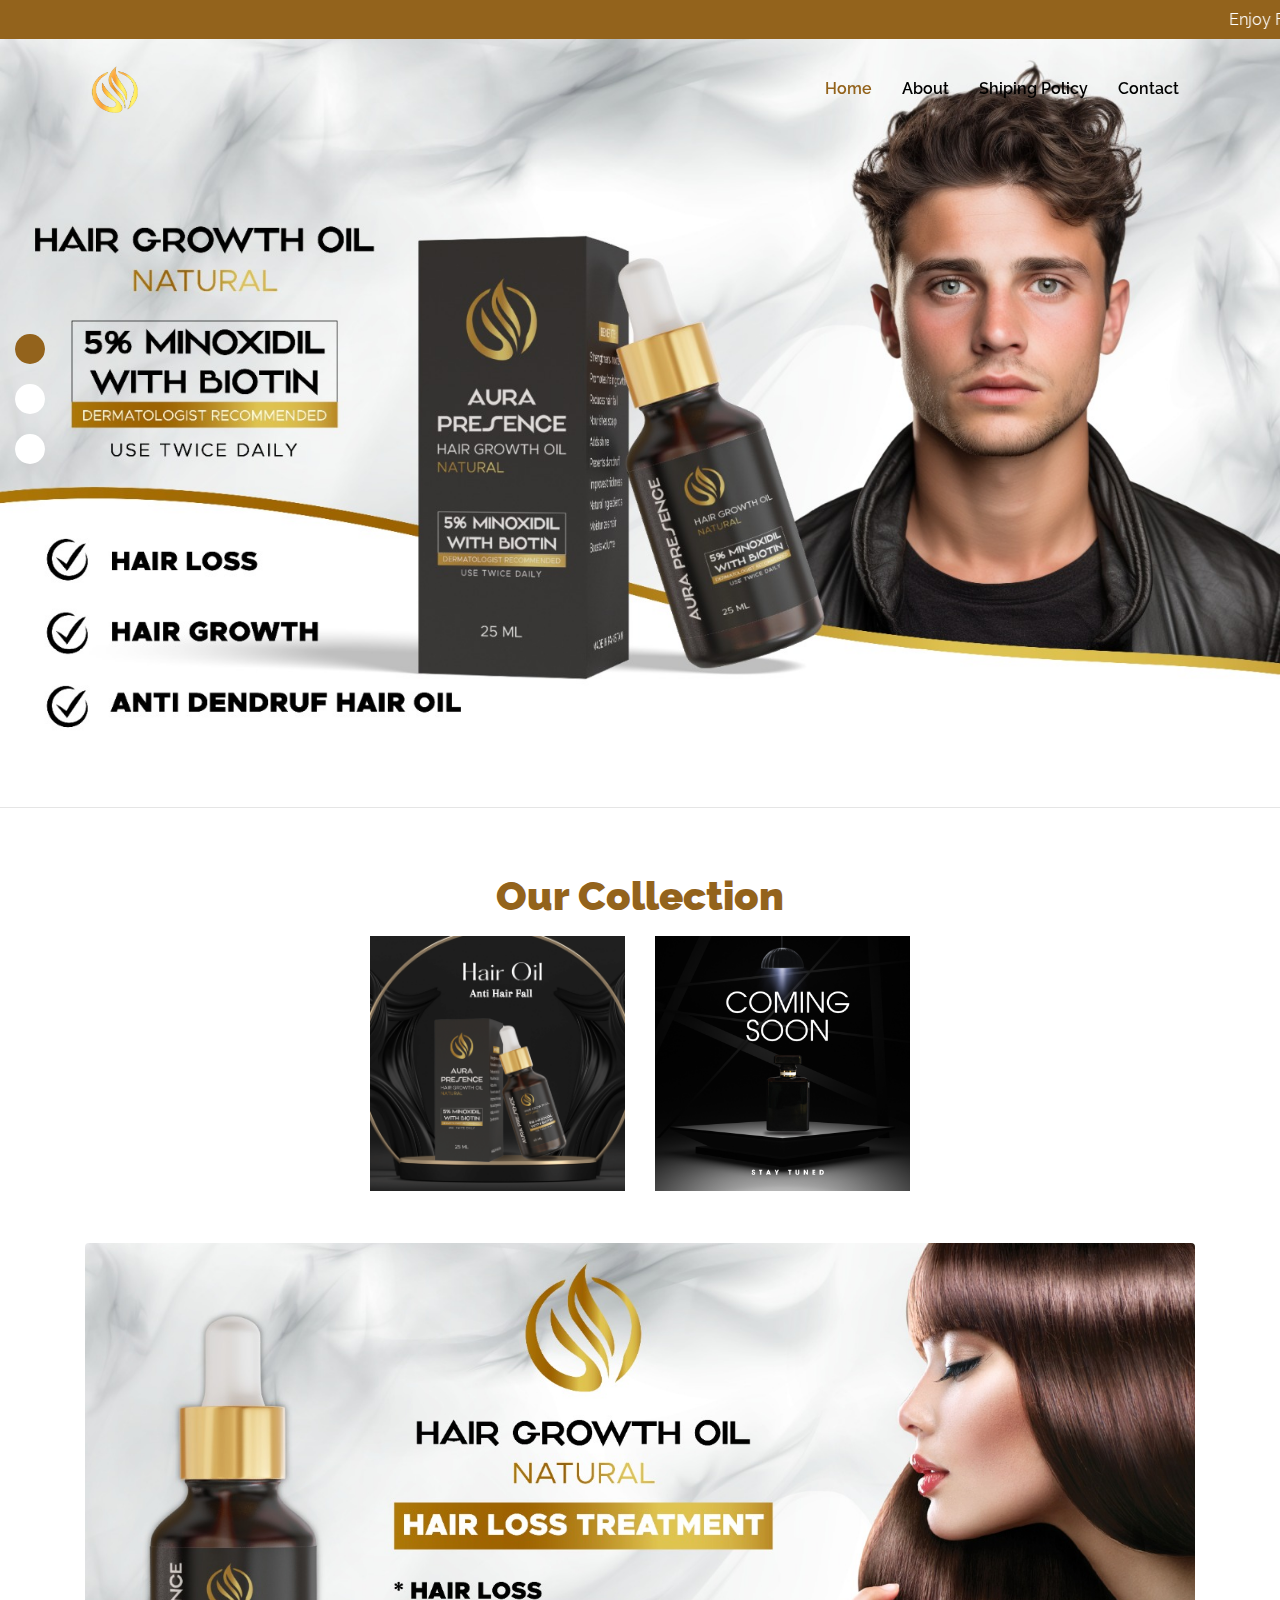
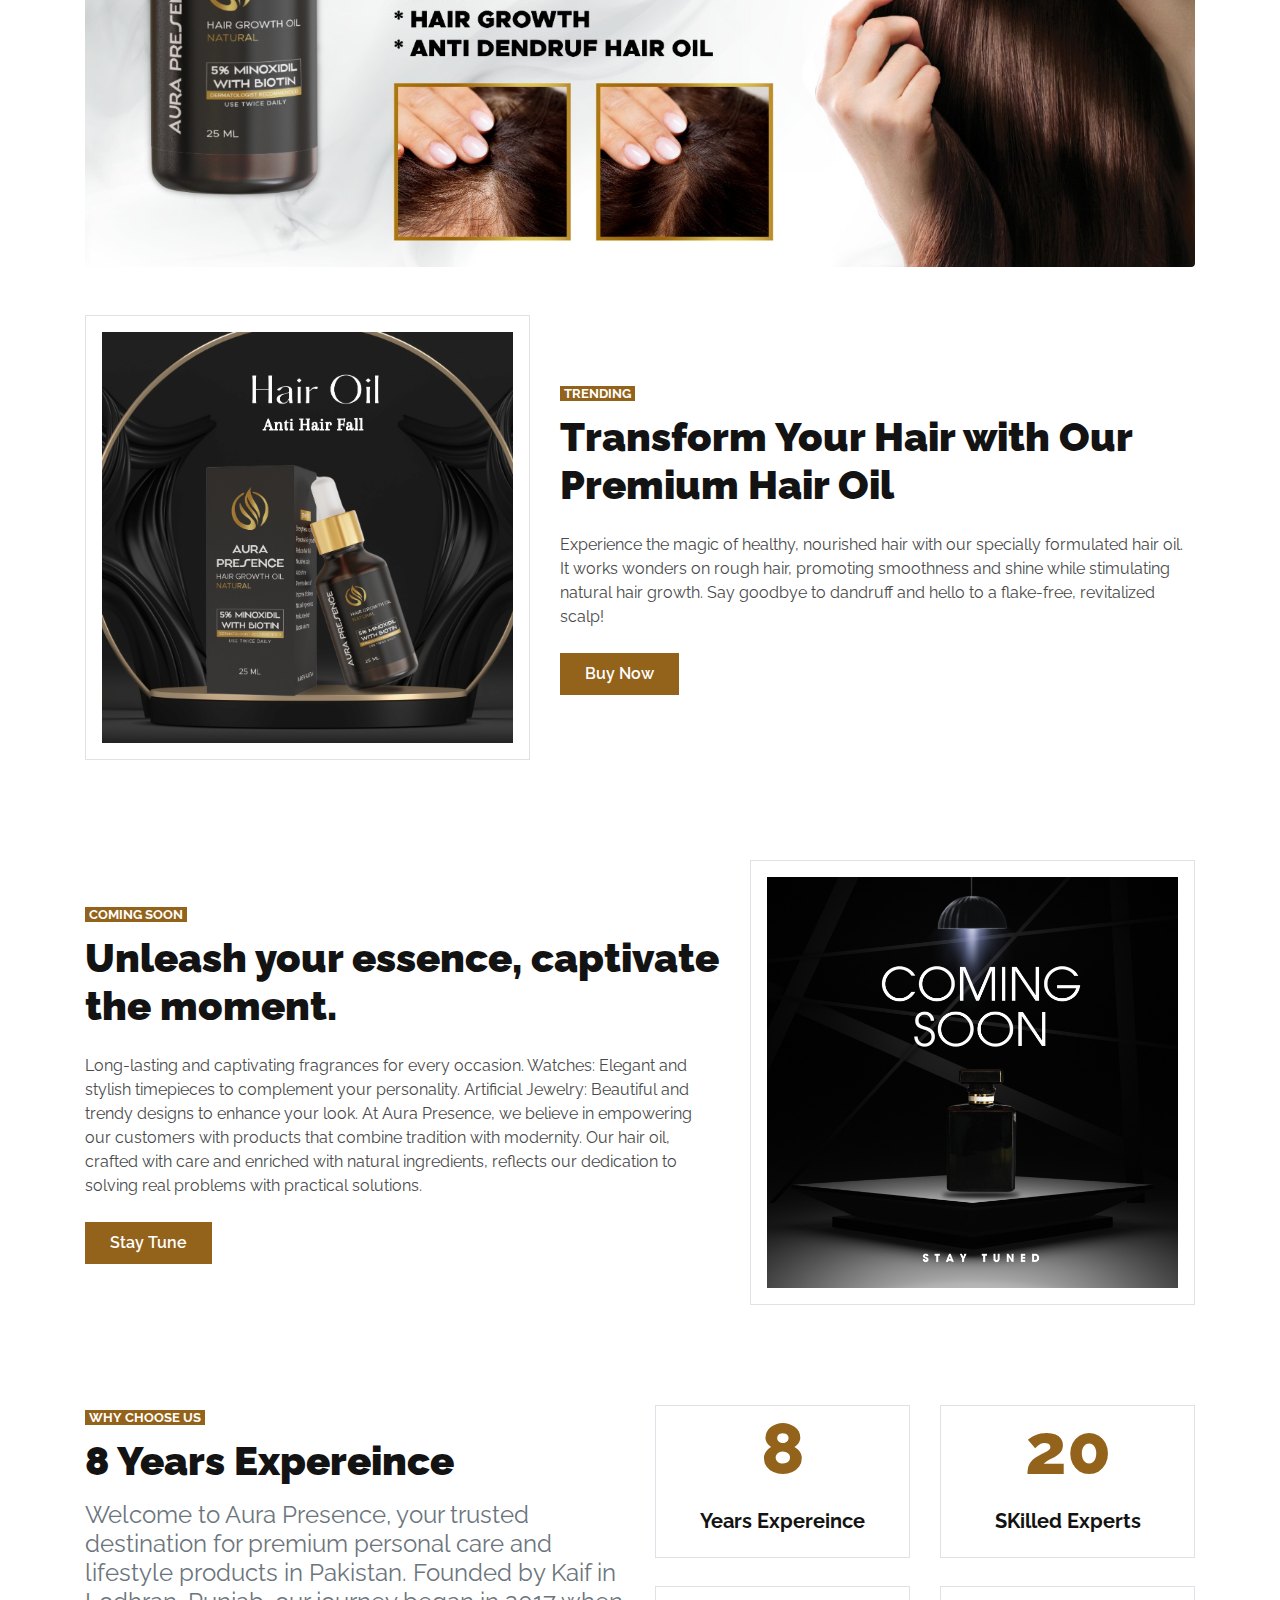
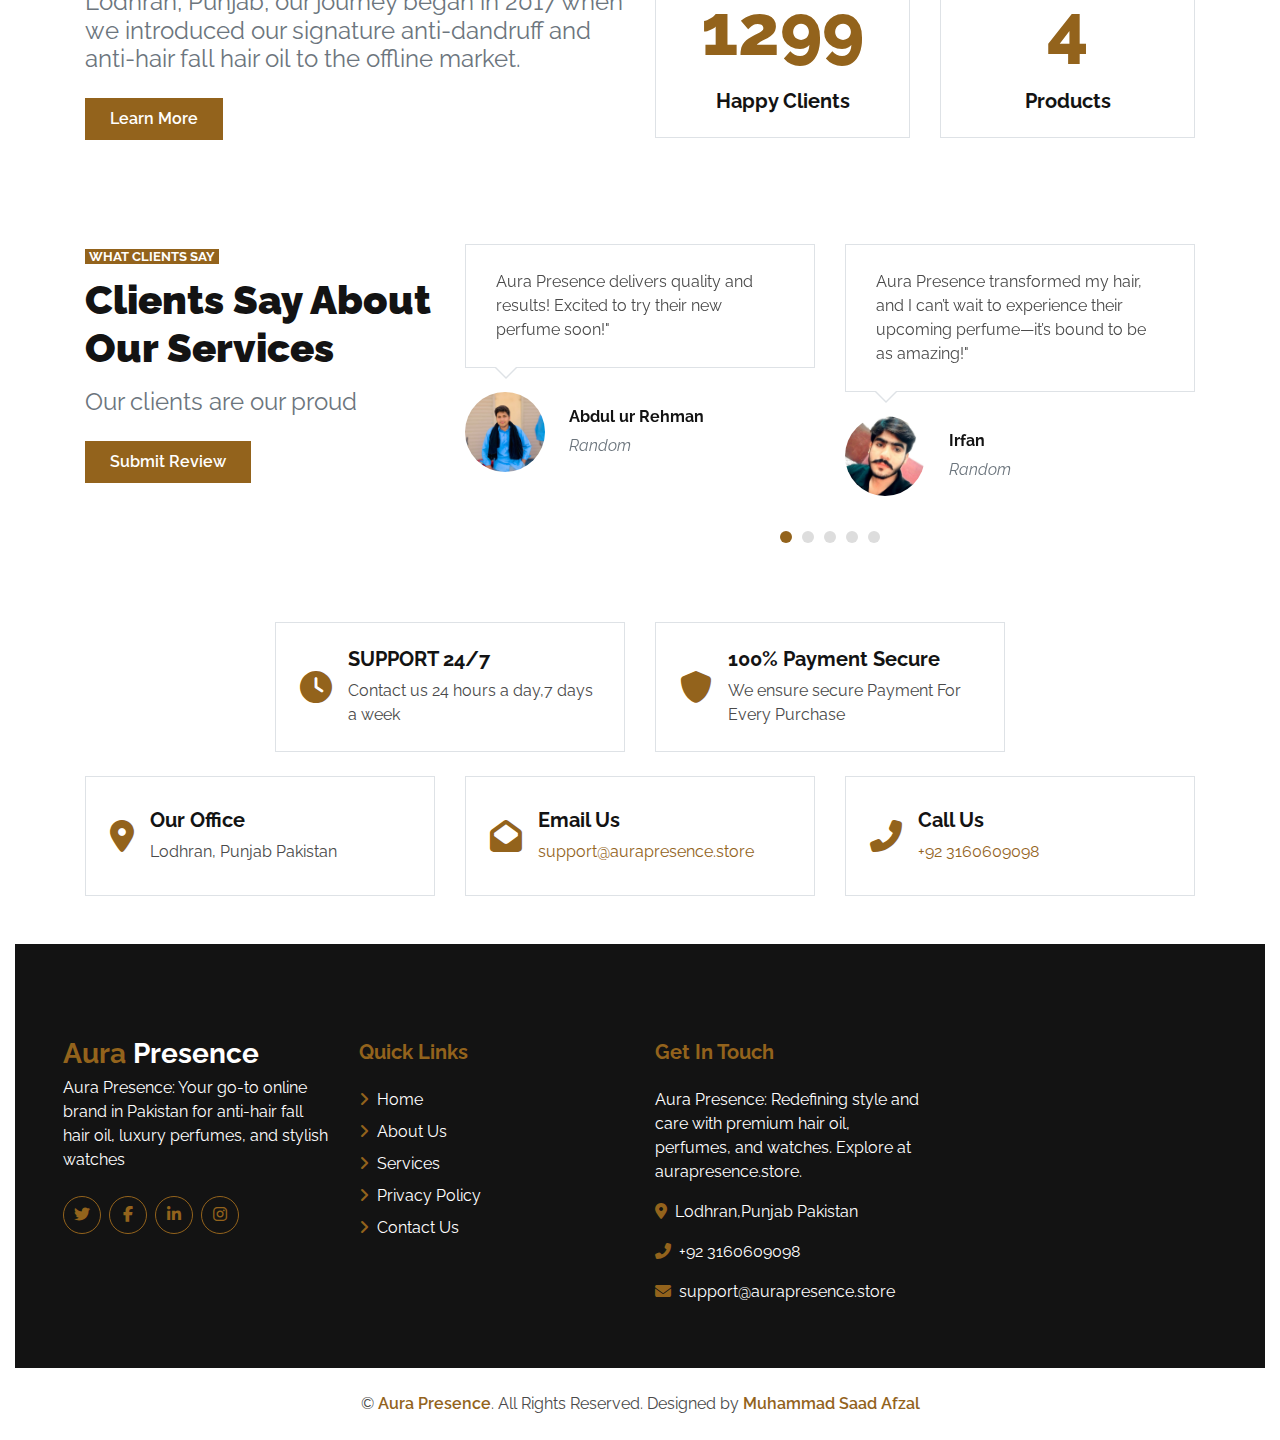
<file: index.html>
<!DOCTYPE html>
<html lang="en">

<head>
    <meta charset="utf-8">
    <title>Aura Presence</title>
    <meta content="width=device-width, initial-scale=1.0" name="viewport">
    <meta content="Free HTML Templates" name="keywords">
    <meta content="Free HTML Templates" name="description">

    <!-- Favicon -->
    <link href="./images/logoweb.png" rel="icon">

    <!-- Google Web Fonts -->
    <link rel="preconnect" href="https://fonts.gstatic.com">
    <link href="https://fonts.googleapis.com/css2?family=Raleway:wght@400;500;600;700;800;900&display=swap"
        rel="stylesheet">

    <!-- Font Awesome -->
    <link href="https://cdnjs.cloudflare.com/ajax/libs/font-awesome/5.15.0/css/all.min.css" rel="stylesheet">
    <link rel="stylesheet" href="https://cdnjs.cloudflare.com/ajax/libs/font-awesome/6.7.2/css/all.min.css" integrity="sha512-Evv84Mr4kqVGRNSgIGL/F/aIDqQb7xQ2vcrdIwxfjThSH8CSR7PBEakCr51Ck+w+/U6swU2Im1vVX0SVk9ABhg==" crossorigin="anonymous" referrerpolicy="no-referrer" />

    <!-- Libraries Stylesheet -->
    <link href="lib/owlcarousel/assets/owl.carousel.min.css" rel="stylesheet">

    <!-- Customized Bootstrap Stylesheet -->
    <link href="css/style.css" rel="stylesheet">
</head>

<body>
    <!-- Navbar Start -->
    <marquee class="bg-primary text-white p-2 bold" style="margin-bottom: -8px;">Enjoy Free Delivery On All Orders For First Time!</marquee>
    <div class="container-fluid nav-bar p-0">
        <div class="container-lg p-0">
            <nav class="navbar navbar-expand-lg bg-secondary navbar-dark">
                <a href="index.html" class="navbar-brand">
                    <img src="./images/logoweb.png" width="60px" height="50px" /> </a>
                <button type="button" class="navbar-toggler" data-toggle="collapse" data-target="#navbarCollapse">
                    <span class="navbar-toggler-icon"></span>
                </button>
                <div class="collapse navbar-collapse justify-content-between" id="navbarCollapse">
                    <div class="navbar-nav ml-auto py-0">
                        <a href="index.html" class="nav-item nav-link active">Home</a>
                        <a href="aboutus.html" class="nav-item nav-link">About</a>
                        <!-- <a href="#" class="nav-item nav-link">Services</a> -->
                        <a href="shipingpolicy.html" class="nav-item nav-link">Shiping Policy</a>
                        <a href="contact.html" class="nav-item nav-link">Contact</a>
                    </div>
                </div>
            </nav>
        </div>
    </div>
    <!-- Navbar End -->
    <!-- Carousel Start -->
    <div class="container-fluid p-0 mb-5">
        <div id="header-carousel" class="carousel slide carousel-fade" data-ride="carousel">
          
            <div class="carousel-inner">
                <div class="carousel-item active">
                    <img class="img-fluid" src="images/Banner b1 2025-01-29 at 11.43.48 AM.jpeg" alt="Image">
                    <div class="carousel-caption d-flex align-items-center justify-content-center">
                        <div class="p-5" style="width: 100%; max-width: 900px;">

                            <!-- <a href="" class="btn btn-primary py-md-2 px-md-4 font-weight-semi-bold mt-2">Learn More</a> -->
                        </div>
                    </div>
                </div>
                <div class="carousel-item">
                    <img class="img-fluid" src="images/Black and Gold1 Modern New Skincare Product Facebook Ad.jpg" alt="Image">
                    <div class="carousel-caption d-flex align-items-center justify-content-center">
                        <div class="p-5" style="width: 100%; max-width: 900px;">

                            <!-- <a href="" class="btn btn-primary py-md-2 px-md-4 font-weight-semi-bold mt-2">Learn More</a> -->
                        </div>
                    </div>
                </div>
                <div class="carousel-item">
                    <img class="img-fluid" src="images/Banner b2 2025-01-29 at 11.43.49 AM.jpeg" alt="Image">
                    <div class="carousel-caption d-flex align-items-center justify-content-center">
                        <div class="p-5" style="width: 100%; max-width: 900px;">

                            <!-- <a href="" class="btn btn-primary py-md-2 px-md-4 font-weight-semi-bold mt-2">Learn More</a> -->
                        </div>
                    </div>
                </div>
                <ol class="carousel-indicators">
                    <li data-target="#header-carousel" data-slide-to="0" class="active"></li>
                    <li data-target="#header-carousel" data-slide-to="1"></li>
                    <li data-target="#header-carousel" data-slide-to="2"></li>
                </ol>
            </div>
        </div>
    </div>
    <hr />
    <!-- Carousel End -->
<div class="container-fluid py-5">
    <div class="container">
        <h1 class="text-center" style="color: #93631c;">Our Collection </h1>

        <div class="row align-items-center pb-1 justify-content-center mt-3 flex-nowrap">
<div class="col-lg-3 col-sm-6 mt-5 mt-lg-0 team-item">
    <div class="position-relative">
        <img width="100%" src="./images/product.png"/>
        <div class="team-overlay position-absolute d-flex align-items-center justify-content-center m-3">
            <a href="product.html"  class="btn btn-primary py-md-2 px-md-4 text-white font-weight-semi-bold">Buy Now</a>
        
        </div>   
    </div>
</div>
<div class="col-lg-3 col-sm-6 mt-5 mt-lg-0 team-item">
    <div class="position-relative">
        <img width="100%" src="./images/comming soon.jpeg"/>
        <div class="team-overlay position-absolute d-flex align-items-center justify-content-center m-3">
            <a href="perfumecomingsoon.html" onclick="myFunction()" class="btn btn-primary py-md-2 px-md-4 text-white font-weight-semi-bold">Coming Soon</a>

                                    </div>
    </div>

</div>
        </div>
    </div>
</div>
<div class="container">
    <img src="./images/productj.jpeg" class="rounded" width="100%"/>
    
</div>
    <!-- About Start -->
    <div class="container-fluid py-5">
        <div class="container">
            <div class="row align-items-center foroil pb-1">
                <div class="col-lg-5 d-flex flex-column align-items-center gap-2">
                    <img class="img-thumbnail p-3" src="images/product.png" alt="">
                    <a href="./product.html" class="btn mt-3 btn-primary py-md-2 px-md-4 text-white picturebtn  font-weight-semi-bold w-50">Buy Now</a>

                </div>
                <div class="col-lg-7 mt-5 mt-lg-0">
                    <small class="bg-primary text-white text-uppercase font-weight-bold px-1">Trending</small>
                    <h1 class="mt-2 mb-4">Transform Your Hair with Our Premium Hair Oil </h1>
                    <p class="mb-4">
                        Experience the magic of healthy, nourished hair with our specially formulated hair oil. It works
                        wonders on rough hair, promoting smoothness and shine while stimulating natural hair growth. Say
                        goodbye to dandruff and hello to a flake-free, revitalized scalp!
                    </p>
                    <a href="product.html" class="btn btn-primary py-md-2 px-md-4 text-white buynowbtn font-weight-semi-bold">Buy Now</a>
                </div>
            </div>
        
        </div>
    </div>
    <!-- About End -->


    <!-- Services Start -->
    <div class="container-fluid py-5">
        <div class="container">
            <div class="row align-items-center pb-1">

                <div class="col-lg-7 mt-5 mt-lg-0">
                    <small class="bg-primary text-white text-uppercase font-weight-bold px-1">Coming Soon</small>
                    <h1 class="mt-2 mb-4">Unleash your essence, captivate the moment.</h1>
                    <p class="mb-4">
                        Long-lasting and captivating fragrances for every occasion.
                        Watches: Elegant and stylish timepieces to complement your personality.
                        Artificial Jewelry: Beautiful and trendy designs to enhance your look.
                        At Aura Presence, we believe in empowering our customers with products that combine tradition
                        with modernity. Our hair oil, crafted with care and enriched with natural ingredients, reflects
                        our dedication to solving real problems with practical solutions. </p>
                    <a href="" class="btn btn-primary py-md-2 px-md-4 text-white font-weight-semi-bold">Stay Tune</a>
                </div>
                <div class="col-lg-5">
                    <img class="img-thumbnail p-3" src="images/comming soon.jpeg" alt="">
                </div>
            </div>

        </div>
    </div>
    <!-- Services End -->


    <!-- Features Start -->
    <div class="container-fluid pt-5 pb-2">
        <div class="container">
            <div class="row">
                <div class="col-lg-6 mb-5">
                    <small class="bg-primary text-white text-uppercase font-weight-bold px-1">Why Choose Us</small>
                    <h1 class="mt-2 mb-3">8 Years Expereince</h1>
                    <h4 class="font-weight-normal text-muted mb-4">Welcome to Aura Presence, your trusted destination
                        for premium personal care and lifestyle products in Pakistan. Founded by Kaif in Lodhran,
                        Punjab, our journey began in 2017 when we introduced our signature anti-dandruff and anti-hair
                        fall hair oil to the offline market.</h4>
                    <!-- <div class="list-inline mb-4">
                        <p class="font-weight-semi-bold mb-2"><i class="fa fa-angle-right text-primary mr-2"></i>Lorem ut kasd dolores elitr</p>
                        <p class="font-weight-semi-bold mb-2"><i class="fa fa-angle-right text-primary mr-2"></i>Jsto dolor lorem ipsum</p>
                        <p class="font-weight-semi-bold mb-2"><i class="fa fa-angle-right text-primary mr-2"></i>Diama ipsum est dolor</p>
                    </div> -->
                    <a href="" class="btn btn-primary py-md-2 px-md-4 font-weight-semi-bold text-white">Learn More</a>
                </div>
                <div class="col-lg-6">
                    <div class="row">
                        <div class="col-sm-6 pb-1">
                            <div class="d-flex flex-column align-items-center border px-4 mb-4">
                                <h2 class="display-3 text-primary mb-3" data-toggle="counter-up">8</h2>
                                <h5 class="font-weight-bold mb-4">Years Expereince</h5>
                            </div>
                        </div>
                        <div class="col-sm-6 pb-1">
                            <div class="d-flex flex-column align-items-center border px-4 mb-4">
                                <h2 class="display-3 text-primary mb-3" data-toggle="counter-up">20</h2>
                                <h5 class="font-weight-bold mb-4">SKilled Experts</h5>
                            </div>
                        </div>
                        <div class="col-sm-6 pb-1">
                            <div class="d-flex flex-column align-items-center border px-4 mb-4">
                                <h2 class="display-3 text-primary mb-3" data-toggle="counter-up">1299</h2>
                                <h5 class="font-weight-bold mb-4">Happy Clients</h5>
                            </div>
                        </div>
                        <div class="col-sm-6 pb-1">
                            <div class="d-flex flex-column align-items-center border px-4 mb-4">
                                <h2 class="display-3 text-primary mb-3" data-toggle="counter-up">4</h2>
                                <h5 class="font-weight-bold mb-4">Products</h5>
                            </div>
                        </div>
                    </div>
                </div>
            </div>
        </div>
    </div>
    <!-- Features End -->


    <!-- Team Start -->
    <!-- <div class="container-fluid pt-5">
        <div class="container">
            <div class="row">
                <div class="col-lg-4 mb-5">
                    <small class="bg-primary text-white text-uppercase font-weight-bold px-1">Meet The Team</small>
                    <h1 class="mt-2 mb-3">Meet Experts of Behind Work</h1>
                    <h4 class="font-weight-normal text-muted mb-4">"We are incredibly proud of our team for their
                        dedication and hard work. Together, we achieve excellence every step of the way!"</h4>
                    <a href="" class="btn btn-primary py-md-2 px-md-4 font-weight-semi-bold text-white">Meet All
                        Experts</a>
                </div>
                <div class="col-lg-8 mb-5">
                    <div class="owl-carousel team-carousel">
                        <div class="team-item">
                            <div class="position-relative">
                                <img class="img-fluid w-100 clinetimage" src="images/client3.jpeg" alt=""> -->
                                <!-- <div class="team-overlay position-absolute d-flex align-items-center justify-content-center m-3">
                                    <div class="d-flex align-items-center justify-content-start">
                                        <a class="btn btn-outline-secondary rounded-circle text-center mr-2 px-0" style="width: 38px; height: 38px;" href="#"><i class="fab fa-twitter"></i></a>
                                        <a class="btn btn-outline-secondary rounded-circle text-center mr-2 px-0" style="width: 38px; height: 38px;" href="#"><i class="fab fa-facebook-f"></i></a>
                                        <a class="btn btn-outline-secondary rounded-circle text-center px-0" style="width: 38px; height: 38px;" href="#"><i class="fab fa-linkedin-in"></i></a>
                                    </div>
                                </div> -->
                            <!-- </div>
                            <div class="border border-top-0 text-center" style="padding: 30px;">
                                <h5 class="font-weight-bold">Kaif</h5>
                                <span>CEO, Founder</span>
                            </div>
                        </div>
                        <div class="team-item">
                            <div class="position-relative">
                                <img class="img-fluid w-100 clinetimage" src="images/designer12234477_68602922416716253_n.jpg" alt=""> -->
                                <!-- <div class="team-overlay position-absolute d-flex align-items-center justify-content-center m-3">
                                    <div class="d-flex align-items-center justify-content-start">
                                        <a class="btn btn-outline-secondary rounded-circle text-center mr-2 px-0" style="width: 38px; height: 38px;" href="#"><i class="fab fa-twitter"></i></a>
                                        <a class="btn btn-outline-secondary rounded-circle text-center mr-2 px-0" style="width: 38px; height: 38px;" href="#"><i class="fab fa-facebook-f"></i></a>
                                        <a class="btn btn-outline-secondary rounded-circle text-center px-0" style="width: 38px; height: 38px;" href="#"><i class="fab fa-linkedin-in"></i></a>
                                    </div>
                                </div> -->
                            <!-- </div>
                            <div class="border border-top-0 text-center" style="padding: 30px;">
                                <h5 class="font-weight-bold"> Esha Khan </h5>
                                <span> Designer </span>
                            </div>
                        </div>
                        <div class="team-item">
                            <div class="position-relative">
                                <img class="img-fluid w-100 clinetimage" src="images/client1.jpeg" alt=""> -->
                                <!-- <div class="team-overlay position-absolute d-flex align-items-center justify-content-center m-3">
                                    <div class="d-flex align-items-center justify-content-start">
                                        <a class="btn btn-outline-secondary rounded-circle text-center mr-2 px-0" style="width: 38px; height: 38px;" href="#"><i class="fab fa-twitter"></i></a>
                                        <a class="btn btn-outline-secondary rounded-circle text-center mr-2 px-0" style="width: 38px; height: 38px;" href="#"><i class="fab fa-facebook-f"></i></a>
                                        <a class="btn btn-outline-secondary rounded-circle text-center px-0" style="width: 38px; height: 38px;" href="#"><i class="fab fa-linkedin-in"></i></a>
                                    </div>
                                </div> -->
                            <!-- </div>
                            <div class="border border-top-0 text-center" style="padding: 30px;">
                                <h5 class="font-weight-bold">Nouman</h5>
                                <span>Marketing</span>
                            </div>
                        </div> -->
                         <!-- <div class="team-item">
                            <div class="position-relative">
                                <img class="img-fluid w-100 clinetimage" src="images/client2.jpeg" alt="">
                                <div class="team-overlay position-absolute d-flex align-items-center justify-content-center m-3">
                                    <div class="d-flex align-items-center justify-content-start">
                                        <a class="btn btn-outline-secondary rounded-circle text-center mr-2 px-0" style="width: 38px; height: 38px;" href="#"><i class="fab fa-twitter"></i></a>
                                        <a class="btn btn-outline-secondary rounded-circle text-center mr-2 px-0" style="width: 38px; height: 38px;" href="#"><i class="fab fa-facebook-f"></i></a>
                                        <a class="btn btn-outline-secondary rounded-circle text-center px-0" style="width: 38px; height: 38px;" href="#"><i class="fab fa-linkedin-in"></i></a>
                                    </div>
                                </div> 
                            </div>
                            <div class="border border-top-0 text-center" style="padding: 30px;">
                                <h5 class="font-weight-bold">Tayyab Niaz</h5>
                                <span>Manager</span>
                            </div> 
                        </div>   -->
                    <!-- </div>
                </div>
            </div>
        </div>
    </div> -->
    <!-- Team End -->





    <!-- Testimonial Start -->
    <div class="container-fluid pt-5">
        <div class="container">
            <div class="row">
                <div class="col-lg-4 mb-5">
                    <small class="bg-primary text-white text-uppercase font-weight-bold px-1">What clients say</small>
                    <h1 class="mt-2 mb-3">Clients Say About Our Services</h1>
                    <h4 class="font-weight-normal text-muted mb-4">Our clients are our proud</h4>
                    <a href="" class="btn btn-primary py-md-2 px-md-4 font-weight-semi-bold text-white">Submit
                        Review</a>
                </div>
                <div class="col-lg-8 mb-5">
                    <div class="owl-carousel testimonial-carousel">
                        <div class="testimonial-item">
                            <div class="testimonial-text position-relative border mb-4" style="padding: 25px 30px;">
                                Aura Presence delivers quality and results! Excited to try their new perfume soon!"
                            </div>
                            <div class="d-flex align-items-center">
                                <img class="img-fluid rounded-circle" src="images/customer5.jpeg"
                                    style="width: 80px; height: 80px;" alt="Image">
                                <div class="pl-4">
                                    <h6 class="font-weight-bold">Abdul ur Rehman</h6>
                                    <i class="text-muted"> Random </i>
                                </div>
                            </div>
                        </div>
                        <div class="testimonial-item">
                            <div class="testimonial-text position-relative border mb-4" style="padding: 25px 30px;">
                                Aura Presence transformed my hair, and I can’t wait to experience their upcoming
                                perfume—it’s bound to be as amazing!" </div>
                            <div class="d-flex align-items-center">
                                <img class="img-fluid rounded-circle" src="images/customer4.jpeg"
                                    style="width: 80px; height: 80px;" alt="Image">
                                <div class="pl-4">
                                    <h6 class="font-weight-bold">Irfan </h6>
                                    <i class="text-muted"> Random</i>
                                </div>
                            </div>
                        </div>
                        <div class="testimonial-item">
                            <div class="testimonial-text position-relative border mb-4" style="padding: 25px 30px;">
                                Best anti-hair fall oil in Pakistan in better price" </div>
                            <div class="d-flex align-items-center">
                                <img class="img-fluid rounded-circle" src="images/customer3.jpeg"
                                    style="width: 80px; height: 80px;" alt="Image">
                                <div class="pl-4">
                                    <h6 class="font-weight-bold">Saif</h6>
                                    <i class="text-muted">Athelete</i>
                                </div>
                            </div>
                        </div>
                        <div class="testimonial-item">
                            <div class="testimonial-text position-relative border mb-4" style="padding: 25px 30px;">
                                Goodbye dandruf what a hair oil outstanding." </div>
                            <div class="d-flex align-items-center">
                                <img class="img-fluid rounded-circle" src="images/customer2.jpeg"
                                    style="width: 80px; height: 80px;" alt="Image">
                                <div class="pl-4">
                                    <h6 class="font-weight-bold">Anila Akram</h6>
                                    <i class="text-muted"> Random</i>
                                </div>
                            </div>
                        </div>
                        <div class="testimonial-item">
                            <div class="testimonial-text position-relative border mb-4" style="padding: 25px 30px;">
                                Aura Presence saved my hair! No dandruff, no fall—just healthy, shiny locks." </div>
                            <div class="d-flex align-items-center">
                                <img class="img-fluid rounded-circle" src="images/customer1.jpeg"
                                    style="width: 80px; height: 80px;" alt="Image">
                                <div class="pl-4">
                                    <h6 class="font-weight-bold">Ahamad</h6>
                                    <i class="text-muted">Random</i>
                                </div>
                            </div>
                        </div>
                        <div class="testimonial-item">
                            <div class="testimonial-text position-relative border mb-4" style="padding: 25px 30px;">
                                "what a outstanding product best for hair care " </div>
                            <div class="d-flex align-items-center">
                                <img class="img-fluid rounded-circle" src="images/cstmr1_2350797836952733549_n.jpg"
                                    style="width: 80px; height: 80px;" alt="Image">
                                <div class="pl-4">
                                    <h6 class="font-weight-bold"> Hashim Hussain</h6>
                                    <i class="text-muted">Random</i>
                                </div>
                            </div>
                        </div>
                        <div class="testimonial-item">
                            <div class="testimonial-text position-relative border mb-4" style="padding: 25px 30px;">
                                " Awesome Hair Oil With Good Fragrance in Normal Price  " </div>
                            <div class="d-flex align-items-center">
                                <img class="img-fluid rounded-circle" src="images/cstmr591912_3695354096766327360_n.jpg"
                                    style="width: 80px; height: 80px;" alt="Image">
                                <div class="pl-4">
                                    <h6 class="font-weight-bold"> Kiran Naaz</h6>
                                    <i class="text-muted">Random</i>
                                </div>
                            </div>
                        </div>
                        <div class="testimonial-item">
                            <div class="testimonial-text position-relative border mb-4" style="padding: 25px 30px;">
                                "Aura Presence hair oil ne mere baal itne silky aur strong bana diye hain, bilkul salon jaisa feel! 
                                 Bohat zabardast product hai!"</div>
                            <div class="d-flex align-items-center">
                                <img class="img-fluid rounded-circle" src="images/cstmr6_122149414490167240_3496488706746178681_n.jpg"
                                    style="width: 80px; height: 80px;" alt="Image">
                                <div class="pl-4">
                                    <h6 class="font-weight-bold"> Bilal </h6>
                                    <i class="text-muted">Random</i>
                                </div>
                            </div>
                        </div>
                        <div class="testimonial-item">
                            <div class="testimonial-text position-relative border mb-4" style="padding: 25px 30px;">
                                "Is tel ka asar mujhe sirf do hafta mein nazar aaya, baal girna bilkul band ho gaya aur volume bhi acha ho gaya.
                                 Highly recommended!"</div>
                            <div class="d-flex align-items-center">
                                <img class="img-fluid rounded-circle" src="images/cstmr7image.jpeg"
                                    style="width: 80px; height: 80px;" alt="Image">
                                <div class="pl-4">
                                    <h6 class="font-weight-bold"> Naseem </h6>
                                    <i class="text-muted">Random</i>
                                </div>
                            </div>
                        </div>
                    </div>
                    <!-- <div class="testimonial-item">
                        <div class="testimonial-text position-relative border mb-4" style="padding: 25px 30px;">
                            <div> "Mujhe itna zyada hair fall ho raha tha ke dar lagta tha kahin ganja na ho jaaun! Lekin is oil ne mere baalon ko itna strong bana diya hai ke hair fall 80% tak control ho gaya hai!"
                        </div>
                        <div class="d-flex align-items-center">
                            <img class="img-fluid rounded-circle" src="images/cstmr6_122149414490167240_3496488706746178681_n.jpg"
                                style="width: 80px; height: 80px;" alt="Image">
                            <div class="pl-4">
                                <h6 class="font-weight-bold"> Hunain </h6>
                                <i class="text-muted">Random</i>
                            </div>
                        </div>
                    </div>
                </div> -->
            </div>
        </div>
    </div>
    <!-- Testimonial End -->

<div class="container">

<div class="row mt-4 justify-content-center flex-nowrap">
    <div class="col-md-4">
        <div class="d-flex aligner align-items-center border mb-4 mb-lg-0 p-4" style="min-height: 120px;">
            <i class="fa-solid fa-2x  fa-clock text-primary mr-3"></i>
            <div class="d-flex flex-column">
                <h5 class="font-weight-bold">SUPPORT 24/7</h5>
                <p class="m-0">Contact us 24 hours a day,7 days a week</p>
            </div>
        </div>
    </div>
    <div class="col-md-4">
        <div class="d-flex aligner align-items-center border mb-4 mb-lg-0 p-4" style="min-height: 120px;">
            <i class="fa-solid fa-2x fa-shield text-primary mr-3"></i>
            <div class="d-flex flex-column">
                <h5 class="font-weight-bold">100% Payment Secure</h5>
                <p class="m-0">We ensure secure Payment For Every Purchase</p>
            </div>
        </div>
    </div>
</div>

    <div class="row mt-4">
        <div class="col-md-4">
            <div class="d-flex align-items-center border mb-4 mb-lg-0 p-4" style="height: 120px;">
                <i class="fa fa-2x fa-map-marker-alt text-primary mr-3"></i>
                <div class="d-flex flex-column">
                    <h5 class="font-weight-bold">Our Office</h5>
                    <p class="m-0">Lodhran, Punjab Pakistan</p>
                </div>
            </div>
        </div>
        <div class="col-md-4">
            <div class="d-flex align-items-center border mb-4 mb-lg-0 p-4" style="height: 120px;">
                <i class="fa fa-2x fa-envelope-open text-primary mr-3"></i>
                <div class="d-flex flex-column">
                    <h5 class="font-weight-bold">Email Us</h5>
                    <a href='mailto:support@aurapresence.store'>
                        <p class="m-0">support@aurapresence.store</p>
                    </a>
                </div>
            </div>

        </div>
        <div class="col-md-4">
            <div class="d-flex align-items-center border mb-4 mb-lg-0 p-4" style="height: 120px;">
                <i class="fas fa-2x fa-phone-alt text-primary mr-3"></i>
                <div class="d-flex flex-column">
                    <h5 class="font-weight-bold">Call Us</h5>
                    <a href='tel:+923046794110'>
                        <p class="m-0">+92 3160609098</p>
                    </a>
                </div>
            </div>
        </div>
    </div>
</div>
    <!-- Footer Start -->
    <div class="container-fluid bg-secondary text-white mt-5 pt-5 px-sm-3 px-md-5">
        <div class="row pt-5">
            <div class="col-lg-3 col-md-6 mb-5">
                <a href="index.html" class="navbar-brand">
                    <h3 class="m-0 mt-n2 text-white"><span class="text-primary">Aura </span> Presence</h3>
                </a>
                <p>Aura Presence: Your go-to online brand in Pakistan for anti-hair fall hair oil, luxury perfumes, and stylish watches</p>
                <div class="d-flex justify-content-start mt-4">
                    <a class="btn btn-outline-primary rounded-circle text-center mr-2 px-0"
                        style="width: 38px; height: 38px;" href="#"><i class="fab fa-twitter"></i></a>
                    <a class="btn btn-outline-primary rounded-circle text-center mr-2 px-0"
                        style="width: 38px; height: 38px;" href="https://web.facebook.com/AuraPresence"><i class="fab fa-facebook-f"></i></a>
                    <a class="btn btn-outline-primary rounded-circle text-center mr-2 px-0"
                        style="width: 38px; height: 38px;" href="#"><i class="fab fa-linkedin-in"></i></a>
                    <a class="btn btn-outline-primary rounded-circle text-center mr-2 px-0"
                        style="width: 38px; height: 38px;" href="https://www.instagram.com/aurapresence21/"><i class="fab fa-instagram"></i></a>
                </div>
            </div>
            <div class="col-lg-3 col-md-6 mb-5">
                <h5 class="font-weight-bold text-primary mb-4">Quick Links</h5>
                <div class="d-flex flex-column justify-content-start">
                    <a class="text-white mb-2" href="#"><i class="fa fa-angle-right text-primary mr-2"></i>Home</a>
                    <a class="text-white mb-2" href="aboutus.html"><i class="fa fa-angle-right text-primary mr-2"></i>About Us</a>
                    <a class="text-white mb-2" href="services.html"><i class="fa fa-angle-right text-primary mr-2"></i>Services</a>
                    <a class="text-white mb-2" href="privacypolicy.html"><i class="fa fa-angle-right text-primary mr-2"></i>Privacy Policy</a>
                    <a class="text-white" href="contact.html"><i class="fa fa-angle-right text-primary mr-2"></i>Contact Us</a>
                </div>
            </div>
            <!-- <div class="col-lg-3 col-md-6 mb-5">
                <h5 class="font-weight-bold text-primary mb-4">Popular Links</h5>
                <div class="d-flex flex-column justify-content-start">
                    <a class="text-white mb-2" href="#"><i class="fa fa-angle-right text-primary mr-2"></i>Home</a>
                    <a class="text-white mb-2" href="aboutus.html"><i class="fa fa-angle-right text-primary mr-2"></i>About Us</a>
                    <a class="text-white mb-2" href="services.html"><i class="fa fa-angle-right text-primary mr-2"></i> Services </a>
                    <a class="text-white mb-2" href="privacypolicy.html"><i class="fa fa-angle-right text-primary mr-2"></i>Privacy Policy</a>
                    <a class="text-white" href="#"><i class="fa fa-angle-right text-primary mr-2"></i>Contact Us</a>
                </div>
            </div> -->
            <div class="col-lg-3 col-md-6 mb-5">
                <h5 class="font-weight-bold text-primary mb-4">Get In Touch</h5>
                <p> Aura Presence: Redefining style and care with premium hair oil, perfumes, and watches. Explore at aurapresence.store.</p>
                <p><i class="fa fa-map-marker-alt text-primary mr-2"></i>Lodhran,Punjab Pakistan</p>
                <p><i class="fa fa-phone-alt text-primary mr-2"></i>+92 3160609098</p>
                <p><i class="fa fa-envelope text-primary mr-2"></i>support@aurapresence.store</p>
            </div>
        </div>
    </div>
    <div class="container-fluid py-4 px-sm-3 px-md-5">
        <p class="m-0 text-center">
            &copy; <a class="font-weight-semi-bold" href="#">Aura Presence</a>. All Rights Reserved. Designed by
            <a class="font-weight-semi-bold">Muhammad Saad Afzal</a>
        </p>
    </div>
    <!-- Footer End -->


    <!-- Back to Top -->
    <a href="#" class="btn btn-lg btn-primary back-to-top"><i class="fa fa-angle-up"></i></a>


    <!-- JavaScript Libraries -->
    <script src="https://code.jquery.com/jquery-3.4.1.min.js"></script>
    <script src="https://stackpath.bootstrapcdn.com/bootstrap/4.4.1/js/bootstrap.bundle.min.js"></script>
    <script src="lib/easing/easing.min.js"></script>
    <script src="lib/waypoints/waypoints.min.js"></script>
    <script src="lib/counterup/counterup.min.js"></script>
    <script src="lib/owlcarousel/owl.carousel.min.js"></script>

    <!-- Contact Javascript File -->
    <script src="mail/jqBootstrapValidation.min.js"></script>
    <script src="mail/contact.js"></script>

    <!-- Template Javascript -->
    <script src="js/main.js"></script>
    <script>
        function myFunction() {
  alert("Stay Tuned.....");
}
    </script>
</body>

</html>
</file>
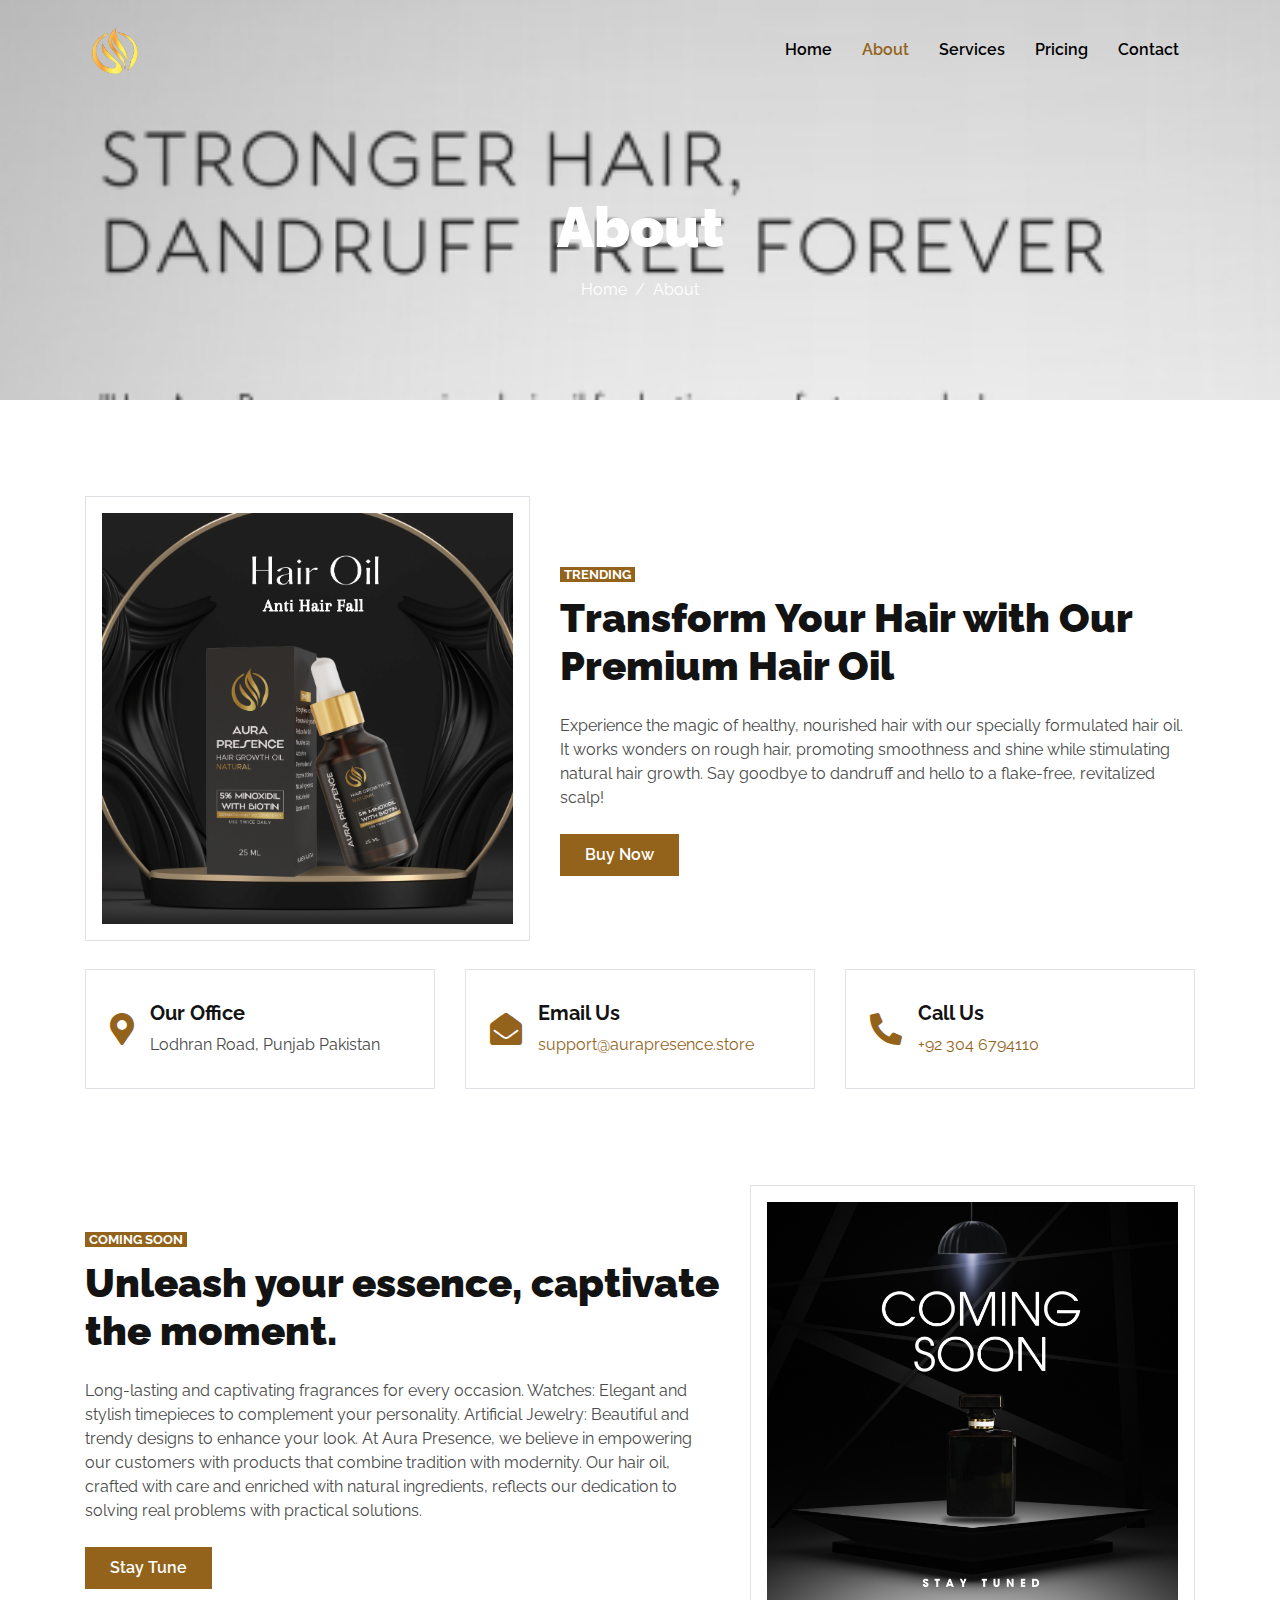
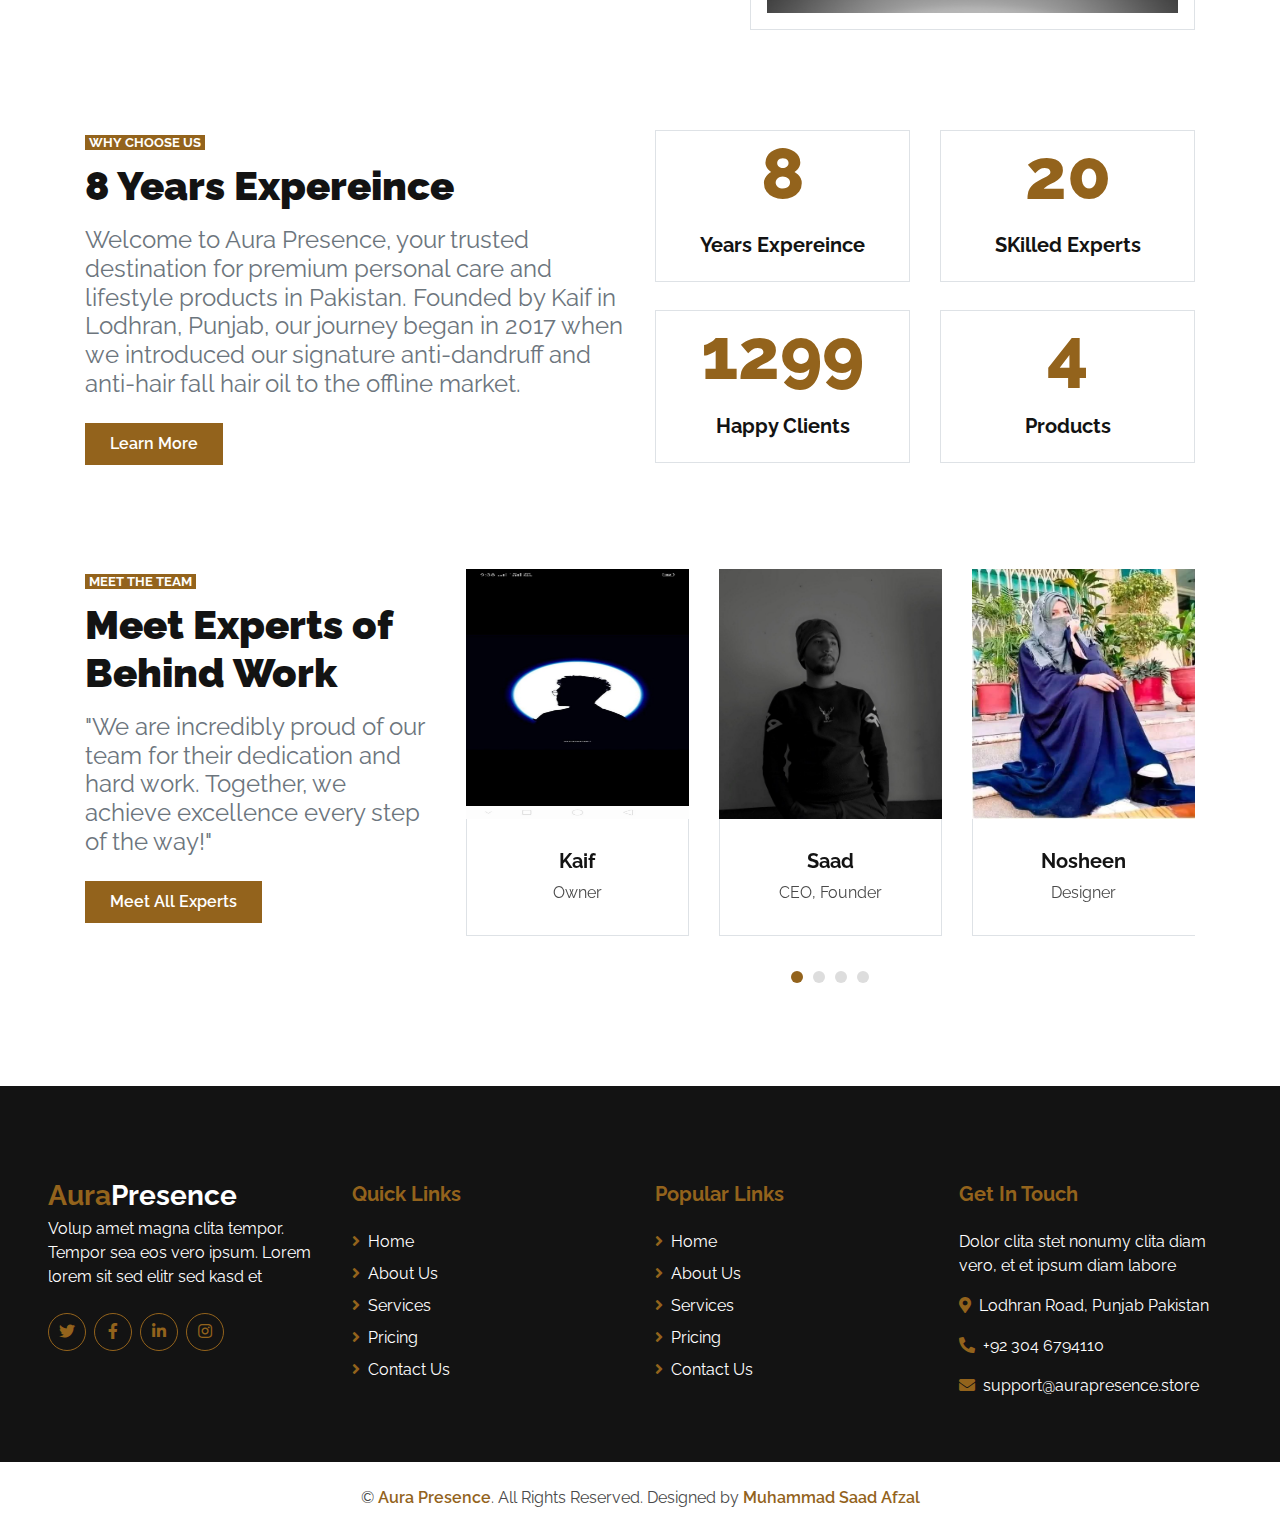
<file: about.html>
<!DOCTYPE html>
<html lang="en">

<head>
    <meta charset="utf-8">
    <title>DotCom - Creative Agency Website Template</title>
    <meta content="width=device-width, initial-scale=1.0" name="viewport">
    <meta content="Free HTML Templates" name="keywords">
    <meta content="Free HTML Templates" name="description">

    <!-- Favicon -->
    <link href="images/logoweb.png" rel="icon">

    <!-- Google Web Fonts -->
    <link rel="preconnect" href="https://fonts.gstatic.com">
    <link href="https://fonts.googleapis.com/css2?family=Raleway:wght@400;500;600;700;800;900&display=swap" rel="stylesheet"> 

    <!-- Font Awesome -->
    <link href="https://cdnjs.cloudflare.com/ajax/libs/font-awesome/5.15.0/css/all.min.css" rel="stylesheet">

    <!-- Libraries Stylesheet -->
    <link href="lib/owlcarousel/assets/owl.carousel.min.css" rel="stylesheet">

    <!-- Customized Bootstrap Stylesheet -->
    <link href="css/style.css" rel="stylesheet">
</head>

<body>
    <!-- Navbar Start -->
    <div class="container-fluid nav-bar p-0">
        <div class="container-lg p-0">
            <nav class="navbar navbar-expand-lg bg-secondary navbar-dark">
                <a href="index.html" class="navbar-brand">
                    <img src="./images/logoweb.png" width="60px" height="50px" /> </a>
                </a>
                <button type="button" class="navbar-toggler" data-toggle="collapse" data-target="#navbarCollapse">
                    <span class="navbar-toggler-icon"></span>
                </button>
                <div class="collapse navbar-collapse justify-content-between" id="navbarCollapse">
                    <div class="navbar-nav ml-auto py-0">
                        <a href="index.html" class="nav-item nav-link">Home</a>
                        <a href="about.html" class="nav-item nav-link active">About</a>
                        <a href="#" class="nav-item nav-link">Services</a>
                        <a href="#" class="nav-item nav-link">Pricing</a>
                        <a href="contact.html" class="nav-item nav-link">Contact</a>
                    </div>
                </div>
            </nav>
        </div>
    </div>
    <!-- Navbar End -->


    <!-- Page Header Start -->
    <div class="container-fluid page-header d-flex flex-column align-items-center justify-content-center pt-0 pt-lg-5 mb-5">
        <h1 class="display-4 text-white mb-3 mt-0 mt-lg-5">About</h1>
        <div class="d-inline-flex text-white">
            <p class="m-0"><a class="text-white" href="">Home</a></p>
            <p class="m-0 px-2">/</p>
            <p class="m-0">About</p>
        </div>
    </div>
    <!-- Page Header Start -->
<!-- About Start -->
<div class="container-fluid py-5">
    <div class="container">
        <div class="row align-items-center pb-1">
            <div class="col-lg-5">
                <img class="img-thumbnail p-3" src="images/product.png" alt="">
            </div>
            <div class="col-lg-7 mt-5 mt-lg-0">
                <small class="bg-primary text-white text-uppercase font-weight-bold px-1">Trending</small>
                <h1 class="mt-2 mb-4">Transform Your Hair with Our Premium Hair Oil </h1>
                <p class="mb-4">
                    Experience the magic of healthy, nourished hair with our specially formulated hair oil. It works
                    wonders on rough hair, promoting smoothness and shine while stimulating natural hair growth. Say
                    goodbye to dandruff and hello to a flake-free, revitalized scalp!
                </p>
                <a href="" class="btn btn-primary py-md-2 px-md-4 text-white font-weight-semi-bold">Buy Now</a>
            </div>
        </div>
        <div class="row mt-4">
            <div class="col-md-4">
                <div class="d-flex align-items-center border mb-4 mb-lg-0 p-4" style="height: 120px;">
                    <i class="fa fa-2x fa-map-marker-alt text-primary mr-3"></i>
                    <div class="d-flex flex-column">
                        <h5 class="font-weight-bold">Our Office</h5>
                        <p class="m-0">Lodhran Road, Punjab Pakistan</p>
                    </div>
                </div>
            </div>
            <div class="col-md-4">
                <div class="d-flex align-items-center border mb-4 mb-lg-0 p-4" style="height: 120px;">
                    <i class="fa fa-2x fa-envelope-open text-primary mr-3"></i>
                    <div class="d-flex flex-column">
                        <h5 class="font-weight-bold">Email Us</h5>
                        <a href='mailto:support@aurapresence.store'>
                            <p class="m-0">support@aurapresence.store</p>
                        </a>
                    </div>
                </div>

            </div>
            <div class="col-md-4">
                <div class="d-flex align-items-center border mb-4 mb-lg-0 p-4" style="height: 120px;">
                    <i class="fas fa-2x fa-phone-alt text-primary mr-3"></i>
                    <div class="d-flex flex-column">
                        <h5 class="font-weight-bold">Call Us</h5>
                        <a href='tel:+923046794110'>
                            <p class="m-0">+92 304 6794110</p>
                        </a>
                    </div>
                </div>
            </div>
        </div>
    </div>
</div>
<!-- About End -->


<!-- Services Start -->
<div class="container-fluid py-5">
    <div class="container">
        <div class="row align-items-center pb-1">

            <div class="col-lg-7 mt-5 mt-lg-0">
                <small class="bg-primary text-white text-uppercase font-weight-bold px-1">Coming Soon</small>
                <h1 class="mt-2 mb-4">Unleash your essence, captivate the moment.</h1>
                <p class="mb-4">
                    Long-lasting and captivating fragrances for every occasion.
                    Watches: Elegant and stylish timepieces to complement your personality.
                    Artificial Jewelry: Beautiful and trendy designs to enhance your look.
                    At Aura Presence, we believe in empowering our customers with products that combine tradition
                    with modernity. Our hair oil, crafted with care and enriched with natural ingredients, reflects
                    our dedication to solving real problems with practical solutions. </p>
                <a href="" class="btn btn-primary py-md-2 px-md-4 text-white font-weight-semi-bold">Stay Tune</a>
            </div>
            <div class="col-lg-5">
                <img class="img-thumbnail p-3" src="images/comming soon.jpeg" alt="">
            </div>
        </div>

    </div>
</div>
<!-- Services End -->


<!-- Features Start -->
<div class="container-fluid pt-5 pb-2">
    <div class="container">
        <div class="row">
            <div class="col-lg-6 mb-5">
                <small class="bg-primary text-white text-uppercase font-weight-bold px-1">Why Choose Us</small>
                <h1 class="mt-2 mb-3">8 Years Expereince</h1>
                <h4 class="font-weight-normal text-muted mb-4">Welcome to Aura Presence, your trusted destination
                    for premium personal care and lifestyle products in Pakistan. Founded by Kaif in Lodhran,
                    Punjab, our journey began in 2017 when we introduced our signature anti-dandruff and anti-hair
                    fall hair oil to the offline market.</h4>
                <!-- <div class="list-inline mb-4">
                    <p class="font-weight-semi-bold mb-2"><i class="fa fa-angle-right text-primary mr-2"></i>Lorem ut kasd dolores elitr</p>
                    <p class="font-weight-semi-bold mb-2"><i class="fa fa-angle-right text-primary mr-2"></i>Jsto dolor lorem ipsum</p>
                    <p class="font-weight-semi-bold mb-2"><i class="fa fa-angle-right text-primary mr-2"></i>Diama ipsum est dolor</p>
                </div> -->
                <a href="" class="btn btn-primary py-md-2 px-md-4 font-weight-semi-bold text-white">Learn More</a>
            </div>
            <div class="col-lg-6">
                <div class="row">
                    <div class="col-sm-6 pb-1">
                        <div class="d-flex flex-column align-items-center border px-4 mb-4">
                            <h2 class="display-3 text-primary mb-3" data-toggle="counter-up">8</h2>
                            <h5 class="font-weight-bold mb-4">Years Expereince</h5>
                        </div>
                    </div>
                    <div class="col-sm-6 pb-1">
                        <div class="d-flex flex-column align-items-center border px-4 mb-4">
                            <h2 class="display-3 text-primary mb-3" data-toggle="counter-up">20</h2>
                            <h5 class="font-weight-bold mb-4">SKilled Experts</h5>
                        </div>
                    </div>
                    <div class="col-sm-6 pb-1">
                        <div class="d-flex flex-column align-items-center border px-4 mb-4">
                            <h2 class="display-3 text-primary mb-3" data-toggle="counter-up">1299</h2>
                            <h5 class="font-weight-bold mb-4">Happy Clients</h5>
                        </div>
                    </div>
                    <div class="col-sm-6 pb-1">
                        <div class="d-flex flex-column align-items-center border px-4 mb-4">
                            <h2 class="display-3 text-primary mb-3" data-toggle="counter-up">4</h2>
                            <h5 class="font-weight-bold mb-4">Products</h5>
                        </div>
                    </div>
                </div>
            </div>
        </div>
    </div>
</div>
<!-- Features End -->


<!-- Team Start -->
<div class="container-fluid pt-5">
    <div class="container">
        <div class="row">
            <div class="col-lg-4 mb-5">
                <small class="bg-primary text-white text-uppercase font-weight-bold px-1">Meet The Team</small>
                <h1 class="mt-2 mb-3">Meet Experts of Behind Work</h1>
                <h4 class="font-weight-normal text-muted mb-4">"We are incredibly proud of our team for their
                    dedication and hard work. Together, we achieve excellence every step of the way!"</h4>
                <a href="" class="btn btn-primary py-md-2 px-md-4 font-weight-semi-bold text-white">Meet All
                    Experts</a>
            </div>
            <div class="col-lg-8 mb-5">
                <div class="owl-carousel team-carousel">
                    <div class="team-item">
                        <div class="position-relative">
                            <img class="img-fluid w-100 clinetimage" src="images/client3.jpeg" alt="">
                            <!-- <div class="team-overlay position-absolute d-flex align-items-center justify-content-center m-3">
                                <div class="d-flex align-items-center justify-content-start">
                                    <a class="btn btn-outline-secondary rounded-circle text-center mr-2 px-0" style="width: 38px; height: 38px;" href="#"><i class="fab fa-twitter"></i></a>
                                    <a class="btn btn-outline-secondary rounded-circle text-center mr-2 px-0" style="width: 38px; height: 38px;" href="#"><i class="fab fa-facebook-f"></i></a>
                                    <a class="btn btn-outline-secondary rounded-circle text-center px-0" style="width: 38px; height: 38px;" href="#"><i class="fab fa-linkedin-in"></i></a>
                                </div>
                            </div> -->
                        </div>
                        <div class="border border-top-0 text-center" style="padding: 30px;">
                            <h5 class="font-weight-bold">Saad</h5>
                            <span>CEO, Founder</span>
                        </div>
                    </div>
                    <div class="team-item">
                        <div class="position-relative">
                            <img class="img-fluid w-100 clinetimage" src="images/client4.jpeg" alt="">
                            <!-- <div class="team-overlay position-absolute d-flex align-items-center justify-content-center m-3">
                                <div class="d-flex align-items-center justify-content-start">
                                    <a class="btn btn-outline-secondary rounded-circle text-center mr-2 px-0" style="width: 38px; height: 38px;" href="#"><i class="fab fa-twitter"></i></a>
                                    <a class="btn btn-outline-secondary rounded-circle text-center mr-2 px-0" style="width: 38px; height: 38px;" href="#"><i class="fab fa-facebook-f"></i></a>
                                    <a class="btn btn-outline-secondary rounded-circle text-center px-0" style="width: 38px; height: 38px;" href="#"><i class="fab fa-linkedin-in"></i></a>
                                </div>
                            </div> -->
                        </div>
                        <div class="border border-top-0 text-center" style="padding: 30px;">
                            <h5 class="font-weight-bold">Nosheen</h5>
                            <span>Designer</span>
                        </div>
                    </div>
                    <div class="team-item">
                        <div class="position-relative">
                            <img class="img-fluid w-100 clinetimage" src="images/client1.jpeg" alt="">
                            <!-- <div class="team-overlay position-absolute d-flex align-items-center justify-content-center m-3">
                                <div class="d-flex align-items-center justify-content-start">
                                    <a class="btn btn-outline-secondary rounded-circle text-center mr-2 px-0" style="width: 38px; height: 38px;" href="#"><i class="fab fa-twitter"></i></a>
                                    <a class="btn btn-outline-secondary rounded-circle text-center mr-2 px-0" style="width: 38px; height: 38px;" href="#"><i class="fab fa-facebook-f"></i></a>
                                    <a class="btn btn-outline-secondary rounded-circle text-center px-0" style="width: 38px; height: 38px;" href="#"><i class="fab fa-linkedin-in"></i></a>
                                </div>
                            </div> -->
                        </div>
                        <div class="border border-top-0 text-center" style="padding: 30px;">
                            <h5 class="font-weight-bold">Nouman</h5>
                            <span>Marketing</span>
                        </div>
                    </div>
                    <div class="team-item">
                        <div class="position-relative">
                            <img class="img-fluid w-100 clinetimage" src="images/client2.jpeg" alt="">
                            <!-- <div class="team-overlay position-absolute d-flex align-items-center justify-content-center m-3">
                                <div class="d-flex align-items-center justify-content-start">
                                    <a class="btn btn-outline-secondary rounded-circle text-center mr-2 px-0" style="width: 38px; height: 38px;" href="#"><i class="fab fa-twitter"></i></a>
                                    <a class="btn btn-outline-secondary rounded-circle text-center mr-2 px-0" style="width: 38px; height: 38px;" href="#"><i class="fab fa-facebook-f"></i></a>
                                    <a class="btn btn-outline-secondary rounded-circle text-center px-0" style="width: 38px; height: 38px;" href="#"><i class="fab fa-linkedin-in"></i></a>
                                </div>
                            </div> -->
                        </div>
                        <div class="border border-top-0 text-center" style="padding: 30px;">
                            <h5 class="font-weight-bold">Kaif</h5>
                            <span>Owner</span>
                        </div>
                    </div>
                </div>
            </div>
        </div>
    </div>
</div>
<!-- Team End -->



    <!-- Footer Start -->
    <div class="container-fluid bg-secondary text-white mt-5 pt-5 px-sm-3 px-md-5">
        <div class="row pt-5">
            <div class="col-lg-3 col-md-6 mb-5">
                <a href="index.html" class="navbar-brand">
                    <h3 class="m-0 mt-n2 text-white"><span class="text-primary">Aura</span>Presence</h3>
                </a>
                <p>Volup amet magna clita tempor. Tempor sea eos vero ipsum. Lorem lorem sit sed elitr sed kasd et</p>
                <div class="d-flex justify-content-start mt-4">
                    <a class="btn btn-outline-primary rounded-circle text-center mr-2 px-0"
                        style="width: 38px; height: 38px;" href="#"><i class="fab fa-twitter"></i></a>
                    <a class="btn btn-outline-primary rounded-circle text-center mr-2 px-0"
                        style="width: 38px; height: 38px;" href="#"><i class="fab fa-facebook-f"></i></a>
                    <a class="btn btn-outline-primary rounded-circle text-center mr-2 px-0"
                        style="width: 38px; height: 38px;" href="#"><i class="fab fa-linkedin-in"></i></a>
                    <a class="btn btn-outline-primary rounded-circle text-center mr-2 px-0"
                        style="width: 38px; height: 38px;" href="#"><i class="fab fa-instagram"></i></a>
                </div>
            </div>
            <div class="col-lg-3 col-md-6 mb-5">
                <h5 class="font-weight-bold text-primary mb-4">Quick Links</h5>
                <div class="d-flex flex-column justify-content-start">
                    <a class="text-white mb-2" href="#"><i class="fa fa-angle-right text-primary mr-2"></i>Home</a>
                    <a class="text-white mb-2" href="#"><i class="fa fa-angle-right text-primary mr-2"></i>About Us</a>
                    <a class="text-white mb-2" href="#"><i class="fa fa-angle-right text-primary mr-2"></i>Services</a>
                    <a class="text-white mb-2" href="#"><i class="fa fa-angle-right text-primary mr-2"></i>Pricing</a>
                    <a class="text-white" href="#"><i class="fa fa-angle-right text-primary mr-2"></i>Contact Us</a>
                </div>
            </div>
            <div class="col-lg-3 col-md-6 mb-5">
                <h5 class="font-weight-bold text-primary mb-4">Popular Links</h5>
                <div class="d-flex flex-column justify-content-start">
                    <a class="text-white mb-2" href="#"><i class="fa fa-angle-right text-primary mr-2"></i>Home</a>
                    <a class="text-white mb-2" href="#"><i class="fa fa-angle-right text-primary mr-2"></i>About Us</a>
                    <a class="text-white mb-2" href="#"><i class="fa fa-angle-right text-primary mr-2"></i>Services</a>
                    <a class="text-white mb-2" href="#"><i class="fa fa-angle-right text-primary mr-2"></i>Pricing</a>
                    <a class="text-white" href="#"><i class="fa fa-angle-right text-primary mr-2"></i>Contact Us</a>
                </div>
            </div>
            <div class="col-lg-3 col-md-6 mb-5">
                <h5 class="font-weight-bold text-primary mb-4">Get In Touch</h5>
                <p>Dolor clita stet nonumy clita diam vero, et et ipsum diam labore</p>
                <p><i class="fa fa-map-marker-alt text-primary mr-2"></i>Lodhran Road, Punjab Pakistan</p>
                <p><i class="fa fa-phone-alt text-primary mr-2"></i>+92 304 6794110</p>
                <p><i class="fa fa-envelope text-primary mr-2"></i>support@aurapresence.store</p>
            </div>
        </div>
    </div>
    <div class="container-fluid py-4 px-sm-3 px-md-5">
        <p class="m-0 text-center">
            &copy; <a class="font-weight-semi-bold" href="#">Aura Presence</a>. All Rights Reserved. Designed by
            <a class="font-weight-semi-bold">Muhammad Saad Afzal</a>
        </p>
    </div>
    <!-- Footer End -->


    <!-- Back to Top -->
    <a href="#" class="btn btn-lg btn-primary back-to-top"><i class="fa fa-angle-up"></i></a>


    <!-- JavaScript Libraries -->
    <script src="https://code.jquery.com/jquery-3.4.1.min.js"></script>
    <script src="https://stackpath.bootstrapcdn.com/bootstrap/4.4.1/js/bootstrap.bundle.min.js"></script>
    <script src="lib/easing/easing.min.js"></script>
    <script src="lib/waypoints/waypoints.min.js"></script>
    <script src="lib/counterup/counterup.min.js"></script>
    <script src="lib/owlcarousel/owl.carousel.min.js"></script>

    <!-- Contact Javascript File -->
    <script src="mail/jqBootstrapValidation.min.js"></script>
    <script src="mail/contact.js"></script>

    <!-- Template Javascript -->
    <script src="js/main.js"></script>
</body>

</html>
</file>
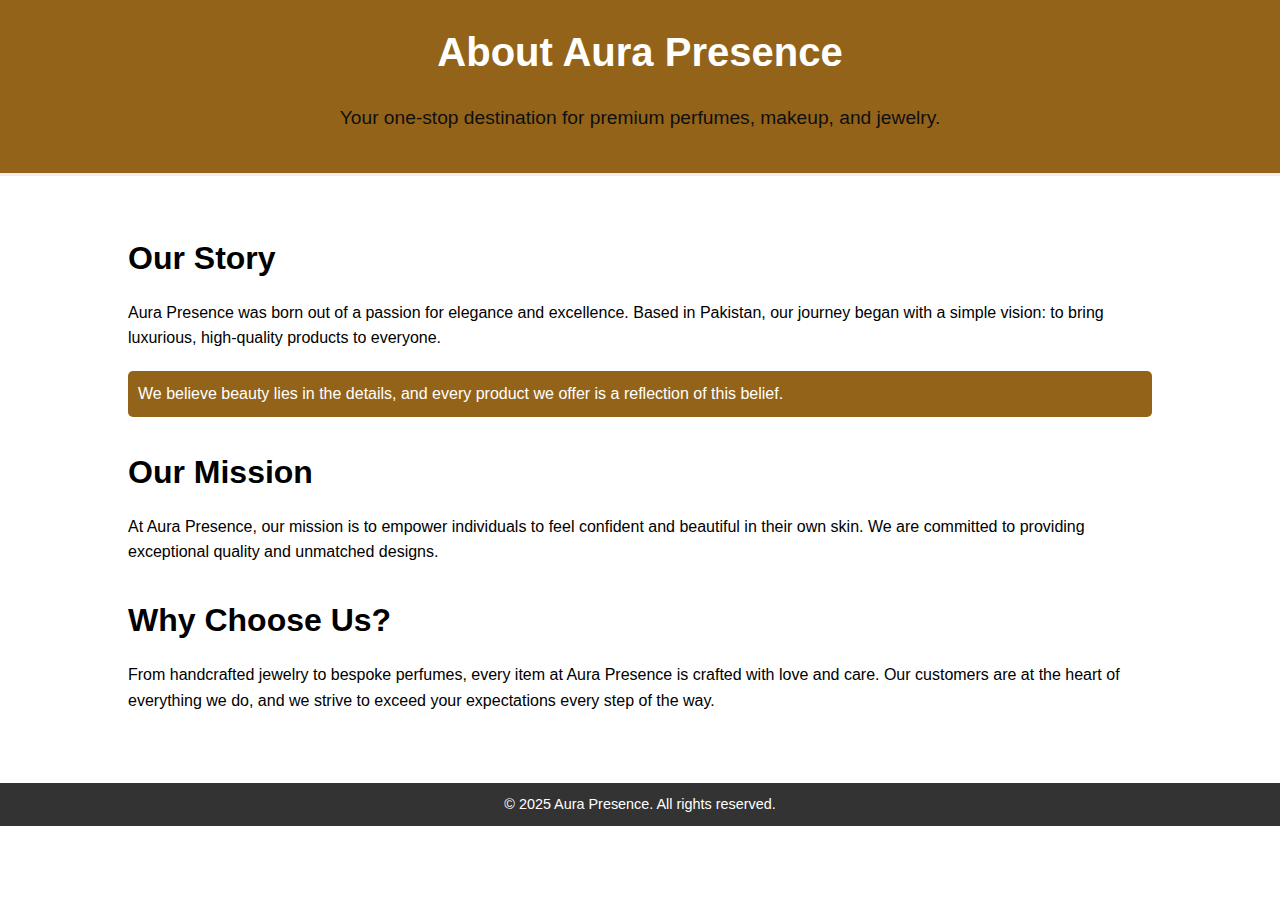
<file: aboutus.html>
<!DOCTYPE html>
<html lang="en">
<head>
    <meta charset="UTF-8">
    <meta name="viewport" content="width=device-width, initial-scale=1.0">
    <title>About Us - Aura Presence</title>
    <style>
        body {
            font-family: Arial, sans-serif;
            margin: 0;
            padding: 0;
            line-height: 1.6;
            color: #936319;
        }
        header {
            background-color: #936319;
            padding: 20px 10%;
            text-align: center;
            border-bottom: 3px solid #f0ecec;
        }
        header h1 {
            color: white;
            font-size: 2.5em;
            margin: 0;
        }
        header p {
            font-size: 1.2em;
            color:rgb(15, 15, 15);
        }
        section {
            padding: 30px 10%;
            background: #fff;
        }
        section h2 {
            font-size: 2em;
            color: black;
            margin-bottom: 10px;
        }
        section p {
            margin-bottom: 20px;
        }
        .highlight {
            background: #936319;
            padding: 10px;
            border-radius: 5px;
            color: white;
        }
        .mission, .story {
            margin-bottom: 30px;
        }
        footer {
            background-color: #333;
            color: #dbc6c6;
            text-align: center;
            padding: 10px 0;
            margin-top: 20px;
        }
        footer p {
            margin: 0;
            font-size: 0.9em;
            color: white;
        }
        p{ color: black;}
    </style>
</head>
<body>

<header>
    <h1>About Aura Presence</h1>
    <p>Your one-stop destination for premium perfumes, makeup, and jewelry.</p>
</header>

<section>
    <div class="story">
        <h2>Our Story</h2>
        <p>Aura Presence was born out of a passion for elegance and excellence. Based in Pakistan, our journey began with a simple vision: to bring luxurious, high-quality products to everyone.</p>
        <p class="highlight">We believe beauty lies in the details, and every product we offer is a reflection of this belief.</p>
    </div>

    <div class="mission">
        <h2>Our Mission</h2>
        <p>At Aura Presence, our mission is to empower individuals to feel confident and beautiful in their own skin. We are committed to providing exceptional quality and unmatched designs.</p>
    </div>

    <h2>Why Choose Us?</h2>
    <p>From handcrafted jewelry to bespoke perfumes, every item at Aura Presence is crafted with love and care. Our customers are at the heart of everything we do, and we strive to exceed your expectations every step of the way.</p>
</section>

<footer>
    <p>&copy; 2025 Aura Presence. All rights reserved.</p>
</footer>

</body>
</html>
</file>
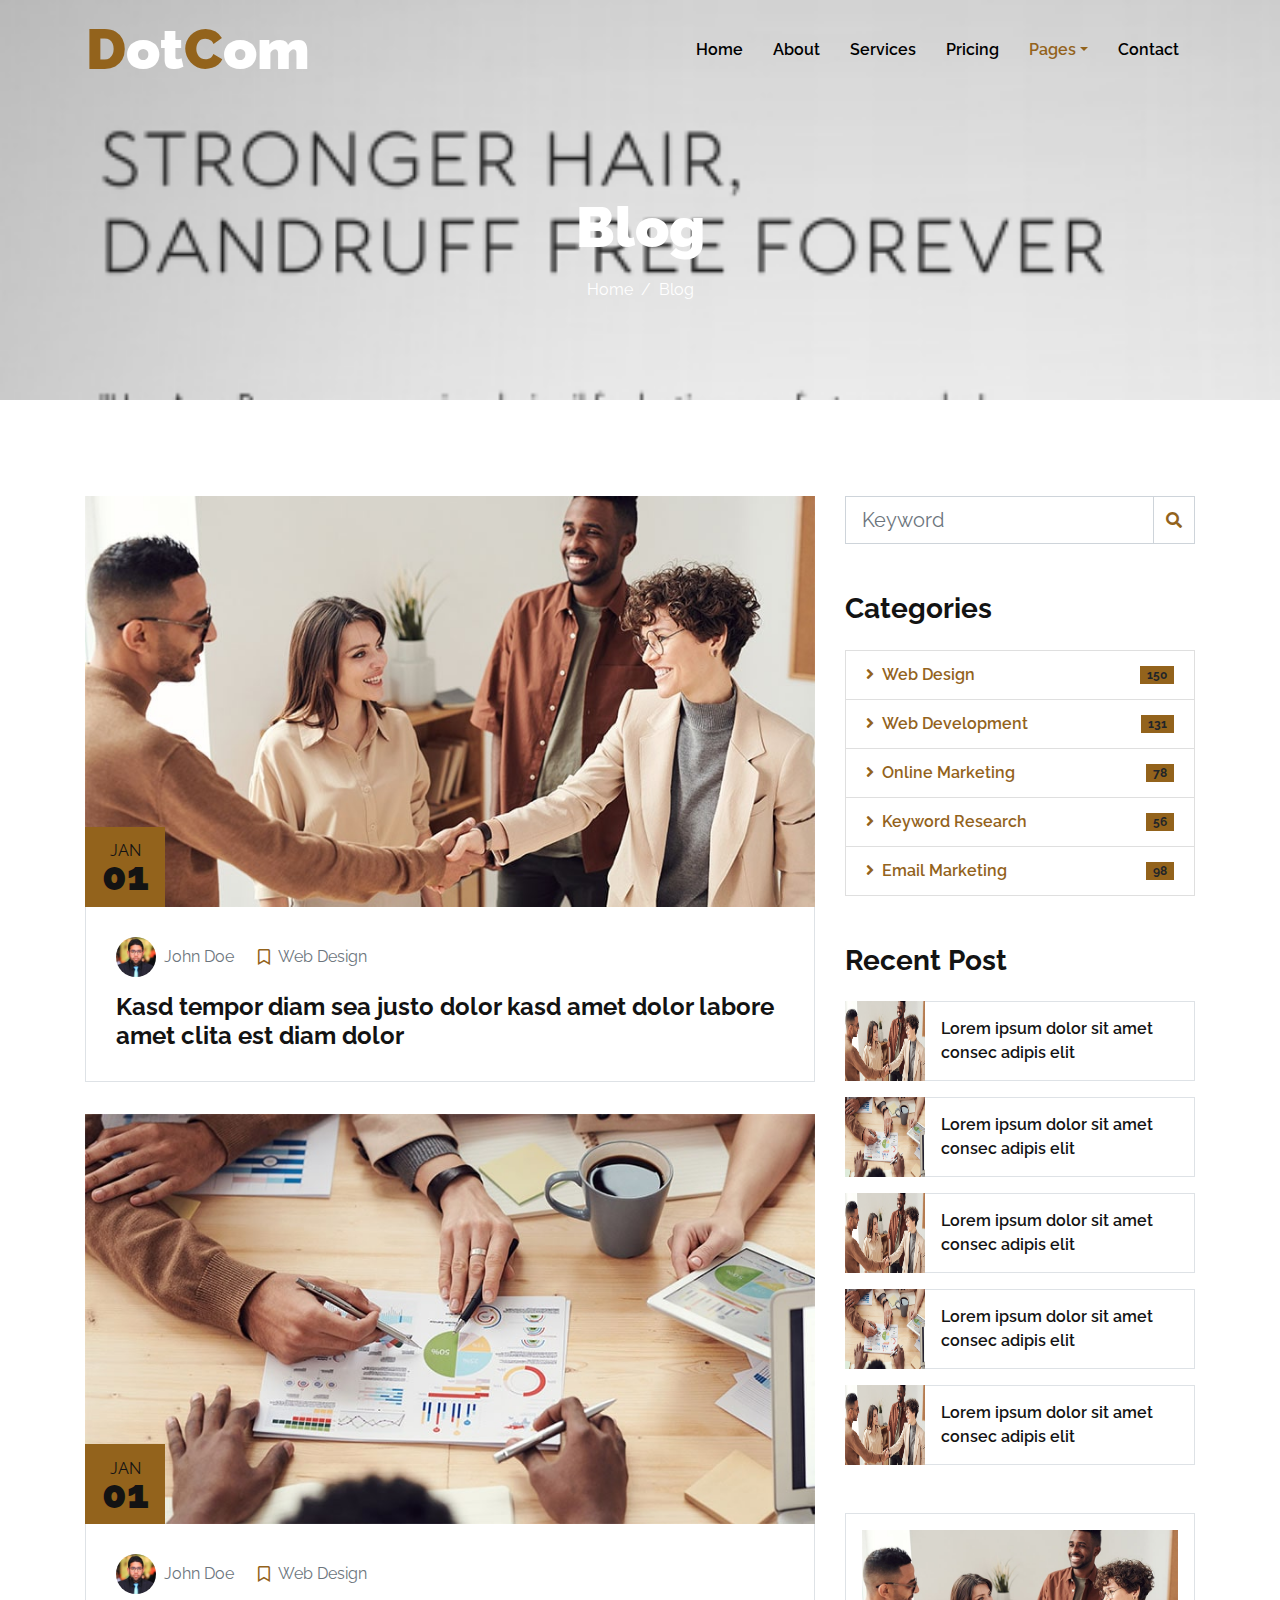
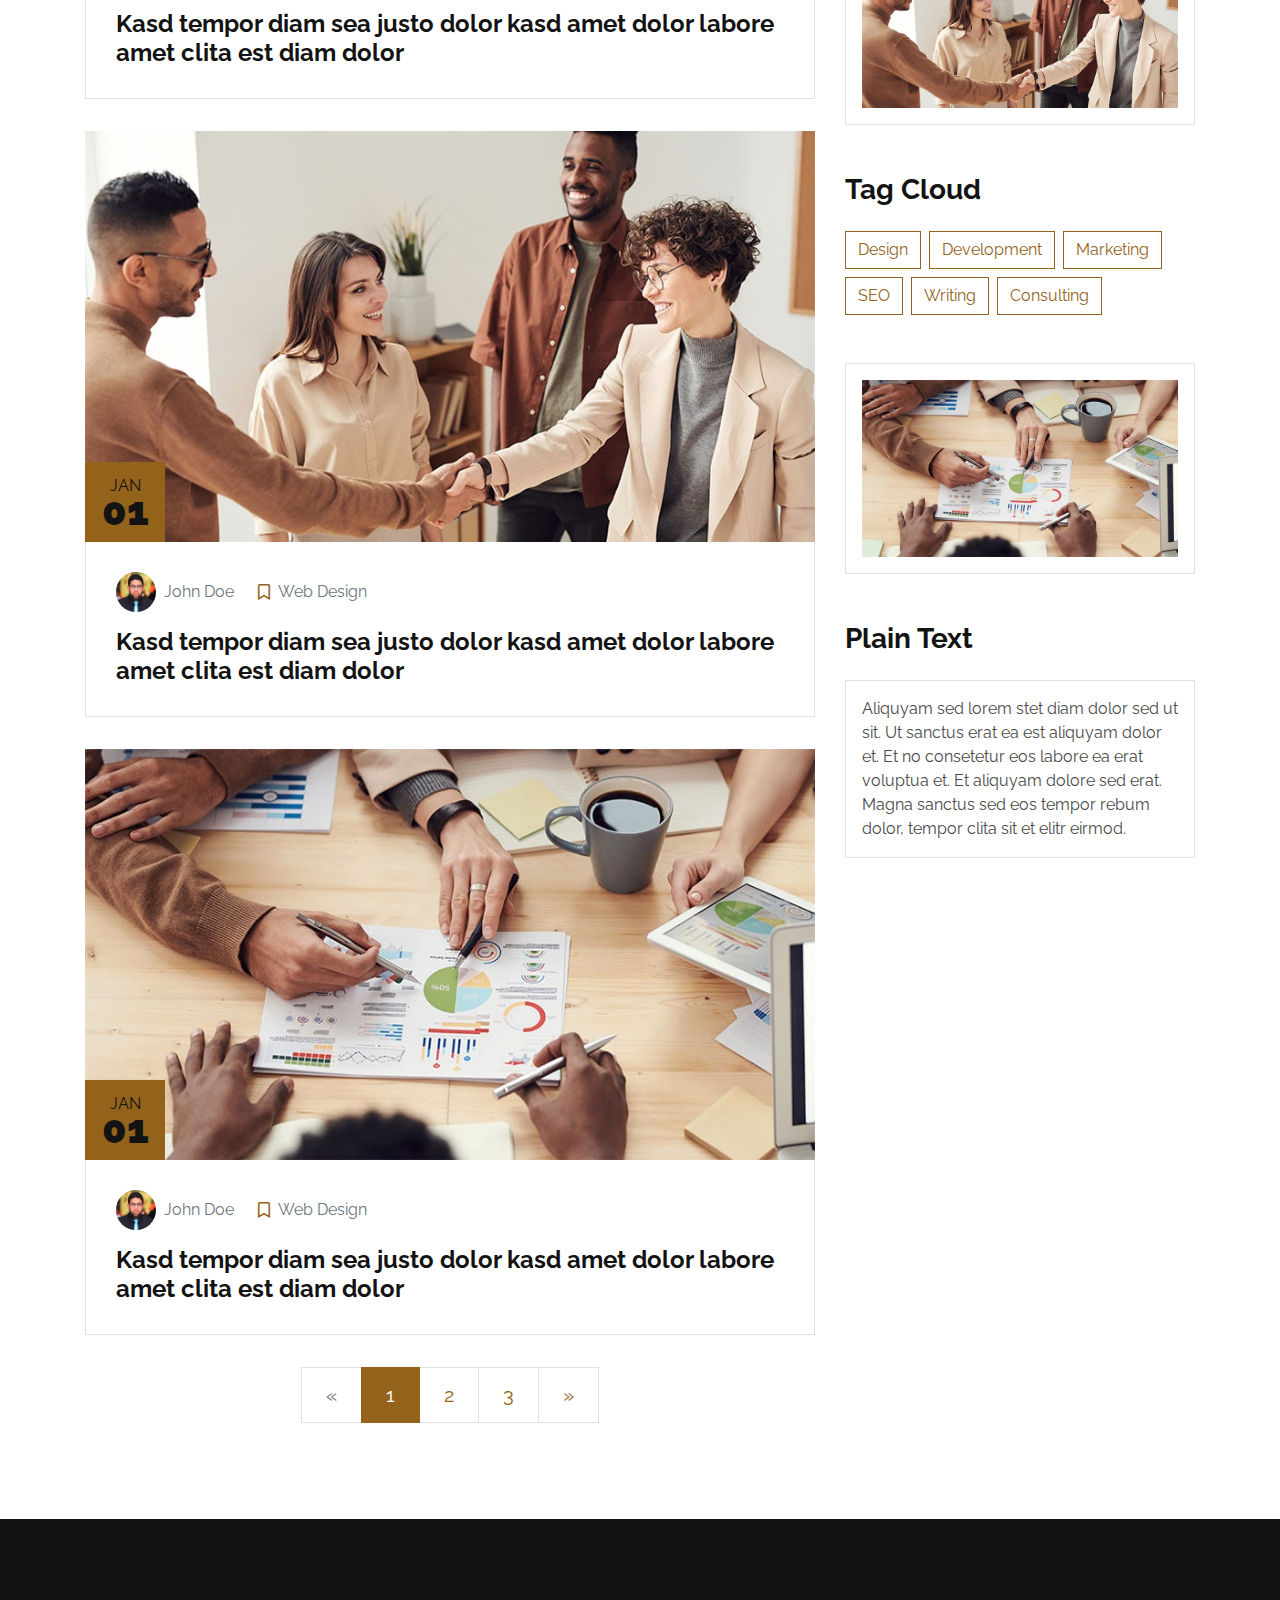
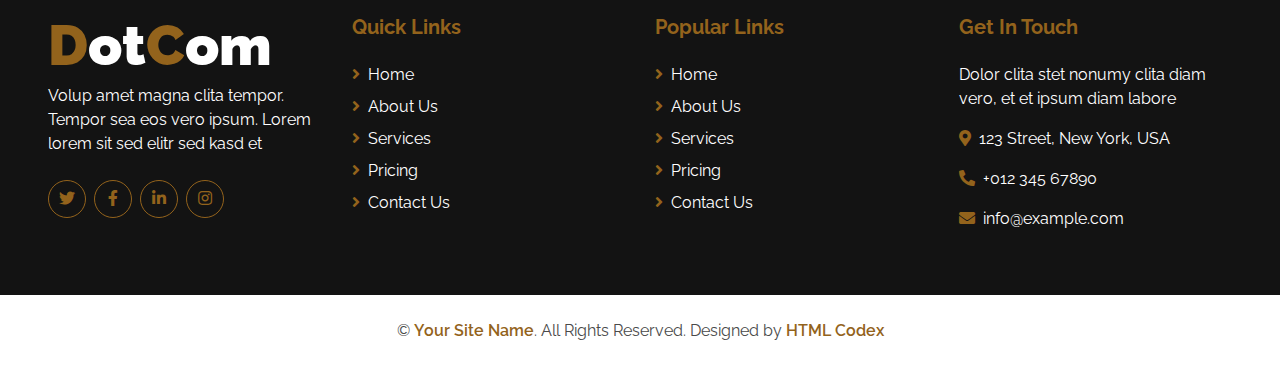
<file: blog.html>
<!DOCTYPE html>
<html lang="en">

<head>
    <meta charset="utf-8">
    <title>DotCom - Creative Agency Website Template</title>
    <meta content="width=device-width, initial-scale=1.0" name="viewport">
    <meta content="Free HTML Templates" name="keywords">
    <meta content="Free HTML Templates" name="description">

    <!-- Favicon -->
    <link href="img/favicon.ico" rel="icon">

    <!-- Google Web Fonts -->
    <link rel="preconnect" href="https://fonts.gstatic.com">
    <link href="https://fonts.googleapis.com/css2?family=Raleway:wght@400;500;600;700;800;900&display=swap" rel="stylesheet"> 

    <!-- Font Awesome -->
    <link href="https://cdnjs.cloudflare.com/ajax/libs/font-awesome/5.15.0/css/all.min.css" rel="stylesheet">

    <!-- Libraries Stylesheet -->
    <link href="lib/owlcarousel/assets/owl.carousel.min.css" rel="stylesheet">

    <!-- Customized Bootstrap Stylesheet -->
    <link href="css/style.css" rel="stylesheet">
</head>

<body>
    <!-- Navbar Start -->
    <div class="container-fluid nav-bar p-0">
        <div class="container-lg p-0">
            <nav class="navbar navbar-expand-lg bg-secondary navbar-dark">
                <a href="index.html" class="navbar-brand">
                    <h1 class="m-0 text-white display-4"><span class="text-primary">D</span>ot<span class="text-primary">C</span>om</h1>
                </a>
                <button type="button" class="navbar-toggler" data-toggle="collapse" data-target="#navbarCollapse">
                    <span class="navbar-toggler-icon"></span>
                </button>
                <div class="collapse navbar-collapse justify-content-between" id="navbarCollapse">
                    <div class="navbar-nav ml-auto py-0">
                        <a href="index.html" class="nav-item nav-link">Home</a>
                        <a href="about.html" class="nav-item nav-link">About</a>
                        <a href="service.html" class="nav-item nav-link">Services</a>
                        <a href="pricing.html" class="nav-item nav-link">Pricing</a>
                        <div class="nav-item dropdown">
                            <a href="#" class="nav-link dropdown-toggle active" data-toggle="dropdown">Pages</a>
                            <div class="dropdown-menu border-0 rounded-0 m-0">
                                <a href="blog.html" class="dropdown-item active">Blog Grid</a>
                                <a href="single.html" class="dropdown-item">Blog Detail</a>
                            </div>
                        </div>
                        <a href="contact.html" class="nav-item nav-link">Contact</a>
                    </div>
                </div>
            </nav>
        </div>
    </div>
    <!-- Navbar End -->


    <!-- Page Header Start -->
    <div class="container-fluid page-header d-flex flex-column align-items-center justify-content-center pt-0 pt-lg-5 mb-5">
        <h1 class="display-4 text-white mb-3 mt-0 mt-lg-5">Blog</h1>
        <div class="d-inline-flex text-white">
            <p class="m-0"><a class="text-white" href="">Home</a></p>
            <p class="m-0 px-2">/</p>
            <p class="m-0">Blog</p>
        </div>
    </div>
    <!-- Page Header Start -->


    <!-- Blog Start -->
    <div class="container py-5">
        <div class="row">
            <!-- Blog Grid Start -->
            <div class="col-lg-8">
                <div class="row">
                    <div class="col-md-12 mb-3">
                        <div class="position-relative">
                            <img class="img-fluid w-100" src="img/blog-1.jpg" alt="">
                            <div class="position-absolute bg-primary d-flex flex-column align-items-center justify-content-center"
                                style="width: 80px; height: 80px; bottom: 0; left: 0;">
                                <h6 class="text-uppercase mt-2 mb-n2">Jan</h6>
                                <h1 class="m-0">01</h1>
                            </div>
                        </div>
                        <div class="border border-top-0 mb-3" style="padding: 30px;">
                            <div class="d-flex mb-3">
                                <div class="d-flex align-items-center">
                                    <img class="rounded-circle" style="width: 40px; height: 40px;" src="img/user.jpg" alt="">
                                    <a class="text-muted ml-2" href="">John Doe</a>
                                </div>
                                <div class="d-flex align-items-center ml-4">
                                    <i class="far fa-bookmark text-primary"></i>
                                    <a class="text-muted ml-2" href="">Web Design</a>
                                </div>
                            </div>
                            <a class="h4 font-weight-bold" href="">Kasd tempor diam sea justo dolor kasd amet dolor labore amet clita est diam dolor</a>
                        </div>
                    </div>
                    <div class="col-md-12 mb-3">
                        <div class="position-relative">
                            <img class="img-fluid w-100" src="img/blog-2.jpg" alt="">
                            <div class="position-absolute bg-primary d-flex flex-column align-items-center justify-content-center"
                                style="width: 80px; height: 80px; bottom: 0; left: 0;">
                                <h6 class="text-uppercase mt-2 mb-n2">Jan</h6>
                                <h1 class="m-0">01</h1>
                            </div>
                        </div>
                        <div class="border border-top-0 mb-3" style="padding: 30px;">
                            <div class="d-flex mb-3">
                                <div class="d-flex align-items-center">
                                    <img class="rounded-circle" style="width: 40px; height: 40px;" src="img/user.jpg" alt="">
                                    <a class="text-muted ml-2" href="">John Doe</a>
                                </div>
                                <div class="d-flex align-items-center ml-4">
                                    <i class="far fa-bookmark text-primary"></i>
                                    <a class="text-muted ml-2" href="">Web Design</a>
                                </div>
                            </div>
                            <a class="h4 font-weight-bold" href="">Kasd tempor diam sea justo dolor kasd amet dolor labore amet clita est diam dolor</a>
                        </div>
                    </div>
                    <div class="col-md-12 mb-3">
                        <div class="position-relative">
                            <img class="img-fluid w-100" src="img/blog-1.jpg" alt="">
                            <div class="position-absolute bg-primary d-flex flex-column align-items-center justify-content-center"
                                style="width: 80px; height: 80px; bottom: 0; left: 0;">
                                <h6 class="text-uppercase mt-2 mb-n2">Jan</h6>
                                <h1 class="m-0">01</h1>
                            </div>
                        </div>
                        <div class="border border-top-0 mb-3" style="padding: 30px;">
                            <div class="d-flex mb-3">
                                <div class="d-flex align-items-center">
                                    <img class="rounded-circle" style="width: 40px; height: 40px;" src="img/user.jpg" alt="">
                                    <a class="text-muted ml-2" href="">John Doe</a>
                                </div>
                                <div class="d-flex align-items-center ml-4">
                                    <i class="far fa-bookmark text-primary"></i>
                                    <a class="text-muted ml-2" href="">Web Design</a>
                                </div>
                            </div>
                            <a class="h4 font-weight-bold" href="">Kasd tempor diam sea justo dolor kasd amet dolor labore amet clita est diam dolor</a>
                        </div>
                    </div>
                    <div class="col-md-12 mb-3">
                        <div class="position-relative">
                            <img class="img-fluid w-100" src="img/blog-2.jpg" alt="">
                            <div class="position-absolute bg-primary d-flex flex-column align-items-center justify-content-center"
                                style="width: 80px; height: 80px; bottom: 0; left: 0;">
                                <h6 class="text-uppercase mt-2 mb-n2">Jan</h6>
                                <h1 class="m-0">01</h1>
                            </div>
                        </div>
                        <div class="border border-top-0 mb-3" style="padding: 30px;">
                            <div class="d-flex mb-3">
                                <div class="d-flex align-items-center">
                                    <img class="rounded-circle" style="width: 40px; height: 40px;" src="img/user.jpg" alt="">
                                    <a class="text-muted ml-2" href="">John Doe</a>
                                </div>
                                <div class="d-flex align-items-center ml-4">
                                    <i class="far fa-bookmark text-primary"></i>
                                    <a class="text-muted ml-2" href="">Web Design</a>
                                </div>
                            </div>
                            <a class="h4 font-weight-bold" href="">Kasd tempor diam sea justo dolor kasd amet dolor labore amet clita est diam dolor</a>
                        </div>
                    </div>
                </div>
                <div class="row">
                    <div class="col-12">
                        <nav aria-label="Page navigation">
                          <ul class="pagination pagination-lg justify-content-center mb-0">
                            <li class="page-item disabled">
                              <a class="page-link" href="#" aria-label="Previous">
                                <span aria-hidden="true">&laquo;</span>
                                <span class="sr-only">Previous</span>
                              </a>
                            </li>
                            <li class="page-item active"><a class="page-link" href="#">1</a></li>
                            <li class="page-item"><a class="page-link" href="#">2</a></li>
                            <li class="page-item"><a class="page-link" href="#">3</a></li>
                            <li class="page-item">
                              <a class="page-link" href="#" aria-label="Next">
                                <span aria-hidden="true">&raquo;</span>
                                <span class="sr-only">Next</span>
                              </a>
                            </li>
                          </ul>
                        </nav>
                    </div>
                </div>
            </div>
            <!-- Blog Grid End -->

            <!-- Sidebar Start -->
            <div class="col-lg-4 mt-5 mt-lg-0">
                <!-- Search Form Start -->
                <div class="mb-5">
                    <form action="">
                        <div class="input-group">
                            <input type="text" class="form-control form-control-lg" placeholder="Keyword">
                            <div class="input-group-append">
                                <span class="input-group-text bg-transparent text-primary"><i
                                        class="fa fa-search"></i></span>
                            </div>
                        </div>
                    </form>
                </div>
                <!-- Search Form End -->

                <!-- Category Start -->
                <div class="mb-5">
                    <h3 class="font-weight-bold mb-4">Categories</h3>
                    <ul class="list-group">
                        <li class="list-group-item d-flex justify-content-between align-items-center">
                            <a class="font-weight-semi-bold text-decoration-none" href="#"><i class="fa fa-angle-right mr-2"></i>Web Design</a>
                            <span class="badge badge-primary badge-pill">150</span>
                        </li>
                        <li class="list-group-item d-flex justify-content-between align-items-center">
                            <a class="font-weight-semi-bold text-decoration-none" href="#"><i class="fa fa-angle-right mr-2"></i>Web Development</a>
                            <span class="badge badge-primary badge-pill">131</span>
                        </li>
                        <li class="list-group-item d-flex justify-content-between align-items-center">
                            <a class="font-weight-semi-bold text-decoration-none" href="#"><i class="fa fa-angle-right mr-2"></i>Online Marketing</a>
                            <span class="badge badge-primary badge-pill">78</span>
                        </li>
                        <li class="list-group-item d-flex justify-content-between align-items-center">
                            <a class="font-weight-semi-bold text-decoration-none" href="#"><i class="fa fa-angle-right mr-2"></i>Keyword Research</a>
                            <span class="badge badge-primary badge-pill">56</span>
                        </li>
                        <li class="list-group-item d-flex justify-content-between align-items-center">
                            <a class="font-weight-semi-bold text-decoration-none" href="#"><i class="fa fa-angle-right mr-2"></i>Email Marketing</a>
                            <span class="badge badge-primary badge-pill">98</span>
                        </li>
                    </ul>
                </div>
                <!-- Category End -->

                <!-- Recent Post Start -->
                <div class="mb-5">
                    <h3 class="font-weight-bold mb-4">Recent Post</h3>
                    <div class="d-flex mb-3">
                        <img class="img-fluid" src="img/blog-1.jpg" style="width: 80px; height: 80px;" alt="">
                        <div class="d-flex align-items-center border border-left-0 px-3" style="height: 80px;">
                            <a class="text-secondary font-weight-semi-bold" href="">Lorem ipsum dolor sit amet consec adipis elit</a>
                        </div>
                    </div>
                    <div class="d-flex mb-3">
                        <img class="img-fluid" src="img/blog-2.jpg" style="width: 80px; height: 80px;" alt="">
                        <div class="d-flex align-items-center border border-left-0 px-3" style="height: 80px;">
                            <a class="text-secondary font-weight-semi-bold" href="">Lorem ipsum dolor sit amet consec adipis elit</a>
                        </div>
                    </div>
                    <div class="d-flex mb-3">
                        <img class="img-fluid" src="img/blog-1.jpg" style="width: 80px; height: 80px;" alt="">
                        <div class="d-flex align-items-center border border-left-0 px-3" style="height: 80px;">
                            <a class="text-secondary font-weight-semi-bold" href="">Lorem ipsum dolor sit amet consec adipis elit</a>
                        </div>
                    </div>
                    <div class="d-flex mb-3">
                        <img class="img-fluid" src="img/blog-2.jpg" style="width: 80px; height: 80px;" alt="">
                        <div class="d-flex align-items-center border border-left-0 px-3" style="height: 80px;">
                            <a class="text-secondary font-weight-semi-bold" href="">Lorem ipsum dolor sit amet consec adipis elit</a>
                        </div>
                    </div>
                    <div class="d-flex mb-3">
                        <img class="img-fluid" src="img/blog-1.jpg" style="width: 80px; height: 80px;" alt="">
                        <div class="d-flex align-items-center border border-left-0 px-3" style="height: 80px;">
                            <a class="text-secondary font-weight-semi-bold" href="">Lorem ipsum dolor sit amet consec adipis elit</a>
                        </div>
                    </div>
                </div>
                <!-- Recent Post End -->

                <!-- Image Start -->
                <div class="border p-3 mb-5">
                    <img src="img/blog-1.jpg" alt="" class="img-fluid">
                </div>
                <!-- Image End -->

                <!-- Tags Start -->
                <div class="mb-5">
                    <h3 class="font-weight-bold mb-4">Tag Cloud</h3>
                    <div class="d-flex flex-wrap m-n1">
                        <a href="" class="btn btn-outline-primary m-1">Design</a>
                        <a href="" class="btn btn-outline-primary m-1">Development</a>
                        <a href="" class="btn btn-outline-primary m-1">Marketing</a>
                        <a href="" class="btn btn-outline-primary m-1">SEO</a>
                        <a href="" class="btn btn-outline-primary m-1">Writing</a>
                        <a href="" class="btn btn-outline-primary m-1">Consulting</a>
                    </div>
                </div>
                <!-- Tags End -->

                <!-- Image Start -->
                <div class="border p-3 mb-5">
                    <img src="img/blog-2.jpg" alt="" class="img-fluid">
                </div>
                <!-- Image End -->

                <!-- Plain Text Start -->
                <div>
                    <h3 class="font-weight-bold mb-4">Plain Text</h3>
                    <div class="border p-3">
                        Aliquyam sed lorem stet diam dolor sed ut sit. Ut sanctus erat ea est aliquyam dolor et. Et no consetetur eos labore ea erat voluptua et. Et aliquyam dolore sed erat. Magna sanctus sed eos tempor rebum dolor, tempor clita sit et elitr eirmod.
                    </div>
                </div>
                <!-- Plain Text End -->
            </div>
            <!-- Sidebar End -->
        </div>
    </div>
    <!-- Blog End -->


    <!-- Footer Start -->
    <div class="container-fluid bg-secondary text-white mt-5 pt-5 px-sm-3 px-md-5">
        <div class="row pt-5">
            <div class="col-lg-3 col-md-6 mb-5">
                <a href="index.html" class="navbar-brand">
                    <h1 class="m-0 mt-n2 text-white display-4"><span class="text-primary">D</span>ot<span class="text-primary">C</span>om</h1>
                </a>
                <p>Volup amet magna clita tempor. Tempor sea eos vero ipsum. Lorem lorem sit sed elitr sed kasd et</p>
                <div class="d-flex justify-content-start mt-4">
                    <a class="btn btn-outline-primary rounded-circle text-center mr-2 px-0" style="width: 38px; height: 38px;" href="#"><i class="fab fa-twitter"></i></a>
                    <a class="btn btn-outline-primary rounded-circle text-center mr-2 px-0" style="width: 38px; height: 38px;" href="#"><i class="fab fa-facebook-f"></i></a>
                    <a class="btn btn-outline-primary rounded-circle text-center mr-2 px-0" style="width: 38px; height: 38px;" href="#"><i class="fab fa-linkedin-in"></i></a>
                    <a class="btn btn-outline-primary rounded-circle text-center mr-2 px-0" style="width: 38px; height: 38px;" href="#"><i class="fab fa-instagram"></i></a>
                </div>
            </div>
            <div class="col-lg-3 col-md-6 mb-5">
                <h5 class="font-weight-bold text-primary mb-4">Quick Links</h5>
                <div class="d-flex flex-column justify-content-start">
                    <a class="text-white mb-2" href="#"><i class="fa fa-angle-right text-primary mr-2"></i>Home</a>
                    <a class="text-white mb-2" href="#"><i class="fa fa-angle-right text-primary mr-2"></i>About Us</a>
                    <a class="text-white mb-2" href="#"><i class="fa fa-angle-right text-primary mr-2"></i>Services</a>
                    <a class="text-white mb-2" href="#"><i class="fa fa-angle-right text-primary mr-2"></i>Pricing</a>
                    <a class="text-white" href="#"><i class="fa fa-angle-right text-primary mr-2"></i>Contact Us</a>
                </div>
            </div>
            <div class="col-lg-3 col-md-6 mb-5">
                <h5 class="font-weight-bold text-primary mb-4">Popular Links</h5>
                <div class="d-flex flex-column justify-content-start">
                    <a class="text-white mb-2" href="#"><i class="fa fa-angle-right text-primary mr-2"></i>Home</a>
                    <a class="text-white mb-2" href="#"><i class="fa fa-angle-right text-primary mr-2"></i>About Us</a>
                    <a class="text-white mb-2" href="#"><i class="fa fa-angle-right text-primary mr-2"></i>Services</a>
                    <a class="text-white mb-2" href="#"><i class="fa fa-angle-right text-primary mr-2"></i>Pricing</a>
                    <a class="text-white" href="#"><i class="fa fa-angle-right text-primary mr-2"></i>Contact Us</a>
                </div>
            </div>
            <div class="col-lg-3 col-md-6 mb-5">
                <h5 class="font-weight-bold text-primary mb-4">Get In Touch</h5>
                <p>Dolor clita stet nonumy clita diam vero, et et ipsum diam labore</p>
                <p><i class="fa fa-map-marker-alt text-primary mr-2"></i>123 Street, New York, USA</p>
                <p><i class="fa fa-phone-alt text-primary mr-2"></i>+012 345 67890</p>
                <p><i class="fa fa-envelope text-primary mr-2"></i>info@example.com</p>
            </div>
        </div>
    </div>
    <div class="container-fluid py-4 px-sm-3 px-md-5">
        <p class="m-0 text-center">
            &copy; <a class="font-weight-semi-bold" href="#">Your Site Name</a>. All Rights Reserved. Designed by
            <a class="font-weight-semi-bold" href="https://htmlcodex.com">HTML Codex</a>
        </p>
    </div>
    <!-- Footer End -->


    <!-- Back to Top -->
    <a href="#" class="btn btn-lg btn-primary back-to-top"><i class="fa fa-angle-up"></i></a>


    <!-- JavaScript Libraries -->
    <script src="https://code.jquery.com/jquery-3.4.1.min.js"></script>
    <script src="https://stackpath.bootstrapcdn.com/bootstrap/4.4.1/js/bootstrap.bundle.min.js"></script>
    <script src="lib/easing/easing.min.js"></script>
    <script src="lib/waypoints/waypoints.min.js"></script>
    <script src="lib/counterup/counterup.min.js"></script>
    <script src="lib/owlcarousel/owl.carousel.min.js"></script>

    <!-- Contact Javascript File -->
    <script src="mail/jqBootstrapValidation.min.js"></script>
    <script src="mail/contact.js"></script>

    <!-- Template Javascript -->
    <script src="js/main.js"></script>
</body>

</html>
</file>
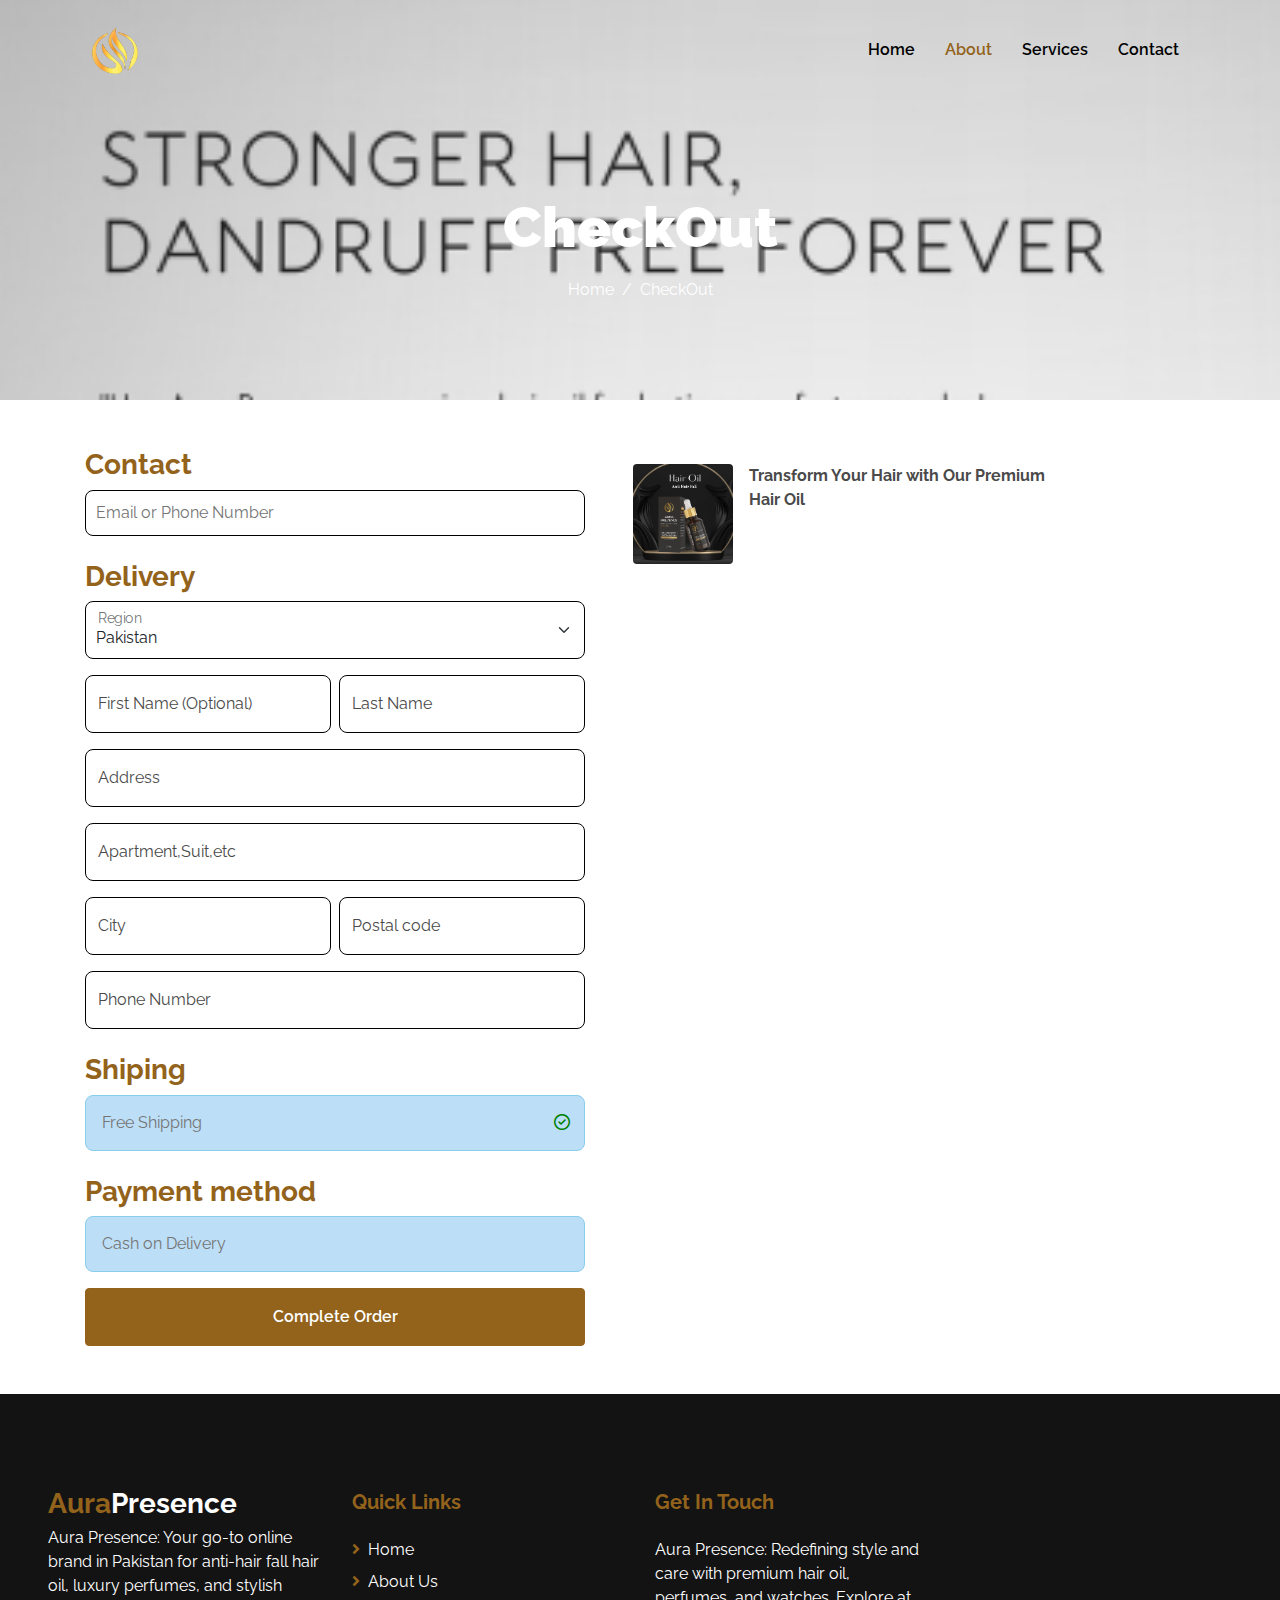
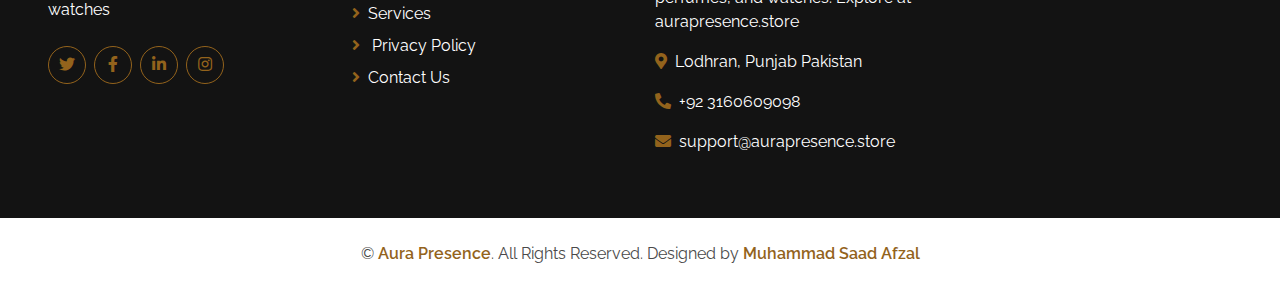
<file: checkout.html>
<!DOCTYPE html>
<html lang="en">

<head>
    <meta charset="utf-8">
    <title>Aura Presence</title>
    <meta content="width=device-width, initial-scale=1.0" name="viewport">
    <meta content="Free HTML Templates" name="keywords">
    <meta content="Free HTML Templates" name="description">
    <link href="https://cdn.jsdelivr.net/npm/bootstrap@5.3.3/dist/css/bootstrap.min.css" rel="stylesheet"
        integrity="sha384-QWTKZyjpPEjISv5WaRU9OFeRpok6YctnYmDr5pNlyT2bRjXh0JMhjY6hW+ALEwIH" crossorigin="anonymous">
    <!-- Favicon -->
    <link rel="stylesheet" href="https://cdnjs.cloudflare.com/ajax/libs/font-awesome/6.7.2/css/all.min.css" integrity="sha512-Evv84Mr4kqVGRNSgIGL/F/aIDqQb7xQ2vcrdIwxfjThSH8CSR7PBEakCr51Ck+w+/U6swU2Im1vVX0SVk9ABhg==" crossorigin="anonymous" referrerpolicy="no-referrer" />
    <link href="img/favicon.ico" rel="icon">

    <!-- Google Web Fonts -->
    <link rel="preconnect" href="https://fonts.gstatic.com">
    <link href="https://fonts.googleapis.com/css2?family=Raleway:wght@400;500;600;700;800;900&display=swap"
        rel="stylesheet">

    <!-- Font Awesome -->
    <link href="https://cdnjs.cloudflare.com/ajax/libs/font-awesome/5.15.0/css/all.min.css" rel="stylesheet">

    <!-- Libraries Stylesheet -->
    <link href="lib/owlcarousel/assets/owl.carousel.min.css" rel="stylesheet">

    <!-- Customized Bootstrap Stylesheet -->
    <link href="css/style.css" rel="stylesheet">
</head>

<body>
    <!-- Navbar Start -->
    <div class="container-fluid nav-bar p-0">
        <div class="container-lg p-0">
            <nav class="navbar navbar-expand-lg bg-secondary navbar-dark">
                <a href="index.html" class="navbar-brand">
                    <img src="./images/logoweb.png" width="60px" height="50px" /> </a>
                </a>
                <button type="button" class="navbar-toggler" data-toggle="collapse" data-target="#navbarCollapse">
                    <span class="navbar-toggler-icon"></span>
                </button>
                <div class="collapse navbar-collapse justify-content-between" id="navbarCollapse">
                    <div class="navbar-nav ml-auto py-0">
                        <a href="index.html" class="nav-item nav-link">Home</a>
                        <a href="about.html" class="nav-item nav-link active">About</a>
                        <a href="#" class="nav-item nav-link">Services</a>
                        <!-- <a href="#" class="nav-item nav-link">Privacy Policy</a> -->
                        <a href="contact.html" class="nav-item nav-link">Contact</a>
                    </div>
                </div>
            </nav>
        </div>
    </div>
    <!-- Navbar End -->


    <!-- Page Header Start -->
    <div
        class="container-fluid page-header d-flex flex-column align-items-center justify-content-center pt-0 pt-lg-5 mb-5">
        <h1 class="display-4 text-white mb-3 mt-0 mt-lg-5">CheckOut</h1>
        <div class="d-inline-flex text-white">
            <p class="m-0"><a class="text-white" href="">Home</a></p>
            <p class="m-0 px-2">/</p>
            <p class="m-0">CheckOut</p>
        </div>
    </div>
    <!-- Page Header Start -->
    <!-- CheckOut section start -->

    <div class="container d-flex gap-5 mt-5 checkoutsection">
        <div class="rightcheckoutside">
            <h3 class="titlecheck font-weight-bold text-primary">Contact </h3>
            <input class="input-check" placeholder="Email or Phone Number " />
            <h3 class="titlecheck font-weight-bold text-primary mt-4">Delivery </h3>
            <div class="form-floating">
                <select class="form-select input-check" id="floatingSelect" aria-label="Floating label select example">
                    <option selected>Pakistan</option>

                </select>
                <label for="floatingSelect">Region</label>
            </div>
            <div class="d-flex gap-2 mt-3">
                <div class="form-floating mb-3 w-50">
                    <input type="email" class="form-control input-check" id="floatingInput"
                        placeholder="name@example.com">
                    <label for="floatingInput">First Name (Optional)</label>
                </div>
                <div class="form-floating mb-3 w-50">
                    <input type="email" class="form-control input-check" id="floatingInput"
                        placeholder="name@example.com">
                    <label for="floatingInput">Last Name</label>
                </div>
            </div>
            <div class="form-floating mb-3 ">
                <input type="email" class="form-control input-check" id="floatingInput" placeholder="name@example.com">
                <label for="floatingInput">Address</label>
            </div>
            <div class="form-floating mb-3">
                <input type="email" class="form-control input-check" id="floatingInput" placeholder="name@example.com">
                <label for="floatingInput">Apartment,Suit,etc</label>
            </div>
            <div class="d-flex gap-2 mt-3">
                <div class="form-floating mb-3 w-50">
                    <input type="email" class="form-control input-check" id="floatingInput"
                        placeholder="name@example.com">
                    <label for="floatingInput">City</label>
                </div>
                <div class="form-floating mb-3 w-50">
                    <input type="email" class="form-control input-check" id="floatingInput"
                        placeholder="name@example.com">
                    <label for="floatingInput">Postal code</label>
                </div>
            </div>
            <div class="form-floating mb-3 ">
                <input type="email" class="form-control input-check" id="floatingInput" placeholder="name@example.com">
                <label for="floatingInput">Phone Number</label>
            </div>
            <h3 class="titlecheck font-weight-bold text-primary mt-4">Shiping  </h3>


            <div class="d-flex align-items-center input-check justify-content-between divn">
                <input style="width:90%;border: none;" placeholder="Free Shipping" disabled />
                <b><i class="fa-regular fa-circle-check" style="color: green; font-size: 16px;"></i></b>
            </div>
            <h3 class="titlecheck font-weight-bold text-primary mt-4">Payment method </h3>


            <div class="d-flex align-items-center input-check justify-content-between divn">
                <input style="width:90%;border: none;" placeholder="Cash on Delivery" disabled />
            
            </div>
            <button class="btn btn-primary p-3 font-weight-semi-bold text-white mt-3 rounded w-100">
                Complete Order
            </button>
        </div>
        <div class="leftcheckoutside mt-3">
            
            <div class="d-flex gap-3">
                <img src="./images/product.png" class="rounded" width='100px' height="100px"/>
                <div class="nametitle">
                  <b>
                    Transform Your Hair with Our Premium Hair Oil
                  </b> 
                </div>
            </div>
        </div>
    </div>



    <!-- Footer Start -->
    <div class="container-fluid bg-secondary text-white mt-5 pt-5 px-sm-3 px-md-5">
        <div class="row pt-5">
            <div class="col-lg-3 col-md-6 mb-5">
                <a href="index.html" class="navbar-brand">
                    <h3 class="m-0 mt-n2 text-white"><span class="text-primary">Aura</span>Presence</h3>
                </a>
                <p>Aura Presence: Your go-to online brand in Pakistan for anti-hair fall hair oil, luxury perfumes, and stylish watches</p>
                <div class="d-flex justify-content-start mt-4">
                    <a class="btn btn-outline-primary rounded-circle text-center mr-2 px-0"
                        style="width: 38px; height: 38px;" href="#"><i class="fab fa-twitter"></i></a>
                    <a class="btn btn-outline-primary rounded-circle text-center mr-2 px-0"
                        style="width: 38px; height: 38px;" href="https://web.facebook.com/AuraPresence"><i class="fab fa-facebook-f"></i></a>
                    <a class="btn btn-outline-primary rounded-circle text-center mr-2 px-0"
                        style="width: 38px; height: 38px;" href="#"><i class="fab fa-linkedin-in"></i></a>
                    <a class="btn btn-outline-primary rounded-circle text-center mr-2 px-0"
                        style="width: 38px; height: 38px;" href="https://www.instagram.com/aurapresence21/"><i class="fab fa-instagram"></i></a>
                </div>
            </div>
            <div class="col-lg-3 col-md-6 mb-5">
                <h5 class="font-weight-bold text-primary mb-4">Quick Links</h5>
                <div class="d-flex flex-column justify-content-start">
                    <a class="text-white mb-2" href="index.html"><i class="fa fa-angle-right text-primary mr-2"></i>Home</a>
                    <a class="text-white mb-2" href="aboutus.html"><i class="fa fa-angle-right text-primary mr-2"></i>About Us</a>
                    <a class="text-white mb-2" href="services.html"><i class="fa fa-angle-right text-primary mr-2"></i>Services</a>
                    <a class="text-white mb-2" href="privacypolicy.html"><i class="fa fa-angle-right text-primary mr-2"></i> Privacy Policy</a>
                    <a class="text-white" href="contact.html"><i class="fa fa-angle-right text-primary mr-2"></i>Contact Us</a>
                </div>
            </div>
            <!-- <div class="col-lg-3 col-md-6 mb-5">
                <h5 class="font-weight-bold text-primary mb-4">Popular Links</h5>
                <div class="d-flex flex-column justify-content-start">
                    <a class="text-white mb-2" href="#"><i class="fa fa-angle-right text-primary mr-2"></i>Home</a>
                    <a class="text-white mb-2" href="#"><i class="fa fa-angle-right text-primary mr-2"></i>About Us</a>
                    <a class="text-white mb-2" href="#"><i class="fa fa-angle-right text-primary mr-2"></i>Services</a>
                    <a class="text-white mb-2" href="#"><i class="fa fa-angle-right text-primary mr-2"></i>Pricing</a>
                    <a class="text-white" href="#"><i class="fa fa-angle-right text-primary mr-2"></i>Contact Us</a>
                </div>
            </div> -->
            <div class="col-lg-3 col-md-6 mb-5">
                <h5 class="font-weight-bold text-primary mb-4">Get In Touch</h5>
                <p>Aura Presence: Redefining style and care with premium hair oil, perfumes, and watches. Explore at aurapresence.store</p>
                <p><i class="fa fa-map-marker-alt text-primary mr-2"></i>Lodhran, Punjab Pakistan</p>
                <p><i class="fa fa-phone-alt text-primary mr-2"></i>+92 3160609098</p>
                <p><i class="fa fa-envelope text-primary mr-2"></i>support@aurapresence.store</p>
            </div>
        </div>
    </div>
    <div class="container-fluid py-4 px-sm-3 px-md-5">
        <p class="m-0 text-center">
            &copy; <a class="font-weight-semi-bold" href="#">Aura Presence</a>. All Rights Reserved. Designed by
            <a class="font-weight-semi-bold">Muhammad Saad Afzal</a>
        </p>
    </div>
    <!-- Footer End -->


    <!-- Back to Top -->
    <a href="#" class="btn btn-lg btn-primary back-to-top"><i class="fa fa-angle-up"></i></a>


    <!-- JavaScript Libraries -->
    <script src="https://code.jquery.com/jquery-3.4.1.min.js"></script>
    <script src="https://stackpath.bootstrapcdn.com/bootstrap/4.4.1/js/bootstrap.bundle.min.js"></script>
    <script src="lib/easing/easing.min.js"></script>
    <script src="lib/waypoints/waypoints.min.js"></script>
    <script src="lib/counterup/counterup.min.js"></script>
    <script src="lib/owlcarousel/owl.carousel.min.js"></script>

    <!-- Contact Javascript File -->
    <script src="mail/jqBootstrapValidation.min.js"></script>
    <script src="mail/contact.js"></script>

    <!-- Template Javascript -->
    <!-- <script src="js/main.js"></script> -->
    <script>
        $(document).ready(function () {
            $('.owl-carousel.team-carousel').owlCarousel({
                items: 1,
                loop: true,
                nav: false, // No buttons
                dots: true, // Keep dots
                autoplay: true,
                autoplayTimeout: 3000,
                autoplayHoverPause: true
            });

        });
        document.addEventListener("DOMContentLoaded", function () {
            const basePrice = 899; // Price per unit
            const quantityInput = document.getElementById("quantity");
            const totalPriceElement = document.getElementById("total-price");

            // Function to update the total price
            function updateTotalPrice() {
                const quantity = parseInt(quantityInput.value, 10);
                const totalPrice = basePrice * (quantity > 0 ? quantity : 1); // Default to 1 if input is invalid
                totalPriceElement.textContent = totalPrice;
            }

            // Event listener for quantity change
            quantityInput.addEventListener("input", updateTotalPrice);

            // Initialize total price on page load
            updateTotalPrice();
        });



    </script>
    <script src="https://cdn.jsdelivr.net/npm/bootstrap@5.3.3/dist/js/bootstrap.bundle.min.js"
        integrity="sha384-YvpcrYf0tY3lHB60NNkmXc5s9fDVZLESaAA55NDzOxhy9GkcIdslK1eN7N6jIeHz"
        crossorigin="anonymous"></script>
</body>

</html>
</file>
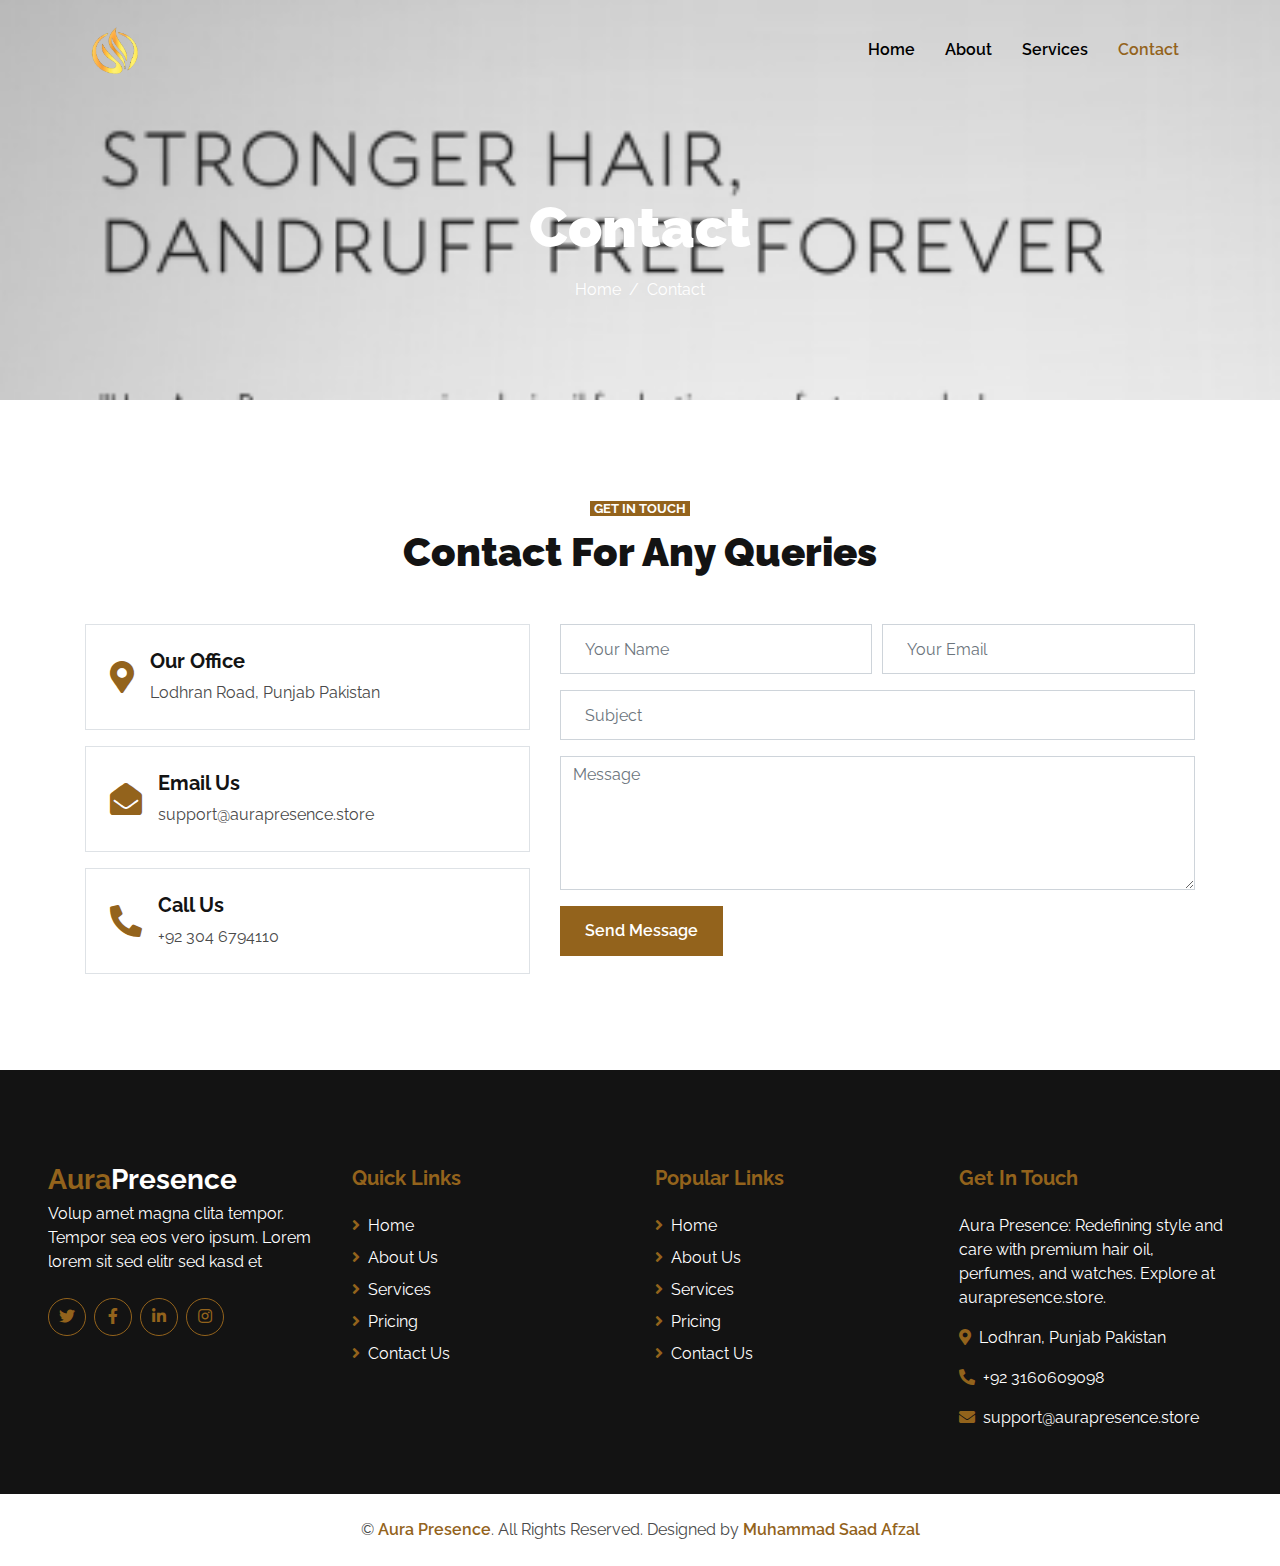
<file: contact.html>
<!DOCTYPE html>
<html lang="en">

<head>
    <meta charset="utf-8">
    <title>Aura Presence</title>
    <meta content="width=device-width, initial-scale=1.0" name="viewport">
    <meta content="Free HTML Templates" name="keywords">
    <meta content="Free HTML Templates" name="description">

    <!-- Favicon -->
    <link href="img/favicon.ico" rel="icon">

    <!-- Google Web Fonts -->
    <link rel="preconnect" href="https://fonts.gstatic.com">
    <link href="https://fonts.googleapis.com/css2?family=Raleway:wght@400;500;600;700;800;900&display=swap" rel="stylesheet"> 

    <!-- Font Awesome -->
    <link href="https://cdnjs.cloudflare.com/ajax/libs/font-awesome/5.15.0/css/all.min.css" rel="stylesheet">

    <!-- Libraries Stylesheet -->
    <link href="lib/owlcarousel/assets/owl.carousel.min.css" rel="stylesheet">

    <!-- Customized Bootstrap Stylesheet -->
    <link href="css/style.css" rel="stylesheet">
</head>

<body>
    <!-- Navbar Start -->
    <div class="container-fluid nav-bar p-0">
        <div class="container-lg p-0">
            <nav class="navbar navbar-expand-lg bg-secondary navbar-dark">
                <a href="index.html" class="navbar-brand">
                    <img src="./images/logoweb.png" width="60px" height="50px"/>                   </a>
                <button type="button" class="navbar-toggler" data-toggle="collapse" data-target="#navbarCollapse">
                    <span class="navbar-toggler-icon"></span>
                </button>
                <div class="collapse navbar-collapse justify-content-between" id="navbarCollapse">
                    <div class="navbar-nav ml-auto py-0">
                        <a href="index.html" class="nav-item nav-link">Home</a>
                        <a href="#" class="nav-item nav-link">About</a>
                        <a href="services.html" class="nav-item nav-link">Services</a>
                        <!-- <a href="" class="nav-item nav-link">Pricing</a> -->
                
                        <a href="contact.html" class="nav-item nav-link active">Contact</a>
                    </div>
                </div>
            </nav>
        </div>
    </div>
    <!-- Navbar End -->


    <!-- Page Header Start -->
    <div class="container-fluid page-header d-flex flex-column align-items-center justify-content-center pt-0 pt-lg-5 mb-5">
        <h1 class="display-4 text-white mb-3 mt-0 mt-lg-5">Contact</h1>
        <div class="d-inline-flex text-white">
            <p class="m-0"><a class="text-white" href="">Home</a></p>
            <p class="m-0 px-2">/</p>
            <p class="m-0">Contact</p>
        </div>
    </div>
    <!-- Page Header Start -->


    <!-- Contact Start -->
    <div class="container-fluid py-5">
        <div class="container">
            <div class="text-center">
                <small class="bg-primary text-white text-uppercase font-weight-bold text-center px-1">Get In Touch</small>
                <h1 class="mt-2 mb-5">Contact For Any Queries</h1>
            </div>
            <div class="row">
                <div class="col-md-5">
                    <div class="d-flex align-items-center border mb-3 p-4">
                        <i class="fa fa-2x fa-map-marker-alt text-primary mr-3"></i>
                        <div class="d-flex flex-column">
                            <h5 class="font-weight-bold">Our Office</h5>
                            <p class="m-0">Lodhran Road, Punjab Pakistan                            </p>
                        </div>
                    </div>
                    <div class="d-flex align-items-center border mb-3 p-4">
                        <i class="fa fa-2x fa-envelope-open text-primary mr-3"></i>
                        <div class="d-flex flex-column">
                            <h5 class="font-weight-bold">Email Us</h5>
                            <p class="m-0">support@aurapresence.store</p>
                        </div>
                    </div>
                    <div class="d-flex align-items-center border mb-3 mb-md-0 p-4">
                        <i class="fas fa-2x fa-phone-alt text-primary mr-3"></i>
                        <div class="d-flex flex-column">
                            <h5 class="font-weight-bold">Call Us</h5>
                            <p class="m-0">+92 304 6794110</p>
                        </div>
                    </div>
                </div>
                <div class="col-md-7">
                    <div class="contact-form">
                        <div id="success"></div>
                        <form name="sentMessage" id="contactForm" novalidate="novalidate">
                            <div class="form-row">
                                <div class="col-md-6">
                                    <div class="control-group">
                                        <input type="text" class="form-control p-4" id="name" placeholder="Your Name" required="required" data-validation-required-message="Please enter your name" />
                                        <p class="help-block text-danger"></p>
                                    </div>
                                </div>
                                <div class="col-md-6">
                                    <div class="control-group">
                                        <input type="email" class="form-control p-4" id="email" placeholder="Your Email" required="required" data-validation-required-message="Please enter your email" />
                                        <p class="help-block text-danger"></p>
                                    </div>
                                </div>
                            </div>
                            <div class="control-group">
                                <input type="text" class="form-control p-4" id="subject" placeholder="Subject" required="required" data-validation-required-message="Please enter a subject" />
                                <p class="help-block text-danger"></p>
                            </div>
                            <div class="control-group">
                                <textarea class="form-control" rows="5" id="message" placeholder="Message" required="required" data-validation-required-message="Please enter your message"></textarea>
                                <p class="help-block text-danger"></p>
                            </div>
                            <div>
                                <button class="btn btn-primary font-weight-semi-bold px-4 text-white" style="height: 50px;" type="submit" id="sendMessageButton">Send Message</button>
                            </div>
                        </form>
                    </div>
                </div>
            </div>
        </div>
    </div>
    <!-- Contact End -->


    <!-- Footer Start -->
    <div class="container-fluid bg-secondary text-white mt-5 pt-5 px-sm-3 px-md-5">
        <div class="row pt-5">
            <div class="col-lg-3 col-md-6 mb-5">
                <a href="index.html" class="navbar-brand">
                    <h3 class="m-0 mt-n2 text-white"><span class="text-primary">Aura</span>Presence</h3>
                </a>
                <p>Volup amet magna clita tempor. Tempor sea eos vero ipsum. Lorem lorem sit sed elitr sed kasd et</p>
                <div class="d-flex justify-content-start mt-4">
                    <a class="btn btn-outline-primary rounded-circle text-center mr-2 px-0" style="width: 38px; height: 38px;" href="#"><i class="fab fa-twitter"></i></a>
                    <a class="btn btn-outline-primary rounded-circle text-center mr-2 px-0" style="width: 38px; height: 38px;" href="#"><i class="fab fa-facebook-f"></i></a>
                    <a class="btn btn-outline-primary rounded-circle text-center mr-2 px-0" style="width: 38px; height: 38px;" href="#"><i class="fab fa-linkedin-in"></i></a>
                    <a class="btn btn-outline-primary rounded-circle text-center mr-2 px-0" style="width: 38px; height: 38px;" href="#"><i class="fab fa-instagram"></i></a>
                </div>
            </div>
            <div class="col-lg-3 col-md-6 mb-5">
                <h5 class="font-weight-bold text-primary mb-4">Quick Links</h5>
                <div class="d-flex flex-column justify-content-start">
                    <a class="text-white mb-2" href="#"><i class="fa fa-angle-right text-primary mr-2"></i>Home</a>
                    <a class="text-white mb-2" href="#"><i class="fa fa-angle-right text-primary mr-2"></i>About Us</a>
                    <a class="text-white mb-2" href="#"><i class="fa fa-angle-right text-primary mr-2"></i>Services</a>
                    <a class="text-white mb-2" href="#"><i class="fa fa-angle-right text-primary mr-2"></i>Pricing</a>
                    <a class="text-white" href="#"><i class="fa fa-angle-right text-primary mr-2"></i>Contact Us</a>
                </div>
            </div>
            <div class="col-lg-3 col-md-6 mb-5">
                <h5 class="font-weight-bold text-primary mb-4">Popular Links</h5>
                <div class="d-flex flex-column justify-content-start">
                    <a class="text-white mb-2" href="#"><i class="fa fa-angle-right text-primary mr-2"></i>Home</a>
                    <a class="text-white mb-2" href="#"><i class="fa fa-angle-right text-primary mr-2"></i>About Us</a>
                    <a class="text-white mb-2" href="#"><i class="fa fa-angle-right text-primary mr-2"></i>Services</a>
                    <a class="text-white mb-2" href="#"><i class="fa fa-angle-right text-primary mr-2"></i>Pricing</a>
                    <a class="text-white" href="#"><i class="fa fa-angle-right text-primary mr-2"></i>Contact Us</a>
                </div>
            </div>
            <div class="col-lg-3 col-md-6 mb-5">
                <h5 class="font-weight-bold text-primary mb-4">Get In Touch</h5>
                <p> Aura Presence: Redefining style and care with premium hair oil, perfumes, and watches. Explore at aurapresence.store.</p>
                <p><i class="fa fa-map-marker-alt text-primary mr-2"></i>Lodhran, Punjab Pakistan</p>
                <p><i class="fa fa-phone-alt text-primary mr-2"></i>+92 3160609098</p>
                <p><i class="fa fa-envelope text-primary mr-2"></i>support@aurapresence.store</p>
            </div>
        </div>
    </div>
    <div class="container-fluid py-4 px-sm-3 px-md-5">
        <p class="m-0 text-center">
            &copy; <a class="font-weight-semi-bold" href="#">Aura Presence</a>. All Rights Reserved. Designed by
            <a class="font-weight-semi-bold">Muhammad Saad Afzal</a>
        </p>
    </div>
    <!-- Footer End -->


    <!-- Back to Top -->
    <a href="#" class="btn btn-lg btn-primary back-to-top"><i class="fa fa-angle-up"></i></a>


    <!-- JavaScript Libraries -->
    <script src="https://code.jquery.com/jquery-3.4.1.min.js"></script>
    <script src="https://stackpath.bootstrapcdn.com/bootstrap/4.4.1/js/bootstrap.bundle.min.js"></script>
    <script src="lib/easing/easing.min.js"></script>
    <script src="lib/waypoints/waypoints.min.js"></script>
    <script src="lib/counterup/counterup.min.js"></script>
    <script src="lib/owlcarousel/owl.carousel.min.js"></script>

    <!-- Contact Javascript File -->
    <script src="mail/jqBootstrapValidation.min.js"></script>
    <script src="mail/contact.js"></script>

    <!-- Template Javascript -->
    <script src="js/main.js"></script>
</body>

</html>
</file>
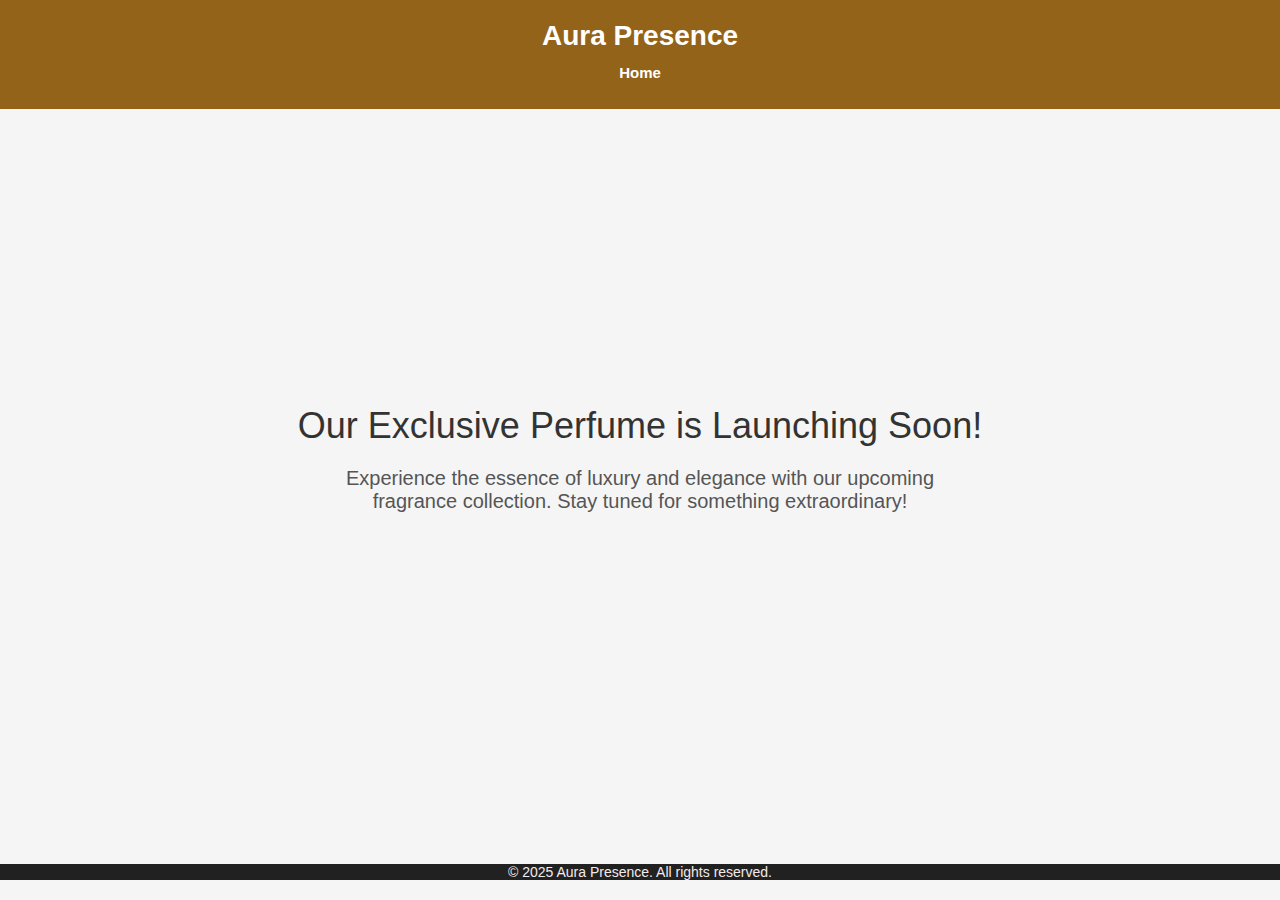
<file: perfumecomingsoon.html>
<!DOCTYPE html>
                    <html lang="en">
                    <head>
                        <meta charset="UTF-8">
                        <meta name="viewport" content="width=device-width, initial-scale=1.0">
                        <title>Aura Presence - Coming Soon</title>
                        <style>
                            body {
                                margin: 0;
                                padding: 0;
                                font-family: Arial, sans-serif;
                                background-color: #f5f5f5;
                                text-align: center;
                            }
                            .header {
                                background-color: #936319;
                                color: white;
                                padding: 20px;
                                font-size: 28px;
                                font-weight: bold;
                                position: relative;
                            }
                            .home {
                                position: center;
                                margin-top: 20px;
                                transform: translateY(-50%);
                                font-size: 15px;
                            }
                            .home a {
                                color: white;
                                text-decoration: none;
                            }
                            .container {
                                display: flex;
                                flex-direction: column;
                                justify-content: center;
                                align-items: center;
                                height: 80vh;
                            }
                            .coming-soon {
                                font-size: 36px;
                                color: #333;
                                margin-bottom: 20px;
                            }
                            .description {
                                font-size: 20px;
                                color: #555;
                                max-width: 600px;
                                margin-bottom: 20px;
                            }
                            .countdown {
                                font-size: 24px;
                                color: #fff;
                                display: flex;
                                gap: 10px;
                            }
                            .countdown span {
                                background: #936319;
                                padding: 15px;
                                border-radius: 50%;
                                border: 3px solid #fff;
                                display: inline-block;
                                min-width: 60px;
                                text-align: center;
                                font-weight: bold;
                                animation: pulse 1.5s infinite alternate;
                            }
                            @keyframes pulse {
                                0% {
                                    transform: scale(1);
                                    box-shadow: 0 0 10px rgba(147, 99, 25, 0.5);
                                }
                                100% {
                                    transform: scale(1.1);
                                    box-shadow: 0 0 20px rgba(147, 99, 25, 0.9);
                                }
                            }
                            .footer {
                                position: absolute;
                                bottom: 20px;
                                width: 100%;
                                color: #f3eaea;
                                font-size: 14px;
                                background: #222121;
                            }
                        </style>
                    </head>
                    <body>
                        <div class="header">
                            Aura Presence
                            <div class="home"><a href="index.html">Home</a></div>
                        </div>
                        <div class="container">
                            <div class="coming-soon">Our Exclusive Perfume is Launching Soon!</div>
                            <div class="description">Experience the essence of luxury and elegance with our upcoming fragrance collection. Stay tuned for something extraordinary!</div>
                            <div class="countdown" id="countdown"></div>
                        </div>
                        <div class="footer">&copy; 2025 Aura Presence. All rights reserved.</div>
                    
                        <script>
                            function countdownTimer() {
                                const launchDate = new Date("March 1, 2025 00:00:00").getTime();
                                const x = setInterval(function() {
                                    const now = new Date().getTime();
                                    const distance = launchDate - now;
                                    
                                    const days = Math.floor(distance / (1000 * 60 * 60 * 24));
                                    const hours = Math.floor((distance % (1000 * 60 * 60 * 24)) / (1000 * 60 * 60));
                                    const minutes = Math.floor((distance % (1000 * 60 * 60)) / (1000 * 60));
                                    const seconds = Math.floor((distance % (1000 * 60)) / 1000);
                                    
                                    document.getElementById("countdown").innerHTML = `
                                        <span>${days}d</span> 
                                        <span>${hours}h</span> 
                                        <span>${minutes}m</span> 
                                        <span>${seconds}s</span>`;
                                    
                                    if (distance < 0) {
                                        clearInterval(x);
                                        document.getElementById("countdown").innerHTML = "We're Live!";
                                    }
                                }, 1000);
                            }
                            countdownTimer();
                        </script>
                    </body>
                    </html>
</file>
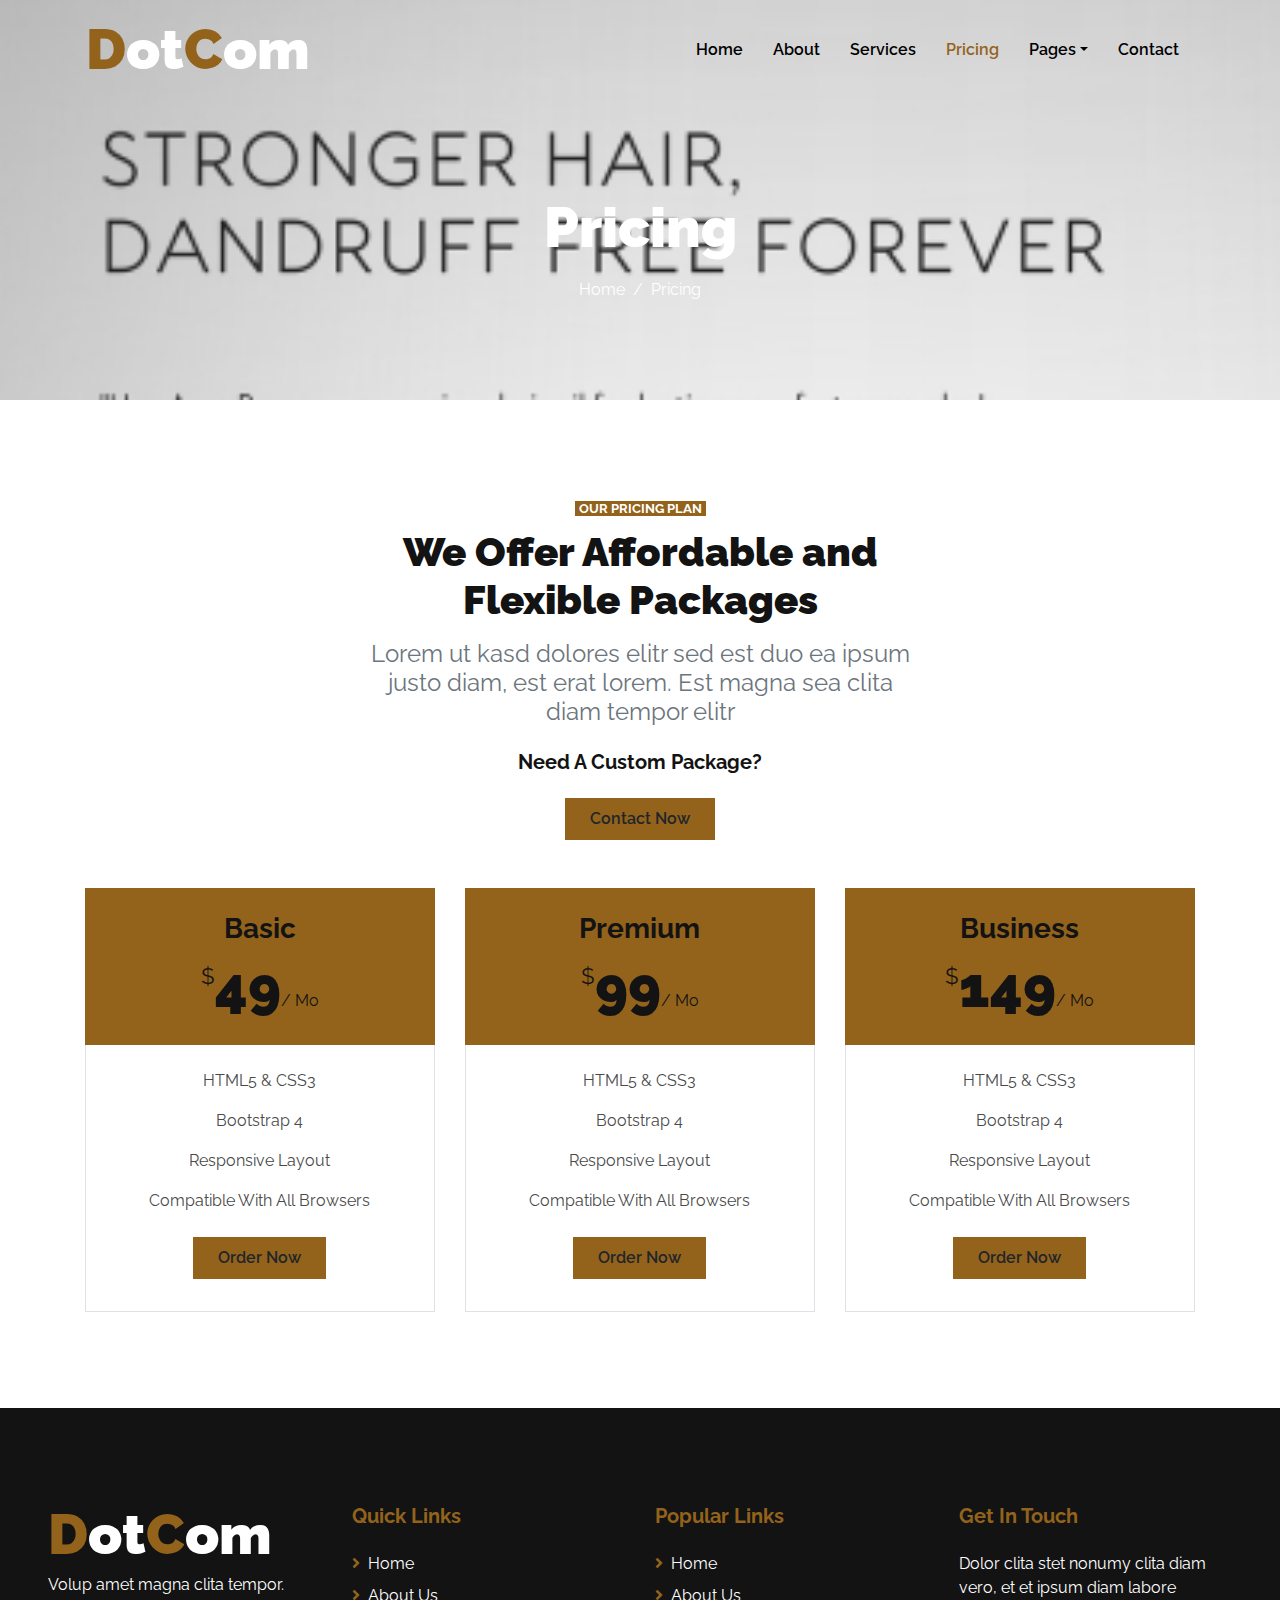
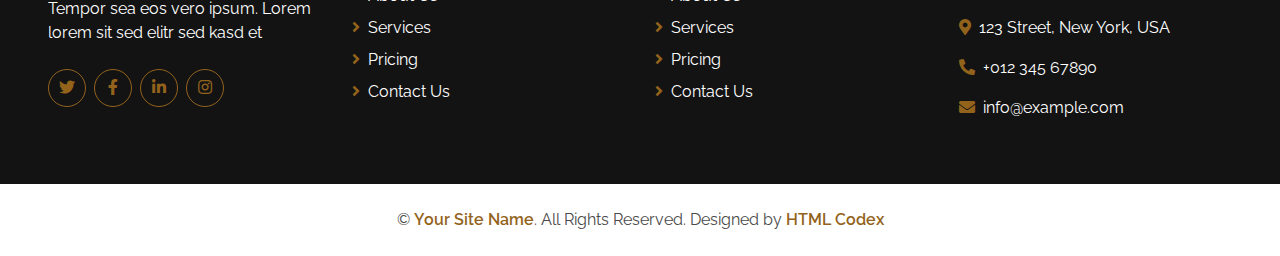
<file: pricing.html>
<!DOCTYPE html>
<html lang="en">

<head>
    <meta charset="utf-8">
    <title>DotCom - Creative Agency Website Template</title>
    <meta content="width=device-width, initial-scale=1.0" name="viewport">
    <meta content="Free HTML Templates" name="keywords">
    <meta content="Free HTML Templates" name="description">

    <!-- Favicon -->
    <link href="img/favicon.ico" rel="icon">

    <!-- Google Web Fonts -->
    <link rel="preconnect" href="https://fonts.gstatic.com">
    <link href="https://fonts.googleapis.com/css2?family=Raleway:wght@400;500;600;700;800;900&display=swap" rel="stylesheet"> 

    <!-- Font Awesome -->
    <link href="https://cdnjs.cloudflare.com/ajax/libs/font-awesome/5.15.0/css/all.min.css" rel="stylesheet">

    <!-- Libraries Stylesheet -->
    <link href="lib/owlcarousel/assets/owl.carousel.min.css" rel="stylesheet">

    <!-- Customized Bootstrap Stylesheet -->
    <link href="css/style.css" rel="stylesheet">
</head>

<body>
    <!-- Navbar Start -->
    <div class="container-fluid nav-bar p-0">
        <div class="container-lg p-0">
            <nav class="navbar navbar-expand-lg bg-secondary navbar-dark">
                <a href="index.html" class="navbar-brand">
                    <h1 class="m-0 text-white display-4"><span class="text-primary">D</span>ot<span class="text-primary">C</span>om</h1>
                </a>
                <button type="button" class="navbar-toggler" data-toggle="collapse" data-target="#navbarCollapse">
                    <span class="navbar-toggler-icon"></span>
                </button>
                <div class="collapse navbar-collapse justify-content-between" id="navbarCollapse">
                    <div class="navbar-nav ml-auto py-0">
                        <a href="index.html" class="nav-item nav-link">Home</a>
                        <a href="about.html" class="nav-item nav-link">About</a>
                        <a href="service.html" class="nav-item nav-link">Services</a>
                        <a href="pricing.html" class="nav-item nav-link active">Pricing</a>
                        <div class="nav-item dropdown">
                            <a href="#" class="nav-link dropdown-toggle" data-toggle="dropdown">Pages</a>
                            <div class="dropdown-menu border-0 rounded-0 m-0">
                                <a href="blog.html" class="dropdown-item">Blog Grid</a>
                                <a href="single.html" class="dropdown-item">Blog Detail</a>
                            </div>
                        </div>
                        <a href="contact.html" class="nav-item nav-link">Contact</a>
                    </div>
                </div>
            </nav>
        </div>
    </div>
    <!-- Navbar End -->


    <!-- Page Header Start -->
    <div class="container-fluid page-header d-flex flex-column align-items-center justify-content-center pt-0 pt-lg-5 mb-5">
        <h1 class="display-4 text-white mb-3 mt-0 mt-lg-5">Pricing</h1>
        <div class="d-inline-flex text-white">
            <p class="m-0"><a class="text-white" href="">Home</a></p>
            <p class="m-0 px-2">/</p>
            <p class="m-0">Pricing</p>
        </div>
    </div>
    <!-- Page Header Start -->


    <!-- Pricing Plan Start -->
    <div class="container-fluid pt-5">
        <div class="container">
            <div class="row justify-content-center">
                <div class="col-12 col-lg-6 text-center mb-5">
                    <small class="d-inline bg-primary text-white text-uppercase font-weight-bold px-1">Our Pricing Plan</small>
                    <h1 class="mt-2 mb-3">We Offer Affordable and Flexible Packages</h1>
                    <h4 class="font-weight-normal text-muted mb-4">Lorem ut kasd dolores elitr sed est duo ea ipsum justo diam, est erat lorem. Est magna sea clita diam tempor elitr</h4>
                    <h5 class="font-weight-bold mb-4">Need A Custom Package?</h5>
                    <a href="" class="btn btn-primary py-md-2 px-md-4 font-weight-semi-bold">Contact Now</a>
                </div>
            </div>
            <div class="row">
                <div class="col-md-4 mb-5">
                    <div class="d-flex flex-column align-items-center justify-content-center bg-primary p-4">
                        <h3>Basic</h3>
                        <h1 class="display-4 mb-0">
                            <small class="align-top"
                                style="font-size: 22px; line-height: 45px;">$</small>49<small
                                class="align-bottom" style="font-size: 16px; line-height: 40px;">/
                                Mo</small>
                        </h1>
                    </div>
                    <div class="border border-top-0 d-flex flex-column align-items-center py-4">
                        <p>HTML5 & CSS3</p>
                        <p>Bootstrap 4</p>
                        <p>Responsive Layout</p>
                        <p>Compatible With All Browsers</p>
                        <a href="" class="btn btn-primary py-md-2 px-md-4 font-weight-semi-bold my-2">Order Now</a>
                    </div>
                </div>
                <div class="col-md-4 mb-5">
                    <div class="d-flex flex-column align-items-center justify-content-center bg-primary p-4">
                        <h3>Premium</h3>
                        <h1 class="display-4 mb-0">
                            <small class="align-top"
                                style="font-size: 22px; line-height: 45px;">$</small>99<small
                                class="align-bottom" style="font-size: 16px; line-height: 40px;">/
                                Mo</small>
                        </h1>
                    </div>
                    <div class="border border-top-0 d-flex flex-column align-items-center py-4">
                        <p>HTML5 & CSS3</p>
                        <p>Bootstrap 4</p>
                        <p>Responsive Layout</p>
                        <p>Compatible With All Browsers</p>
                        <a href="" class="btn btn-primary py-md-2 px-md-4 font-weight-semi-bold my-2">Order Now</a>
                    </div>
                </div>
                <div class="col-md-4 mb-5">
                    <div class="d-flex flex-column align-items-center justify-content-center bg-primary p-4">
                        <h3>Business</h3>
                        <h1 class="display-4 mb-0">
                            <small class="align-top"
                                style="font-size: 22px; line-height: 45px;">$</small>149<small
                                class="align-bottom" style="font-size: 16px; line-height: 40px;">/
                                Mo</small>
                        </h1>
                    </div>
                    <div class="border border-top-0 d-flex flex-column align-items-center py-4">
                        <p>HTML5 & CSS3</p>
                        <p>Bootstrap 4</p>
                        <p>Responsive Layout</p>
                        <p>Compatible With All Browsers</p>
                        <a href="" class="btn btn-primary py-md-2 px-md-4 font-weight-semi-bold my-2">Order Now</a>
                    </div>
                </div>
            </div>
        </div>
    </div>
    <!-- Pricing Plan End -->


    <!-- Footer Start -->
    <div class="container-fluid bg-secondary text-white mt-5 pt-5 px-sm-3 px-md-5">
        <div class="row pt-5">
            <div class="col-lg-3 col-md-6 mb-5">
                <a href="index.html" class="navbar-brand">
                    <h1 class="m-0 mt-n2 text-white display-4"><span class="text-primary">D</span>ot<span class="text-primary">C</span>om</h1>
                </a>
                <p>Volup amet magna clita tempor. Tempor sea eos vero ipsum. Lorem lorem sit sed elitr sed kasd et</p>
                <div class="d-flex justify-content-start mt-4">
                    <a class="btn btn-outline-primary rounded-circle text-center mr-2 px-0" style="width: 38px; height: 38px;" href="#"><i class="fab fa-twitter"></i></a>
                    <a class="btn btn-outline-primary rounded-circle text-center mr-2 px-0" style="width: 38px; height: 38px;" href="#"><i class="fab fa-facebook-f"></i></a>
                    <a class="btn btn-outline-primary rounded-circle text-center mr-2 px-0" style="width: 38px; height: 38px;" href="#"><i class="fab fa-linkedin-in"></i></a>
                    <a class="btn btn-outline-primary rounded-circle text-center mr-2 px-0" style="width: 38px; height: 38px;" href="#"><i class="fab fa-instagram"></i></a>
                </div>
            </div>
            <div class="col-lg-3 col-md-6 mb-5">
                <h5 class="font-weight-bold text-primary mb-4">Quick Links</h5>
                <div class="d-flex flex-column justify-content-start">
                    <a class="text-white mb-2" href="#"><i class="fa fa-angle-right text-primary mr-2"></i>Home</a>
                    <a class="text-white mb-2" href="#"><i class="fa fa-angle-right text-primary mr-2"></i>About Us</a>
                    <a class="text-white mb-2" href="#"><i class="fa fa-angle-right text-primary mr-2"></i>Services</a>
                    <a class="text-white mb-2" href="#"><i class="fa fa-angle-right text-primary mr-2"></i>Pricing</a>
                    <a class="text-white" href="#"><i class="fa fa-angle-right text-primary mr-2"></i>Contact Us</a>
                </div>
            </div>
            <div class="col-lg-3 col-md-6 mb-5">
                <h5 class="font-weight-bold text-primary mb-4">Popular Links</h5>
                <div class="d-flex flex-column justify-content-start">
                    <a class="text-white mb-2" href="#"><i class="fa fa-angle-right text-primary mr-2"></i>Home</a>
                    <a class="text-white mb-2" href="#"><i class="fa fa-angle-right text-primary mr-2"></i>About Us</a>
                    <a class="text-white mb-2" href="#"><i class="fa fa-angle-right text-primary mr-2"></i>Services</a>
                    <a class="text-white mb-2" href="#"><i class="fa fa-angle-right text-primary mr-2"></i>Pricing</a>
                    <a class="text-white" href="#"><i class="fa fa-angle-right text-primary mr-2"></i>Contact Us</a>
                </div>
            </div>
            <div class="col-lg-3 col-md-6 mb-5">
                <h5 class="font-weight-bold text-primary mb-4">Get In Touch</h5>
                <p>Dolor clita stet nonumy clita diam vero, et et ipsum diam labore</p>
                <p><i class="fa fa-map-marker-alt text-primary mr-2"></i>123 Street, New York, USA</p>
                <p><i class="fa fa-phone-alt text-primary mr-2"></i>+012 345 67890</p>
                <p><i class="fa fa-envelope text-primary mr-2"></i>info@example.com</p>
            </div>
        </div>
    </div>
    <div class="container-fluid py-4 px-sm-3 px-md-5">
        <p class="m-0 text-center">
            &copy; <a class="font-weight-semi-bold" href="#">Your Site Name</a>. All Rights Reserved. Designed by
            <a class="font-weight-semi-bold" href="https://htmlcodex.com">HTML Codex</a>
        </p>
    </div>
    <!-- Footer End -->


    <!-- Back to Top -->
    <a href="#" class="btn btn-lg btn-primary back-to-top"><i class="fa fa-angle-up"></i></a>


    <!-- JavaScript Libraries -->
    <script src="https://code.jquery.com/jquery-3.4.1.min.js"></script>
    <script src="https://stackpath.bootstrapcdn.com/bootstrap/4.4.1/js/bootstrap.bundle.min.js"></script>
    <script src="lib/easing/easing.min.js"></script>
    <script src="lib/waypoints/waypoints.min.js"></script>
    <script src="lib/counterup/counterup.min.js"></script>
    <script src="lib/owlcarousel/owl.carousel.min.js"></script>

    <!-- Contact Javascript File -->
    <script src="mail/jqBootstrapValidation.min.js"></script>
    <script src="mail/contact.js"></script>

    <!-- Template Javascript -->
    <script src="js/main.js"></script>
</body>

</html>
</file>
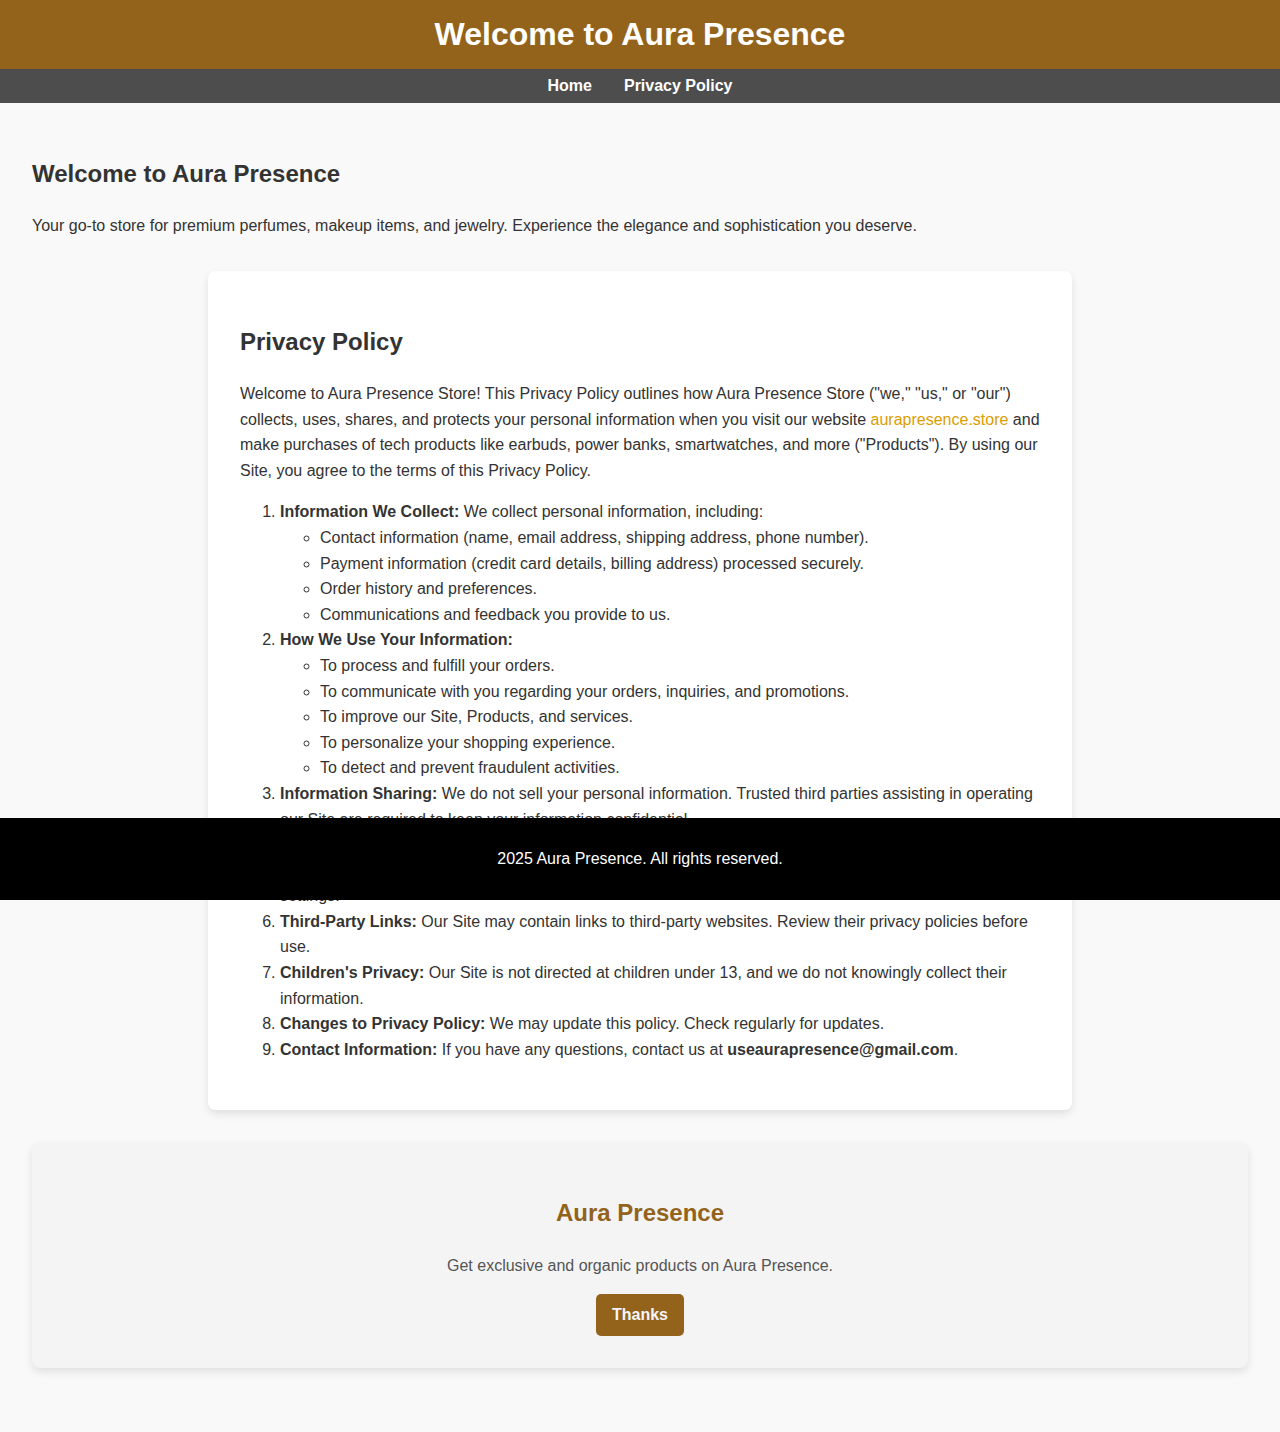
<file: privacypolicy.html>
<!DOCTYPE html>
<html lang="en">

<head>
    <meta charset="UTF-8">
    <meta name="viewport" content="width=device-width, initial-scale=1.0">
    <title>Aura Presence</title>
    <style>
        body {
            font-family: Arial, sans-serif;
            margin: 0;
            padding: 0;
            background-color: #f9f9f9;
            color: #333;
        }

        header {
            background-color:#93631c;
            color: #fff;
            padding: 1rem;
            text-align: center;
        }

        header h1 {
            margin: 0;
        }

        nav {
            display: flex;
            justify-content: center;
            background-color: #4d4d4d;
            padding: 0.5rem 0;
        }

        nav a {
            color: #fff;
            text-decoration: none;
            margin: 0 1rem;
            font-weight: bold;
        }

        nav a:hover {
            color: #ffd700;
        }

        main {
            padding: 2rem;
            line-height: 1.6;
        }

        .privacy-policy {
            background-color: #ffffff;
            border-radius: 8px;
            box-shadow: 0 4px 8px rgba(0, 0, 0, 0.1);
            padding: 2rem;
            margin: 2rem auto;
            max-width: 800px;
        }

        footer {
            text-align: center;
            background-color: black;
            color: #fff;
            padding: 1rem 0;
            position: fixed;
            bottom: 0;
            width: 100%;
        }

        .premium-section {
            text-align: center;
            background-color: #f4f4f4;
            padding: 2rem;
            margin: 2rem 0;
            border-radius: 8px;
            box-shadow: 0 4px 8px rgba(0, 0, 0, 0.1);
        }

        .premium-section h2 {
            color: #93631c;
        }

        .premium-section p {
            color: #555;
        }

        .btn {
            display: inline-block;
            background-color: #93631c;
            color: #f4f4fa;
            padding: 0.5rem 1rem;
            text-decoration: none;
            border-radius: 5px;
            font-weight: bold;
        }

        .btn:hover {
            background-color: #e5c200;
        }
        .store{color: #DB9D00;}
    </style>
</head>

<body>
    <header>
        <h1>Welcome to Aura Presence</h1>
    </header>

    <nav>
        <a href="index.html">Home</a>
        <a href="#privacy-policy">Privacy Policy</a>
    </nav>

    <main>
        <section id="home">
            <h2>Welcome to Aura Presence</h2>
            <p>Your go-to store for premium perfumes, makeup items, and jewelry. Experience the elegance and sophistication
                you deserve.</p>
        </section>

        <section id="privacy-policy" class="privacy-policy">
            <h2>Privacy Policy</h2>
            <p>
                Welcome to Aura Presence Store! This Privacy Policy outlines how Aura Presence Store ("we," "us," or "our")
                collects, uses, shares, and protects your personal information when you visit our website
                <span class="store">aurapresence.store</span> and make purchases of tech products like earbuds, power banks, smartwatches, and more
                ("Products"). By using our Site, you agree to the terms of this Privacy Policy.
            </p>
            <ol>
                <li>
                    <strong>Information We Collect:</strong> We collect personal information, including:
                    <ul>
                        <li>Contact information (name, email address, shipping address, phone number).</li>
                        <li>Payment information (credit card details, billing address) processed securely.</li>
                        <li>Order history and preferences.</li>
                        <li>Communications and feedback you provide to us.</li>
                    </ul>
                </li>
                <li>
                    <strong>How We Use Your Information:</strong>
                    <ul>
                        <li>To process and fulfill your orders.</li>
                        <li>To communicate with you regarding your orders, inquiries, and promotions.</li>
                        <li>To improve our Site, Products, and services.</li>
                        <li>To personalize your shopping experience.</li>
                        <li>To detect and prevent fraudulent activities.</li>
                    </ul>
                </li>
                <li>
                    <strong>Information Sharing:</strong> We do not sell your personal information. Trusted third parties
                    assisting in operating our Site are required to keep your information confidential.
                </li>
                <li>
                    <strong>Security:</strong> We take reasonable measures to protect your data but cannot guarantee
                    complete security.
                </li>
                <li>
                    <strong>Cookies:</strong> We use cookies to enhance your browsing experience. You can disable cookies in
                    your browser settings.
                </li>
                <li>
                    <strong>Third-Party Links:</strong> Our Site may contain links to third-party websites. Review their
                    privacy policies before use.
                </li>
                <li>
                    <strong>Children's Privacy:</strong> Our Site is not directed at children under 13, and we do not
                    knowingly collect their information.
                </li>
                <li>
                    <strong>Changes to Privacy Policy:</strong> We may update this policy. Check regularly for updates.
                </li>
                <li>
                    <strong>Contact Information:</strong> If you have any questions, contact us at
                    <strong>useaurapresence@gmail.com</strong>.
                </li>
            </ol>
        </section>

        <section id="premium" class="premium-section">
            <h2>Aura Presence</h2>
            <p>Get exclusive and organic products on Aura Presence.</p>
            <a href="#" class="btn">Thanks</a>
        </section>
    </main>

    <footer>
        <p> 2025 Aura Presence. All rights reserved.</p>
    </footer>
</body>

</html>
</file>
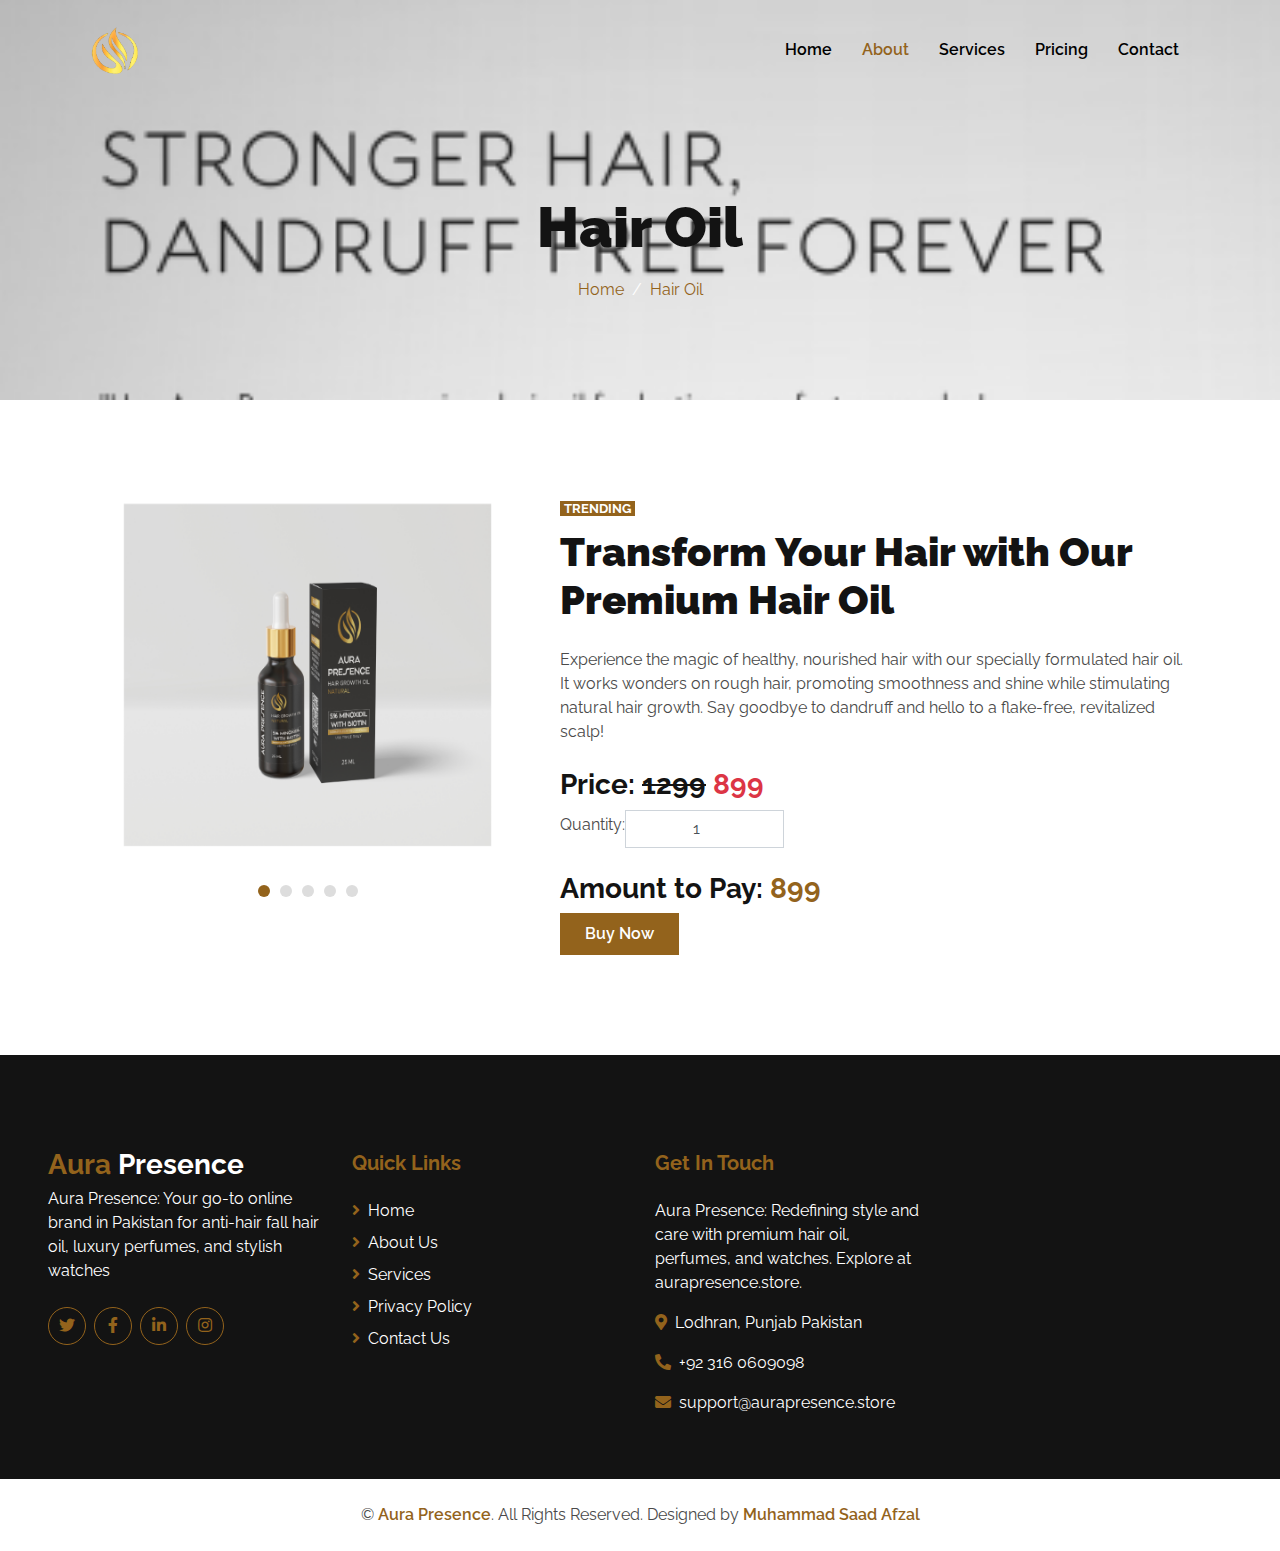
<file: product.html>
<!DOCTYPE html>
<html lang="en">

<head>
    <meta charset="utf-8">
    <title>Aura Presence</title>
    <meta content="width=device-width, initial-scale=1.0" name="viewport">
    <meta content="Free HTML Templates" name="keywords">
    <meta content="Free HTML Templates" name="description">

    <!-- Favicon -->
    <link href="img/favicon.ico" rel="icon">

    <!-- Google Web Fonts -->
    <link rel="preconnect" href="https://fonts.gstatic.com">
    <link href="https://fonts.googleapis.com/css2?family=Raleway:wght@400;500;600;700;800;900&display=swap" rel="stylesheet"> 

    <!-- Font Awesome -->
    <link href="https://cdnjs.cloudflare.com/ajax/libs/font-awesome/5.15.0/css/all.min.css" rel="stylesheet">

    <!-- Libraries Stylesheet -->
    <link href="lib/owlcarousel/assets/owl.carousel.min.css" rel="stylesheet">

    <!-- Customized Bootstrap Stylesheet -->
    <link href="css/style.css" rel="stylesheet">
</head>

<body>
    <!-- Navbar Start -->
    <div class="container-fluid nav-bar p-0">
        <div class="container-lg p-0">
            <nav class="navbar navbar-expand-lg bg-secondary navbar-dark">
                <a href="index.html" class="navbar-brand">
                    <img src="./images/logoweb.png" width="60px" height="50px" /> </a>
                </a>
                <button type="button" class="navbar-toggler" data-toggle="collapse" data-target="#navbarCollapse">
                    <span class="navbar-toggler-icon"></span>
                </button>
                <div class="collapse navbar-collapse justify-content-between" id="navbarCollapse">
                    <div class="navbar-nav ml-auto py-0">
                        <a href="index.html" class="nav-item nav-link">Home</a>
                        <a href="about.html" class="nav-item nav-link active">About</a>
                        <a href="#" class="nav-item nav-link">Services</a>
                        <a href="#" class="nav-item nav-link">Pricing</a>
                        <a href="contact.html" class="nav-item nav-link">Contact</a>
                    </div>
                </div>
            </nav>
        </div>
    </div>
    <!-- Navbar End -->


    <!-- Page Header Start -->
    <div class="container-fluid page-header d-flex flex-column align-items-center justify-content-center pt-0 pt-lg-5 mb-5">
        <h1 class="display-4 text-gold mb-3 mt-0 mt-lg-5">Hair Oil</h1>
        <div class="d-inline-flex text-white">
            <p class="m-0"><a class="text-gold" href="index.html">Home</a></p>
            <p class="m-0 px-2">/</p>
            <p class="m-0"><a class="text-gold" href="">Hair Oil </a></p>
        </div>
    </div>
    <!-- Page Header Start -->
<!-- About Start -->
<div class="container-fluid py-5">
    <div class="container">
        <div class="row align-items-center pb-1">
            <!-- Left Side: Image Slider -->
            <div class="col-lg-5 mb-5">
                <div class="owl-carousel team-carousel">
                    <div class="team-item">
                            <img class="img-fluid w-100 clinetimage2" src="images/Aura Presence V5 (3)_page-0001.jpg" alt="">
                    </div>
                    <div class="team-item">
                            <img class="img-fluid w-100 clinetimage2" src="images/Aura Presence V5 (1) (1)_page-0002.jpg" alt="">
                    </div>
                    <div class="team-item">
                            <img class="img-fluid w-100 clinetimage2" src="images/Aura Presence V5 (1) (1)_page-0003.jpg" alt="">
                    </div>
                    <div class="team-item">
                            <img class="img-fluid w-100 clinetimage2" src="images/Aura Presence V5 (3)_page-0001.jpg" alt="">
                    </div>
                    <div class="team-item">
                            <img class="img-fluid w-100 clinetimage2" src="images/Aura Presence V5 (1) (1)_page-0004.jpg" alt="">
                    </div>
                </div>
            </div>
            

            <!-- Right Side: Product Details -->
            <div class="col-lg-7 mt-5 mt-lg-0">
                <small class="bg-primary text-white text-uppercase font-weight-bold px-1">Trending</small>
                <h1 class="mt-2 mb-4">Transform Your Hair with Our Premium Hair Oil</h1>
                <p class="mb-4">
                    Experience the magic of healthy, nourished hair with our specially formulated hair oil. It works
                    wonders on rough hair, promoting smoothness and shine while stimulating natural hair growth. Say
                    goodbye to dandruff and hello to a flake-free, revitalized scalp!
                </p>
                <div class="d-flex">
                    <h3>Price: <del>1299</del></h3>
                    <h3 class="text-danger">&nbsp;<span id="base-price">899</span></h3>
                </div>
                <div class="d-flex align-items-center mb-4">
                    <label for="quantity" class="me-3">Quantity:</label>
                    <input type="number" id="quantity" class="form-control w-25 text-center" value="1" min="1">
                </div>
                <div class="d-flex">
                    <h3>Amount to Pay: </h3>
                    <h3 style="color: #93631c;">&nbsp;<span id="total-price">899</span></h3>
                </div>
                <a href="checkout.html" class="btn btn-primary py-md-2 px-md-4 text-white font-weight-semi-bold">Buy Now</a>
            </div>
            
        </div>
    </div>
</div>

<!-- About End -->





    <!-- Footer Start -->
    <div class="container-fluid bg-secondary text-white mt-5 pt-5 px-sm-3 px-md-5">
        <div class="row pt-5">
            <div class="col-lg-3 col-md-6 mb-5">
                <a href="index.html" class="navbar-brand">
                    <h3 class="m-0 mt-n2 text-white"><span class="text-primary">Aura </span> Presence</h3>
                </a>
                <p>Aura Presence: Your go-to online brand in Pakistan for anti-hair fall hair oil, luxury perfumes, and stylish watches</p>
                <div class="d-flex justify-content-start mt-4">
                    <a class="btn btn-outline-primary rounded-circle text-center mr-2 px-0"
                        style="width: 38px; height: 38px;" href="#"><i class="fab fa-twitter"></i></a>
                    <a class="btn btn-outline-primary rounded-circle text-center mr-2 px-0"
                        style="width: 38px; height: 38px;" href="#"><i class="fab fa-facebook-f"></i></a>
                    <a class="btn btn-outline-primary rounded-circle text-center mr-2 px-0"
                        style="width: 38px; height: 38px;" href="#"><i class="fab fa-linkedin-in"></i></a>
                    <a class="btn btn-outline-primary rounded-circle text-center mr-2 px-0"
                        style="width: 38px; height: 38px;" href="#"><i class="fab fa-instagram"></i></a>
                </div>
            </div>
            <div class="col-lg-3 col-md-6 mb-5">
                <h5 class="font-weight-bold text-primary mb-4">Quick Links</h5>
                <div class="d-flex flex-column justify-content-start">
                    <a class="text-white mb-2" href="index.html"><i class="fa fa-angle-right text-primary mr-2"></i>Home</a>
                    <a class="text-white mb-2" href="aboutus.html"><i class="fa fa-angle-right text-primary mr-2"></i>About Us</a>
                    <a class="text-white mb-2" href="service.html"><i class="fa fa-angle-right text-primary mr-2"></i>Services</a>
                    <a class="text-white mb-2" href="privacypolicy.html"><i class="fa fa-angle-right text-primary mr-2"></i>Privacy Policy</a>
                    <a class="text-white" href="contact.html"><i class="fa fa-angle-right text-primary mr-2"></i>Contact Us</a>
                </div>
            </div>
            <!-- <div class="col-lg-3 col-md-6 mb-5">
                <h5 class="font-weight-bold text-primary mb-4">Popular Links</h5>
                <div class="d-flex flex-column justify-content-start">
                    <a class="text-white mb-2" href="#"><i class="fa fa-angle-right text-primary mr-2"></i>Home</a>
                    <a class="text-white mb-2" href="#"><i class="fa fa-angle-right text-primary mr-2"></i>About Us</a>
                    <a class="text-white mb-2" href="#"><i class="fa fa-angle-right text-primary mr-2"></i>Services</a>
                    <a class="text-white mb-2" href="#"><i class="fa fa-angle-right text-primary mr-2"></i>Pricing</a>
                    <a class="text-white" href="#"><i class="fa fa-angle-right text-primary mr-2"></i>Contact Us</a>
                </div>
            </div> -->
            <div class="col-lg-3 col-md-6 mb-5">
                <h5 class="font-weight-bold text-primary mb-4">Get In Touch</h5>
                <p> Aura Presence: Redefining style and care with premium hair oil, perfumes, and watches. Explore at aurapresence.store.</p>
                <p><i class="fa fa-map-marker-alt text-primary mr-2"></i>Lodhran, Punjab Pakistan</p>
                <p><i class="fa fa-phone-alt text-primary mr-2"></i>+92 316 0609098</p>
                <p><i class="fa fa-envelope text-primary mr-2"></i>support@aurapresence.store</p>
            </div>
        </div>
    </div>
    <div class="container-fluid py-4 px-sm-3 px-md-5">
        <p class="m-0 text-center">
            &copy; <a class="font-weight-semi-bold" href="index.html">Aura Presence</a>. All Rights Reserved. Designed by
            <a class="font-weight-semi-bold">Muhammad Saad Afzal</a>
        </p>
    </div>
    <!-- Footer End -->


    <!-- Back to Top -->
    <a href="#" class="btn btn-lg btn-primary back-to-top"><i class="fa fa-angle-up"></i></a>


    <!-- JavaScript Libraries -->
    <script src="https://code.jquery.com/jquery-3.4.1.min.js"></script>
    <script src="https://stackpath.bootstrapcdn.com/bootstrap/4.4.1/js/bootstrap.bundle.min.js"></script>
    <script src="lib/easing/easing.min.js"></script>
    <script src="lib/waypoints/waypoints.min.js"></script>
    <script src="lib/counterup/counterup.min.js"></script>
    <script src="lib/owlcarousel/owl.carousel.min.js"></script>

    <!-- Contact Javascript File -->
    <script src="mail/jqBootstrapValidation.min.js"></script>
    <script src="mail/contact.js"></script>

    <!-- Template Javascript -->
    <!-- <script src="js/main.js"></script> -->
    <script>
   $(document).ready(function () {
    $('.owl-carousel.team-carousel').owlCarousel({
        items: 1,
        loop: true,
        nav: false, // No buttons
        dots: true, // Keep dots
        autoplay: true,
        autoplayTimeout: 2000,
        autoplayHoverPause: true
    });

});
document.addEventListener("DOMContentLoaded", function () {
    const basePrice = 899; // Price per unit
    const quantityInput = document.getElementById("quantity");
    const totalPriceElement = document.getElementById("total-price");

    // Function to update the total price
    function updateTotalPrice() {
        const quantity = parseInt(quantityInput.value, 10);
        const totalPrice = basePrice * (quantity > 0 ? quantity : 1); // Default to 1 if input is invalid
        totalPriceElement.textContent = totalPrice;
    }

    // Event listener for quantity change
    quantityInput.addEventListener("input", updateTotalPrice);

    // Initialize total price on page load
    updateTotalPrice();
});



    </script>
</body>

</html>
</file>
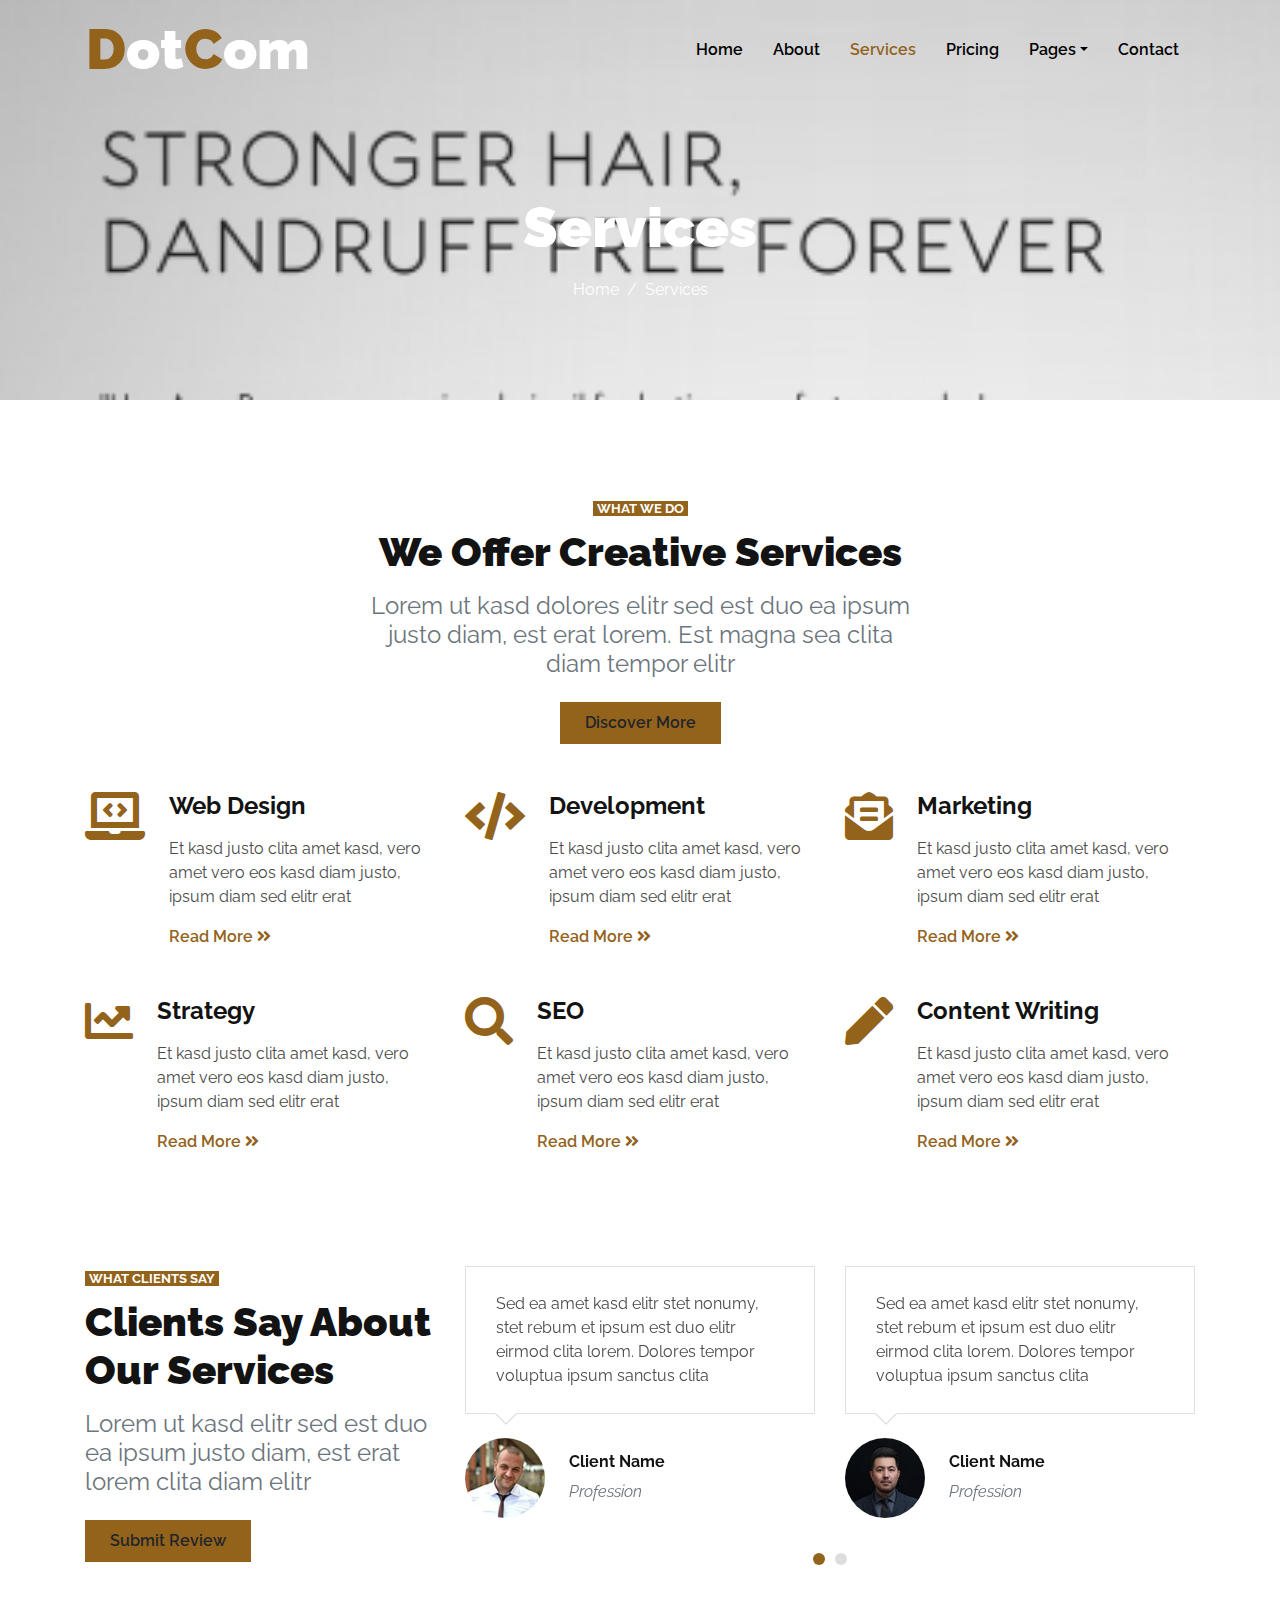
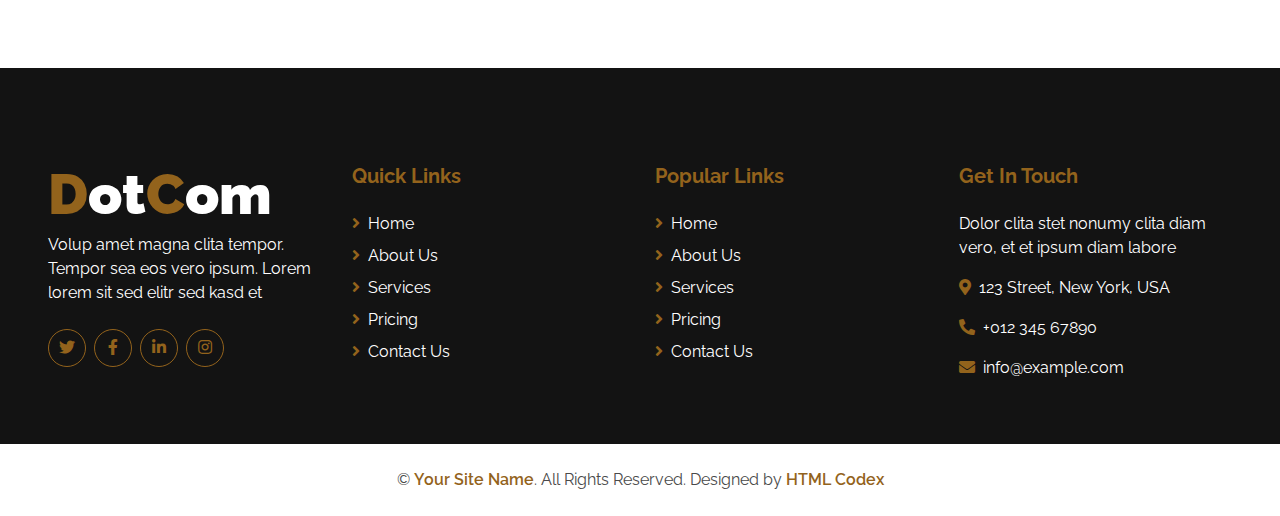
<file: service.html>
<!DOCTYPE html>
<html lang="en">

<head>
    <meta charset="utf-8">
    <title>DotCom - Creative Agency Website Template</title>
    <meta content="width=device-width, initial-scale=1.0" name="viewport">
    <meta content="Free HTML Templates" name="keywords">
    <meta content="Free HTML Templates" name="description">

    <!-- Favicon -->
    <link href="img/favicon.ico" rel="icon">

    <!-- Google Web Fonts -->
    <link rel="preconnect" href="https://fonts.gstatic.com">
    <link href="https://fonts.googleapis.com/css2?family=Raleway:wght@400;500;600;700;800;900&display=swap" rel="stylesheet"> 

    <!-- Font Awesome -->
    <link href="https://cdnjs.cloudflare.com/ajax/libs/font-awesome/5.15.0/css/all.min.css" rel="stylesheet">

    <!-- Libraries Stylesheet -->
    <link href="lib/owlcarousel/assets/owl.carousel.min.css" rel="stylesheet">

    <!-- Customized Bootstrap Stylesheet -->
    <link href="css/style.css" rel="stylesheet">
</head>

<body>
    <!-- Navbar Start -->
    <div class="container-fluid nav-bar p-0">
        <div class="container-lg p-0">
            <nav class="navbar navbar-expand-lg bg-secondary navbar-dark">
                <a href="index.html" class="navbar-brand">
                    <h1 class="m-0 text-white display-4"><span class="text-primary">D</span>ot<span class="text-primary">C</span>om</h1>
                </a>
                <button type="button" class="navbar-toggler" data-toggle="collapse" data-target="#navbarCollapse">
                    <span class="navbar-toggler-icon"></span>
                </button>
                <div class="collapse navbar-collapse justify-content-between" id="navbarCollapse">
                    <div class="navbar-nav ml-auto py-0">
                        <a href="index.html" class="nav-item nav-link">Home</a>
                        <a href="about.html" class="nav-item nav-link">About</a>
                        <a href="service.html" class="nav-item nav-link active">Services</a>
                        <a href="pricing.html" class="nav-item nav-link">Pricing</a>
                        <div class="nav-item dropdown">
                            <a href="#" class="nav-link dropdown-toggle" data-toggle="dropdown">Pages</a>
                            <div class="dropdown-menu border-0 rounded-0 m-0">
                                <a href="blog.html" class="dropdown-item">Blog Grid</a>
                                <a href="single.html" class="dropdown-item">Blog Detail</a>
                            </div>
                        </div>
                        <a href="contact.html" class="nav-item nav-link">Contact</a>
                    </div>
                </div>
            </nav>
        </div>
    </div>
    <!-- Navbar End -->


    <!-- Page Header Start -->
    <div class="container-fluid page-header d-flex flex-column align-items-center justify-content-center pt-0 pt-lg-5 mb-5">
        <h1 class="display-4 text-white mb-3 mt-0 mt-lg-5">Services</h1>
        <div class="d-inline-flex text-white">
            <p class="m-0"><a class="text-white" href="">Home</a></p>
            <p class="m-0 px-2">/</p>
            <p class="m-0">Services</p>
        </div>
    </div>
    <!-- Page Header Start -->


    <!-- Services Start -->
    <div class="container-fluid pt-5 pb-3">
        <div class="container">
            <div class="row justify-content-center">
                <div class="col-12 col-lg-6 text-center mb-5">
                    <small class="bg-primary text-white text-uppercase font-weight-bold px-1">What we do</small>
                    <h1 class="mt-2 mb-3">We Offer Creative Services</h1>
                    <h4 class="font-weight-normal text-muted mb-4">Lorem ut kasd dolores elitr sed est duo ea ipsum
                        justo diam, est erat lorem. Est magna sea clita diam tempor elitr</h4>
                    <a href="" class="btn btn-primary py-md-2 px-md-4 font-weight-semi-bold">Discover More</a>
                </div>
            </div>
            <div class="row">
                <div class="col-md-4 mb-5">
                    <div class="d-flex">
                        <i class="fa fa-3x fa-laptop-code text-primary mr-4"></i>
                        <div class="d-flex flex-column">
                            <h4 class="font-weight-bold mb-3">Web Design</h4>
                            <p>Et kasd justo clita amet kasd, vero amet vero eos kasd diam justo, ipsum diam sed elitr
                                erat</p>
                            <a class="font-weight-semi-bold" href="">Read More <i
                                    class="fa fa-angle-double-right"></i></a>
                        </div>
                    </div>
                </div>
                <div class="col-md-4 mb-5">
                    <div class="d-flex">
                        <i class="fa fa-3x fa-code text-primary mr-4"></i>
                        <div class="d-flex flex-column">
                            <h4 class="font-weight-bold mb-3">Development</h4>
                            <p>Et kasd justo clita amet kasd, vero amet vero eos kasd diam justo, ipsum diam sed elitr
                                erat</p>
                            <a class="font-weight-semi-bold" href="">Read More <i
                                    class="fa fa-angle-double-right"></i></a>
                        </div>
                    </div>
                </div>
                <div class="col-md-4 mb-5">
                    <div class="d-flex">
                        <i class="fa fa-3x fa-envelope-open-text text-primary mr-4"></i>
                        <div class="d-flex flex-column">
                            <h4 class="font-weight-bold mb-3">Marketing</h4>
                            <p>Et kasd justo clita amet kasd, vero amet vero eos kasd diam justo, ipsum diam sed elitr
                                erat</p>
                            <a class="font-weight-semi-bold" href="">Read More <i
                                    class="fa fa-angle-double-right"></i></a>
                        </div>
                    </div>
                </div>
                <div class="col-md-4 mb-5">
                    <div class="d-flex">
                        <i class="fa fa-3x fa-chart-line text-primary mr-4"></i>
                        <div class="d-flex flex-column">
                            <h4 class="font-weight-bold mb-3">Strategy</h4>
                            <p>Et kasd justo clita amet kasd, vero amet vero eos kasd diam justo, ipsum diam sed elitr
                                erat</p>
                            <a class="font-weight-semi-bold" href="">Read More <i
                                    class="fa fa-angle-double-right"></i></a>
                        </div>
                    </div>
                </div>
                <div class="col-md-4 mb-5">
                    <div class="d-flex">
                        <i class="fa fa-3x fa-search text-primary mr-4"></i>
                        <div class="d-flex flex-column">
                            <h4 class="font-weight-bold mb-3">SEO</h4>
                            <p>Et kasd justo clita amet kasd, vero amet vero eos kasd diam justo, ipsum diam sed elitr
                                erat</p>
                            <a class="font-weight-semi-bold" href="">Read More <i
                                    class="fa fa-angle-double-right"></i></a>
                        </div>
                    </div>
                </div>
                <div class="col-md-4 mb-5">
                    <div class="d-flex">
                        <i class="fa fa-3x fa-pen text-primary mr-4"></i>
                        <div class="d-flex flex-column">
                            <h4 class="font-weight-bold mb-3">Content Writing</h4>
                            <p>Et kasd justo clita amet kasd, vero amet vero eos kasd diam justo, ipsum diam sed elitr
                                erat</p>
                            <a class="font-weight-semi-bold" href="">Read More <i
                                    class="fa fa-angle-double-right"></i></a>
                        </div>
                    </div>
                </div>
            </div>
        </div>
    </div>
    <!-- Services End -->


    <!-- Testimonial Start -->
    <div class="container-fluid pt-5">
        <div class="container">
            <div class="row">
                <div class="col-lg-4 mb-5">
                    <small class="bg-primary text-white text-uppercase font-weight-bold px-1">What clients say</small>
                    <h1 class="mt-2 mb-3">Clients Say About Our Services</h1>
                    <h4 class="font-weight-normal text-muted mb-4">Lorem ut kasd elitr sed est duo ea ipsum justo diam, est erat lorem clita diam elitr</h4>
                    <a href="" class="btn btn-primary py-md-2 px-md-4 font-weight-semi-bold">Submit Review</a>
                </div>
                <div class="col-lg-8 mb-5">
                    <div class="owl-carousel testimonial-carousel">
                        <div class="testimonial-item">
                            <div class="testimonial-text position-relative border mb-4" style="padding: 25px 30px;">
                                Sed ea amet kasd elitr stet nonumy, stet rebum et ipsum est duo elitr eirmod clita lorem. Dolores tempor voluptua ipsum sanctus clita
                            </div>
                            <div class="d-flex align-items-center">
                                <img class="img-fluid rounded-circle" src="img/testimonial-1.jpg" style="width: 80px; height: 80px;" alt="Image">
                                <div class="pl-4">
                                    <h6 class="font-weight-bold">Client Name</h6>
                                    <i class="text-muted">Profession</i>
                                </div>
                            </div>
                        </div>
                        <div class="testimonial-item">
                            <div class="testimonial-text position-relative border mb-4" style="padding: 25px 30px;">
                                Sed ea amet kasd elitr stet nonumy, stet rebum et ipsum est duo elitr eirmod clita lorem. Dolores tempor voluptua ipsum sanctus clita
                            </div>
                            <div class="d-flex align-items-center">
                                <img class="img-fluid rounded-circle" src="img/testimonial-2.jpg" style="width: 80px; height: 80px;" alt="Image">
                                <div class="pl-4">
                                    <h6 class="font-weight-bold">Client Name</h6>
                                    <i class="text-muted">Profession</i>
                                </div>
                            </div>
                        </div>
                        <div class="testimonial-item">
                            <div class="testimonial-text position-relative border mb-4" style="padding: 25px 30px;">
                                Sed ea amet kasd elitr stet nonumy, stet rebum et ipsum est duo elitr eirmod clita lorem. Dolores tempor voluptua ipsum sanctus clita
                            </div>
                            <div class="d-flex align-items-center">
                                <img class="img-fluid rounded-circle" src="img/testimonial-3.jpg" style="width: 80px; height: 80px;" alt="Image">
                                <div class="pl-4">
                                    <h6 class="font-weight-bold">Client Name</h6>
                                    <i class="text-muted">Profession</i>
                                </div>
                            </div>
                        </div>
                        <div class="testimonial-item">
                            <div class="testimonial-text position-relative border mb-4" style="padding: 25px 30px;">
                                Sed ea amet kasd elitr stet nonumy, stet rebum et ipsum est duo elitr eirmod clita lorem. Dolores tempor voluptua ipsum sanctus clita
                            </div>
                            <div class="d-flex align-items-center">
                                <img class="img-fluid rounded-circle" src="img/testimonial-4.jpg" style="width: 80px; height: 80px;" alt="Image">
                                <div class="pl-4">
                                    <h6 class="font-weight-bold">Client Name</h6>
                                    <i class="text-muted">Profession</i>
                                </div>
                            </div>
                        </div>
                    </div>
                </div>
            </div>
        </div>
    </div>
    <!-- Testimonial End -->


    <!-- Footer Start -->
    <div class="container-fluid bg-secondary text-white mt-5 pt-5 px-sm-3 px-md-5">
        <div class="row pt-5">
            <div class="col-lg-3 col-md-6 mb-5">
                <a href="index.html" class="navbar-brand">
                    <h1 class="m-0 mt-n2 text-white display-4"><span class="text-primary">D</span>ot<span class="text-primary">C</span>om</h1>
                </a>
                <p>Volup amet magna clita tempor. Tempor sea eos vero ipsum. Lorem lorem sit sed elitr sed kasd et</p>
                <div class="d-flex justify-content-start mt-4">
                    <a class="btn btn-outline-primary rounded-circle text-center mr-2 px-0" style="width: 38px; height: 38px;" href="#"><i class="fab fa-twitter"></i></a>
                    <a class="btn btn-outline-primary rounded-circle text-center mr-2 px-0" style="width: 38px; height: 38px;" href="#"><i class="fab fa-facebook-f"></i></a>
                    <a class="btn btn-outline-primary rounded-circle text-center mr-2 px-0" style="width: 38px; height: 38px;" href="#"><i class="fab fa-linkedin-in"></i></a>
                    <a class="btn btn-outline-primary rounded-circle text-center mr-2 px-0" style="width: 38px; height: 38px;" href="#"><i class="fab fa-instagram"></i></a>
                </div>
            </div>
            <div class="col-lg-3 col-md-6 mb-5">
                <h5 class="font-weight-bold text-primary mb-4">Quick Links</h5>
                <div class="d-flex flex-column justify-content-start">
                    <a class="text-white mb-2" href="#"><i class="fa fa-angle-right text-primary mr-2"></i>Home</a>
                    <a class="text-white mb-2" href="#"><i class="fa fa-angle-right text-primary mr-2"></i>About Us</a>
                    <a class="text-white mb-2" href="#"><i class="fa fa-angle-right text-primary mr-2"></i>Services</a>
                    <a class="text-white mb-2" href="#"><i class="fa fa-angle-right text-primary mr-2"></i>Pricing</a>
                    <a class="text-white" href="#"><i class="fa fa-angle-right text-primary mr-2"></i>Contact Us</a>
                </div>
            </div>
            <div class="col-lg-3 col-md-6 mb-5">
                <h5 class="font-weight-bold text-primary mb-4">Popular Links</h5>
                <div class="d-flex flex-column justify-content-start">
                    <a class="text-white mb-2" href="#"><i class="fa fa-angle-right text-primary mr-2"></i>Home</a>
                    <a class="text-white mb-2" href="#"><i class="fa fa-angle-right text-primary mr-2"></i>About Us</a>
                    <a class="text-white mb-2" href="#"><i class="fa fa-angle-right text-primary mr-2"></i>Services</a>
                    <a class="text-white mb-2" href="#"><i class="fa fa-angle-right text-primary mr-2"></i>Pricing</a>
                    <a class="text-white" href="#"><i class="fa fa-angle-right text-primary mr-2"></i>Contact Us</a>
                </div>
            </div>
            <div class="col-lg-3 col-md-6 mb-5">
                <h5 class="font-weight-bold text-primary mb-4">Get In Touch</h5>
                <p>Dolor clita stet nonumy clita diam vero, et et ipsum diam labore</p>
                <p><i class="fa fa-map-marker-alt text-primary mr-2"></i>123 Street, New York, USA</p>
                <p><i class="fa fa-phone-alt text-primary mr-2"></i>+012 345 67890</p>
                <p><i class="fa fa-envelope text-primary mr-2"></i>info@example.com</p>
            </div>
        </div>
    </div>
    <div class="container-fluid py-4 px-sm-3 px-md-5">
        <p class="m-0 text-center">
            &copy; <a class="font-weight-semi-bold" href="#">Your Site Name</a>. All Rights Reserved. Designed by
            <a class="font-weight-semi-bold" href="https://htmlcodex.com">HTML Codex</a>
        </p>
    </div>
    <!-- Footer End -->


    <!-- Back to Top -->
    <a href="#" class="btn btn-lg btn-primary back-to-top"><i class="fa fa-angle-up"></i></a>


    <!-- JavaScript Libraries -->
    <script src="https://code.jquery.com/jquery-3.4.1.min.js"></script>
    <script src="https://stackpath.bootstrapcdn.com/bootstrap/4.4.1/js/bootstrap.bundle.min.js"></script>
    <script src="lib/easing/easing.min.js"></script>
    <script src="lib/waypoints/waypoints.min.js"></script>
    <script src="lib/counterup/counterup.min.js"></script>
    <script src="lib/owlcarousel/owl.carousel.min.js"></script>

    <!-- Contact Javascript File -->
    <script src="mail/jqBootstrapValidation.min.js"></script>
    <script src="mail/contact.js"></script>

    <!-- Template Javascript -->
    <script src="js/main.js"></script>
</body>

</html>
</file>
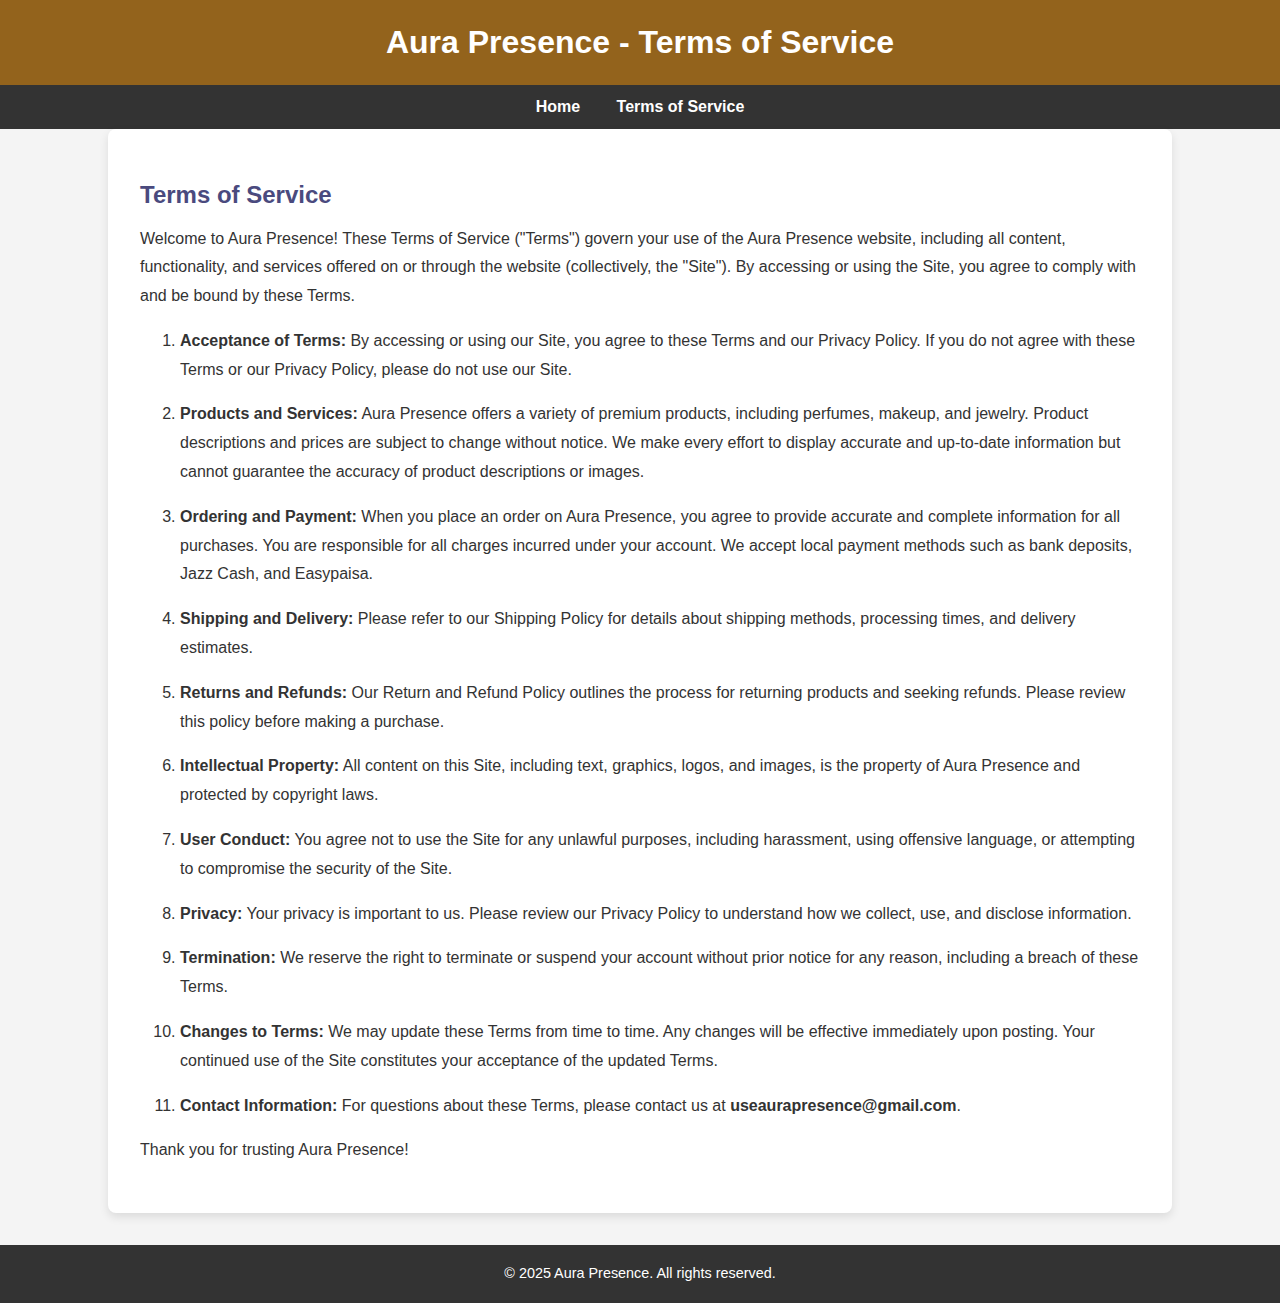
<file: services.html>
<!DOCTYPE html>
<html lang="en">

<head>
    <meta charset="UTF-8">
    <meta name="viewport" content="width=device-width, initial-scale=1.0">
    <title>Aura Presence - Terms of Service</title>
    <style>
        body {
            font-family: Arial, sans-serif;
            margin: 0;
            padding: 0;
            background-color: #f4f4f4;
            color: #333;
        }

        header {
            background-color: #93631c;
            color: #fff;
            padding: 1.5rem 1rem;
            text-align: center;
        }

        header h1 {
            margin: 0;
            font-size: 2rem;
        }

        nav {
            background-color: #333;
            padding: 0.8rem 0;
            text-align: center;
        }

        nav a {
            color: #fff;
            text-decoration: none;
            margin: 0 1rem;
            font-size: 1rem;
            font-weight: bold;
        }

        nav a:hover {
            color: #ffd700;
        }

        main {
            padding: 2rem;
            max-width: 1000px;
            margin: 0 auto;
            background-color: #fff;
            box-shadow: 0 4px 10px rgba(0, 0, 0, 0.1);
            border-radius: 8px;
        }

        h2 {
            color: #4a4a7e;
            margin-bottom: 1rem;
        }

        p, li {
            line-height: 1.8;
            margin-bottom: 1rem;
        }

        ul {
            padding-left: 1.5rem;
        }

        footer {
            background-color: #333333;
            color: #fff;
            text-align: center;
            padding: 1rem 0;
            position: relative;
            margin-top: 2rem;
        }

        footer p {
            margin: 0;
            font-size: 0.9rem;
        }

        .contact {
            font-weight: bold;
        }
    </style>
</head>

<body>
    <header>
        <h1>Aura Presence - Terms of Service</h1>
    </header>

    <nav>
        <a href="index.html">Home</a>
        <a href="#terms">Terms of Service</a>
        <!-- <a href="">Contact</a> -->
    </nav>

    <main>
        <section id="terms">
            <h2>Terms of Service</h2>
            <p>Welcome to Aura Presence! These Terms of Service ("Terms") govern your use of the Aura Presence website,
                including all content, functionality, and services offered on or through the website (collectively, the
                "Site"). By accessing or using the Site, you agree to comply with and be bound by these Terms.</p>

            <ol>
                <li><strong>Acceptance of Terms:</strong> By accessing or using our Site, you agree to these Terms and our Privacy
                    Policy. If you do not agree with these Terms or our Privacy Policy, please do not use our Site.</li>
                <li><strong>Products and Services:</strong> Aura Presence offers a variety of premium products, including perfumes,
                    makeup, and jewelry. Product descriptions and prices are subject to change without notice. We make every
                    effort to display accurate and up-to-date information but cannot guarantee the accuracy of product
                    descriptions or images.</li>
                <li><strong>Ordering and Payment:</strong> When you place an order on Aura Presence, you agree to provide accurate
                    and complete information for all purchases. You are responsible for all charges incurred under your
                    account. We accept local payment methods such as bank deposits, Jazz Cash, and Easypaisa.</li>
                <li><strong>Shipping and Delivery:</strong> Please refer to our Shipping Policy for details about shipping methods,
                    processing times, and delivery estimates.</li>
                <li><strong>Returns and Refunds:</strong> Our Return and Refund Policy outlines the process for returning products
                    and seeking refunds. Please review this policy before making a purchase.</li>
                <li><strong>Intellectual Property:</strong> All content on this Site, including text, graphics, logos, and images,
                    is the property of Aura Presence and protected by copyright laws.</li>
                <li><strong>User Conduct:</strong> You agree not to use the Site for any unlawful purposes, including harassment,
                    using offensive language, or attempting to compromise the security of the Site.</li>
                <li><strong>Privacy:</strong> Your privacy is important to us. Please review our Privacy Policy to understand how
                    we collect, use, and disclose information.</li>
                <li><strong>Termination:</strong> We reserve the right to terminate or suspend your account without prior notice
                    for any reason, including a breach of these Terms.</li>
                <li><strong>Changes to Terms:</strong> We may update these Terms from time to time. Any changes will be effective
                    immediately upon posting. Your continued use of the Site constitutes your acceptance of the updated Terms.
                </li>
                <li><strong>Contact Information:</strong> For questions about these Terms, please contact us at <span
                        class="contact">useaurapresence@gmail.com</span>.</li>
            </ol>

            <p>Thank you for trusting Aura Presence!</p>
        </section>
    </main>

    <footer>
        <p>&copy; 2025 Aura Presence. All rights reserved.</p>
    </footer>
</body>

</html>
</file>
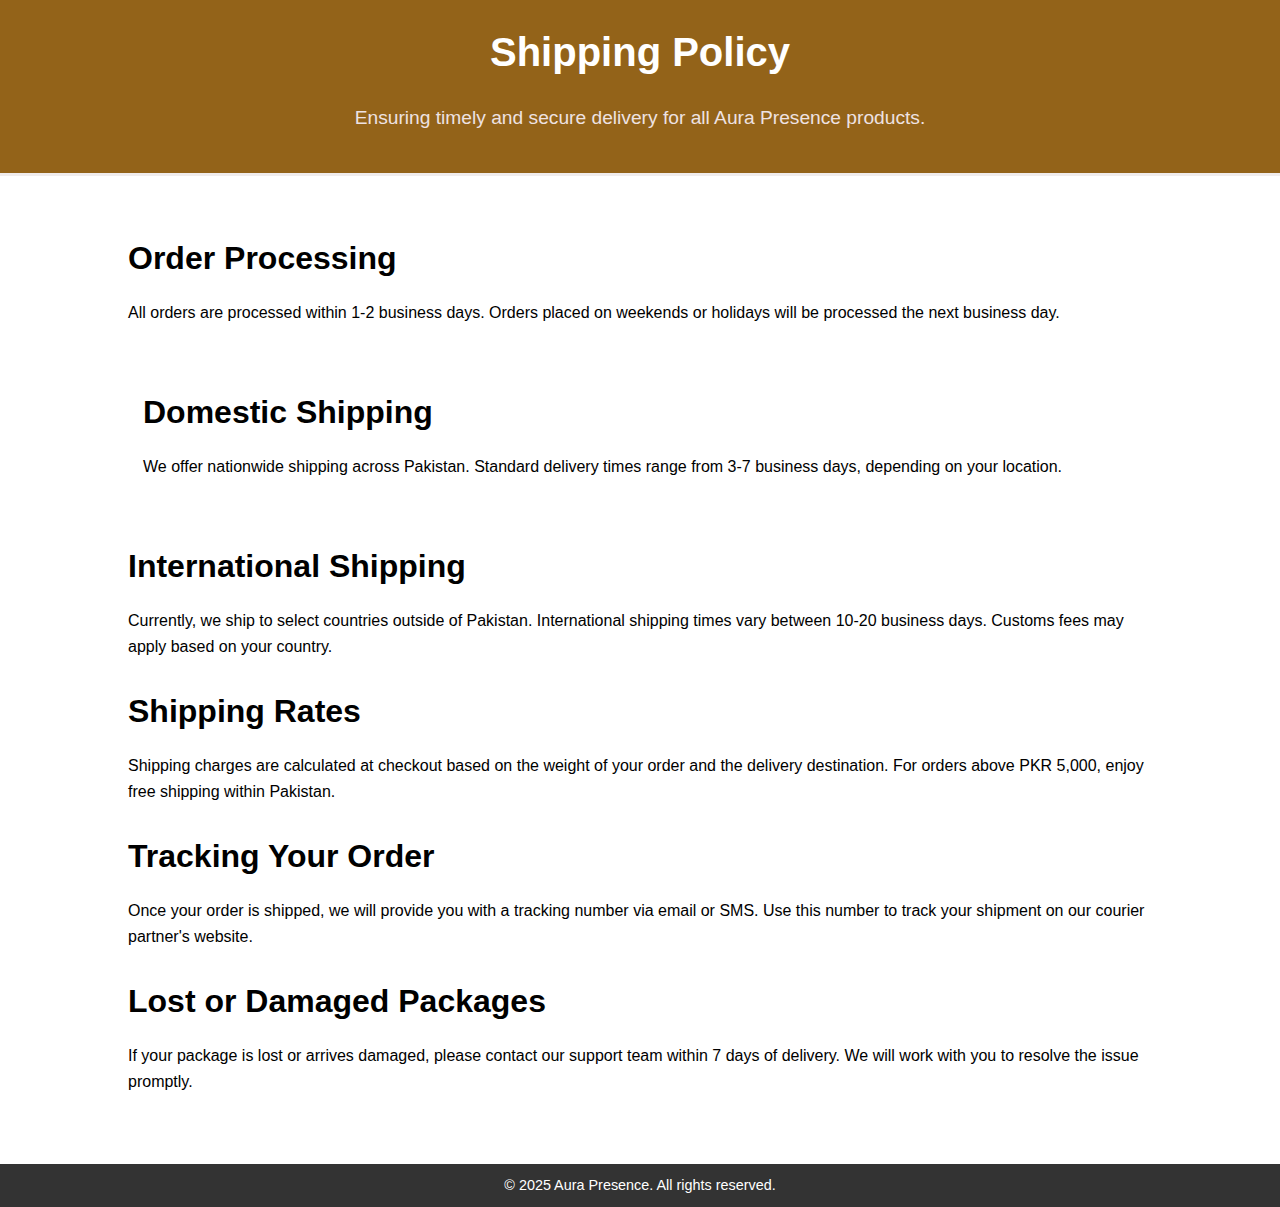
<file: shipingpolicy.html>
<!DOCTYPE html>
<html lang="en">
<head>
    <meta charset="UTF-8">
    <meta name="viewport" content="width=device-width, initial-scale=1.0">
    <title>Shipping Policy - Aura Presence</title>
    <link rel="stylesheet" href="images/logoweb.png">
    <style>
        body {
            font-family: Arial, sans-serif;
            margin: 0;
            padding: 0;
            line-height: 1.6;
            color: #936319;
        }
        header {
            background-color: #936319;
            padding: 20px 10%;
            text-align: center;
            border-bottom: 3px solid #f0ecec;
        }
        header h1 {
            color: white;
            font-size: 2.5em;
            margin: 0;
        }
        header p {
            font-size: 1.2em;
            color: rgb(238, 226, 226);
        }
        section {
            padding: 30px 10%;
            background: #fff;
        }
        section h2 {
            font-size: 2em;
            color: black;
            margin-bottom: 10px;
        }
        section p {
            margin-bottom: 20px;
            color: black;
        }
        .policy {
            
            padding: 15px;
            border-radius: 5px;
            color: white;
            margin-bottom: 20px;
        }
        footer {
            background-color: #333;
            color: #dbc6c6;
            text-align: center;
            padding: 10px 0;
            margin-top: 20px;
        }
        footer p {
            margin: 0;
            font-size: 0.9em;
            color: white;
        }
    </style>
</head>
<body>

<header>
    <h1>Shipping Policy</h1>
    <p>Ensuring timely and secure delivery for all Aura Presence products.</p>
</header>

<section>
    <h2>Order Processing</h2>
    <p>All orders are processed within 1-2 business days. Orders placed on weekends or holidays will be processed the next business day.</p>

    <div class="policy">
        <h2>Domestic Shipping</h2>
        <p>We offer nationwide shipping across Pakistan. Standard delivery times range from 3-7 business days, depending on your location.</p>
    </div>

    <h2>International Shipping</h2>
    <p>Currently, we ship to select countries outside of Pakistan. International shipping times vary between 10-20 business days. Customs fees may apply based on your country.</p>

    <h2>Shipping Rates</h2>
    <p>Shipping charges are calculated at checkout based on the weight of your order and the delivery destination. For orders above PKR 5,000, enjoy free shipping within Pakistan.</p>

    <h2>Tracking Your Order</h2>
    <p>Once your order is shipped, we will provide you with a tracking number via email or SMS. Use this number to track your shipment on our courier partner's website.</p>

    <h2>Lost or Damaged Packages</h2>
    <p>If your package is lost or arrives damaged, please contact our support team within 7 days of delivery. We will work with you to resolve the issue promptly.</p>
</section>

<footer>
    <p>&copy; 2025 Aura Presence. All rights reserved.</p>
</footer>

</body>
</html>
</file>
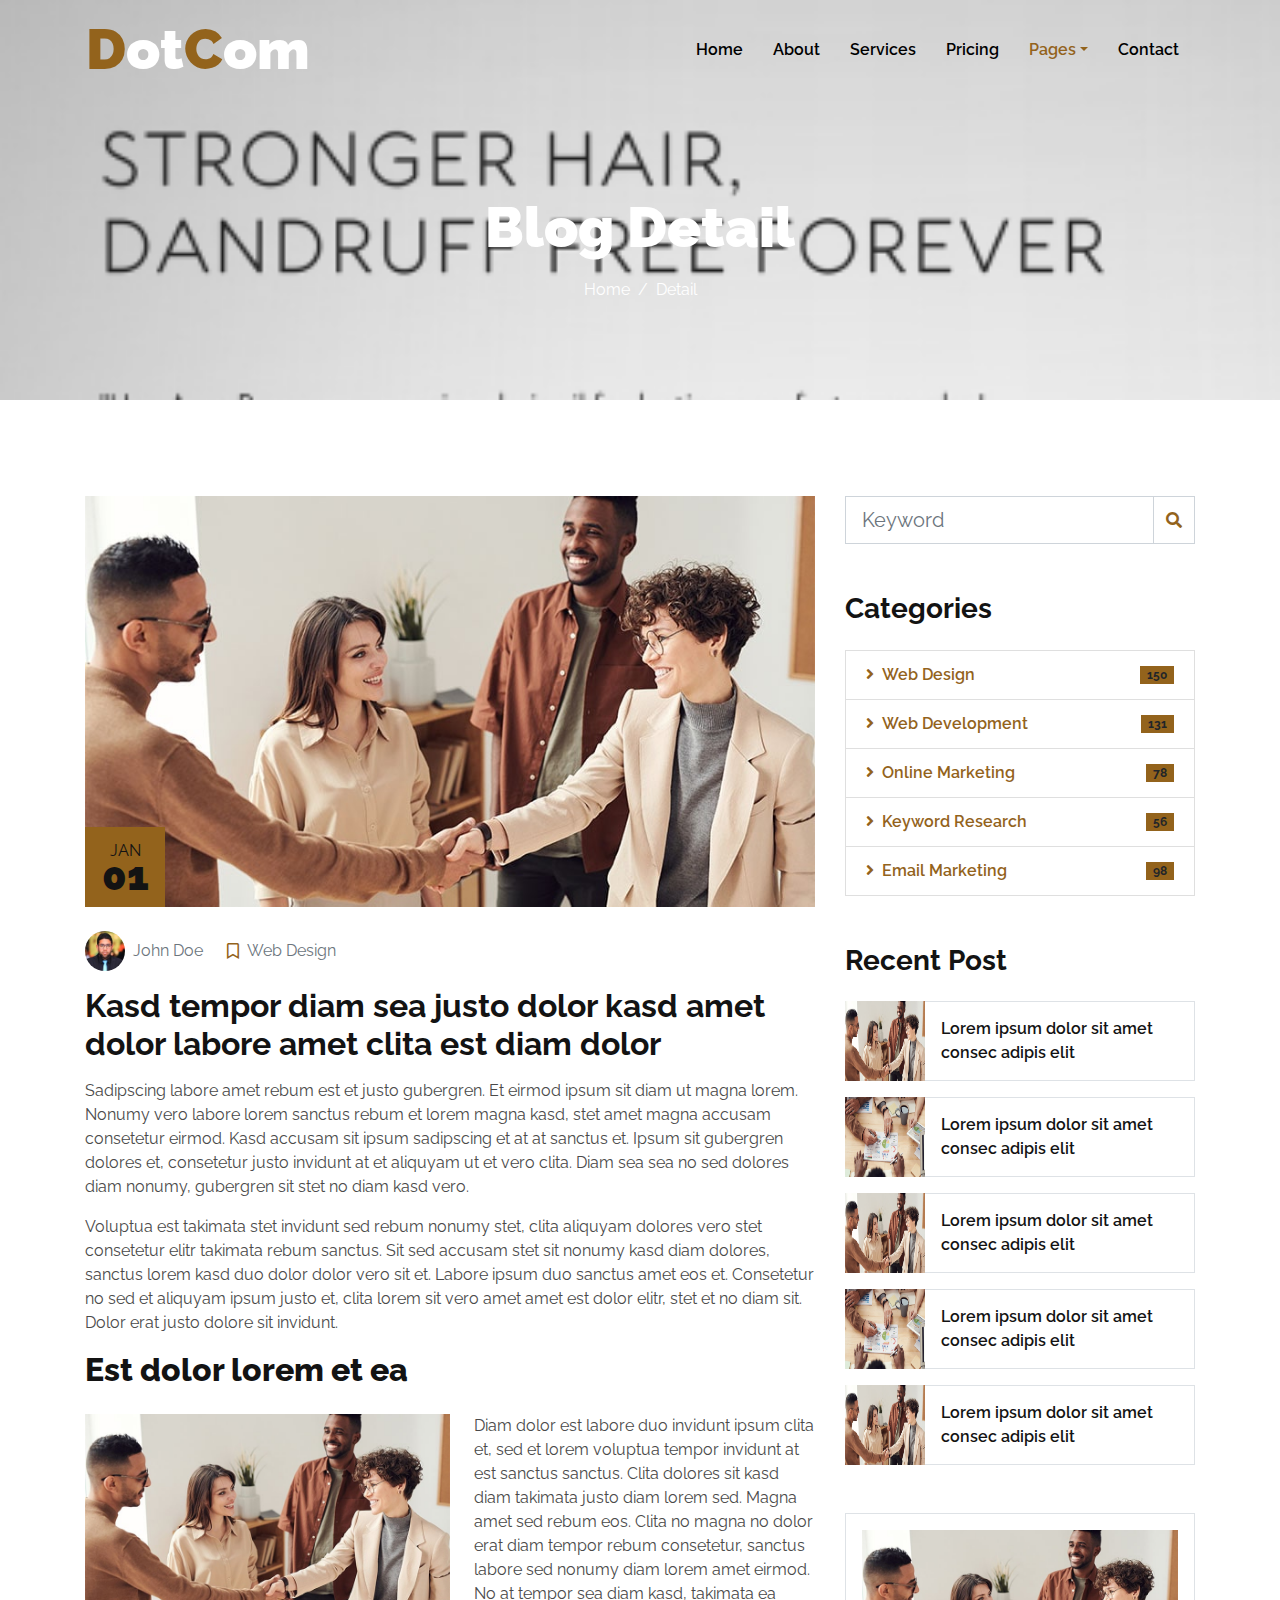
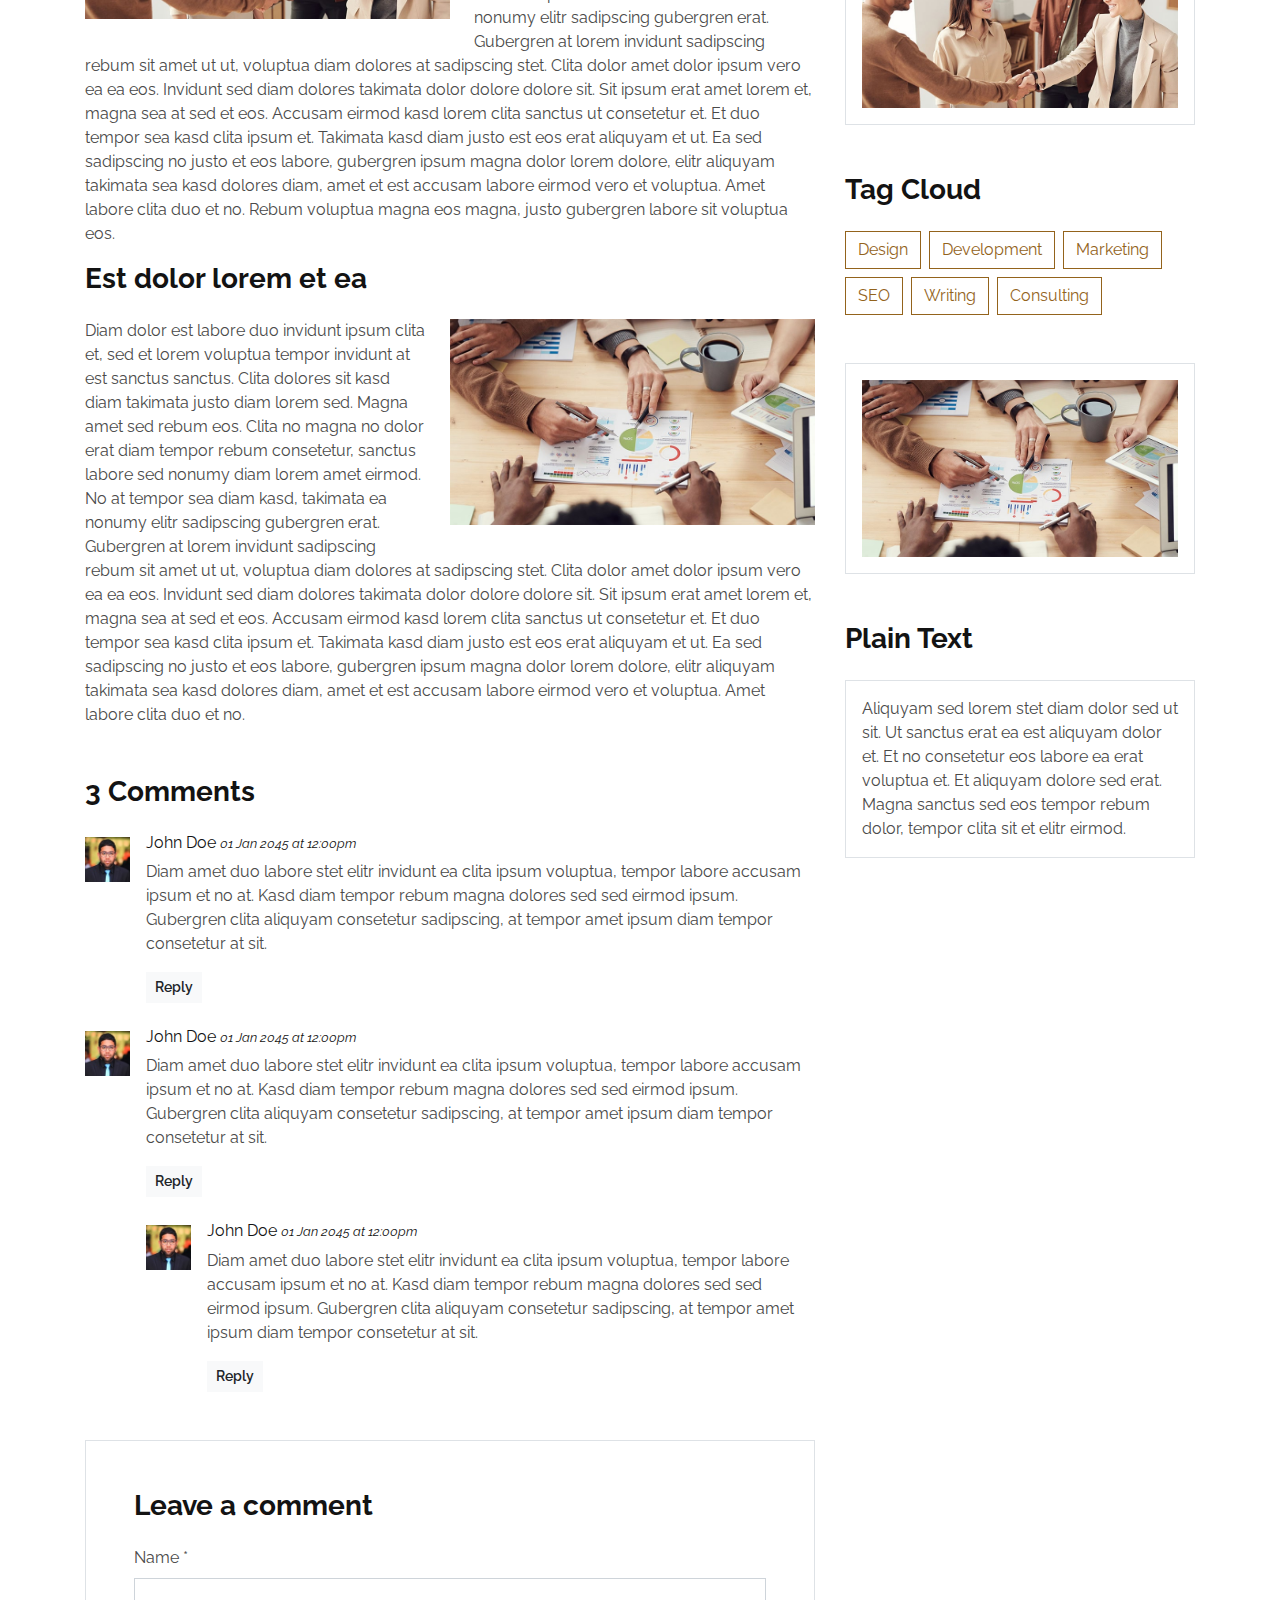
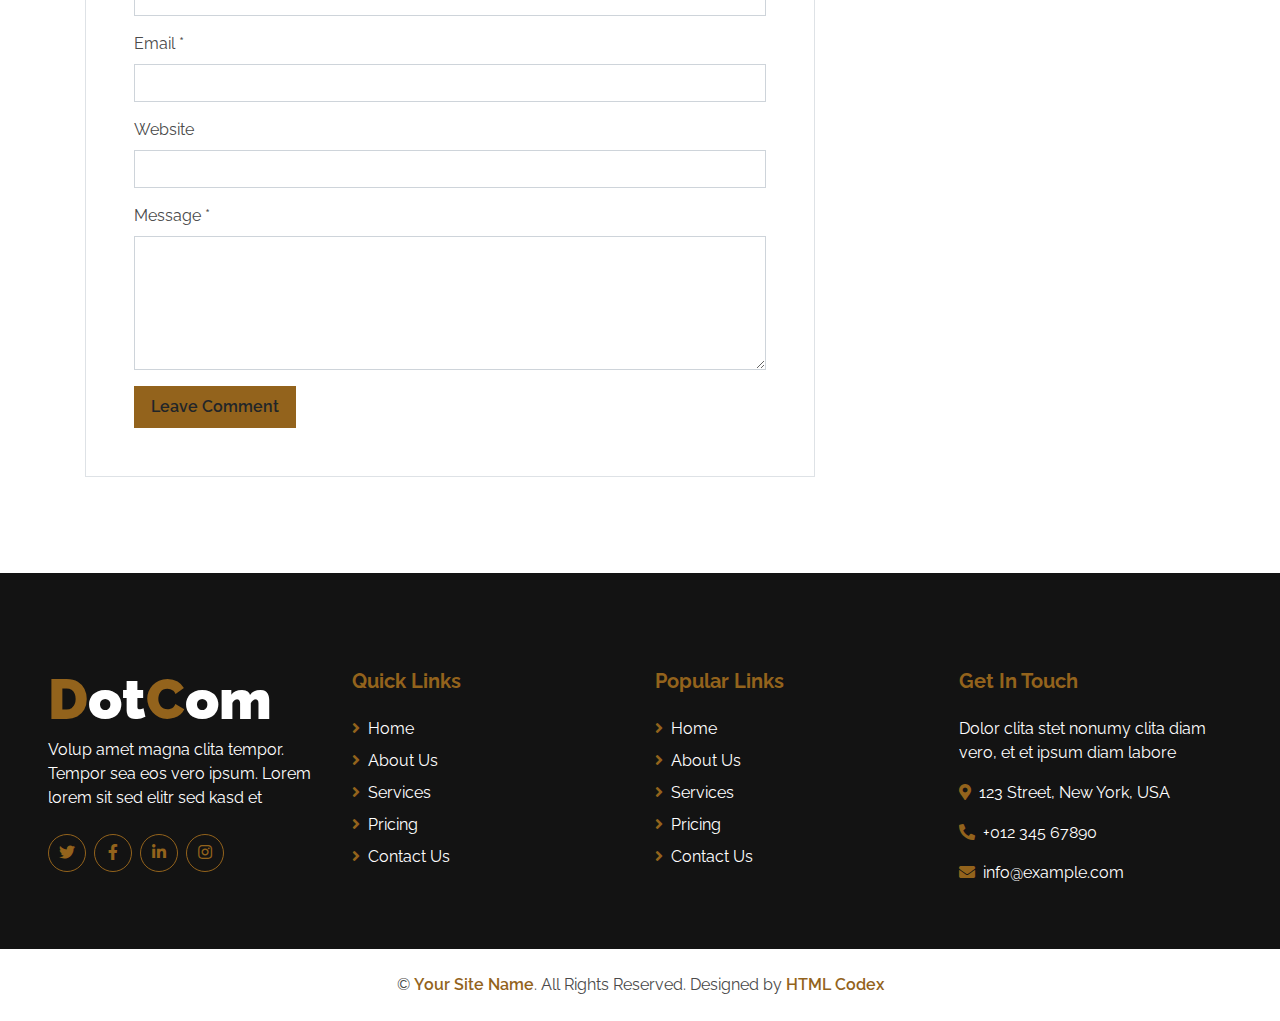
<file: single.html>
<!DOCTYPE html>
<html lang="en">

<head>
    <meta charset="utf-8">
    <title>DotCom - Creative Agency Website Template</title>
    <meta content="width=device-width, initial-scale=1.0" name="viewport">
    <meta content="Free HTML Templates" name="keywords">
    <meta content="Free HTML Templates" name="description">

    <!-- Favicon -->
    <link href="img/favicon.ico" rel="icon">

    <!-- Google Web Fonts -->
    <link rel="preconnect" href="https://fonts.gstatic.com">
    <link href="https://fonts.googleapis.com/css2?family=Raleway:wght@400;500;600;700;800;900&display=swap" rel="stylesheet"> 

    <!-- Font Awesome -->
    <link href="https://cdnjs.cloudflare.com/ajax/libs/font-awesome/5.15.0/css/all.min.css" rel="stylesheet">

    <!-- Libraries Stylesheet -->
    <link href="lib/owlcarousel/assets/owl.carousel.min.css" rel="stylesheet">

    <!-- Customized Bootstrap Stylesheet -->
    <link href="css/style.css" rel="stylesheet">
</head>

<body>
    <!-- Navbar Start -->
    <div class="container-fluid nav-bar p-0">
        <div class="container-lg p-0">
            <nav class="navbar navbar-expand-lg bg-secondary navbar-dark">
                <a href="index.html" class="navbar-brand">
                    <h1 class="m-0 text-white display-4"><span class="text-primary">D</span>ot<span class="text-primary">C</span>om</h1>
                </a>
                <button type="button" class="navbar-toggler" data-toggle="collapse" data-target="#navbarCollapse">
                    <span class="navbar-toggler-icon"></span>
                </button>
                <div class="collapse navbar-collapse justify-content-between" id="navbarCollapse">
                    <div class="navbar-nav ml-auto py-0">
                        <a href="index.html" class="nav-item nav-link">Home</a>
                        <a href="about.html" class="nav-item nav-link">About</a>
                        <a href="service.html" class="nav-item nav-link">Services</a>
                        <a href="pricing.html" class="nav-item nav-link">Pricing</a>
                        <div class="nav-item dropdown">
                            <a href="#" class="nav-link dropdown-toggle active" data-toggle="dropdown">Pages</a>
                            <div class="dropdown-menu border-0 rounded-0 m-0">
                                <a href="blog.html" class="dropdown-item">Blog Grid</a>
                                <a href="single.html" class="dropdown-item active">Blog Detail</a>
                            </div>
                        </div>
                        <a href="contact.html" class="nav-item nav-link">Contact</a>
                    </div>
                </div>
            </nav>
        </div>
    </div>
    <!-- Navbar End -->


    <!-- Page Header Start -->
    <div class="container-fluid page-header d-flex flex-column align-items-center justify-content-center pt-0 pt-lg-5 mb-5">
        <h1 class="display-4 text-white mb-3 mt-0 mt-lg-5">Blog Detail</h1>
        <div class="d-inline-flex text-white">
            <p class="m-0"><a class="text-white" href="">Home</a></p>
            <p class="m-0 px-2">/</p>
            <p class="m-0">Detail</p>
        </div>
    </div>
    <!-- Page Header Start -->


    <!-- Detail Start -->
    <div class="container py-5">
        <div class="row">
            <!-- Blog Detail Start -->
            <div class="col-lg-8">
                <div class="position-relative">
                    <img class="img-fluid w-100" src="img/blog-1.jpg" alt="">
                    <div class="position-absolute bg-primary d-flex flex-column align-items-center justify-content-center"
                        style="width: 80px; height: 80px; bottom: 0; left: 0;">
                        <h6 class="text-uppercase mt-2 mb-n2">Jan</h6>
                        <h1 class="m-0">01</h1>
                    </div>
                </div>
                <div class="pt-4 pb-2">
                    <div class="d-flex mb-3">
                        <div class="d-flex align-items-center">
                            <img class="rounded-circle" style="width: 40px; height: 40px;" src="img/user.jpg" alt="">
                            <a class="text-muted ml-2" href="">John Doe</a>
                        </div>
                        <div class="d-flex align-items-center ml-4">
                            <i class="far fa-bookmark text-primary"></i>
                            <a class="text-muted ml-2" href="">Web Design</a>
                        </div>
                    </div>
                    <h2 class="font-weight-bold">Kasd tempor diam sea justo dolor kasd amet dolor labore amet clita est diam dolor</h2>
                </div>

                <div class="mb-5">
                    <p>Sadipscing labore amet rebum est et justo gubergren. Et eirmod ipsum sit diam ut magna lorem. Nonumy vero labore lorem sanctus rebum et lorem magna kasd, stet amet magna accusam consetetur eirmod. Kasd accusam sit ipsum sadipscing et at at sanctus et. Ipsum sit gubergren dolores et, consetetur justo invidunt at et aliquyam ut et vero clita. Diam sea sea no sed dolores diam nonumy, gubergren sit stet no diam kasd vero.</p>
                    <p>Voluptua est takimata stet invidunt sed rebum nonumy stet, clita aliquyam dolores vero stet consetetur elitr takimata rebum sanctus. Sit sed accusam stet sit nonumy kasd diam dolores, sanctus lorem kasd duo dolor dolor vero sit et. Labore ipsum duo sanctus amet eos et. Consetetur no sed et aliquyam ipsum justo et, clita lorem sit vero amet amet est dolor elitr, stet et no diam sit. Dolor erat justo dolore sit invidunt.</p>
                    <h2 class="mb-4">Est dolor lorem et ea</h2>
                    <img class="img-fluid w-50 float-left mr-4 mb-3" src="img/blog-1.jpg" alt="Image">
                    <p>Diam dolor est labore duo invidunt ipsum clita et, sed et lorem voluptua tempor invidunt at est sanctus sanctus. Clita dolores sit kasd diam takimata justo diam lorem sed. Magna amet sed rebum eos. Clita no magna no dolor erat diam tempor rebum consetetur, sanctus labore sed nonumy diam lorem amet eirmod. No at tempor sea diam kasd, takimata ea nonumy elitr sadipscing gubergren erat. Gubergren at lorem invidunt sadipscing rebum sit amet ut ut, voluptua diam dolores at sadipscing stet. Clita dolor amet dolor ipsum vero ea ea eos. Invidunt sed diam dolores takimata dolor dolore dolore sit. Sit ipsum erat amet lorem et, magna sea at sed et eos. Accusam eirmod kasd lorem clita sanctus ut consetetur et. Et duo tempor sea kasd clita ipsum et. Takimata kasd diam justo est eos erat aliquyam et ut. Ea sed sadipscing no justo et eos labore, gubergren ipsum magna dolor lorem dolore, elitr aliquyam takimata sea kasd dolores diam, amet et est accusam labore eirmod vero et voluptua. Amet labore clita duo et no. Rebum voluptua magna eos magna, justo gubergren labore sit voluptua eos.</p>
                    <h3 class="mb-4">Est dolor lorem et ea</h3>
                    <img class="img-fluid w-50 float-right ml-4 mb-3" src="img/blog-2.jpg" alt="Image">
                    <p>Diam dolor est labore duo invidunt ipsum clita et, sed et lorem voluptua tempor invidunt at est sanctus sanctus. Clita dolores sit kasd diam takimata justo diam lorem sed. Magna amet sed rebum eos. Clita no magna no dolor erat diam tempor rebum consetetur, sanctus labore sed nonumy diam lorem amet eirmod. No at tempor sea diam kasd, takimata ea nonumy elitr sadipscing gubergren erat. Gubergren at lorem invidunt sadipscing rebum sit amet ut ut, voluptua diam dolores at sadipscing stet. Clita dolor amet dolor ipsum vero ea ea eos. Invidunt sed diam dolores takimata dolor dolore dolore sit. Sit ipsum erat amet lorem et, magna sea at sed et eos. Accusam eirmod kasd lorem clita sanctus ut consetetur et. Et duo tempor sea kasd clita ipsum et. Takimata kasd diam justo est eos erat aliquyam et ut. Ea sed sadipscing no justo et eos labore, gubergren ipsum magna dolor lorem dolore, elitr aliquyam takimata sea kasd dolores diam, amet et est accusam labore eirmod vero et voluptua. Amet labore clita duo et no.</p>
                </div>

                <!-- Comment List Start -->
                <div class="mb-5">
                    <h3 class="font-weight-bold mb-4">3 Comments</h3>
                    <div class="media mb-4">
                        <img src="img/user.jpg" alt="Image" class="img-fluid mr-3 mt-1" style="width: 45px;">
                        <div class="media-body">
                            <h6>John Doe <small><i>01 Jan 2045 at 12:00pm</i></small></h6>
                            <p>Diam amet duo labore stet elitr invidunt ea clita ipsum voluptua, tempor labore accusam ipsum et no at. Kasd diam tempor rebum magna dolores sed sed eirmod ipsum. Gubergren clita aliquyam consetetur sadipscing, at tempor amet ipsum diam tempor consetetur at sit.</p>
                            <button class="btn btn-sm btn-light font-weight-semi-bold">Reply</button>
                        </div>
                    </div>
                    <div class="media mb-4">
                        <img src="img/user.jpg" alt="Image" class="img-fluid mr-3 mt-1" style="width: 45px;">
                        <div class="media-body">
                            <h6>John Doe <small><i>01 Jan 2045 at 12:00pm</i></small></h6>
                            <p>Diam amet duo labore stet elitr invidunt ea clita ipsum voluptua, tempor labore accusam ipsum et no at. Kasd diam tempor rebum magna dolores sed sed eirmod ipsum. Gubergren clita aliquyam consetetur sadipscing, at tempor amet ipsum diam tempor consetetur at sit.</p>
                            <button class="btn btn-sm btn-light font-weight-semi-bold">Reply</button>
                            <div class="media mt-4">
                                <img src="img/user.jpg" alt="Image" class="img-fluid mr-3 mt-1" style="width: 45px;">
                                <div class="media-body">
                                    <h6>John Doe <small><i>01 Jan 2045 at 12:00pm</i></small></h6>
                                    <p>Diam amet duo labore stet elitr invidunt ea clita ipsum voluptua, tempor labore accusam ipsum et no at. Kasd diam tempor rebum magna dolores sed sed eirmod ipsum. Gubergren clita aliquyam consetetur sadipscing, at tempor amet ipsum diam tempor consetetur at sit.</p>
                                    <button class="btn btn-sm btn-light font-weight-semi-bold">Reply</button>
                                </div>
                            </div>
                        </div>
                    </div>
                </div>
                <!-- Comment List End -->

                <!-- Comment Form Start -->
                <div class="border p-5">
                    <h3 class="font-weight-bold mb-4">Leave a comment</h3>
                    <form>
                        <div class="form-group">
                            <label for="name">Name *</label>
                            <input type="text" class="form-control" id="name">
                        </div>
                        <div class="form-group">
                            <label for="email">Email *</label>
                            <input type="email" class="form-control" id="email">
                        </div>
                        <div class="form-group">
                            <label for="website">Website</label>
                            <input type="url" class="form-control" id="website">
                        </div>

                        <div class="form-group">
                            <label for="message">Message *</label>
                            <textarea id="message" cols="30" rows="5" class="form-control"></textarea>
                        </div>
                        <div class="form-group mb-0">
                            <input type="submit" value="Leave Comment" class="btn btn-primary font-weight-semi-bold py-2 px-3">
                        </div>
                    </form>
                </div>
                <!-- Comment Form End -->
            </div>
            <!-- Blog Detail End -->

            <!-- Sidebar Start -->
            <div class="col-lg-4 mt-5 mt-lg-0">
                <!-- Search Form Start -->
                <div class="mb-5">
                    <form action="">
                        <div class="input-group">
                            <input type="text" class="form-control form-control-lg" placeholder="Keyword">
                            <div class="input-group-append">
                                <span class="input-group-text bg-transparent text-primary"><i
                                        class="fa fa-search"></i></span>
                            </div>
                        </div>
                    </form>
                </div>
                <!-- Search Form End -->

                <!-- Category Start -->
                <div class="mb-5">
                    <h3 class="font-weight-bold mb-4">Categories</h3>
                    <ul class="list-group">
                        <li class="list-group-item d-flex justify-content-between align-items-center">
                            <a class="font-weight-semi-bold text-decoration-none" href="#"><i class="fa fa-angle-right mr-2"></i>Web Design</a>
                            <span class="badge badge-primary badge-pill">150</span>
                        </li>
                        <li class="list-group-item d-flex justify-content-between align-items-center">
                            <a class="font-weight-semi-bold text-decoration-none" href="#"><i class="fa fa-angle-right mr-2"></i>Web Development</a>
                            <span class="badge badge-primary badge-pill">131</span>
                        </li>
                        <li class="list-group-item d-flex justify-content-between align-items-center">
                            <a class="font-weight-semi-bold text-decoration-none" href="#"><i class="fa fa-angle-right mr-2"></i>Online Marketing</a>
                            <span class="badge badge-primary badge-pill">78</span>
                        </li>
                        <li class="list-group-item d-flex justify-content-between align-items-center">
                            <a class="font-weight-semi-bold text-decoration-none" href="#"><i class="fa fa-angle-right mr-2"></i>Keyword Research</a>
                            <span class="badge badge-primary badge-pill">56</span>
                        </li>
                        <li class="list-group-item d-flex justify-content-between align-items-center">
                            <a class="font-weight-semi-bold text-decoration-none" href="#"><i class="fa fa-angle-right mr-2"></i>Email Marketing</a>
                            <span class="badge badge-primary badge-pill">98</span>
                        </li>
                    </ul>
                </div>
                <!-- Category End -->

                <!-- Recent Post Start -->
                <div class="mb-5">
                    <h3 class="font-weight-bold mb-4">Recent Post</h3>
                    <div class="d-flex mb-3">
                        <img class="img-fluid" src="img/blog-1.jpg" style="width: 80px; height: 80px;" alt="">
                        <div class="d-flex align-items-center border border-left-0 px-3" style="height: 80px;">
                            <a class="text-secondary font-weight-semi-bold" href="">Lorem ipsum dolor sit amet consec adipis elit</a>
                        </div>
                    </div>
                    <div class="d-flex mb-3">
                        <img class="img-fluid" src="img/blog-2.jpg" style="width: 80px; height: 80px;" alt="">
                        <div class="d-flex align-items-center border border-left-0 px-3" style="height: 80px;">
                            <a class="text-secondary font-weight-semi-bold" href="">Lorem ipsum dolor sit amet consec adipis elit</a>
                        </div>
                    </div>
                    <div class="d-flex mb-3">
                        <img class="img-fluid" src="img/blog-1.jpg" style="width: 80px; height: 80px;" alt="">
                        <div class="d-flex align-items-center border border-left-0 px-3" style="height: 80px;">
                            <a class="text-secondary font-weight-semi-bold" href="">Lorem ipsum dolor sit amet consec adipis elit</a>
                        </div>
                    </div>
                    <div class="d-flex mb-3">
                        <img class="img-fluid" src="img/blog-2.jpg" style="width: 80px; height: 80px;" alt="">
                        <div class="d-flex align-items-center border border-left-0 px-3" style="height: 80px;">
                            <a class="text-secondary font-weight-semi-bold" href="">Lorem ipsum dolor sit amet consec adipis elit</a>
                        </div>
                    </div>
                    <div class="d-flex mb-3">
                        <img class="img-fluid" src="img/blog-1.jpg" style="width: 80px; height: 80px;" alt="">
                        <div class="d-flex align-items-center border border-left-0 px-3" style="height: 80px;">
                            <a class="text-secondary font-weight-semi-bold" href="">Lorem ipsum dolor sit amet consec adipis elit</a>
                        </div>
                    </div>
                </div>
                <!-- Recent Post End -->

                <!-- Image Start -->
                <div class="border p-3 mb-5">
                    <img src="img/blog-1.jpg" alt="" class="img-fluid">
                </div>
                <!-- Image End -->

                <!-- Tags Start -->
                <div class="mb-5">
                    <h3 class="font-weight-bold mb-4">Tag Cloud</h3>
                    <div class="d-flex flex-wrap m-n1">
                        <a href="" class="btn btn-outline-primary m-1">Design</a>
                        <a href="" class="btn btn-outline-primary m-1">Development</a>
                        <a href="" class="btn btn-outline-primary m-1">Marketing</a>
                        <a href="" class="btn btn-outline-primary m-1">SEO</a>
                        <a href="" class="btn btn-outline-primary m-1">Writing</a>
                        <a href="" class="btn btn-outline-primary m-1">Consulting</a>
                    </div>
                </div>
                <!-- Tags End -->

                <!-- Image Start -->
                <div class="border p-3 mb-5">
                    <img src="img/blog-2.jpg" alt="" class="img-fluid">
                </div>
                <!-- Image End -->

                <!-- Plain Text Start -->
                <div>
                    <h3 class="font-weight-bold mb-4">Plain Text</h3>
                    <div class="border p-3">
                        Aliquyam sed lorem stet diam dolor sed ut sit. Ut sanctus erat ea est aliquyam dolor et. Et no consetetur eos labore ea erat voluptua et. Et aliquyam dolore sed erat. Magna sanctus sed eos tempor rebum dolor, tempor clita sit et elitr eirmod.
                    </div>
                </div>
                <!-- Plain Text End -->
            </div>
            <!-- Sidebar End -->
        </div>
    </div>
    <!-- Detail End -->


    <!-- Footer Start -->
    <div class="container-fluid bg-secondary text-white mt-5 pt-5 px-sm-3 px-md-5">
        <div class="row pt-5">
            <div class="col-lg-3 col-md-6 mb-5">
                <a href="index.html" class="navbar-brand">
                    <h1 class="m-0 mt-n2 text-white display-4"><span class="text-primary">D</span>ot<span class="text-primary">C</span>om</h1>
                </a>
                <p>Volup amet magna clita tempor. Tempor sea eos vero ipsum. Lorem lorem sit sed elitr sed kasd et</p>
                <div class="d-flex justify-content-start mt-4">
                    <a class="btn btn-outline-primary rounded-circle text-center mr-2 px-0" style="width: 38px; height: 38px;" href="#"><i class="fab fa-twitter"></i></a>
                    <a class="btn btn-outline-primary rounded-circle text-center mr-2 px-0" style="width: 38px; height: 38px;" href="#"><i class="fab fa-facebook-f"></i></a>
                    <a class="btn btn-outline-primary rounded-circle text-center mr-2 px-0" style="width: 38px; height: 38px;" href="#"><i class="fab fa-linkedin-in"></i></a>
                    <a class="btn btn-outline-primary rounded-circle text-center mr-2 px-0" style="width: 38px; height: 38px;" href="#"><i class="fab fa-instagram"></i></a>
                </div>
            </div>
            <div class="col-lg-3 col-md-6 mb-5">
                <h5 class="font-weight-bold text-primary mb-4">Quick Links</h5>
                <div class="d-flex flex-column justify-content-start">
                    <a class="text-white mb-2" href="#"><i class="fa fa-angle-right text-primary mr-2"></i>Home</a>
                    <a class="text-white mb-2" href="#"><i class="fa fa-angle-right text-primary mr-2"></i>About Us</a>
                    <a class="text-white mb-2" href="#"><i class="fa fa-angle-right text-primary mr-2"></i>Services</a>
                    <a class="text-white mb-2" href="#"><i class="fa fa-angle-right text-primary mr-2"></i>Pricing</a>
                    <a class="text-white" href="#"><i class="fa fa-angle-right text-primary mr-2"></i>Contact Us</a>
                </div>
            </div>
            <div class="col-lg-3 col-md-6 mb-5">
                <h5 class="font-weight-bold text-primary mb-4">Popular Links</h5>
                <div class="d-flex flex-column justify-content-start">
                    <a class="text-white mb-2" href="#"><i class="fa fa-angle-right text-primary mr-2"></i>Home</a>
                    <a class="text-white mb-2" href="#"><i class="fa fa-angle-right text-primary mr-2"></i>About Us</a>
                    <a class="text-white mb-2" href="#"><i class="fa fa-angle-right text-primary mr-2"></i>Services</a>
                    <a class="text-white mb-2" href="#"><i class="fa fa-angle-right text-primary mr-2"></i>Pricing</a>
                    <a class="text-white" href="#"><i class="fa fa-angle-right text-primary mr-2"></i>Contact Us</a>
                </div>
            </div>
            <div class="col-lg-3 col-md-6 mb-5">
                <h5 class="font-weight-bold text-primary mb-4">Get In Touch</h5>
                <p>Dolor clita stet nonumy clita diam vero, et et ipsum diam labore</p>
                <p><i class="fa fa-map-marker-alt text-primary mr-2"></i>123 Street, New York, USA</p>
                <p><i class="fa fa-phone-alt text-primary mr-2"></i>+012 345 67890</p>
                <p><i class="fa fa-envelope text-primary mr-2"></i>info@example.com</p>
            </div>
        </div>
    </div>
    <div class="container-fluid py-4 px-sm-3 px-md-5">
        <p class="m-0 text-center">
            &copy; <a class="font-weight-semi-bold" href="#">Your Site Name</a>. All Rights Reserved. Designed by
            <a class="font-weight-semi-bold" href="https://htmlcodex.com">HTML Codex</a>
        </p>
    </div>
    <!-- Footer End -->


    <!-- Back to Top -->
    <a href="#" class="btn btn-lg btn-primary back-to-top"><i class="fa fa-angle-up"></i></a>


    <!-- JavaScript Libraries -->
    <script src="https://code.jquery.com/jquery-3.4.1.min.js"></script>
    <script src="https://stackpath.bootstrapcdn.com/bootstrap/4.4.1/js/bootstrap.bundle.min.js"></script>
    <script src="lib/easing/easing.min.js"></script>
    <script src="lib/waypoints/waypoints.min.js"></script>
    <script src="lib/counterup/counterup.min.js"></script>
    <script src="lib/owlcarousel/owl.carousel.min.js"></script>

    <!-- Contact Javascript File -->
    <script src="mail/jqBootstrapValidation.min.js"></script>
    <script src="mail/contact.js"></script>

    <!-- Template Javascript -->
    <script src="js/main.js"></script>
</body>

</html>
</file>
<file: css/style.css>
/******* Bootstrap Theming ********/
/*!
 * Bootstrap v4.5.3 (https://getbootstrap.com/)
 * Copyright 2011-2020 The Bootstrap Authors
 * Copyright 2011-2020 Twitter, Inc.
 * Licensed under MIT (https://github.com/twbs/bootstrap/blob/main/LICENSE)
 */
:root {
  --blue: #007bff;
  --indigo: #6610f2;
  --purple: #6f42c1;
  --pink: #e83e8c;
  --red: #dc3545;
  --orange: #fd7e14;
  --yellow: #ffc107;
  --green: #28a745;
  --teal: #20c997;
  --cyan: #17a2b8;
  --white: #fff;
  --gray: #6c757d;
  --gray-dark: #343a40;
  --primary: #eecb62;
  --secondary: #131313;
  --success: #28a745;
  --info: #17a2b8;
  --warning: #f5d72b;
  --danger: #dc3545;
  --light: #f8f9fa;
  --dark: #343a40;
  --breakpoint-xs: 0;
  --breakpoint-sm: 576px;
  --breakpoint-md: 768px;
  --breakpoint-lg: 992px;
  --breakpoint-xl: 1200px;
  --font-family-sans-serif: "Raleway", sans-serif;
  --font-family-monospace: SFMono-Regular, Menlo, Monaco, Consolas, "Liberation Mono", "Courier New", monospace;
}

*,
*::before,
*::after {
  box-sizing: border-box;
}

html {
  font-family: sans-serif;
  line-height: 1.15;
  -webkit-text-size-adjust: 100%;
  -webkit-tap-highlight-color: rgba(0, 0, 0, 0);
}

article, aside, figcaption, figure, footer, header, hgroup, main, nav, section {
  display: block;
}
.checkoutsection{
  flex-wrap: wrap-reverse;
}
body {
  margin: 0;
  font-family: "Raleway", sans-serif;
  font-size: 1rem;
  font-weight: 400;
  line-height: 1.5;
  color: #4A4A4A;
  text-align: left;
  background-color: #fff;
}

[tabindex="-1"]:focus:not(:focus-visible) {
  outline: 0 !important;
}

hr {
  box-sizing: content-box;
  height: 0;
  overflow: visible;
}

h1, h2, h3, h4, h5, h6 {
  margin-top: 0;
  margin-bottom: 0.5rem;
}

p {
  margin-top: 0;
  margin-bottom: 1rem;
}

abbr[title],
abbr[data-original-title] {
  text-decoration: underline;
  text-decoration: underline dotted;
  cursor: help;
  border-bottom: 0;
  text-decoration-skip-ink: none;
}

address {
  margin-bottom: 1rem;
  font-style: normal;
  line-height: inherit;
}

ol,
ul,
dl {
  margin-top: 0;
  margin-bottom: 1rem;
}

ol ol,
ul ul,
ol ul,
ul ol {
  margin-bottom: 0;
}

dt {
  font-weight: 700;
}

dd {
  margin-bottom: .5rem;
  margin-left: 0;
}

blockquote {
  margin: 0 0 1rem;
}

b,
strong {
  font-weight: bolder;
}

small {
  font-size: 80%;
}

sub,
sup {
  position: relative;
  font-size: 75%;
  line-height: 0;
  vertical-align: baseline;
}

sub {
  bottom: -.25em;
}

sup {
  top: -.5em;
}

a {
  color: #93631c;
  text-decoration: none;
  background-color: transparent;
}

a:hover {
  color: #fc8807;
  text-decoration: underline;
}

a:not([href]):not([class]) {
  color: inherit;
  text-decoration: none;
}

a:not([href]):not([class]):hover {
  color: inherit;
  text-decoration: none;
}

pre,
code,
kbd,
samp {
  font-family: SFMono-Regular, Menlo, Monaco, Consolas, "Liberation Mono", "Courier New", monospace;
  font-size: 1em;
}

pre {
  margin-top: 0;
  margin-bottom: 1rem;
  overflow: auto;
  -ms-overflow-style: scrollbar;
}

figure {
  margin: 0 0 1rem;
}

img {
  vertical-align: middle;
  border-style: none;
}

svg {
  overflow: hidden;
  vertical-align: middle;
}

table {
  border-collapse: collapse;
}

caption {
  padding-top: 0.75rem;
  padding-bottom: 0.75rem;
  color: #6c757d;
  text-align: left;
  caption-side: bottom;
}

th {
  text-align: inherit;
  text-align: -webkit-match-parent;
}

label {
  display: inline-block;
  margin-bottom: 0.5rem;
}

button {
  border-radius: 0;
}

button:focus {
  outline: 1px dotted;
  outline: 5px auto -webkit-focus-ring-color;
}

input,
button,
select,
optgroup,
textarea {
  margin: 0;
  font-family: inherit;
  font-size: inherit;
  line-height: inherit;
}

button,
input {
  overflow: visible;
}

button,
select {
  text-transform: none;
}

[role="button"] {
  cursor: pointer;
}

select {
  word-wrap: normal;
}

button,
[type="button"],
[type="reset"],
[type="submit"] {
  -webkit-appearance: button;
}

button:not(:disabled),
[type="button"]:not(:disabled),
[type="reset"]:not(:disabled),
[type="submit"]:not(:disabled) {
  cursor: pointer;
}

button::-moz-focus-inner,
[type="button"]::-moz-focus-inner,
[type="reset"]::-moz-focus-inner,
[type="submit"]::-moz-focus-inner {
  padding: 0;
  border-style: none;
}

input[type="radio"],
input[type="checkbox"] {
  box-sizing: border-box;
  padding: 0;
}

textarea {
  overflow: auto;
  resize: vertical;
}

fieldset {
  min-width: 0;
  padding: 0;
  margin: 0;
  border: 0;
}

legend {
  display: block;
  width: 100%;
  max-width: 100%;
  padding: 0;
  margin-bottom: .5rem;
  font-size: 1.5rem;
  line-height: inherit;
  color: inherit;
  white-space: normal;
}

@media (max-width: 1200px) {
  legend {
    font-size: calc(1.275rem + 0.3vw) ;
  }
}

progress {
  vertical-align: baseline;
}

[type="number"]::-webkit-inner-spin-button,
[type="number"]::-webkit-outer-spin-button {
  height: auto;
}

[type="search"] {
  outline-offset: -2px;
  -webkit-appearance: none;
}

[type="search"]::-webkit-search-decoration {
  -webkit-appearance: none;
}

::-webkit-file-upload-button {
  font: inherit;
  -webkit-appearance: button;
}

output {
  display: inline-block;
}

summary {
  display: list-item;
  cursor: pointer;
}

template {
  display: none;
}

[hidden] {
  display: none !important;
}

h1, h2, h3, h4, h5, h6,
.h1, .h2, .h3, .h4, .h5, .h6 {
  margin-bottom: 0.5rem;
  font-weight: 500;
  line-height: 1.2;
  color: #131313;
}

h1, .h1 {
  font-size: 2.5rem;
}

@media (max-width: 1200px) {
  h1, .h1 {
    font-size: calc(1.375rem + 1.5vw) ;
  }
}

h2, .h2 {
  font-size: 2rem;
}

@media (max-width: 1200px) {
  h2, .h2 {
    font-size: calc(1.325rem + 0.9vw) ;
  }
}

h3, .h3 {
  font-size: 1.75rem;
}

@media (max-width: 1200px) {
  h3, .h3 {
    font-size: calc(1.3rem + 0.6vw) ;
  }
}

h4, .h4 {
  font-size: 1.5rem;
}

@media (max-width: 1200px) {
  h4, .h4 {
    font-size: calc(1.275rem + 0.3vw) ;
  }
}

h5, .h5 {
  font-size: 1.25rem;
}

h6, .h6 {
  font-size: 1rem;
}

.lead {
  font-size: 1.25rem;
  font-weight: 300;
}

.display-1 {
  font-size: 6rem;
  font-weight: 300;
  line-height: 1.2;
}

@media (max-width: 1200px) {
  .display-1 {
    font-size: calc(1.725rem + 5.7vw) ;
  }
}

.display-2 {
  font-size: 5.5rem;
  font-weight: 300;
  line-height: 1.2;
}

@media (max-width: 1200px) {
  .display-2 {
    font-size: calc(1.675rem + 5.1vw) ;
  }
}

.display-3 {
  font-size: 4.5rem;
  font-weight: 300;
  line-height: 1.2;
}

@media (max-width: 1200px) {
  .display-3 {
    font-size: calc(1.575rem + 3.9vw) ;
  }
}

.display-4 {
  font-size: 3.5rem;
  font-weight: 300;
  line-height: 1.2;
}

@media (max-width: 1200px) {
  .display-4 {
    font-size: calc(1.475rem + 2.7vw) ;
  }
}

hr {
  margin-top: 1rem;
  margin-bottom: 1rem;
  border: 0;
  border-top: 1px solid rgba(0, 0, 0, 0.1);
}

small,
.small {
  font-size: 80%;
  font-weight: 400;
}

mark,
.mark {
  padding: 0.2em;
  background-color: #fcf8e3;
}

.list-unstyled {
  padding-left: 0;
  list-style: none;
}

.list-inline {
  padding-left: 0;
  list-style: none;
}

.list-inline-item {
  display: inline-block;
}

.list-inline-item:not(:last-child) {
  margin-right: 0.5rem;
}

.initialism {
  font-size: 90%;
  text-transform: uppercase;
}

.blockquote {
  margin-bottom: 1rem;
  font-size: 1.25rem;
}

.blockquote-footer {
  display: block;
  font-size: 80%;
  color: #6c757d;
}

.blockquote-footer::before {
  content: "\2014\00A0";
}

.img-fluid {
  max-width: 100%;
  height: auto;
}

.img-thumbnail {
  padding: 0.25rem;
  background-color: #fff;
  border: 1px solid #dee2e6;
  max-width: 100%;
  height: auto;
}

.figure {
  display: inline-block;
}

.figure-img {
  margin-bottom: 0.5rem;
  line-height: 1;
}

.figure-caption {
  font-size: 90%;
  color: #6c757d;
}

code {
  font-size: 87.5%;
  color: #e83e8c;
  word-wrap: break-word;
}

a > code {
  color: inherit;
}

kbd {
  padding: 0.2rem 0.4rem;
  font-size: 87.5%;
  color: #fff;
  background-color: #212529;
}

kbd kbd {
  padding: 0;
  font-size: 100%;
  font-weight: 700;
}

pre {
  display: block;
  font-size: 87.5%;
  color: #212529;
}

pre code {
  font-size: inherit;
  color: inherit;
  word-break: normal;
}

.pre-scrollable {
  max-height: 340px;
  overflow-y: scroll;
}

.container,
.container-fluid,
.container-sm,
.container-md,
.container-lg,
.container-xl {
  width: 100%;
  padding-right: 15px;
  padding-left: 15px;
  margin-right: auto;
  margin-left: auto;
}

@media (min-width: 576px) {
  .container, .container-sm {
    max-width: 540px;
  }
}

@media (min-width: 768px) {
  .container, .container-sm, .container-md {
    max-width: 720px;
  }
}

@media (min-width: 992px) {
  .container, .container-sm, .container-md, .container-lg {
    max-width: 960px;
  }
}

@media (min-width: 1200px) {
  .container, .container-sm, .container-md, .container-lg, .container-xl {
    max-width: 1140px;
  }
}

.row {
  display: flex;
  flex-wrap: wrap;
  margin-right: -15px;
  margin-left: -15px;
}

.no-gutters {
  margin-right: 0;
  margin-left: 0;
}

.no-gutters > .col,
.no-gutters > [class*="col-"] {
  padding-right: 0;
  padding-left: 0;
}

.col-1, .col-2, .col-3, .col-4, .col-5, .col-6, .col-7, .col-8, .col-9, .col-10, .col-11, .col-12, .col,
.col-auto, .col-sm-1, .col-sm-2, .col-sm-3, .col-sm-4, .col-sm-5, .col-sm-6, .col-sm-7, .col-sm-8, .col-sm-9, .col-sm-10, .col-sm-11, .col-sm-12, .col-sm,
.col-sm-auto, .col-md-1, .col-md-2, .col-md-3, .col-md-4, .col-md-5, .col-md-6, .col-md-7, .col-md-8, .col-md-9, .col-md-10, .col-md-11, .col-md-12, .col-md,
.col-md-auto, .col-lg-1, .col-lg-2, .col-lg-3, .col-lg-4, .col-lg-5, .col-lg-6, .col-lg-7, .col-lg-8, .col-lg-9, .col-lg-10, .col-lg-11, .col-lg-12, .col-lg,
.col-lg-auto, .col-xl-1, .col-xl-2, .col-xl-3, .col-xl-4, .col-xl-5, .col-xl-6, .col-xl-7, .col-xl-8, .col-xl-9, .col-xl-10, .col-xl-11, .col-xl-12, .col-xl,
.col-xl-auto {
  position: relative;
  width: 100%;
  padding-right: 15px;
  padding-left: 15px;
}

.col {
  flex-basis: 0;
  flex-grow: 1;
  max-width: 100%;
}

.row-cols-1 > * {
  flex: 0 0 100%;
  max-width: 100%;
}

.row-cols-2 > * {
  flex: 0 0 50%;
  max-width: 50%;
}

.row-cols-3 > * {
  flex: 0 0 33.33333%;
  max-width: 33.33333%;
}

.row-cols-4 > * {
  flex: 0 0 25%;
  max-width: 25%;
}

.row-cols-5 > * {
  flex: 0 0 20%;
  max-width: 20%;
}

.row-cols-6 > * {
  flex: 0 0 16.66667%;
  max-width: 16.66667%;
}

.col-auto {
  flex: 0 0 auto;
  width: auto;
  max-width: 100%;
}

.col-1 {
  flex: 0 0 8.33333%;
  max-width: 8.33333%;
}

.col-2 {
  flex: 0 0 16.66667%;
  max-width: 16.66667%;
}

.col-3 {
  flex: 0 0 25%;
  max-width: 25%;
}

.col-4 {
  flex: 0 0 33.33333%;
  max-width: 33.33333%;
}

.col-5 {
  flex: 0 0 41.66667%;
  max-width: 41.66667%;
}

.col-6 {
  flex: 0 0 50%;
  max-width: 50%;
}

.col-7 {
  flex: 0 0 58.33333%;
  max-width: 58.33333%;
}

.col-8 {
  flex: 0 0 66.66667%;
  max-width: 66.66667%;
}

.col-9 {
  flex: 0 0 75%;
  max-width: 75%;
}

.col-10 {
  flex: 0 0 83.33333%;
  max-width: 83.33333%;
}

.col-11 {
  flex: 0 0 91.66667%;
  max-width: 91.66667%;
}

.col-12 {
  flex: 0 0 100%;
  max-width: 100%;
}

.order-first {
  order: -1;
}

.order-last {
  order: 13;
}

.order-0 {
  order: 0;
}

.order-1 {
  order: 1;
}

.order-2 {
  order: 2;
}

.order-3 {
  order: 3;
}

.order-4 {
  order: 4;
}

.order-5 {
  order: 5;
}

.order-6 {
  order: 6;
}

.order-7 {
  order: 7;
}

.order-8 {
  order: 8;
}

.order-9 {
  order: 9;
}

.order-10 {
  order: 10;
}

.order-11 {
  order: 11;
}

.order-12 {
  order: 12;
}

.offset-1 {
  margin-left: 8.33333%;
}

.offset-2 {
  margin-left: 16.66667%;
}

.offset-3 {
  margin-left: 25%;
}

.offset-4 {
  margin-left: 33.33333%;
}

.offset-5 {
  margin-left: 41.66667%;
}

.offset-6 {
  margin-left: 50%;
}

.offset-7 {
  margin-left: 58.33333%;
}

.offset-8 {
  margin-left: 66.66667%;
}

.offset-9 {
  margin-left: 75%;
}

.offset-10 {
  margin-left: 83.33333%;
}

.offset-11 {
  margin-left: 91.66667%;
}

@media (min-width: 576px) {
  .col-sm {
    flex-basis: 0;
    flex-grow: 1;
    max-width: 100%;
  }
  .row-cols-sm-1 > * {
    flex: 0 0 100%;
    max-width: 100%;
  }
  .row-cols-sm-2 > * {
    flex: 0 0 50%;
    max-width: 50%;
  }
  .row-cols-sm-3 > * {
    flex: 0 0 33.33333%;
    max-width: 33.33333%;
  }
  .row-cols-sm-4 > * {
    flex: 0 0 25%;
    max-width: 25%;
  }
  .row-cols-sm-5 > * {
    flex: 0 0 20%;
    max-width: 20%;
  }
  .row-cols-sm-6 > * {
    flex: 0 0 16.66667%;
    max-width: 16.66667%;
  }
  .col-sm-auto {
    flex: 0 0 auto;
    width: auto;
    max-width: 100%;
  }
  .col-sm-1 {
    flex: 0 0 8.33333%;
    max-width: 8.33333%;
  }
  .col-sm-2 {
    flex: 0 0 16.66667%;
    max-width: 16.66667%;
  }
  .col-sm-3 {
    flex: 0 0 25%;
    max-width: 25%;
  }
  .col-sm-4 {
    flex: 0 0 33.33333%;
    max-width: 33.33333%;
  }
  .col-sm-5 {
    flex: 0 0 41.66667%;
    max-width: 41.66667%;
  }
  .col-sm-6 {
    flex: 0 0 50%;
    max-width: 50%;
  }
  .col-sm-7 {
    flex: 0 0 58.33333%;
    max-width: 58.33333%;
  }
  .col-sm-8 {
    flex: 0 0 66.66667%;
    max-width: 66.66667%;
  }
  .col-sm-9 {
    flex: 0 0 75%;
    max-width: 75%;
  }
  .col-sm-10 {
    flex: 0 0 83.33333%;
    max-width: 83.33333%;
  }
  .col-sm-11 {
    flex: 0 0 91.66667%;
    max-width: 91.66667%;
  }
  .col-sm-12 {
    flex: 0 0 100%;
    max-width: 100%;
  }
  .order-sm-first {
    order: -1;
  }
  .order-sm-last {
    order: 13;
  }
  .order-sm-0 {
    order: 0;
  }
  .order-sm-1 {
    order: 1;
  }
  .order-sm-2 {
    order: 2;
  }
  .order-sm-3 {
    order: 3;
  }
  .order-sm-4 {
    order: 4;
  }
  .order-sm-5 {
    order: 5;
  }
  .order-sm-6 {
    order: 6;
  }
  .order-sm-7 {
    order: 7;
  }
  .order-sm-8 {
    order: 8;
  }
  .order-sm-9 {
    order: 9;
  }
  .order-sm-10 {
    order: 10;
  }
  .order-sm-11 {
    order: 11;
  }
  .order-sm-12 {
    order: 12;
  }
  .offset-sm-0 {
    margin-left: 0;
  }
  .offset-sm-1 {
    margin-left: 8.33333%;
  }
  .offset-sm-2 {
    margin-left: 16.66667%;
  }
  .offset-sm-3 {
    margin-left: 25%;
  }
  .offset-sm-4 {
    margin-left: 33.33333%;
  }
  .offset-sm-5 {
    margin-left: 41.66667%;
  }
  .offset-sm-6 {
    margin-left: 50%;
  }
  .offset-sm-7 {
    margin-left: 58.33333%;
  }
  .offset-sm-8 {
    margin-left: 66.66667%;
  }
  .offset-sm-9 {
    margin-left: 75%;
  }
  .offset-sm-10 {
    margin-left: 83.33333%;
  }
  .offset-sm-11 {
    margin-left: 91.66667%;
  }
}

@media (min-width: 768px) {
  .col-md {
    flex-basis: 0;
    flex-grow: 1;
    max-width: 100%;
  }
  .row-cols-md-1 > * {
    flex: 0 0 100%;
    max-width: 100%;
  }
  .row-cols-md-2 > * {
    flex: 0 0 50%;
    max-width: 50%;
  }
  .row-cols-md-3 > * {
    flex: 0 0 33.33333%;
    max-width: 33.33333%;
  }
  .row-cols-md-4 > * {
    flex: 0 0 25%;
    max-width: 25%;
  }
  .row-cols-md-5 > * {
    flex: 0 0 20%;
    max-width: 20%;
  }
  .row-cols-md-6 > * {
    flex: 0 0 16.66667%;
    max-width: 16.66667%;
  }
  .col-md-auto {
    flex: 0 0 auto;
    width: auto;
    max-width: 100%;
  }
  .col-md-1 {
    flex: 0 0 8.33333%;
    max-width: 8.33333%;
  }
  .col-md-2 {
    flex: 0 0 16.66667%;
    max-width: 16.66667%;
  }
  .col-md-3 {
    flex: 0 0 25%;
    max-width: 25%;
  }
  .col-md-4 {
    flex: 0 0 33.33333%;
    max-width: 33.33333%;
  }
  .col-md-5 {
    flex: 0 0 41.66667%;
    max-width: 41.66667%;
  }
  .col-md-6 {
    flex: 0 0 50%;
    max-width: 50%;
  }
  .col-md-7 {
    flex: 0 0 58.33333%;
    max-width: 58.33333%;
  }
  .col-md-8 {
    flex: 0 0 66.66667%;
    max-width: 66.66667%;
  }
  .col-md-9 {
    flex: 0 0 75%;
    max-width: 75%;
  }
  .col-md-10 {
    flex: 0 0 83.33333%;
    max-width: 83.33333%;
  }
  .col-md-11 {
    flex: 0 0 91.66667%;
    max-width: 91.66667%;
  }
  .col-md-12 {
    flex: 0 0 100%;
    max-width: 100%;
  }
  .order-md-first {
    order: -1;
  }
  .order-md-last {
    order: 13;
  }
  .order-md-0 {
    order: 0;
  }
  .order-md-1 {
    order: 1;
  }
  .order-md-2 {
    order: 2;
  }
  .order-md-3 {
    order: 3;
  }
  .order-md-4 {
    order: 4;
  }
  .order-md-5 {
    order: 5;
  }
  .order-md-6 {
    order: 6;
  }
  .order-md-7 {
    order: 7;
  }
  .order-md-8 {
    order: 8;
  }
  .order-md-9 {
    order: 9;
  }
  .order-md-10 {
    order: 10;
  }
  .order-md-11 {
    order: 11;
  }
  .order-md-12 {
    order: 12;
  }
  .offset-md-0 {
    margin-left: 0;
  }
  .offset-md-1 {
    margin-left: 8.33333%;
  }
  .offset-md-2 {
    margin-left: 16.66667%;
  }
  .offset-md-3 {
    margin-left: 25%;
  }
  .offset-md-4 {
    margin-left: 33.33333%;
  }
  .offset-md-5 {
    margin-left: 41.66667%;
  }
  .offset-md-6 {
    margin-left: 50%;
  }
  .offset-md-7 {
    margin-left: 58.33333%;
  }
  .offset-md-8 {
    margin-left: 66.66667%;
  }
  .offset-md-9 {
    margin-left: 75%;
  }
  .offset-md-10 {
    margin-left: 83.33333%;
  }
  .offset-md-11 {
    margin-left: 91.66667%;
  }
}

@media (min-width: 992px) {
  .col-lg {
    flex-basis: 0;
    flex-grow: 1;
    max-width: 100%;
  }
  .row-cols-lg-1 > * {
    flex: 0 0 100%;
    max-width: 100%;
  }
  .row-cols-lg-2 > * {
    flex: 0 0 50%;
    max-width: 50%;
  }
  .row-cols-lg-3 > * {
    flex: 0 0 33.33333%;
    max-width: 33.33333%;
  }
  .row-cols-lg-4 > * {
    flex: 0 0 25%;
    max-width: 25%;
  }
  .row-cols-lg-5 > * {
    flex: 0 0 20%;
    max-width: 20%;
  }
  .row-cols-lg-6 > * {
    flex: 0 0 16.66667%;
    max-width: 16.66667%;
  }
  .col-lg-auto {
    flex: 0 0 auto;
    width: auto;
    max-width: 100%;
  }
  .col-lg-1 {
    flex: 0 0 8.33333%;
    max-width: 8.33333%;
  }
  .col-lg-2 {
    flex: 0 0 16.66667%;
    max-width: 16.66667%;
  }
  .col-lg-3 {
    flex: 0 0 25%;
    max-width: 25%;
  }
  .col-lg-4 {
    flex: 0 0 33.33333%;
    max-width: 33.33333%;
  }
  .col-lg-5 {
    flex: 0 0 41.66667%;
    max-width: 41.66667%;
  }
  .col-lg-6 {
    flex: 0 0 50%;
    max-width: 50%;
  }
  .col-lg-7 {
    flex: 0 0 58.33333%;
    max-width: 58.33333%;
  }
  .col-lg-8 {
    flex: 0 0 66.66667%;
    max-width: 66.66667%;
  }
  .col-lg-9 {
    flex: 0 0 75%;
    max-width: 75%;
  }
  .col-lg-10 {
    flex: 0 0 83.33333%;
    max-width: 83.33333%;
  }
  .col-lg-11 {
    flex: 0 0 91.66667%;
    max-width: 91.66667%;
  }
  .col-lg-12 {
    flex: 0 0 100%;
    max-width: 100%;
  }
  .order-lg-first {
    order: -1;
  }
  .order-lg-last {
    order: 13;
  }
  .order-lg-0 {
    order: 0;
  }
  .order-lg-1 {
    order: 1;
  }
  .order-lg-2 {
    order: 2;
  }
  .order-lg-3 {
    order: 3;
  }
  .order-lg-4 {
    order: 4;
  }
  .order-lg-5 {
    order: 5;
  }
  .order-lg-6 {
    order: 6;
  }
  .order-lg-7 {
    order: 7;
  }
  .order-lg-8 {
    order: 8;
  }
  .order-lg-9 {
    order: 9;
  }
  .order-lg-10 {
    order: 10;
  }
  .order-lg-11 {
    order: 11;
  }
  .order-lg-12 {
    order: 12;
  }
  .offset-lg-0 {
    margin-left: 0;
  }
  .offset-lg-1 {
    margin-left: 8.33333%;
  }
  .offset-lg-2 {
    margin-left: 16.66667%;
  }
  .offset-lg-3 {
    margin-left: 25%;
  }
  .offset-lg-4 {
    margin-left: 33.33333%;
  }
  .offset-lg-5 {
    margin-left: 41.66667%;
  }
  .offset-lg-6 {
    margin-left: 50%;
  }
  .offset-lg-7 {
    margin-left: 58.33333%;
  }
  .offset-lg-8 {
    margin-left: 66.66667%;
  }
  .offset-lg-9 {
    margin-left: 75%;
  }
  .offset-lg-10 {
    margin-left: 83.33333%;
  }
  .offset-lg-11 {
    margin-left: 91.66667%;
  }
}

@media (min-width: 1200px) {
  .col-xl {
    flex-basis: 0;
    flex-grow: 1;
    max-width: 100%;
  }
  .row-cols-xl-1 > * {
    flex: 0 0 100%;
    max-width: 100%;
  }
  .row-cols-xl-2 > * {
    flex: 0 0 50%;
    max-width: 50%;
  }
  .row-cols-xl-3 > * {
    flex: 0 0 33.33333%;
    max-width: 33.33333%;
  }
  .row-cols-xl-4 > * {
    flex: 0 0 25%;
    max-width: 25%;
  }
  .row-cols-xl-5 > * {
    flex: 0 0 20%;
    max-width: 20%;
  }
  .row-cols-xl-6 > * {
    flex: 0 0 16.66667%;
    max-width: 16.66667%;
  }
  .col-xl-auto {
    flex: 0 0 auto;
    width: auto;
    max-width: 100%;
  }
  .col-xl-1 {
    flex: 0 0 8.33333%;
    max-width: 8.33333%;
  }
  .col-xl-2 {
    flex: 0 0 16.66667%;
    max-width: 16.66667%;
  }
  .col-xl-3 {
    flex: 0 0 25%;
    max-width: 25%;
  }
  .col-xl-4 {
    flex: 0 0 33.33333%;
    max-width: 33.33333%;
  }
  .col-xl-5 {
    flex: 0 0 41.66667%;
    max-width: 41.66667%;
  }
  .col-xl-6 {
    flex: 0 0 50%;
    max-width: 50%;
  }
  .col-xl-7 {
    flex: 0 0 58.33333%;
    max-width: 58.33333%;
  }
  .col-xl-8 {
    flex: 0 0 66.66667%;
    max-width: 66.66667%;
  }
  .col-xl-9 {
    flex: 0 0 75%;
    max-width: 75%;
  }
  .col-xl-10 {
    flex: 0 0 83.33333%;
    max-width: 83.33333%;
  }
  .col-xl-11 {
    flex: 0 0 91.66667%;
    max-width: 91.66667%;
  }
  .col-xl-12 {
    flex: 0 0 100%;
    max-width: 100%;
  }
  .order-xl-first {
    order: -1;
  }
  .order-xl-last {
    order: 13;
  }
  .order-xl-0 {
    order: 0;
  }
  .order-xl-1 {
    order: 1;
  }
  .order-xl-2 {
    order: 2;
  }
  .order-xl-3 {
    order: 3;
  }
  .order-xl-4 {
    order: 4;
  }
  .order-xl-5 {
    order: 5;
  }
  .order-xl-6 {
    order: 6;
  }
  .order-xl-7 {
    order: 7;
  }
  .order-xl-8 {
    order: 8;
  }
  .order-xl-9 {
    order: 9;
  }
  .order-xl-10 {
    order: 10;
  }
  .order-xl-11 {
    order: 11;
  }
  .order-xl-12 {
    order: 12;
  }
  .offset-xl-0 {
    margin-left: 0;
  }
  .offset-xl-1 {
    margin-left: 8.33333%;
  }
  .offset-xl-2 {
    margin-left: 16.66667%;
  }
  .offset-xl-3 {
    margin-left: 25%;
  }
  .offset-xl-4 {
    margin-left: 33.33333%;
  }
  .offset-xl-5 {
    margin-left: 41.66667%;
  }
  .offset-xl-6 {
    margin-left: 50%;
  }
  .offset-xl-7 {
    margin-left: 58.33333%;
  }
  .offset-xl-8 {
    margin-left: 66.66667%;
  }
  .offset-xl-9 {
    margin-left: 75%;
  }
  .offset-xl-10 {
    margin-left: 83.33333%;
  }
  .offset-xl-11 {
    margin-left: 91.66667%;
  }
}

.table {
  width: 100%;
  margin-bottom: 1rem;
  color: #4A4A4A;
}

.table th,
.table td {
  padding: 0.75rem;
  vertical-align: top;
  border-top: 1px solid #dee2e6;
}

.table thead th {
  vertical-align: bottom;
  border-bottom: 2px solid #dee2e6;
}

.table tbody + tbody {
  border-top: 2px solid #dee2e6;
}

.table-sm th,
.table-sm td {
  padding: 0.3rem;
}

.table-bordered {
  border: 1px solid #dee2e6;
}

.table-bordered th,
.table-bordered td {
  border: 1px solid #dee2e6;
}

.table-bordered thead th,
.table-bordered thead td {
  border-bottom-width: 2px;
}

.table-borderless th,
.table-borderless td,
.table-borderless thead th,
.table-borderless tbody + tbody {
  border: 0;
}

.table-striped tbody tr:nth-of-type(odd) {
  background-color: rgba(0, 0, 0, 0.05);
}

.table-hover tbody tr:hover {
  color: #4A4A4A;
  background-color: rgba(0, 0, 0, 0.075);
}

.table-primary,
.table-primary > th,
.table-primary > td {
  background-color: #fee8cf;
}

.table-primary th,
.table-primary td,
.table-primary thead th,
.table-primary tbody + tbody {
  border-color: #fed4a6;
}

.table-hover .table-primary:hover {
  background-color: #fddcb6;
}

.table-hover .table-primary:hover > td,
.table-hover .table-primary:hover > th {
  background-color: #fddcb6;
}

.table-secondary,
.table-secondary > th,
.table-secondary > td {
  background-color: #bdbdbd;
}

.table-secondary th,
.table-secondary td,
.table-secondary thead th,
.table-secondary tbody + tbody {
  border-color: #848484;
}

.table-hover .table-secondary:hover {
  background-color: #b0b0b0;
}

.table-hover .table-secondary:hover > td,
.table-hover .table-secondary:hover > th {
  background-color: #b0b0b0;
}

.table-success,
.table-success > th,
.table-success > td {
  background-color: #c3e6cb;
}

.table-success th,
.table-success td,
.table-success thead th,
.table-success tbody + tbody {
  border-color: #8fd19e;
}

.table-hover .table-success:hover {
  background-color: #b1dfbb;
}

.table-hover .table-success:hover > td,
.table-hover .table-success:hover > th {
  background-color: #b1dfbb;
}

.table-info,
.table-info > th,
.table-info > td {
  background-color: #bee5eb;
}

.table-info th,
.table-info td,
.table-info thead th,
.table-info tbody + tbody {
  border-color: #86cfda;
}

.table-hover .table-info:hover {
  background-color: #abdde5;
}

.table-hover .table-info:hover > td,
.table-hover .table-info:hover > th {
  background-color: #abdde5;
}

.table-warning,
.table-warning > th,
.table-warning > td {
  background-color: #ffeeba;
}

.table-warning th,
.table-warning td,
.table-warning thead th,
.table-warning tbody + tbody {
  border-color: #ffdf7e;
}

.table-hover .table-warning:hover {
  background-color: #ffe8a1;
}

.table-hover .table-warning:hover > td,
.table-hover .table-warning:hover > th {
  background-color: #ffe8a1;
}

.table-danger,
.table-danger > th,
.table-danger > td {
  background-color: #f5c6cb;
}

.table-danger th,
.table-danger td,
.table-danger thead th,
.table-danger tbody + tbody {
  border-color: #ed969e;
}

.table-hover .table-danger:hover {
  background-color: #f1b0b7;
}

.table-hover .table-danger:hover > td,
.table-hover .table-danger:hover > th {
  background-color: #f1b0b7;
}

.table-light,
.table-light > th,
.table-light > td {
  background-color: #fdfdfe;
}

.table-light th,
.table-light td,
.table-light thead th,
.table-light tbody + tbody {
  border-color: #fbfcfc;
}

.table-hover .table-light:hover {
  background-color: #ececf6;
}

.table-hover .table-light:hover > td,
.table-hover .table-light:hover > th {
  background-color: #ececf6;
}

.table-dark,
.table-dark > th,
.table-dark > td {
  background-color: #c6c8ca;
}

.table-dark th,
.table-dark td,
.table-dark thead th,
.table-dark tbody + tbody {
  border-color: #95999c;
}

.table-hover .table-dark:hover {
  background-color: #b9bbbe;
}

.table-hover .table-dark:hover > td,
.table-hover .table-dark:hover > th {
  background-color: #b9bbbe;
}

.table-active,
.table-active > th,
.table-active > td {
  background-color: rgba(0, 0, 0, 0.075);
}

.table-hover .table-active:hover {
  background-color: rgba(0, 0, 0, 0.075);
}

.table-hover .table-active:hover > td,
.table-hover .table-active:hover > th {
  background-color: rgba(0, 0, 0, 0.075);
}

.table .thead-dark th {
  color: #fff;
  background-color: #343a40;
  border-color: #454d55;
}

.table .thead-light th {
  color: #495057;
  background-color: #e9ecef;
  border-color: #dee2e6;
}

.table-dark {
  color: #fff;
  background-color: #343a40;
}

.table-dark th,
.table-dark td,
.table-dark thead th {
  border-color: #454d55;
}

.table-dark.table-bordered {
  border: 0;
}

.table-dark.table-striped tbody tr:nth-of-type(odd) {
  background-color: rgba(255, 255, 255, 0.05);
}

.table-dark.table-hover tbody tr:hover {
  color: #fff;
  background-color: rgba(255, 255, 255, 0.075);
}

@media (max-width: 575.98px) {
  .table-responsive-sm {
    display: block;
    width: 100%;
    overflow-x: auto;
    -webkit-overflow-scrolling: touch;
  }
  .table-responsive-sm > .table-bordered {
    border: 0;
  }
}

@media (max-width: 767.98px) {
  .table-responsive-md {
    display: block;
    width: 100%;
    overflow-x: auto;
    -webkit-overflow-scrolling: touch;
  }
  .table-responsive-md > .table-bordered {
    border: 0;
  }
}

@media (max-width: 991.98px) {
  .table-responsive-lg {
    display: block;
    width: 100%;
    overflow-x: auto;
    -webkit-overflow-scrolling: touch;
  }
  .table-responsive-lg > .table-bordered {
    border: 0;
  }
}

@media (max-width: 1199.98px) {
  .table-responsive-xl {
    display: block;
    width: 100%;
    overflow-x: auto;
    -webkit-overflow-scrolling: touch;
  }
  .table-responsive-xl > .table-bordered {
    border: 0;
  }
}

.table-responsive {
  display: block;
  width: 100%;
  overflow-x: auto;
  -webkit-overflow-scrolling: touch;
}

.table-responsive > .table-bordered {
  border: 0;
}

.form-control {
  display: block;
  width: 100%;
  height: calc(1.5em + 0.75rem + 2px);
  padding: 0.375rem 0.75rem;
  font-size: 1rem;
  font-weight: 400;
  line-height: 1.5;
  color: #495057;
  background-color: #fff;
  background-clip: padding-box;
  border: 1px solid #ced4da;
  border-radius: 0;
  transition: border-color 0.15s ease-in-out, box-shadow 0.15s ease-in-out;
}

@media (prefers-reduced-motion: reduce) {
  .form-control {
    transition: none;
  }
}

.form-control::-ms-expand {
  background-color: transparent;
  border: 0;
}

.form-control:-moz-focusring {
  color: transparent;
  text-shadow: 0 0 0 #495057;
}

.form-control:focus {
  color: #495057;
  background-color: #fff;
  border-color: #fee9d1;
  outline: 0;
  box-shadow: 0 0 0 0.2rem rgba(253, 172, 83, 0.25);
}

.form-control::placeholder {
  color: #6c757d;
  opacity: 1;
}

.form-control:disabled, .form-control[readonly] {
  background-color: #e9ecef;
  opacity: 1;
}

input[type="date"].form-control,
input[type="time"].form-control,
input[type="datetime-local"].form-control,
input[type="month"].form-control {
  appearance: none;
}

select.form-control:focus::-ms-value {
  color: #495057;
  background-color: #fff;
}

.form-control-file,
.form-control-range {
  display: block;
  width: 100%;
}

.col-form-label {
  padding-top: calc(0.375rem + 1px);
  padding-bottom: calc(0.375rem + 1px);
  margin-bottom: 0;
  font-size: inherit;
  line-height: 1.5;
}

.col-form-label-lg {
  padding-top: calc(0.5rem + 1px);
  padding-bottom: calc(0.5rem + 1px);
  font-size: 1.25rem;
  line-height: 1.5;
}

.col-form-label-sm {
  padding-top: calc(0.25rem + 1px);
  padding-bottom: calc(0.25rem + 1px);
  font-size: 0.875rem;
  line-height: 1.5;
}

.form-control-plaintext {
  display: block;
  width: 100%;
  padding: 0.375rem 0;
  margin-bottom: 0;
  font-size: 1rem;
  line-height: 1.5;
  color: #4A4A4A;
  background-color: transparent;
  border: solid transparent;
  border-width: 1px 0;
}

.form-control-plaintext.form-control-sm, .form-control-plaintext.form-control-lg {
  padding-right: 0;
  padding-left: 0;
}

.form-control-sm {
  height: calc(1.5em + 0.5rem + 2px);
  padding: 0.25rem 0.5rem;
  font-size: 0.875rem;
  line-height: 1.5;
}

.form-control-lg {
  height: calc(1.5em + 1rem + 2px);
  padding: 0.5rem 1rem;
  font-size: 1.25rem;
  line-height: 1.5;
}

select.form-control[size], select.form-control[multiple] {
  height: auto;
}

textarea.form-control {
  height: auto;
}

.form-group {
  margin-bottom: 1rem;
}

.form-text {
  display: block;
  margin-top: 0.25rem;
}

.form-row {
  display: flex;
  flex-wrap: wrap;
  margin-right: -5px;
  margin-left: -5px;
}

.form-row > .col,
.form-row > [class*="col-"] {
  padding-right: 5px;
  padding-left: 5px;
}

.form-check {
  position: relative;
  display: block;
  padding-left: 1.25rem;
}

.form-check-input {
  position: absolute;
  margin-top: 0.3rem;
  margin-left: -1.25rem;
}

.form-check-input[disabled] ~ .form-check-label,
.form-check-input:disabled ~ .form-check-label {
  color: #6c757d;
}

.form-check-label {
  margin-bottom: 0;
}

.form-check-inline {
  display: inline-flex;
  align-items: center;
  padding-left: 0;
  margin-right: 0.75rem;
}

.form-check-inline .form-check-input {
  position: static;
  margin-top: 0;
  margin-right: 0.3125rem;
  margin-left: 0;
}

.valid-feedback {
  display: none;
  width: 100%;
  margin-top: 0.25rem;
  font-size: 80%;
  color: #28a745;
}

.valid-tooltip {
  position: absolute;
  top: 100%;
  left: 0;
  z-index: 5;
  display: none;
  max-width: 100%;
  padding: 0.25rem 0.5rem;
  margin-top: .1rem;
  font-size: 0.875rem;
  line-height: 1.5;
  color: #fff;
  background-color: rgba(40, 167, 69, 0.9);
}

.was-validated :valid ~ .valid-feedback,
.was-validated :valid ~ .valid-tooltip,
.is-valid ~ .valid-feedback,
.is-valid ~ .valid-tooltip {
  display: block;
}

.was-validated .form-control:valid, .form-control.is-valid {
  border-color: #28a745;
  padding-right: calc(1.5em + 0.75rem);
  background-image: url("data:image/svg+xml,%3csvg xmlns='http://www.w3.org/2000/svg' width='8' height='8' viewBox='0 0 8 8'%3e%3cpath fill='%2328a745' d='M2.3 6.73L.6 4.53c-.4-1.04.46-1.4 1.1-.8l1.1 1.4 3.4-3.8c.6-.63 1.6-.27 1.2.7l-4 4.6c-.43.5-.8.4-1.1.1z'/%3e%3c/svg%3e");
  background-repeat: no-repeat;
  background-position: right calc(0.375em + 0.1875rem) center;
  background-size: calc(0.75em + 0.375rem) calc(0.75em + 0.375rem);
}

.was-validated .form-control:valid:focus, .form-control.is-valid:focus {
  border-color: #28a745;
  box-shadow: 0 0 0 0.2rem rgba(40, 167, 69, 0.25);
}

.was-validated textarea.form-control:valid, textarea.form-control.is-valid {
  padding-right: calc(1.5em + 0.75rem);
  background-position: top calc(0.375em + 0.1875rem) right calc(0.375em + 0.1875rem);
}

.was-validated .custom-select:valid, .custom-select.is-valid {
  border-color: #28a745;
  padding-right: calc(0.75em + 2.3125rem);
  background: url("data:image/svg+xml,%3csvg xmlns='http://www.w3.org/2000/svg' width='4' height='5' viewBox='0 0 4 5'%3e%3cpath fill='%23343a40' d='M2 0L0 2h4zm0 5L0 3h4z'/%3e%3c/svg%3e") no-repeat right 0.75rem center/8px 10px, url("data:image/svg+xml,%3csvg xmlns='http://www.w3.org/2000/svg' width='8' height='8' viewBox='0 0 8 8'%3e%3cpath fill='%2328a745' d='M2.3 6.73L.6 4.53c-.4-1.04.46-1.4 1.1-.8l1.1 1.4 3.4-3.8c.6-.63 1.6-.27 1.2.7l-4 4.6c-.43.5-.8.4-1.1.1z'/%3e%3c/svg%3e") #fff no-repeat center right 1.75rem/calc(0.75em + 0.375rem) calc(0.75em + 0.375rem);
}

.was-validated .custom-select:valid:focus, .custom-select.is-valid:focus {
  border-color: #28a745;
  box-shadow: 0 0 0 0.2rem rgba(40, 167, 69, 0.25);
}

.was-validated .form-check-input:valid ~ .form-check-label, .form-check-input.is-valid ~ .form-check-label {
  color: #28a745;
}

.was-validated .form-check-input:valid ~ .valid-feedback,
.was-validated .form-check-input:valid ~ .valid-tooltip, .form-check-input.is-valid ~ .valid-feedback,
.form-check-input.is-valid ~ .valid-tooltip {
  display: block;
}

.was-validated .custom-control-input:valid ~ .custom-control-label, .custom-control-input.is-valid ~ .custom-control-label {
  color: #28a745;
}

.was-validated .custom-control-input:valid ~ .custom-control-label::before, .custom-control-input.is-valid ~ .custom-control-label::before {
  border-color: #28a745;
}

.was-validated .custom-control-input:valid:checked ~ .custom-control-label::before, .custom-control-input.is-valid:checked ~ .custom-control-label::before {
  border-color: #34ce57;
  background-color: #34ce57;
}

.was-validated .custom-control-input:valid:focus ~ .custom-control-label::before, .custom-control-input.is-valid:focus ~ .custom-control-label::before {
  box-shadow: 0 0 0 0.2rem rgba(40, 167, 69, 0.25);
}

.was-validated .custom-control-input:valid:focus:not(:checked) ~ .custom-control-label::before, .custom-control-input.is-valid:focus:not(:checked) ~ .custom-control-label::before {
  border-color: #28a745;
}

.was-validated .custom-file-input:valid ~ .custom-file-label, .custom-file-input.is-valid ~ .custom-file-label {
  border-color: #28a745;
}

.was-validated .custom-file-input:valid:focus ~ .custom-file-label, .custom-file-input.is-valid:focus ~ .custom-file-label {
  border-color: #28a745;
  box-shadow: 0 0 0 0.2rem rgba(40, 167, 69, 0.25);
}

.invalid-feedback {
  display: none;
  width: 100%;
  margin-top: 0.25rem;
  font-size: 80%;
  color: #dc3545;
}

.invalid-tooltip {
  position: absolute;
  top: 100%;
  left: 0;
  z-index: 5;
  display: none;
  max-width: 100%;
  padding: 0.25rem 0.5rem;
  margin-top: .1rem;
  font-size: 0.875rem;
  line-height: 1.5;
  color: #fff;
  background-color: rgba(220, 53, 69, 0.9);
}

.was-validated :invalid ~ .invalid-feedback,
.was-validated :invalid ~ .invalid-tooltip,
.is-invalid ~ .invalid-feedback,
.is-invalid ~ .invalid-tooltip {
  display: block;
}

.was-validated .form-control:invalid, .form-control.is-invalid {
  border-color: #dc3545;
  padding-right: calc(1.5em + 0.75rem);
  background-image: url("data:image/svg+xml,%3csvg xmlns='http://www.w3.org/2000/svg' width='12' height='12' fill='none' stroke='%23dc3545' viewBox='0 0 12 12'%3e%3ccircle cx='6' cy='6' r='4.5'/%3e%3cpath stroke-linejoin='round' d='M5.8 3.6h.4L6 6.5z'/%3e%3ccircle cx='6' cy='8.2' r='.6' fill='%23dc3545' stroke='none'/%3e%3c/svg%3e");
  background-repeat: no-repeat;
  background-position: right calc(0.375em + 0.1875rem) center;
  background-size: calc(0.75em + 0.375rem) calc(0.75em + 0.375rem);
}

.was-validated .form-control:invalid:focus, .form-control.is-invalid:focus {
  border-color: #dc3545;
  box-shadow: 0 0 0 0.2rem rgba(220, 53, 69, 0.25);
}

.was-validated textarea.form-control:invalid, textarea.form-control.is-invalid {
  padding-right: calc(1.5em + 0.75rem);
  background-position: top calc(0.375em + 0.1875rem) right calc(0.375em + 0.1875rem);
}

.was-validated .custom-select:invalid, .custom-select.is-invalid {
  border-color: #dc3545;
  padding-right: calc(0.75em + 2.3125rem);
  background: url("data:image/svg+xml,%3csvg xmlns='http://www.w3.org/2000/svg' width='4' height='5' viewBox='0 0 4 5'%3e%3cpath fill='%23343a40' d='M2 0L0 2h4zm0 5L0 3h4z'/%3e%3c/svg%3e") no-repeat right 0.75rem center/8px 10px, url("data:image/svg+xml,%3csvg xmlns='http://www.w3.org/2000/svg' width='12' height='12' fill='none' stroke='%23dc3545' viewBox='0 0 12 12'%3e%3ccircle cx='6' cy='6' r='4.5'/%3e%3cpath stroke-linejoin='round' d='M5.8 3.6h.4L6 6.5z'/%3e%3ccircle cx='6' cy='8.2' r='.6' fill='%23dc3545' stroke='none'/%3e%3c/svg%3e") #fff no-repeat center right 1.75rem/calc(0.75em + 0.375rem) calc(0.75em + 0.375rem);
}

.was-validated .custom-select:invalid:focus, .custom-select.is-invalid:focus {
  border-color: #dc3545;
  box-shadow: 0 0 0 0.2rem rgba(220, 53, 69, 0.25);
}

.was-validated .form-check-input:invalid ~ .form-check-label, .form-check-input.is-invalid ~ .form-check-label {
  color: #dc3545;
}

.was-validated .form-check-input:invalid ~ .invalid-feedback,
.was-validated .form-check-input:invalid ~ .invalid-tooltip, .form-check-input.is-invalid ~ .invalid-feedback,
.form-check-input.is-invalid ~ .invalid-tooltip {
  display: block;
}

.was-validated .custom-control-input:invalid ~ .custom-control-label, .custom-control-input.is-invalid ~ .custom-control-label {
  color: #dc3545;
}

.was-validated .custom-control-input:invalid ~ .custom-control-label::before, .custom-control-input.is-invalid ~ .custom-control-label::before {
  border-color: #dc3545;
}

.was-validated .custom-control-input:invalid:checked ~ .custom-control-label::before, .custom-control-input.is-invalid:checked ~ .custom-control-label::before {
  border-color: #e4606d;
  background-color: #e4606d;
}

.was-validated .custom-control-input:invalid:focus ~ .custom-control-label::before, .custom-control-input.is-invalid:focus ~ .custom-control-label::before {
  box-shadow: 0 0 0 0.2rem rgba(220, 53, 69, 0.25);
}

.was-validated .custom-control-input:invalid:focus:not(:checked) ~ .custom-control-label::before, .custom-control-input.is-invalid:focus:not(:checked) ~ .custom-control-label::before {
  border-color: #dc3545;
}

.was-validated .custom-file-input:invalid ~ .custom-file-label, .custom-file-input.is-invalid ~ .custom-file-label {
  border-color: #dc3545;
}

.was-validated .custom-file-input:invalid:focus ~ .custom-file-label, .custom-file-input.is-invalid:focus ~ .custom-file-label {
  border-color: #dc3545;
  box-shadow: 0 0 0 0.2rem rgba(220, 53, 69, 0.25);
}

.form-inline {
  display: flex;
  flex-flow: row wrap;
  align-items: center;
}

.form-inline .form-check {
  width: 100%;
}

@media (min-width: 576px) {
  .form-inline label {
    display: flex;
    align-items: center;
    justify-content: center;
    margin-bottom: 0;
  }
  .form-inline .form-group {
    display: flex;
    flex: 0 0 auto;
    flex-flow: row wrap;
    align-items: center;
    margin-bottom: 0;
  }
  .form-inline .form-control {
    display: inline-block;
    width: auto;
    vertical-align: middle;
  }
  .form-inline .form-control-plaintext {
    display: inline-block;
  }
  .form-inline .input-group,
  .form-inline .custom-select {
    width: auto;
  }
  .form-inline .form-check {
    display: flex;
    align-items: center;
    justify-content: center;
    width: auto;
    padding-left: 0;
  }
  .form-inline .form-check-input {
    position: relative;
    flex-shrink: 0;
    margin-top: 0;
    margin-right: 0.25rem;
    margin-left: 0;
  }
  .form-inline .custom-control {
    align-items: center;
    justify-content: center;
  }
  .form-inline .custom-control-label {
    margin-bottom: 0;
  }
}

.btn {
  display: inline-block;
  font-weight: 400;
  color: #4A4A4A;
  text-align: center;
  vertical-align: middle;
  user-select: none;
  background-color: transparent;
  border: 1px solid transparent;
  padding: 0.375rem 0.75rem;
  font-size: 1rem;
  line-height: 1.5;
  border-radius: 0;
  transition: color 0.15s ease-in-out, background-color 0.15s ease-in-out, border-color 0.15s ease-in-out, box-shadow 0.15s ease-in-out;
}

@media (prefers-reduced-motion: reduce) {
  .btn {
    transition: none;
  }
}

.btn:hover {
  color: #4A4A4A;
  text-decoration: none;
}

.btn:focus, .btn.focus {
  outline: 0;
  box-shadow: 0 0 0 0.2rem rgba(253, 172, 83, 0.25);
}

.btn.disabled, .btn:disabled {
  opacity: 0.65;
}

.btn:not(:disabled):not(.disabled) {
  cursor: pointer;
}

a.btn.disabled,
fieldset:disabled a.btn {
  pointer-events: none;
}

.btn-primary {
  color: #212529;
  background-color: #93631c;
  border-color: #93631c;
}

.btn-primary:hover {
  color: #212529;
  background-color: #fd9a2d;
  border-color: #fc9421;
}

.btn-primary:focus, .btn-primary.focus {
  color: #212529;
  background-color: #fd9a2d;
  border-color: #fc9421;
  box-shadow: 0 0 0 0.2rem rgba(220, 152, 77, 0.5);
}

.btn-primary.disabled, .btn-primary:disabled {
  color: #212529;
  background-color: #93631c;
  border-color: #93631c;
}

.btn-primary:not(:disabled):not(.disabled):active, .btn-primary:not(:disabled):not(.disabled).active,
.show > .btn-primary.dropdown-toggle {
  color: #212529;
  background-color: #fc9421;
  border-color: #fc8e14;
}

.btn-primary:not(:disabled):not(.disabled):active:focus, .btn-primary:not(:disabled):not(.disabled).active:focus,
.show > .btn-primary.dropdown-toggle:focus {
  box-shadow: 0 0 0 0.2rem rgba(220, 152, 77, 0.5);
}

.btn-secondary {
  color: #fff;
  background-color: #131313;
  border-color: #131313;
}

.btn-secondary:hover {
  color: #fff;
  background-color: black;
  border-color: black;
}

.btn-secondary:focus, .btn-secondary.focus {
  color: #fff;
  background-color: black;
  border-color: black;
  box-shadow: 0 0 0 0.2rem rgba(54, 54, 54, 0.5);
}

.btn-secondary.disabled, .btn-secondary:disabled {
  color: #fff;
  background-color: #131313;
  border-color: #131313;
}

.btn-secondary:not(:disabled):not(.disabled):active, .btn-secondary:not(:disabled):not(.disabled).active,
.show > .btn-secondary.dropdown-toggle {
  color: #fff;
  background-color: black;
  border-color: black;
}

.btn-secondary:not(:disabled):not(.disabled):active:focus, .btn-secondary:not(:disabled):not(.disabled).active:focus,
.show > .btn-secondary.dropdown-toggle:focus {
  box-shadow: 0 0 0 0.2rem rgba(54, 54, 54, 0.5);
}

.btn-success {
  color: #fff;
  background-color: #28a745;
  border-color: #28a745;
}

.btn-success:hover {
  color: #fff;
  background-color: #218838;
  border-color: #1e7e34;
}

.btn-success:focus, .btn-success.focus {
  color: #fff;
  background-color: #218838;
  border-color: #1e7e34;
  box-shadow: 0 0 0 0.2rem rgba(72, 180, 97, 0.5);
}

.btn-success.disabled, .btn-success:disabled {
  color: #fff;
  background-color: #28a745;
  border-color: #28a745;
}

.btn-success:not(:disabled):not(.disabled):active, .btn-success:not(:disabled):not(.disabled).active,
.show > .btn-success.dropdown-toggle {
  color: #fff;
  background-color: #1e7e34;
  border-color: #1c7430;
}

.btn-success:not(:disabled):not(.disabled):active:focus, .btn-success:not(:disabled):not(.disabled).active:focus,
.show > .btn-success.dropdown-toggle:focus {
  box-shadow: 0 0 0 0.2rem rgba(72, 180, 97, 0.5);
}

.btn-info {
  color: #fff;
  background-color: #17a2b8;
  border-color: #17a2b8;
}

.btn-info:hover {
  color: #fff;
  background-color: #138496;
  border-color: #117a8b;
}

.btn-info:focus, .btn-info.focus {
  color: #fff;
  background-color: #138496;
  border-color: #117a8b;
  box-shadow: 0 0 0 0.2rem rgba(58, 176, 195, 0.5);
}

.btn-info.disabled, .btn-info:disabled {
  color: #fff;
  background-color: #17a2b8;
  border-color: #17a2b8;
}

.btn-info:not(:disabled):not(.disabled):active, .btn-info:not(:disabled):not(.disabled).active,
.show > .btn-info.dropdown-toggle {
  color: #fff;
  background-color: #117a8b;
  border-color: #10707f;
}

.btn-info:not(:disabled):not(.disabled):active:focus, .btn-info:not(:disabled):not(.disabled).active:focus,
.show > .btn-info.dropdown-toggle:focus {
  box-shadow: 0 0 0 0.2rem rgba(58, 176, 195, 0.5);
}

.btn-warning {
  color: #212529;
  background-color: #ffc107;
  border-color: #ffc107;
}

.btn-warning:hover {
  color: #212529;
  background-color: #e0a800;
  border-color: #d39e00;
}

.btn-warning:focus, .btn-warning.focus {
  color: #212529;
  background-color: #e0a800;
  border-color: #d39e00;
  box-shadow: 0 0 0 0.2rem rgba(222, 170, 12, 0.5);
}

.btn-warning.disabled, .btn-warning:disabled {
  color: #212529;
  background-color: #ffc107;
  border-color: #ffc107;
}

.btn-warning:not(:disabled):not(.disabled):active, .btn-warning:not(:disabled):not(.disabled).active,
.show > .btn-warning.dropdown-toggle {
  color: #212529;
  background-color: #d39e00;
  border-color: #c69500;
}

.btn-warning:not(:disabled):not(.disabled):active:focus, .btn-warning:not(:disabled):not(.disabled).active:focus,
.show > .btn-warning.dropdown-toggle:focus {
  box-shadow: 0 0 0 0.2rem rgba(222, 170, 12, 0.5);
}

.btn-danger {
  color: #fff;
  background-color: #dc3545;
  border-color: #dc3545;
}

.btn-danger:hover {
  color: #fff;
  background-color: #c82333;
  border-color: #bd2130;
}

.btn-danger:focus, .btn-danger.focus {
  color: #fff;
  background-color: #c82333;
  border-color: #bd2130;
  box-shadow: 0 0 0 0.2rem rgba(225, 83, 97, 0.5);
}

.btn-danger.disabled, .btn-danger:disabled {
  color: #fff;
  background-color: #dc3545;
  border-color: #dc3545;
}

.btn-danger:not(:disabled):not(.disabled):active, .btn-danger:not(:disabled):not(.disabled).active,
.show > .btn-danger.dropdown-toggle {
  color: #fff;
  background-color: #bd2130;
  border-color: #b21f2d;
}

.btn-danger:not(:disabled):not(.disabled):active:focus, .btn-danger:not(:disabled):not(.disabled).active:focus,
.show > .btn-danger.dropdown-toggle:focus {
  box-shadow: 0 0 0 0.2rem rgba(225, 83, 97, 0.5);
}

.btn-light {
  color: #212529;
  background-color: #f8f9fa;
  border-color: #f8f9fa;
}

.btn-light:hover {
  color: #212529;
  background-color: #e2e6ea;
  border-color: #dae0e5;
}

.btn-light:focus, .btn-light.focus {
  color: #212529;
  background-color: #e2e6ea;
  border-color: #dae0e5;
  box-shadow: 0 0 0 0.2rem rgba(216, 217, 219, 0.5);
}

.btn-light.disabled, .btn-light:disabled {
  color: #212529;
  background-color: #f8f9fa;
  border-color: #f8f9fa;
}

.btn-light:not(:disabled):not(.disabled):active, .btn-light:not(:disabled):not(.disabled).active,
.show > .btn-light.dropdown-toggle {
  color: #212529;
  background-color: #dae0e5;
  border-color: #d3d9df;
}

.btn-light:not(:disabled):not(.disabled):active:focus, .btn-light:not(:disabled):not(.disabled).active:focus,
.show > .btn-light.dropdown-toggle:focus {
  box-shadow: 0 0 0 0.2rem rgba(216, 217, 219, 0.5);
}

.btn-dark {
  color: #fff;
  background-color: #343a40;
  border-color: #343a40;
}

.btn-dark:hover {
  color: #fff;
  background-color: #23272b;
  border-color: #1d2124;
}

.btn-dark:focus, .btn-dark.focus {
  color: #fff;
  background-color: #23272b;
  border-color: #1d2124;
  box-shadow: 0 0 0 0.2rem rgba(82, 88, 93, 0.5);
}

.btn-dark.disabled, .btn-dark:disabled {
  color: #fff;
  background-color: #343a40;
  border-color: #343a40;
}

.btn-dark:not(:disabled):not(.disabled):active, .btn-dark:not(:disabled):not(.disabled).active,
.show > .btn-dark.dropdown-toggle {
  color: #fff;
  background-color: #1d2124;
  border-color: #171a1d;
}

.btn-dark:not(:disabled):not(.disabled):active:focus, .btn-dark:not(:disabled):not(.disabled).active:focus,
.show > .btn-dark.dropdown-toggle:focus {
  box-shadow: 0 0 0 0.2rem rgba(82, 88, 93, 0.5);
}

.btn-outline-primary {
  color: #93631c;
  border-color: #93631c;
}

.btn-outline-primary:hover {
  color: #212529;
  background-color: #93631c;
  border-color: #93631c;
}

.btn-outline-primary:focus, .btn-outline-primary.focus {
  box-shadow: 0 0 0 0.2rem rgba(253, 172, 83, 0.5);
}

.btn-outline-primary.disabled, .btn-outline-primary:disabled {
  color: #93631c;
  background-color: transparent;
}

.btn-outline-primary:not(:disabled):not(.disabled):active, .btn-outline-primary:not(:disabled):not(.disabled).active,
.show > .btn-outline-primary.dropdown-toggle {
  color: #212529;
  background-color: #93631c;
  border-color: #93631c;
}

.btn-outline-primary:not(:disabled):not(.disabled):active:focus, .btn-outline-primary:not(:disabled):not(.disabled).active:focus,
.show > .btn-outline-primary.dropdown-toggle:focus {
  box-shadow: 0 0 0 0.2rem rgba(253, 172, 83, 0.5);
}

.btn-outline-secondary {
  color: #131313;
  border-color: #131313;
}

.btn-outline-secondary:hover {
  color: #fff;
  background-color: #131313;
  border-color: #131313;
}

.btn-outline-secondary:focus, .btn-outline-secondary.focus {
  box-shadow: 0 0 0 0.2rem rgba(19, 19, 19, 0.5);
}

.btn-outline-secondary.disabled, .btn-outline-secondary:disabled {
  color: #131313;
  background-color: transparent;
}

.btn-outline-secondary:not(:disabled):not(.disabled):active, .btn-outline-secondary:not(:disabled):not(.disabled).active,
.show > .btn-outline-secondary.dropdown-toggle {
  color: #fff;
  background-color: #131313;
  border-color: #131313;
}

.btn-outline-secondary:not(:disabled):not(.disabled):active:focus, .btn-outline-secondary:not(:disabled):not(.disabled).active:focus,
.show > .btn-outline-secondary.dropdown-toggle:focus {
  box-shadow: 0 0 0 0.2rem rgba(19, 19, 19, 0.5);
}

.btn-outline-success {
  color: #28a745;
  border-color: #28a745;
}

.btn-outline-success:hover {
  color: #fff;
  background-color: #28a745;
  border-color: #28a745;
}

.btn-outline-success:focus, .btn-outline-success.focus {
  box-shadow: 0 0 0 0.2rem rgba(40, 167, 69, 0.5);
}

.btn-outline-success.disabled, .btn-outline-success:disabled {
  color: #28a745;
  background-color: transparent;
}

.btn-outline-success:not(:disabled):not(.disabled):active, .btn-outline-success:not(:disabled):not(.disabled).active,
.show > .btn-outline-success.dropdown-toggle {
  color: #fff;
  background-color: #28a745;
  border-color: #28a745;
}

.btn-outline-success:not(:disabled):not(.disabled):active:focus, .btn-outline-success:not(:disabled):not(.disabled).active:focus,
.show > .btn-outline-success.dropdown-toggle:focus {
  box-shadow: 0 0 0 0.2rem rgba(40, 167, 69, 0.5);
}

.btn-outline-info {
  color: #17a2b8;
  border-color: #17a2b8;
}

.btn-outline-info:hover {
  color: #fff;
  background-color: #17a2b8;
  border-color: #17a2b8;
}

.btn-outline-info:focus, .btn-outline-info.focus {
  box-shadow: 0 0 0 0.2rem rgba(23, 162, 184, 0.5);
}

.btn-outline-info.disabled, .btn-outline-info:disabled {
  color: #17a2b8;
  background-color: transparent;
}

.btn-outline-info:not(:disabled):not(.disabled):active, .btn-outline-info:not(:disabled):not(.disabled).active,
.show > .btn-outline-info.dropdown-toggle {
  color: #fff;
  background-color: #17a2b8;
  border-color: #17a2b8;
}

.btn-outline-info:not(:disabled):not(.disabled):active:focus, .btn-outline-info:not(:disabled):not(.disabled).active:focus,
.show > .btn-outline-info.dropdown-toggle:focus {
  box-shadow: 0 0 0 0.2rem rgba(23, 162, 184, 0.5);
}

.btn-outline-warning {
  color: #ffc107;
  border-color: #ffc107;
}

.btn-outline-warning:hover {
  color: #212529;
  background-color: #ffc107;
  border-color: #ffc107;
}

.btn-outline-warning:focus, .btn-outline-warning.focus {
  box-shadow: 0 0 0 0.2rem rgba(255, 193, 7, 0.5);
}

.btn-outline-warning.disabled, .btn-outline-warning:disabled {
  color: #ffc107;
  background-color: transparent;
}

.btn-outline-warning:not(:disabled):not(.disabled):active, .btn-outline-warning:not(:disabled):not(.disabled).active,
.show > .btn-outline-warning.dropdown-toggle {
  color: #212529;
  background-color: #ffc107;
  border-color: #ffc107;
}

.btn-outline-warning:not(:disabled):not(.disabled):active:focus, .btn-outline-warning:not(:disabled):not(.disabled).active:focus,
.show > .btn-outline-warning.dropdown-toggle:focus {
  box-shadow: 0 0 0 0.2rem rgba(255, 193, 7, 0.5);
}

.btn-outline-danger {
  color: #dc3545;
  border-color: #dc3545;
}

.btn-outline-danger:hover {
  color: #fff;
  background-color: #dc3545;
  border-color: #dc3545;
}

.btn-outline-danger:focus, .btn-outline-danger.focus {
  box-shadow: 0 0 0 0.2rem rgba(220, 53, 69, 0.5);
}

.btn-outline-danger.disabled, .btn-outline-danger:disabled {
  color: #dc3545;
  background-color: transparent;
}

.btn-outline-danger:not(:disabled):not(.disabled):active, .btn-outline-danger:not(:disabled):not(.disabled).active,
.show > .btn-outline-danger.dropdown-toggle {
  color: #fff;
  background-color: #dc3545;
  border-color: #dc3545;
}

.btn-outline-danger:not(:disabled):not(.disabled):active:focus, .btn-outline-danger:not(:disabled):not(.disabled).active:focus,
.show > .btn-outline-danger.dropdown-toggle:focus {
  box-shadow: 0 0 0 0.2rem rgba(220, 53, 69, 0.5);
}

.btn-outline-light {
  color: #f8f9fa;
  border-color: #f8f9fa;
}

.btn-outline-light:hover {
  color: #212529;
  background-color: #f8f9fa;
  border-color: #f8f9fa;
}

.btn-outline-light:focus, .btn-outline-light.focus {
  box-shadow: 0 0 0 0.2rem rgba(248, 249, 250, 0.5);
}

.btn-outline-light.disabled, .btn-outline-light:disabled {
  color: #f8f9fa;
  background-color: transparent;
}

.btn-outline-light:not(:disabled):not(.disabled):active, .btn-outline-light:not(:disabled):not(.disabled).active,
.show > .btn-outline-light.dropdown-toggle {
  color: #212529;
  background-color: #f8f9fa;
  border-color: #f8f9fa;
}

.btn-outline-light:not(:disabled):not(.disabled):active:focus, .btn-outline-light:not(:disabled):not(.disabled).active:focus,
.show > .btn-outline-light.dropdown-toggle:focus {
  box-shadow: 0 0 0 0.2rem rgba(248, 249, 250, 0.5);
}

.btn-outline-dark {
  color: #343a40;
  border-color: #343a40;
}

.btn-outline-dark:hover {
  color: #fff;
  background-color: #343a40;
  border-color: #343a40;
}

.btn-outline-dark:focus, .btn-outline-dark.focus {
  box-shadow: 0 0 0 0.2rem rgba(52, 58, 64, 0.5);
}

.btn-outline-dark.disabled, .btn-outline-dark:disabled {
  color: #343a40;
  background-color: transparent;
}

.btn-outline-dark:not(:disabled):not(.disabled):active, .btn-outline-dark:not(:disabled):not(.disabled).active,
.show > .btn-outline-dark.dropdown-toggle {
  color: #fff;
  background-color: #343a40;
  border-color: #343a40;
}

.btn-outline-dark:not(:disabled):not(.disabled):active:focus, .btn-outline-dark:not(:disabled):not(.disabled).active:focus,
.show > .btn-outline-dark.dropdown-toggle:focus {
  box-shadow: 0 0 0 0.2rem rgba(52, 58, 64, 0.5);
}

.btn-link {
  font-weight: 400;
  color: #93631c;
  text-decoration: none;
}

.btn-link:hover {
  color: #fc8807;
  text-decoration: underline;
}

.btn-link:focus, .btn-link.focus {
  text-decoration: underline;
}

.btn-link:disabled, .btn-link.disabled {
  color: #6c757d;
  pointer-events: none;
}

.btn-lg, .btn-group-lg > .btn {
  padding: 0.5rem 1rem;
  font-size: 1.25rem;
  line-height: 1.5;
  border-radius: 0;
}

.btn-sm, .btn-group-sm > .btn {
  padding: 0.25rem 0.5rem;
  font-size: 0.875rem;
  line-height: 1.5;
  border-radius: 0;
}

.btn-block {
  display: block;
  width: 100%;
}

.btn-block + .btn-block {
  margin-top: 0.5rem;
}

input[type="submit"].btn-block,
input[type="reset"].btn-block,
input[type="button"].btn-block {
  width: 100%;
}

.fade {
  transition: opacity 0.15s linear;
}

@media (prefers-reduced-motion: reduce) {
  .fade {
    transition: none;
  }
}

.fade:not(.show) {
  opacity: 0;
}

.collapse:not(.show) {
  display: none;
}

.collapsing {
  position: relative;
  height: 0;
  overflow: hidden;
  transition: height 0.35s ease;
}

@media (prefers-reduced-motion: reduce) {
  .collapsing {
    transition: none;
  }
}

.dropup,
.dropright,
.dropdown,
.dropleft {
  position: relative;
}

.dropdown-toggle {
  white-space: nowrap;
}

.dropdown-toggle::after {
  display: inline-block;
  margin-left: 0.255em;
  vertical-align: 0.255em;
  content: "";
  border-top: 0.3em solid;
  border-right: 0.3em solid transparent;
  border-bottom: 0;
  border-left: 0.3em solid transparent;
}

.dropdown-toggle:empty::after {
  margin-left: 0;
}

.dropdown-menu {
  position: absolute;
  top: 100%;
  left: 0;
  z-index: 1000;
  display: none;
  float: left;
  min-width: 10rem;
  padding: 0.5rem 0;
  margin: 0.125rem 0 0;
  font-size: 1rem;
  color: #4A4A4A;
  text-align: left;
  list-style: none;
  background-color: #fff;
  background-clip: padding-box;
  border: 1px solid rgba(0, 0, 0, 0.15);
}

.dropdown-menu-left {
  right: auto;
  left: 0;
}

.dropdown-menu-right {
  right: 0;
  left: auto;
}

@media (min-width: 576px) {
  .dropdown-menu-sm-left {
    right: auto;
    left: 0;
  }
  .dropdown-menu-sm-right {
    right: 0;
    left: auto;
  }
}

@media (min-width: 768px) {
  .dropdown-menu-md-left {
    right: auto;
    left: 0;
  }
  .dropdown-menu-md-right {
    right: 0;
    left: auto;
  }
}

@media (min-width: 992px) {
  .dropdown-menu-lg-left {
    right: auto;
    left: 0;
  }
  .dropdown-menu-lg-right {
    right: 0;
    left: auto;
  }
}

@media (min-width: 1200px) {
  .dropdown-menu-xl-left {
    right: auto;
    left: 0;
  }
  .dropdown-menu-xl-right {
    right: 0;
    left: auto;
  }
}

.dropup .dropdown-menu {
  top: auto;
  bottom: 100%;
  margin-top: 0;
  margin-bottom: 0.125rem;
}

.dropup .dropdown-toggle::after {
  display: inline-block;
  margin-left: 0.255em;
  vertical-align: 0.255em;
  content: "";
  border-top: 0;
  border-right: 0.3em solid transparent;
  border-bottom: 0.3em solid;
  border-left: 0.3em solid transparent;
}

.dropup .dropdown-toggle:empty::after {
  margin-left: 0;
}

.dropright .dropdown-menu {
  top: 0;
  right: auto;
  left: 100%;
  margin-top: 0;
  margin-left: 0.125rem;
}

.dropright .dropdown-toggle::after {
  display: inline-block;
  margin-left: 0.255em;
  vertical-align: 0.255em;
  content: "";
  border-top: 0.3em solid transparent;
  border-right: 0;
  border-bottom: 0.3em solid transparent;
  border-left: 0.3em solid;
}

.dropright .dropdown-toggle:empty::after {
  margin-left: 0;
}

.dropright .dropdown-toggle::after {
  vertical-align: 0;
}

.dropleft .dropdown-menu {
  top: 0;
  right: 100%;
  left: auto;
  margin-top: 0;
  margin-right: 0.125rem;
}

.dropleft .dropdown-toggle::after {
  display: inline-block;
  margin-left: 0.255em;
  vertical-align: 0.255em;
  content: "";
}

.dropleft .dropdown-toggle::after {
  display: none;
}

.dropleft .dropdown-toggle::before {
  display: inline-block;
  margin-right: 0.255em;
  vertical-align: 0.255em;
  content: "";
  border-top: 0.3em solid transparent;
  border-right: 0.3em solid;
  border-bottom: 0.3em solid transparent;
}

.dropleft .dropdown-toggle:empty::after {
  margin-left: 0;
}

.dropleft .dropdown-toggle::before {
  vertical-align: 0;
}

.dropdown-menu[x-placement^="top"], .dropdown-menu[x-placement^="right"], .dropdown-menu[x-placement^="bottom"], .dropdown-menu[x-placement^="left"] {
  right: auto;
  bottom: auto;
}

.dropdown-divider {
  height: 0;
  margin: 0.5rem 0;
  overflow: hidden;
  border-top: 1px solid #e9ecef;
}

.dropdown-item {
  display: block;
  width: 100%;
  padding: 0.25rem 1.5rem;
  clear: both;
  font-weight: 400;
  color: #212529;
  text-align: inherit;
  white-space: nowrap;
  background-color: transparent;
  border: 0;
}

.dropdown-item:hover, .dropdown-item:focus {
  color: #16181b;
  text-decoration: none;
  background-color: #f8f9fa;
}

.dropdown-item.active, .dropdown-item:active {
  color: #fff;
  text-decoration: none;
  background-color: #93631c;
}

.dropdown-item.disabled, .dropdown-item:disabled {
  color: #6c757d;
  pointer-events: none;
  background-color: transparent;
}

.dropdown-menu.show {
  display: block;
}

.dropdown-header {
  display: block;
  padding: 0.5rem 1.5rem;
  margin-bottom: 0;
  font-size: 0.875rem;
  color: #6c757d;
  white-space: nowrap;
}

.dropdown-item-text {
  display: block;
  padding: 0.25rem 1.5rem;
  color: #212529;
}

.btn-group,
.btn-group-vertical {
  position: relative;
  display: inline-flex;
  vertical-align: middle;
}

.btn-group > .btn,
.btn-group-vertical > .btn {
  position: relative;
  flex: 1 1 auto;
}

.btn-group > .btn:hover,
.btn-group-vertical > .btn:hover {
  z-index: 1;
}

.btn-group > .btn:focus, .btn-group > .btn:active, .btn-group > .btn.active,
.btn-group-vertical > .btn:focus,
.btn-group-vertical > .btn:active,
.btn-group-vertical > .btn.active {
  z-index: 1;
}

.btn-toolbar {
  display: flex;
  flex-wrap: wrap;
  justify-content: flex-start;
}

.btn-toolbar .input-group {
  width: auto;
}

.btn-group > .btn:not(:first-child),
.btn-group > .btn-group:not(:first-child) {
  margin-left: -1px;
}

.dropdown-toggle-split {
  padding-right: 0.5625rem;
  padding-left: 0.5625rem;
}

.dropdown-toggle-split::after,
.dropup .dropdown-toggle-split::after,
.dropright .dropdown-toggle-split::after {
  margin-left: 0;
}

.dropleft .dropdown-toggle-split::before {
  margin-right: 0;
}

.btn-sm + .dropdown-toggle-split, .btn-group-sm > .btn + .dropdown-toggle-split {
  padding-right: 0.375rem;
  padding-left: 0.375rem;
}

.btn-lg + .dropdown-toggle-split, .btn-group-lg > .btn + .dropdown-toggle-split {
  padding-right: 0.75rem;
  padding-left: 0.75rem;
}

.btn-group-vertical {
  flex-direction: column;
  align-items: flex-start;
  justify-content: center;
}

.btn-group-vertical > .btn,
.btn-group-vertical > .btn-group {
  width: 100%;
}

.btn-group-vertical > .btn:not(:first-child),
.btn-group-vertical > .btn-group:not(:first-child) {
  margin-top: -1px;
}

.btn-group-toggle > .btn,
.btn-group-toggle > .btn-group > .btn {
  margin-bottom: 0;
}

.btn-group-toggle > .btn input[type="radio"],
.btn-group-toggle > .btn input[type="checkbox"],
.btn-group-toggle > .btn-group > .btn input[type="radio"],
.btn-group-toggle > .btn-group > .btn input[type="checkbox"] {
  position: absolute;
  clip: rect(0, 0, 0, 0);
  pointer-events: none;
}

.input-group {
  position: relative;
  display: flex;
  flex-wrap: wrap;
  align-items: stretch;
  width: 100%;
}

.input-group > .form-control,
.input-group > .form-control-plaintext,
.input-group > .custom-select,
.input-group > .custom-file {
  position: relative;
  flex: 1 1 auto;
  width: 1%;
  min-width: 0;
  margin-bottom: 0;
}

.input-group > .form-control + .form-control,
.input-group > .form-control + .custom-select,
.input-group > .form-control + .custom-file,
.input-group > .form-control-plaintext + .form-control,
.input-group > .form-control-plaintext + .custom-select,
.input-group > .form-control-plaintext + .custom-file,
.input-group > .custom-select + .form-control,
.input-group > .custom-select + .custom-select,
.input-group > .custom-select + .custom-file,
.input-group > .custom-file + .form-control,
.input-group > .custom-file + .custom-select,
.input-group > .custom-file + .custom-file {
  margin-left: -1px;
}

.input-group > .form-control:focus,
.input-group > .custom-select:focus,
.input-group > .custom-file .custom-file-input:focus ~ .custom-file-label {
  z-index: 3;
}

.input-group > .custom-file .custom-file-input:focus {
  z-index: 4;
}

.input-group > .custom-file {
  display: flex;
  align-items: center;
}

.input-group-prepend,
.input-group-append {
  display: flex;
}

.input-group-prepend .btn,
.input-group-append .btn {
  position: relative;
  z-index: 2;
}

.input-group-prepend .btn:focus,
.input-group-append .btn:focus {
  z-index: 3;
}

.input-group-prepend .btn + .btn,
.input-group-prepend .btn + .input-group-text,
.input-group-prepend .input-group-text + .input-group-text,
.input-group-prepend .input-group-text + .btn,
.input-group-append .btn + .btn,
.input-group-append .btn + .input-group-text,
.input-group-append .input-group-text + .input-group-text,
.input-group-append .input-group-text + .btn {
  margin-left: -1px;
}

.input-group-prepend {
  margin-right: -1px;
}

.input-group-append {
  margin-left: -1px;
}

.input-group-text {
  display: flex;
  align-items: center;
  padding: 0.375rem 0.75rem;
  margin-bottom: 0;
  font-size: 1rem;
  font-weight: 400;
  line-height: 1.5;
  color: #495057;
  text-align: center;
  white-space: nowrap;
  background-color: #e9ecef;
  border: 1px solid #ced4da;
}

.input-group-text input[type="radio"],
.input-group-text input[type="checkbox"] {
  margin-top: 0;
}

.input-group-lg > .form-control:not(textarea),
.input-group-lg > .custom-select {
  height: calc(1.5em + 1rem + 2px);
}

.input-group-lg > .form-control,
.input-group-lg > .custom-select,
.input-group-lg > .input-group-prepend > .input-group-text,
.input-group-lg > .input-group-append > .input-group-text,
.input-group-lg > .input-group-prepend > .btn,
.input-group-lg > .input-group-append > .btn {
  padding: 0.5rem 1rem;
  font-size: 1.25rem;
  line-height: 1.5;
}

.input-group-sm > .form-control:not(textarea),
.input-group-sm > .custom-select {
  height: calc(1.5em + 0.5rem + 2px);
}

.input-group-sm > .form-control,
.input-group-sm > .custom-select,
.input-group-sm > .input-group-prepend > .input-group-text,
.input-group-sm > .input-group-append > .input-group-text,
.input-group-sm > .input-group-prepend > .btn,
.input-group-sm > .input-group-append > .btn {
  padding: 0.25rem 0.5rem;
  font-size: 0.875rem;
  line-height: 1.5;
}

.input-group-lg > .custom-select,
.input-group-sm > .custom-select {
  padding-right: 1.75rem;
}

.custom-control {
  position: relative;
  z-index: 1;
  display: block;
  min-height: 1.5rem;
  padding-left: 1.5rem;
  color-adjust: exact;
}

.custom-control-inline {
  display: inline-flex;
  margin-right: 1rem;
}

.custom-control-input {
  position: absolute;
  left: 0;
  z-index: -1;
  width: 1rem;
  height: 1.25rem;
  opacity: 0;
}

.custom-control-input:checked ~ .custom-control-label::before {
  color: #fff;
  border-color: #93631c;
  background-color: #93631c;
}

.custom-control-input:focus ~ .custom-control-label::before {
  box-shadow: 0 0 0 0.2rem rgba(253, 172, 83, 0.25);
}

.custom-control-input:focus:not(:checked) ~ .custom-control-label::before {
  border-color: #fee9d1;
}

.custom-control-input:not(:disabled):active ~ .custom-control-label::before {
  color: #fff;
  background-color: white;
  border-color: white;
}

.custom-control-input[disabled] ~ .custom-control-label, .custom-control-input:disabled ~ .custom-control-label {
  color: #6c757d;
}

.custom-control-input[disabled] ~ .custom-control-label::before, .custom-control-input:disabled ~ .custom-control-label::before {
  background-color: #e9ecef;
}

.custom-control-label {
  position: relative;
  margin-bottom: 0;
  vertical-align: top;
}

.custom-control-label::before {
  position: absolute;
  top: 0.25rem;
  left: -1.5rem;
  display: block;
  width: 1rem;
  height: 1rem;
  pointer-events: none;
  content: "";
  background-color: #fff;
  border: #adb5bd solid 1px;
}

.custom-control-label::after {
  position: absolute;
  top: 0.25rem;
  left: -1.5rem;
  display: block;
  width: 1rem;
  height: 1rem;
  content: "";
  background: no-repeat 50% / 50% 50%;
}

.custom-checkbox .custom-control-input:checked ~ .custom-control-label::after {
  background-image: url("data:image/svg+xml,%3csvg xmlns='http://www.w3.org/2000/svg' width='8' height='8' viewBox='0 0 8 8'%3e%3cpath fill='%23fff' d='M6.564.75l-3.59 3.612-1.538-1.55L0 4.26l2.974 2.99L8 2.193z'/%3e%3c/svg%3e");
}

.custom-checkbox .custom-control-input:indeterminate ~ .custom-control-label::before {
  border-color: #93631c;
  background-color: #93631c;
}

.custom-checkbox .custom-control-input:indeterminate ~ .custom-control-label::after {
  background-image: url("data:image/svg+xml,%3csvg xmlns='http://www.w3.org/2000/svg' width='4' height='4' viewBox='0 0 4 4'%3e%3cpath stroke='%23fff' d='M0 2h4'/%3e%3c/svg%3e");
}

.custom-checkbox .custom-control-input:disabled:checked ~ .custom-control-label::before {
  background-color: rgba(253, 172, 83, 0.5);
}

.custom-checkbox .custom-control-input:disabled:indeterminate ~ .custom-control-label::before {
  background-color: rgba(253, 172, 83, 0.5);
}

.custom-radio .custom-control-label::before {
  border-radius: 50%;
}

.custom-radio .custom-control-input:checked ~ .custom-control-label::after {
  background-image: url("data:image/svg+xml,%3csvg xmlns='http://www.w3.org/2000/svg' width='12' height='12' viewBox='-4 -4 8 8'%3e%3ccircle r='3' fill='%23fff'/%3e%3c/svg%3e");
}

.custom-radio .custom-control-input:disabled:checked ~ .custom-control-label::before {
  background-color: rgba(253, 172, 83, 0.5);
}

.custom-switch {
  padding-left: 2.25rem;
}

.custom-switch .custom-control-label::before {
  left: -2.25rem;
  width: 1.75rem;
  pointer-events: all;
  border-radius: 0.5rem;
}

.custom-switch .custom-control-label::after {
  top: calc(0.25rem + 2px);
  left: calc(-2.25rem + 2px);
  width: calc(1rem - 4px);
  height: calc(1rem - 4px);
  background-color: #adb5bd;
  border-radius: 0.5rem;
  transition: transform 0.15s ease-in-out, background-color 0.15s ease-in-out, border-color 0.15s ease-in-out, box-shadow 0.15s ease-in-out;
}

@media (prefers-reduced-motion: reduce) {
  .custom-switch .custom-control-label::after {
    transition: none;
  }
}

.custom-switch .custom-control-input:checked ~ .custom-control-label::after {
  background-color: #fff;
  transform: translateX(0.75rem);
}

.custom-switch .custom-control-input:disabled:checked ~ .custom-control-label::before {
  background-color: rgba(253, 172, 83, 0.5);
}

.custom-select {
  display: inline-block;
  width: 100%;
  height: calc(1.5em + 0.75rem + 2px);
  padding: 0.375rem 1.75rem 0.375rem 0.75rem;
  font-size: 1rem;
  font-weight: 400;
  line-height: 1.5;
  color: #495057;
  vertical-align: middle;
  background: #fff url("data:image/svg+xml,%3csvg xmlns='http://www.w3.org/2000/svg' width='4' height='5' viewBox='0 0 4 5'%3e%3cpath fill='%23343a40' d='M2 0L0 2h4zm0 5L0 3h4z'/%3e%3c/svg%3e") no-repeat right 0.75rem center/8px 10px;
  border: 1px solid #ced4da;
  border-radius: 0;
  appearance: none;
}

.custom-select:focus {
  border-color: #fee9d1;
  outline: 0;
  box-shadow: 0 0 0 0.2rem rgba(253, 172, 83, 0.25);
}

.custom-select:focus::-ms-value {
  color: #495057;
  background-color: #fff;
}

.custom-select[multiple], .custom-select[size]:not([size="1"]) {
  height: auto;
  padding-right: 0.75rem;
  background-image: none;
}

.custom-select:disabled {
  color: #6c757d;
  background-color: #e9ecef;
}

.custom-select::-ms-expand {
  display: none;
}

.custom-select:-moz-focusring {
  color: transparent;
  text-shadow: 0 0 0 #495057;
}

.custom-select-sm {
  height: calc(1.5em + 0.5rem + 2px);
  padding-top: 0.25rem;
  padding-bottom: 0.25rem;
  padding-left: 0.5rem;
  font-size: 0.875rem;
}

.custom-select-lg {
  height: calc(1.5em + 1rem + 2px);
  padding-top: 0.5rem;
  padding-bottom: 0.5rem;
  padding-left: 1rem;
  font-size: 1.25rem;
}

.custom-file {
  position: relative;
  display: inline-block;
  width: 100%;
  height: calc(1.5em + 0.75rem + 2px);
  margin-bottom: 0;
}

.custom-file-input {
  position: relative;
  z-index: 2;
  width: 100%;
  height: calc(1.5em + 0.75rem + 2px);
  margin: 0;
  opacity: 0;
}

.custom-file-input:focus ~ .custom-file-label {
  border-color: #fee9d1;
  box-shadow: 0 0 0 0.2rem rgba(253, 172, 83, 0.25);
}

.custom-file-input[disabled] ~ .custom-file-label,
.custom-file-input:disabled ~ .custom-file-label {
  background-color: #e9ecef;
}

.custom-file-input:lang(en) ~ .custom-file-label::after {
  content: "Browse";
}

.custom-file-input ~ .custom-file-label[data-browse]::after {
  content: attr(data-browse);
}

.custom-file-label {
  position: absolute;
  top: 0;
  right: 0;
  left: 0;
  z-index: 1;
  height: calc(1.5em + 0.75rem + 2px);
  padding: 0.375rem 0.75rem;
  font-weight: 400;
  line-height: 1.5;
  color: #495057;
  background-color: #fff;
  border: 1px solid #ced4da;
}

.custom-file-label::after {
  position: absolute;
  top: 0;
  right: 0;
  bottom: 0;
  z-index: 3;
  display: block;
  height: calc(1.5em + 0.75rem);
  padding: 0.375rem 0.75rem;
  line-height: 1.5;
  color: #495057;
  content: "Browse";
  background-color: #e9ecef;
  border-left: inherit;
}

.custom-range {
  width: 100%;
  height: 1.4rem;
  padding: 0;
  background-color: transparent;
  appearance: none;
}

.custom-range:focus {
  outline: none;
}

.custom-range:focus::-webkit-slider-thumb {
  box-shadow: 0 0 0 1px #fff, 0 0 0 0.2rem rgba(253, 172, 83, 0.25);
}

.custom-range:focus::-moz-range-thumb {
  box-shadow: 0 0 0 1px #fff, 0 0 0 0.2rem rgba(253, 172, 83, 0.25);
}

.custom-range:focus::-ms-thumb {
  box-shadow: 0 0 0 1px #fff, 0 0 0 0.2rem rgba(253, 172, 83, 0.25);
}

.custom-range::-moz-focus-outer {
  border: 0;
}

.custom-range::-webkit-slider-thumb {
  width: 1rem;
  height: 1rem;
  margin-top: -0.25rem;
  background-color: #93631c;
  border: 0;
  transition: background-color 0.15s ease-in-out, border-color 0.15s ease-in-out, box-shadow 0.15s ease-in-out;
  appearance: none;
}

@media (prefers-reduced-motion: reduce) {
  .custom-range::-webkit-slider-thumb {
    transition: none;
  }
}

.custom-range::-webkit-slider-thumb:active {
  background-color: white;
}

.custom-range::-webkit-slider-runnable-track {
  width: 100%;
  height: 0.5rem;
  color: transparent;
  cursor: pointer;
  background-color: #dee2e6;
  border-color: transparent;
}

.custom-range::-moz-range-thumb {
  width: 1rem;
  height: 1rem;
  background-color: #93631c;
  border: 0;
  transition: background-color 0.15s ease-in-out, border-color 0.15s ease-in-out, box-shadow 0.15s ease-in-out;
  appearance: none;
}

@media (prefers-reduced-motion: reduce) {
  .custom-range::-moz-range-thumb {
    transition: none;
  }
}

.custom-range::-moz-range-thumb:active {
  background-color: white;
}

.custom-range::-moz-range-track {
  width: 100%;
  height: 0.5rem;
  color: transparent;
  cursor: pointer;
  background-color: #dee2e6;
  border-color: transparent;
}

.custom-range::-ms-thumb {
  width: 1rem;
  height: 1rem;
  margin-top: 0;
  margin-right: 0.2rem;
  margin-left: 0.2rem;
  background-color: #93631c;
  border: 0;
  transition: background-color 0.15s ease-in-out, border-color 0.15s ease-in-out, box-shadow 0.15s ease-in-out;
  appearance: none;
}

@media (prefers-reduced-motion: reduce) {
  .custom-range::-ms-thumb {
    transition: none;
  }
}

.custom-range::-ms-thumb:active {
  background-color: white;
}

.custom-range::-ms-track {
  width: 100%;
  height: 0.5rem;
  color: transparent;
  cursor: pointer;
  background-color: transparent;
  border-color: transparent;
  border-width: 0.5rem;
}

.custom-range::-ms-fill-lower {
  background-color: #dee2e6;
}

.custom-range::-ms-fill-upper {
  margin-right: 15px;
  background-color: #dee2e6;
}

.custom-range:disabled::-webkit-slider-thumb {
  background-color: #adb5bd;
}

.custom-range:disabled::-webkit-slider-runnable-track {
  cursor: default;
}

.custom-range:disabled::-moz-range-thumb {
  background-color: #adb5bd;
}

.custom-range:disabled::-moz-range-track {
  cursor: default;
}

.custom-range:disabled::-ms-thumb {
  background-color: #adb5bd;
}

.custom-control-label::before,
.custom-file-label,
.custom-select {
  transition: background-color 0.15s ease-in-out, border-color 0.15s ease-in-out, box-shadow 0.15s ease-in-out;
}

@media (prefers-reduced-motion: reduce) {
  .custom-control-label::before,
  .custom-file-label,
  .custom-select {
    transition: none;
  }
}

.nav {
  display: flex;
  flex-wrap: wrap;
  padding-left: 0;
  margin-bottom: 0;
  list-style: none;
}

.nav-link {
  display: block;
  padding: 0.5rem 1rem;
}

.nav-link:hover, .nav-link:focus {
  text-decoration: none;
}

.nav-link.disabled {
  color: #6c757d;
  pointer-events: none;
  cursor: default;
}

.nav-tabs {
  border-bottom: 1px solid #dee2e6;
}

.nav-tabs .nav-item {
  margin-bottom: -1px;
}

.nav-tabs .nav-link {
  border: 1px solid transparent;
}

.nav-tabs .nav-link:hover, .nav-tabs .nav-link:focus {
  border-color: #e9ecef #e9ecef #dee2e6;
}

.nav-tabs .nav-link.disabled {
  color: #6c757d;
  background-color: transparent;
  border-color: transparent;
}

.nav-tabs .nav-link.active,
.nav-tabs .nav-item.show .nav-link {
  color: #495057;
  background-color: #fff;
  border-color: #dee2e6 #dee2e6 #fff;
}

.nav-tabs .dropdown-menu {
  margin-top: -1px;
}

.nav-pills .nav-link.active,
.nav-pills .show > .nav-link {
  color: #fff;
  background-color: #93631c;
}

.nav-fill > .nav-link,
.nav-fill .nav-item {
  flex: 1 1 auto;
  text-align: center;
}

.nav-justified > .nav-link,
.nav-justified .nav-item {
  flex-basis: 0;
  flex-grow: 1;
  text-align: center;
}

.tab-content > .tab-pane {
  display: none;
}

.tab-content > .active {
  display: block;
}

.navbar {
  position: relative;
  display: flex;
  flex-wrap: wrap;
  align-items: center;
  justify-content: space-between;
  padding: 0.5rem 1rem;
}

.navbar .container,
.navbar .container-fluid, .navbar .container-sm, .navbar .container-md, .navbar .container-lg, .navbar .container-xl {
  display: flex;
  flex-wrap: wrap;
  align-items: center;
  justify-content: space-between;
}

.navbar-brand {
  display: inline-block;
  padding-top: 0.3125rem;
  padding-bottom: 0.3125rem;
  margin-right: 1rem;
  font-size: 1.25rem;
  line-height: inherit;
  white-space: nowrap;
}

.navbar-brand:hover, .navbar-brand:focus {
  text-decoration: none;
}

.navbar-nav {
  display: flex;
  flex-direction: column;
  padding-left: 0;
  margin-bottom: 0;
  list-style: none;
}

.navbar-nav .nav-link {
  padding-right: 0;
  padding-left: 0;
}

.navbar-nav .dropdown-menu {
  position: static;
  float: none;
}

.navbar-text {
  display: inline-block;
  padding-top: 0.5rem;
  padding-bottom: 0.5rem;
}

.navbar-collapse {
  flex-basis: 100%;
  flex-grow: 1;
  align-items: center;
}

.navbar-toggler {
  padding: 0.25rem 0.75rem;
  font-size: 1.25rem;
  line-height: 1;
  background-color: transparent;
  border: 1px solid transparent;
}

.navbar-toggler:hover, .navbar-toggler:focus {
  text-decoration: none;
}

.navbar-toggler-icon {
  display: inline-block;
  width: 1.5em;
  height: 1.5em;
  vertical-align: middle;
  content: "";
  background: no-repeat center center;
  background-size: 100% 100%;
}

@media (max-width: 575.98px) {
  .navbar-expand-sm > .container,
  .navbar-expand-sm > .container-fluid, .navbar-expand-sm > .container-sm, .navbar-expand-sm > .container-md, .navbar-expand-sm > .container-lg, .navbar-expand-sm > .container-xl {
    padding-right: 0;
    padding-left: 0;
  }
}

@media (min-width: 576px) {
  .navbar-expand-sm {
    flex-flow: row nowrap;
    justify-content: flex-start;
  }
  .navbar-expand-sm .navbar-nav {
    flex-direction: row;
  }
  .navbar-expand-sm .navbar-nav .dropdown-menu {
    position: absolute;
  }
  .navbar-expand-sm .navbar-nav .nav-link {
    padding-right: 0.5rem;
    padding-left: 0.5rem;
  }
  .navbar-expand-sm > .container,
  .navbar-expand-sm > .container-fluid, .navbar-expand-sm > .container-sm, .navbar-expand-sm > .container-md, .navbar-expand-sm > .container-lg, .navbar-expand-sm > .container-xl {
    flex-wrap: nowrap;
  }
  .navbar-expand-sm .navbar-collapse {
    display: flex !important;
    flex-basis: auto;
  }
  .navbar-expand-sm .navbar-toggler {
    display: none;
  }
}

@media (max-width: 767.98px) {
  .navbar-expand-md > .container,
  .navbar-expand-md > .container-fluid, .navbar-expand-md > .container-sm, .navbar-expand-md > .container-md, .navbar-expand-md > .container-lg, .navbar-expand-md > .container-xl {
    padding-right: 0;
    padding-left: 0;
  }
}

@media (min-width: 768px) {
  .navbar-expand-md {
    flex-flow: row nowrap;
    justify-content: flex-start;
  }
  .navbar-expand-md .navbar-nav {
    flex-direction: row;
  }
  .navbar-expand-md .navbar-nav .dropdown-menu {
    position: absolute;
  }
  .navbar-expand-md .navbar-nav .nav-link {
    padding-right: 0.5rem;
    padding-left: 0.5rem;
  }
  .navbar-expand-md > .container,
  .navbar-expand-md > .container-fluid, .navbar-expand-md > .container-sm, .navbar-expand-md > .container-md, .navbar-expand-md > .container-lg, .navbar-expand-md > .container-xl {
    flex-wrap: nowrap;
  }
  .navbar-expand-md .navbar-collapse {
    display: flex !important;
    flex-basis: auto;
  }
  .navbar-expand-md .navbar-toggler {
    display: none;
  }
}

@media (max-width: 991.98px) {
  .navbar-expand-lg > .container,
  .navbar-expand-lg > .container-fluid, .navbar-expand-lg > .container-sm, .navbar-expand-lg > .container-md, .navbar-expand-lg > .container-lg, .navbar-expand-lg > .container-xl {
    padding-right: 0;
    padding-left: 0;
  }
}

@media (min-width: 992px) {
  .navbar-expand-lg {
    flex-flow: row nowrap;
    justify-content: flex-start;
  }
  .navbar-expand-lg .navbar-nav {
    flex-direction: row;
  }
  .navbar-expand-lg .navbar-nav .dropdown-menu {
    position: absolute;
  }
  .navbar-expand-lg .navbar-nav .nav-link {
    padding-right: 0.5rem;
    padding-left: 0.5rem;
  }
  .navbar-expand-lg > .container,
  .navbar-expand-lg > .container-fluid, .navbar-expand-lg > .container-sm, .navbar-expand-lg > .container-md, .navbar-expand-lg > .container-lg, .navbar-expand-lg > .container-xl {
    flex-wrap: nowrap;
  }
  .navbar-expand-lg .navbar-collapse {
    display: flex !important;
    flex-basis: auto;
  }
  .navbar-expand-lg .navbar-toggler {
    display: none;
  }
}

@media (max-width: 1199.98px) {
  .navbar-expand-xl > .container,
  .navbar-expand-xl > .container-fluid, .navbar-expand-xl > .container-sm, .navbar-expand-xl > .container-md, .navbar-expand-xl > .container-lg, .navbar-expand-xl > .container-xl {
    padding-right: 0;
    padding-left: 0;
  }
}

@media (min-width: 1200px) {
  .navbar-expand-xl {
    flex-flow: row nowrap;
    justify-content: flex-start;
  }
  .navbar-expand-xl .navbar-nav {
    flex-direction: row;
  }
  .navbar-expand-xl .navbar-nav .dropdown-menu {
    position: absolute;
  }
  .navbar-expand-xl .navbar-nav .nav-link {
    padding-right: 0.5rem;
    padding-left: 0.5rem;
  }
  .navbar-expand-xl > .container,
  .navbar-expand-xl > .container-fluid, .navbar-expand-xl > .container-sm, .navbar-expand-xl > .container-md, .navbar-expand-xl > .container-lg, .navbar-expand-xl > .container-xl {
    flex-wrap: nowrap;
  }
  .navbar-expand-xl .navbar-collapse {
    display: flex !important;
    flex-basis: auto;
  }
  .navbar-expand-xl .navbar-toggler {
    display: none;
  }
}

.navbar-expand {
  flex-flow: row nowrap;
  justify-content: flex-start;
}

.navbar-expand > .container,
.navbar-expand > .container-fluid, .navbar-expand > .container-sm, .navbar-expand > .container-md, .navbar-expand > .container-lg, .navbar-expand > .container-xl {
  padding-right: 0;
  padding-left: 0;
}

.navbar-expand .navbar-nav {
  flex-direction: row;
}

.navbar-expand .navbar-nav .dropdown-menu {
  position: absolute;
}

.navbar-expand .navbar-nav .nav-link {
  padding-right: 0.5rem;
  padding-left: 0.5rem;
}

.navbar-expand > .container,
.navbar-expand > .container-fluid, .navbar-expand > .container-sm, .navbar-expand > .container-md, .navbar-expand > .container-lg, .navbar-expand > .container-xl {
  flex-wrap: nowrap;
}

.navbar-expand .navbar-collapse {
  display: flex !important;
  flex-basis: auto;
}

.navbar-expand .navbar-toggler {
  display: none;
}

.navbar-light .navbar-brand {
  color: rgba(0, 0, 0, 0.9);
}

.navbar-light .navbar-brand:hover, .navbar-light .navbar-brand:focus {
  color: rgba(0, 0, 0, 0.9);
}

.navbar-light .navbar-nav .nav-link {
  color: rgba(0, 0, 0, 0.5);
}

.navbar-light .navbar-nav .nav-link:hover, .navbar-light .navbar-nav .nav-link:focus {
  color: rgba(0, 0, 0, 0.7);
}

.navbar-light .navbar-nav .nav-link.disabled {
  color: rgba(0, 0, 0, 0.3);
}

.navbar-light .navbar-nav .show > .nav-link,
.navbar-light .navbar-nav .active > .nav-link,
.navbar-light .navbar-nav .nav-link.show,
.navbar-light .navbar-nav .nav-link.active {
  color: rgba(0, 0, 0, 0.9);
}

.navbar-light .navbar-toggler {
  color: rgba(0, 0, 0, 0.5);
  border-color: rgba(0, 0, 0, 0.1);
}

.navbar-light .navbar-toggler-icon {
  background-image: url("data:image/svg+xml,%3csvg xmlns='http://www.w3.org/2000/svg' width='30' height='30' viewBox='0 0 30 30'%3e%3cpath stroke='rgba%280, 0, 0, 0.5%29' stroke-linecap='round' stroke-miterlimit='10' stroke-width='2' d='M4 7h22M4 15h22M4 23h22'/%3e%3c/svg%3e");
}

.navbar-light .navbar-text {
  color: rgba(0, 0, 0, 0.5);
}

.navbar-light .navbar-text a {
  color: rgba(0, 0, 0, 0.9);
}

.navbar-light .navbar-text a:hover, .navbar-light .navbar-text a:focus {
  color: rgba(0, 0, 0, 0.9);
}

.navbar-dark .navbar-brand {
  color: #fff;
}

.navbar-dark .navbar-brand:hover, .navbar-dark .navbar-brand:focus {
  color: #fff;
}

.navbar-dark .navbar-nav .nav-link {
  color: rgba(0, 0, 0);
}

.navbar-dark .navbar-nav .nav-link:hover, .navbar-dark .navbar-nav .nav-link:focus {
  color: rgba(255, 255, 255, 0.75);
}

.navbar-dark .navbar-nav .nav-link.disabled {
  color: rgba(255, 255, 255, 0.25);
}

.navbar-dark .navbar-nav .show > .nav-link,
.navbar-dark .navbar-nav .active > .nav-link,
.navbar-dark .navbar-nav .nav-link.show,
.navbar-dark .navbar-nav .nav-link.active {
  color: #fff;
}

.navbar-dark .navbar-toggler {
  color: rgba(255, 255, 255, 0.5);
  border-color: rgba(255, 255, 255, 0.1);
}

.navbar-dark .navbar-toggler-icon {
  background-image: url("data:image/svg+xml,%3csvg xmlns='http://www.w3.org/2000/svg' width='30' height='30' viewBox='0 0 30 30'%3e%3cpath stroke='rgba%28255, 255, 255, 0.5%29' stroke-linecap='round' stroke-miterlimit='10' stroke-width='2' d='M4 7h22M4 15h22M4 23h22'/%3e%3c/svg%3e");
}

.navbar-dark .navbar-text {
  color: rgba(255, 255, 255, 0.5);
}

.navbar-dark .navbar-text a {
  color: #fff;
}

.navbar-dark .navbar-text a:hover, .navbar-dark .navbar-text a:focus {
  color: #fff;
}

.card {
  position: relative;
  display: flex;
  flex-direction: column;
  min-width: 0;
  word-wrap: break-word;
  background-color: #fff;
  background-clip: border-box;
  border: 1px solid rgba(0, 0, 0, 0.125);
}

.card > hr {
  margin-right: 0;
  margin-left: 0;
}

.card > .list-group {
  border-top: inherit;
  border-bottom: inherit;
}

.card > .list-group:first-child {
  border-top-width: 0;
}

.card > .list-group:last-child {
  border-bottom-width: 0;
}

.card > .card-header + .list-group,
.card > .list-group + .card-footer {
  border-top: 0;
}

.card-body {
  flex: 1 1 auto;
  min-height: 1px;
  padding: 1.25rem;
}

.card-title {
  margin-bottom: 0.75rem;
}

.card-subtitle {
  margin-top: -0.375rem;
  margin-bottom: 0;
}

.card-text:last-child {
  margin-bottom: 0;
}

.card-link:hover {
  text-decoration: none;
}

.card-link + .card-link {
  margin-left: 1.25rem;
}

.card-header {
  padding: 0.75rem 1.25rem;
  margin-bottom: 0;
  background-color: rgba(0, 0, 0, 0.03);
  border-bottom: 1px solid rgba(0, 0, 0, 0.125);
}

.card-footer {
  padding: 0.75rem 1.25rem;
  background-color: rgba(0, 0, 0, 0.03);
  border-top: 1px solid rgba(0, 0, 0, 0.125);
}

.card-header-tabs {
  margin-right: -0.625rem;
  margin-bottom: -0.75rem;
  margin-left: -0.625rem;
  border-bottom: 0;
}

.card-header-pills {
  margin-right: -0.625rem;
  margin-left: -0.625rem;
}

.card-img-overlay {
  position: absolute;
  top: 0;
  right: 0;
  bottom: 0;
  left: 0;
  padding: 1.25rem;
}

.card-img,
.card-img-top,
.card-img-bottom {
  flex-shrink: 0;
  width: 100%;
}

.card-deck .card {
  margin-bottom: 15px;
}

@media (min-width: 576px) {
  .card-deck {
    display: flex;
    flex-flow: row wrap;
    margin-right: -15px;
    margin-left: -15px;
  }
  .card-deck .card {
    flex: 1 0 0%;
    margin-right: 15px;
    margin-bottom: 0;
    margin-left: 15px;
  }
}

.card-group > .card {
  margin-bottom: 15px;
}

@media (min-width: 576px) {
  .card-group {
    display: flex;
    flex-flow: row wrap;
  }
  .card-group > .card {
    flex: 1 0 0%;
    margin-bottom: 0;
  }
  .card-group > .card + .card {
    margin-left: 0;
    border-left: 0;
  }
}

.card-columns .card {
  margin-bottom: 0.75rem;
}

@media (min-width: 576px) {
  .card-columns {
    column-count: 3;
    column-gap: 1.25rem;
    orphans: 1;
    widows: 1;
  }
  .card-columns .card {
    display: inline-block;
    width: 100%;
  }
}

.accordion {
  overflow-anchor: none;
}

.accordion > .card {
  overflow: hidden;
}

.accordion > .card:not(:last-of-type) {
  border-bottom: 0;
}

.accordion > .card > .card-header {
  margin-bottom: -1px;
}

.breadcrumb {
  display: flex;
  flex-wrap: wrap;
  padding: 0.75rem 1rem;
  margin-bottom: 1rem;
  list-style: none;
  background-color: #e9ecef;
}

.breadcrumb-item {
  display: flex;
}

.breadcrumb-item + .breadcrumb-item {
  padding-left: 0.5rem;
}

.breadcrumb-item + .breadcrumb-item::before {
  display: inline-block;
  padding-right: 0.5rem;
  color: #6c757d;
  content: "/";
}

.breadcrumb-item + .breadcrumb-item:hover::before {
  text-decoration: underline;
}

.breadcrumb-item + .breadcrumb-item:hover::before {
  text-decoration: none;
}

.breadcrumb-item.active {
  color: #6c757d;
}

.pagination {
  display: flex;
  padding-left: 0;
  list-style: none;
}

.page-link {
  position: relative;
  display: block;
  padding: 0.5rem 0.75rem;
  margin-left: -1px;
  line-height: 1.25;
  color: #93631c;
  background-color: #fff;
  border: 1px solid #dee2e6;
}

.page-link:hover {
  z-index: 2;
  color: #fc8807;
  text-decoration: none;
  background-color: #e9ecef;
  border-color: #dee2e6;
}

.page-link:focus {
  z-index: 3;
  outline: 0;
  box-shadow: 0 0 0 0.2rem rgba(253, 172, 83, 0.25);
}

.page-item:first-child .page-link {
  margin-left: 0;
}

.page-item.active .page-link {
  z-index: 3;
  color: #fff;
  background-color: #93631c;
  border-color: #93631c;
}

.page-item.disabled .page-link {
  color: #6c757d;
  pointer-events: none;
  cursor: auto;
  background-color: #fff;
  border-color: #dee2e6;
}

.pagination-lg .page-link {
  padding: 0.75rem 1.5rem;
  font-size: 1.25rem;
  line-height: 1.5;
}

.pagination-sm .page-link {
  padding: 0.25rem 0.5rem;
  font-size: 0.875rem;
  line-height: 1.5;
}

.badge {
  display: inline-block;
  padding: 0.25em 0.4em;
  font-size: 75%;
  font-weight: 700;
  line-height: 1;
  text-align: center;
  white-space: nowrap;
  vertical-align: baseline;
  transition: color 0.15s ease-in-out, background-color 0.15s ease-in-out, border-color 0.15s ease-in-out, box-shadow 0.15s ease-in-out;
}

@media (prefers-reduced-motion: reduce) {
  .badge {
    transition: none;
  }
}

a.badge:hover, a.badge:focus {
  text-decoration: none;
}

.badge:empty {
  display: none;
}

.btn .badge {
  position: relative;
  top: -1px;
}

.badge-pill {
  padding-right: 0.6em;
  padding-left: 0.6em;
}

.badge-primary {
  color: #212529;
  background-color: #93631c;
}

a.badge-primary:hover, a.badge-primary:focus {
  color: #212529;
  background-color: #fc9421;
}

a.badge-primary:focus, a.badge-primary.focus {
  outline: 0;
  box-shadow: 0 0 0 0.2rem rgba(253, 172, 83, 0.5);
}

.badge-secondary {
  color: #fff;
  background-color: #131313;
}

a.badge-secondary:hover, a.badge-secondary:focus {
  color: #fff;
  background-color: black;
}

a.badge-secondary:focus, a.badge-secondary.focus {
  outline: 0;
  box-shadow: 0 0 0 0.2rem rgba(19, 19, 19, 0.5);
}

.badge-success {
  color: #fff;
  background-color: #28a745;
}

a.badge-success:hover, a.badge-success:focus {
  color: #fff;
  background-color: #1e7e34;
}

a.badge-success:focus, a.badge-success.focus {
  outline: 0;
  box-shadow: 0 0 0 0.2rem rgba(40, 167, 69, 0.5);
}

.badge-info {
  color: #fff;
  background-color: #17a2b8;
}

a.badge-info:hover, a.badge-info:focus {
  color: #fff;
  background-color: #117a8b;
}

a.badge-info:focus, a.badge-info.focus {
  outline: 0;
  box-shadow: 0 0 0 0.2rem rgba(23, 162, 184, 0.5);
}

.badge-warning {
  color: #212529;
  background-color: #ffc107;
}

a.badge-warning:hover, a.badge-warning:focus {
  color: #212529;
  background-color: #d39e00;
}

a.badge-warning:focus, a.badge-warning.focus {
  outline: 0;
  box-shadow: 0 0 0 0.2rem rgba(255, 193, 7, 0.5);
}

.badge-danger {
  color: #fff;
  background-color: #dc3545;
}

a.badge-danger:hover, a.badge-danger:focus {
  color: #fff;
  background-color: #bd2130;
}

a.badge-danger:focus, a.badge-danger.focus {
  outline: 0;
  box-shadow: 0 0 0 0.2rem rgba(220, 53, 69, 0.5);
}

.badge-light {
  color: #212529;
  background-color: #f8f9fa;
}

a.badge-light:hover, a.badge-light:focus {
  color: #212529;
  background-color: #dae0e5;
}

a.badge-light:focus, a.badge-light.focus {
  outline: 0;
  box-shadow: 0 0 0 0.2rem rgba(248, 249, 250, 0.5);
}

.badge-dark {
  color: #fff;
  background-color: #343a40;
}

a.badge-dark:hover, a.badge-dark:focus {
  color: #fff;
  background-color: #1d2124;
}

a.badge-dark:focus, a.badge-dark.focus {
  outline: 0;
  box-shadow: 0 0 0 0.2rem rgba(52, 58, 64, 0.5);
}

.jumbotron {
  padding: 2rem 1rem;
  margin-bottom: 2rem;
  background-color: #e9ecef;
}

@media (min-width: 576px) {
  .jumbotron {
    padding: 4rem 2rem;
  }
}

.jumbotron-fluid {
  padding-right: 0;
  padding-left: 0;
}

.alert {
  position: relative;
  padding: 0.75rem 1.25rem;
  margin-bottom: 1rem;
  border: 1px solid transparent;
}

.alert-heading {
  color: inherit;
}

.alert-link {
  font-weight: 700;
}

.alert-dismissible {
  padding-right: 4rem;
}

.alert-dismissible .close {
  position: absolute;
  top: 0;
  right: 0;
  z-index: 2;
  padding: 0.75rem 1.25rem;
  color: inherit;
}

.alert-primary {
  color: #84592b;
  background-color: #ffeedd;
  border-color: #fee8cf;
}

.alert-primary hr {
  border-top-color: #fddcb6;
}

.alert-primary .alert-link {
  color: #5e3f1e;
}

.alert-secondary {
  color: #0a0a0a;
  background-color: #d0d0d0;
  border-color: #bdbdbd;
}

.alert-secondary hr {
  border-top-color: #b0b0b0;
}

.alert-secondary .alert-link {
  color: black;
}

.alert-success {
  color: #155724;
  background-color: #d4edda;
  border-color: #c3e6cb;
}

.alert-success hr {
  border-top-color: #b1dfbb;
}

.alert-success .alert-link {
  color: #0b2e13;
}

.alert-info {
  color: #0c5460;
  background-color: #d1ecf1;
  border-color: #bee5eb;
}

.alert-info hr {
  border-top-color: #abdde5;
}

.alert-info .alert-link {
  color: #062c33;
}

.alert-warning {
  color: #856404;
  background-color: #fff3cd;
  border-color: #ffeeba;
}

.alert-warning hr {
  border-top-color: #ffe8a1;
}

.alert-warning .alert-link {
  color: #533f03;
}

.alert-danger {
  color: #721c24;
  background-color: #f8d7da;
  border-color: #f5c6cb;
}

.alert-danger hr {
  border-top-color: #f1b0b7;
}

.alert-danger .alert-link {
  color: #491217;
}

.alert-light {
  color: #818182;
  background-color: #fefefe;
  border-color: #fdfdfe;
}

.alert-light hr {
  border-top-color: #ececf6;
}

.alert-light .alert-link {
  color: #686868;
}

.alert-dark {
  color: #1b1e21;
  background-color: #d6d8d9;
  border-color: #c6c8ca;
}

.alert-dark hr {
  border-top-color: #b9bbbe;
}

.alert-dark .alert-link {
  color: #040505;
}

@keyframes progress-bar-stripes {
  from {
    background-position: 1rem 0;
  }
  to {
    background-position: 0 0;
  }
}

.progress {
  display: flex;
  height: 1rem;
  overflow: hidden;
  line-height: 0;
  font-size: 0.75rem;
  background-color: #e9ecef;
}

.progress-bar {
  display: flex;
  flex-direction: column;
  justify-content: center;
  overflow: hidden;
  color: #fff;
  text-align: center;
  white-space: nowrap;
  background-color: #93631c;
  transition: width 0.6s ease;
}

@media (prefers-reduced-motion: reduce) {
  .progress-bar {
    transition: none;
  }
}

.progress-bar-striped {
  background-image: linear-gradient(45deg, rgba(255, 255, 255, 0.15) 25%, transparent 25%, transparent 50%, rgba(255, 255, 255, 0.15) 50%, rgba(255, 255, 255, 0.15) 75%, transparent 75%, transparent);
  background-size: 1rem 1rem;
}

.progress-bar-animated {
  animation: progress-bar-stripes 1s linear infinite;
}

@media (prefers-reduced-motion: reduce) {
  .progress-bar-animated {
    animation: none;
  }
}

.media {
  display: flex;
  align-items: flex-start;
}

.media-body {
  flex: 1;
}

.list-group {
  display: flex;
  flex-direction: column;
  padding-left: 0;
  margin-bottom: 0;
}

.list-group-item-action {
  width: 100%;
  color: #495057;
  text-align: inherit;
}

.list-group-item-action:hover, .list-group-item-action:focus {
  z-index: 1;
  color: #495057;
  text-decoration: none;
  background-color: #f8f9fa;
}

.list-group-item-action:active {
  color: #4A4A4A;
  background-color: #e9ecef;
}

.list-group-item {
  position: relative;
  display: block;
  padding: 0.75rem 1.25rem;
  background-color: #fff;
  border: 1px solid rgba(0, 0, 0, 0.125);
}

.list-group-item.disabled, .list-group-item:disabled {
  color: #6c757d;
  pointer-events: none;
  background-color: #fff;
}

.list-group-item.active {
  z-index: 2;
  color: #fff;
  background-color: #93631c;
  border-color: #93631c;
}

.list-group-item + .list-group-item {
  border-top-width: 0;
}

.list-group-item + .list-group-item.active {
  margin-top: -1px;
  border-top-width: 1px;
}

.list-group-horizontal {
  flex-direction: row;
}

.list-group-horizontal > .list-group-item.active {
  margin-top: 0;
}

.list-group-horizontal > .list-group-item + .list-group-item {
  border-top-width: 1px;
  border-left-width: 0;
}

.list-group-horizontal > .list-group-item + .list-group-item.active {
  margin-left: -1px;
  border-left-width: 1px;
}

@media (min-width: 576px) {
  .list-group-horizontal-sm {
    flex-direction: row;
  }
  .list-group-horizontal-sm > .list-group-item.active {
    margin-top: 0;
  }
  .list-group-horizontal-sm > .list-group-item + .list-group-item {
    border-top-width: 1px;
    border-left-width: 0;
  }
  .list-group-horizontal-sm > .list-group-item + .list-group-item.active {
    margin-left: -1px;
    border-left-width: 1px;
  }
}

@media (min-width: 768px) {
  .list-group-horizontal-md {
    flex-direction: row;
  }
  .list-group-horizontal-md > .list-group-item.active {
    margin-top: 0;
  }
  .list-group-horizontal-md > .list-group-item + .list-group-item {
    border-top-width: 1px;
    border-left-width: 0;
  }
  .list-group-horizontal-md > .list-group-item + .list-group-item.active {
    margin-left: -1px;
    border-left-width: 1px;
  }
}

@media (min-width: 992px) {
  .list-group-horizontal-lg {
    flex-direction: row;
  }
  .list-group-horizontal-lg > .list-group-item.active {
    margin-top: 0;
  }
  .list-group-horizontal-lg > .list-group-item + .list-group-item {
    border-top-width: 1px;
    border-left-width: 0;
  }
  .list-group-horizontal-lg > .list-group-item + .list-group-item.active {
    margin-left: -1px;
    border-left-width: 1px;
  }
}

@media (min-width: 1200px) {
  .list-group-horizontal-xl {
    flex-direction: row;
  }
  .list-group-horizontal-xl > .list-group-item.active {
    margin-top: 0;
  }
  .list-group-horizontal-xl > .list-group-item + .list-group-item {
    border-top-width: 1px;
    border-left-width: 0;
  }
  .list-group-horizontal-xl > .list-group-item + .list-group-item.active {
    margin-left: -1px;
    border-left-width: 1px;
  }
}

.list-group-flush > .list-group-item {
  border-width: 0 0 1px;
}

.list-group-flush > .list-group-item:last-child {
  border-bottom-width: 0;
}

.list-group-item-primary {
  color: #84592b;
  background-color: #fee8cf;
}

.list-group-item-primary.list-group-item-action:hover, .list-group-item-primary.list-group-item-action:focus {
  color: #84592b;
  background-color: #fddcb6;
}

.list-group-item-primary.list-group-item-action.active {
  color: #fff;
  background-color: #84592b;
  border-color: #84592b;
}

.list-group-item-secondary {
  color: #0a0a0a;
  background-color: #bdbdbd;
}

.list-group-item-secondary.list-group-item-action:hover, .list-group-item-secondary.list-group-item-action:focus {
  color: #0a0a0a;
  background-color: #b0b0b0;
}

.list-group-item-secondary.list-group-item-action.active {
  color: #fff;
  background-color: #0a0a0a;
  border-color: #0a0a0a;
}

.list-group-item-success {
  color: #155724;
  background-color: #c3e6cb;
}

.list-group-item-success.list-group-item-action:hover, .list-group-item-success.list-group-item-action:focus {
  color: #155724;
  background-color: #b1dfbb;
}

.list-group-item-success.list-group-item-action.active {
  color: #fff;
  background-color: #155724;
  border-color: #155724;
}

.list-group-item-info {
  color: #0c5460;
  background-color: #bee5eb;
}

.list-group-item-info.list-group-item-action:hover, .list-group-item-info.list-group-item-action:focus {
  color: #0c5460;
  background-color: #abdde5;
}

.list-group-item-info.list-group-item-action.active {
  color: #fff;
  background-color: #0c5460;
  border-color: #0c5460;
}

.list-group-item-warning {
  color: #856404;
  background-color: #ffeeba;
}

.list-group-item-warning.list-group-item-action:hover, .list-group-item-warning.list-group-item-action:focus {
  color: #856404;
  background-color: #ffe8a1;
}

.list-group-item-warning.list-group-item-action.active {
  color: #fff;
  background-color: #856404;
  border-color: #856404;
}

.list-group-item-danger {
  color: #721c24;
  background-color: #f5c6cb;
}

.list-group-item-danger.list-group-item-action:hover, .list-group-item-danger.list-group-item-action:focus {
  color: #721c24;
  background-color: #f1b0b7;
}

.list-group-item-danger.list-group-item-action.active {
  color: #fff;
  background-color: #721c24;
  border-color: #721c24;
}

.list-group-item-light {
  color: #818182;
  background-color: #fdfdfe;
}

.list-group-item-light.list-group-item-action:hover, .list-group-item-light.list-group-item-action:focus {
  color: #818182;
  background-color: #ececf6;
}

.list-group-item-light.list-group-item-action.active {
  color: #fff;
  background-color: #818182;
  border-color: #818182;
}

.list-group-item-dark {
  color: #1b1e21;
  background-color: #c6c8ca;
}

.list-group-item-dark.list-group-item-action:hover, .list-group-item-dark.list-group-item-action:focus {
  color: #1b1e21;
  background-color: #b9bbbe;
}

.list-group-item-dark.list-group-item-action.active {
  color: #fff;
  background-color: #1b1e21;
  border-color: #1b1e21;
}

.close {
  float: right;
  font-size: 1.5rem;
  font-weight: 700;
  line-height: 1;
  color: #000;
  text-shadow: 0 1px 0 #fff;
  opacity: .5;
}

@media (max-width: 1200px) {
  .close {
    font-size: calc(1.275rem + 0.3vw) ;
  }
}

.close:hover {
  color: #000;
  text-decoration: none;
}

.close:not(:disabled):not(.disabled):hover, .close:not(:disabled):not(.disabled):focus {
  opacity: .75;
}

button.close {
  padding: 0;
  background-color: transparent;
  border: 0;
}

a.close.disabled {
  pointer-events: none;
}

.toast {
  flex-basis: 350px;
  max-width: 350px;
  font-size: 0.875rem;
  background-color: rgba(255, 255, 255, 0.85);
  background-clip: padding-box;
  border: 1px solid rgba(0, 0, 0, 0.1);
  box-shadow: 0 0.25rem 0.75rem rgba(0, 0, 0, 0.1);
  opacity: 0;
}

.toast:not(:last-child) {
  margin-bottom: 0.75rem;
}

.toast.showing {
  opacity: 1;
}

.toast.show {
  display: block;
  opacity: 1;
}

.toast.hide {
  display: none;
}

.toast-header {
  display: flex;
  align-items: center;
  padding: 0.25rem 0.75rem;
  color: #6c757d;
  background-color: rgba(255, 255, 255, 0.85);
  background-clip: padding-box;
  border-bottom: 1px solid rgba(0, 0, 0, 0.05);
}

.toast-body {
  padding: 0.75rem;
}

.modal-open {
  overflow: hidden;
}

.modal-open .modal {
  overflow-x: hidden;
  overflow-y: auto;
}

.modal {
  position: fixed;
  top: 0;
  left: 0;
  z-index: 1050;
  display: none;
  width: 100%;
  height: 100%;
  overflow: hidden;
  outline: 0;
}

.modal-dialog {
  position: relative;
  width: auto;
  margin: 0.5rem;
  pointer-events: none;
}

.modal.fade .modal-dialog {
  transition: transform 0.3s ease-out;
  transform: translate(0, -50px);
}

@media (prefers-reduced-motion: reduce) {
  .modal.fade .modal-dialog {
    transition: none;
  }
}

.modal.show .modal-dialog {
  transform: none;
}

.modal.modal-static .modal-dialog {
  transform: scale(1.02);
}

.modal-dialog-scrollable {
  display: flex;
  max-height: calc(100% - 1rem);
}

.modal-dialog-scrollable .modal-content {
  max-height: calc(100vh - 1rem);
  overflow: hidden;
}

.modal-dialog-scrollable .modal-header,
.modal-dialog-scrollable .modal-footer {
  flex-shrink: 0;
}

.modal-dialog-scrollable .modal-body {
  overflow-y: auto;
}

.modal-dialog-centered {
  display: flex;
  align-items: center;
  min-height: calc(100% - 1rem);
}

.modal-dialog-centered::before {
  display: block;
  height: calc(100vh - 1rem);
  height: min-content;
  content: "";
}

.modal-dialog-centered.modal-dialog-scrollable {
  flex-direction: column;
  justify-content: center;
  height: 100%;
}

.modal-dialog-centered.modal-dialog-scrollable .modal-content {
  max-height: none;
}

.modal-dialog-centered.modal-dialog-scrollable::before {
  content: none;
}

.modal-content {
  position: relative;
  display: flex;
  flex-direction: column;
  width: 100%;
  pointer-events: auto;
  background-color: #fff;
  background-clip: padding-box;
  border: 1px solid rgba(0, 0, 0, 0.2);
  outline: 0;
}

.modal-backdrop {
  position: fixed;
  top: 0;
  left: 0;
  z-index: 1040;
  width: 100vw;
  height: 100vh;
  background-color: #000;
}

.modal-backdrop.fade {
  opacity: 0;
}

.modal-backdrop.show {
  opacity: 0.5;
}

.modal-header {
  display: flex;
  align-items: flex-start;
  justify-content: space-between;
  padding: 1rem 1rem;
  border-bottom: 1px solid #dee2e6;
}

.modal-header .close {
  padding: 1rem 1rem;
  margin: -1rem -1rem -1rem auto;
}

.modal-title {
  margin-bottom: 0;
  line-height: 1.5;
}

.modal-body {
  position: relative;
  flex: 1 1 auto;
  padding: 1rem;
}

.modal-footer {
  display: flex;
  flex-wrap: wrap;
  align-items: center;
  justify-content: flex-end;
  padding: 0.75rem;
  border-top: 1px solid #dee2e6;
}

.modal-footer > * {
  margin: 0.25rem;
}

.modal-scrollbar-measure {
  position: absolute;
  top: -9999px;
  width: 50px;
  height: 50px;
  overflow: scroll;
}

@media (min-width: 576px) {
  .modal-dialog {
    max-width: 500px;
    margin: 1.75rem auto;
  }
  .modal-dialog-scrollable {
    max-height: calc(100% - 3.5rem);
  }
  .modal-dialog-scrollable .modal-content {
    max-height: calc(100vh - 3.5rem);
  }
  .modal-dialog-centered {
    min-height: calc(100% - 3.5rem);
  }
  .modal-dialog-centered::before {
    height: calc(100vh - 3.5rem);
    height: min-content;
  }
  .modal-sm {
    max-width: 300px;
  }
}

@media (min-width: 992px) {
  .modal-lg,
  .modal-xl {
    max-width: 800px;
  }
}

@media (min-width: 1200px) {
  .modal-xl {
    max-width: 1140px;
  }
}

.tooltip {
  position: absolute;
  z-index: 1070;
  display: block;
  margin: 0;
  font-family: "Raleway", sans-serif;
  font-style: normal;
  font-weight: 400;
  line-height: 1.5;
  text-align: left;
  text-align: start;
  text-decoration: none;
  text-shadow: none;
  text-transform: none;
  letter-spacing: normal;
  word-break: normal;
  word-spacing: normal;
  white-space: normal;
  line-break: auto;
  font-size: 0.875rem;
  word-wrap: break-word;
  opacity: 0;
}

.tooltip.show {
  opacity: 0.9;
}

.tooltip .arrow {
  position: absolute;
  display: block;
  width: 0.8rem;
  height: 0.4rem;
}

.tooltip .arrow::before {
  position: absolute;
  content: "";
  border-color: transparent;
  border-style: solid;
}

.bs-tooltip-top, .bs-tooltip-auto[x-placement^="top"] {
  padding: 0.4rem 0;
}

.bs-tooltip-top .arrow, .bs-tooltip-auto[x-placement^="top"] .arrow {
  bottom: 0;
}

.bs-tooltip-top .arrow::before, .bs-tooltip-auto[x-placement^="top"] .arrow::before {
  top: 0;
  border-width: 0.4rem 0.4rem 0;
  border-top-color: #000;
}

.bs-tooltip-right, .bs-tooltip-auto[x-placement^="right"] {
  padding: 0 0.4rem;
}

.bs-tooltip-right .arrow, .bs-tooltip-auto[x-placement^="right"] .arrow {
  left: 0;
  width: 0.4rem;
  height: 0.8rem;
}

.bs-tooltip-right .arrow::before, .bs-tooltip-auto[x-placement^="right"] .arrow::before {
  right: 0;
  border-width: 0.4rem 0.4rem 0.4rem 0;
  border-right-color: #000;
}

.bs-tooltip-bottom, .bs-tooltip-auto[x-placement^="bottom"] {
  padding: 0.4rem 0;
}

.bs-tooltip-bottom .arrow, .bs-tooltip-auto[x-placement^="bottom"] .arrow {
  top: 0;
}

.bs-tooltip-bottom .arrow::before, .bs-tooltip-auto[x-placement^="bottom"] .arrow::before {
  bottom: 0;
  border-width: 0 0.4rem 0.4rem;
  border-bottom-color: #000;
}

.bs-tooltip-left, .bs-tooltip-auto[x-placement^="left"] {
  padding: 0 0.4rem;
}

.bs-tooltip-left .arrow, .bs-tooltip-auto[x-placement^="left"] .arrow {
  right: 0;
  width: 0.4rem;
  height: 0.8rem;
}

.bs-tooltip-left .arrow::before, .bs-tooltip-auto[x-placement^="left"] .arrow::before {
  left: 0;
  border-width: 0.4rem 0 0.4rem 0.4rem;
  border-left-color: #000;
}

.tooltip-inner {
  max-width: 200px;
  padding: 0.25rem 0.5rem;
  color: #fff;
  text-align: center;
  background-color: #000;
}

.popover {
  position: absolute;
  top: 0;
  left: 0;
  z-index: 1060;
  display: block;
  max-width: 276px;
  font-family: "Raleway", sans-serif;
  font-style: normal;
  font-weight: 400;
  line-height: 1.5;
  text-align: left;
  text-align: start;
  text-decoration: none;
  text-shadow: none;
  text-transform: none;
  letter-spacing: normal;
  word-break: normal;
  word-spacing: normal;
  white-space: normal;
  line-break: auto;
  font-size: 0.875rem;
  word-wrap: break-word;
  background-color: #fff;
  background-clip: padding-box;
  border: 1px solid rgba(0, 0, 0, 0.2);
}

.popover .arrow {
  position: absolute;
  display: block;
  width: 1rem;
  height: 0.5rem;
  margin: 0 0.3rem;
}

.popover .arrow::before, .popover .arrow::after {
  position: absolute;
  display: block;
  content: "";
  border-color: transparent;
  border-style: solid;
}

.bs-popover-top, .bs-popover-auto[x-placement^="top"] {
  margin-bottom: 0.5rem;
}

.bs-popover-top > .arrow, .bs-popover-auto[x-placement^="top"] > .arrow {
  bottom: calc(-0.5rem - 1px);
}

.bs-popover-top > .arrow::before, .bs-popover-auto[x-placement^="top"] > .arrow::before {
  bottom: 0;
  border-width: 0.5rem 0.5rem 0;
  border-top-color: rgba(0, 0, 0, 0.25);
}

.bs-popover-top > .arrow::after, .bs-popover-auto[x-placement^="top"] > .arrow::after {
  bottom: 1px;
  border-width: 0.5rem 0.5rem 0;
  border-top-color: #fff;
}

.bs-popover-right, .bs-popover-auto[x-placement^="right"] {
  margin-left: 0.5rem;
}

.bs-popover-right > .arrow, .bs-popover-auto[x-placement^="right"] > .arrow {
  left: calc(-0.5rem - 1px);
  width: 0.5rem;
  height: 1rem;
  margin: 0.3rem 0;
}

.bs-popover-right > .arrow::before, .bs-popover-auto[x-placement^="right"] > .arrow::before {
  left: 0;
  border-width: 0.5rem 0.5rem 0.5rem 0;
  border-right-color: rgba(0, 0, 0, 0.25);
}

.bs-popover-right > .arrow::after, .bs-popover-auto[x-placement^="right"] > .arrow::after {
  left: 1px;
  border-width: 0.5rem 0.5rem 0.5rem 0;
  border-right-color: #fff;
}

.bs-popover-bottom, .bs-popover-auto[x-placement^="bottom"] {
  margin-top: 0.5rem;
}

.bs-popover-bottom > .arrow, .bs-popover-auto[x-placement^="bottom"] > .arrow {
  top: calc(-0.5rem - 1px);
}

.bs-popover-bottom > .arrow::before, .bs-popover-auto[x-placement^="bottom"] > .arrow::before {
  top: 0;
  border-width: 0 0.5rem 0.5rem 0.5rem;
  border-bottom-color: rgba(0, 0, 0, 0.25);
}

.bs-popover-bottom > .arrow::after, .bs-popover-auto[x-placement^="bottom"] > .arrow::after {
  top: 1px;
  border-width: 0 0.5rem 0.5rem 0.5rem;
  border-bottom-color: #fff;
}

.bs-popover-bottom .popover-header::before, .bs-popover-auto[x-placement^="bottom"] .popover-header::before {
  position: absolute;
  top: 0;
  left: 50%;
  display: block;
  width: 1rem;
  margin-left: -0.5rem;
  content: "";
  border-bottom: 1px solid #f7f7f7;
}

.bs-popover-left, .bs-popover-auto[x-placement^="left"] {
  margin-right: 0.5rem;
}

.bs-popover-left > .arrow, .bs-popover-auto[x-placement^="left"] > .arrow {
  right: calc(-0.5rem - 1px);
  width: 0.5rem;
  height: 1rem;
  margin: 0.3rem 0;
}

.bs-popover-left > .arrow::before, .bs-popover-auto[x-placement^="left"] > .arrow::before {
  right: 0;
  border-width: 0.5rem 0 0.5rem 0.5rem;
  border-left-color: rgba(0, 0, 0, 0.25);
}

.bs-popover-left > .arrow::after, .bs-popover-auto[x-placement^="left"] > .arrow::after {
  right: 1px;
  border-width: 0.5rem 0 0.5rem 0.5rem;
  border-left-color: #fff;
}

.popover-header {
  padding: 0.5rem 0.75rem;
  margin-bottom: 0;
  font-size: 1rem;
  color: #131313;
  background-color: #f7f7f7;
  border-bottom: 1px solid #ebebeb;
}

.popover-header:empty {
  display: none;
}

.popover-body {
  padding: 0.5rem 0.75rem;
  color: #4A4A4A;
}

.carousel {
  position: relative;
}

.carousel.pointer-event {
  touch-action: pan-y;
}

.carousel-inner {
  position: relative;
  width: 100%;
  overflow: hidden;
}

.carousel-inner::after {
  display: block;
  clear: both;
  content: "";
}

.carousel-item {
  position: relative;
  display: none;
  float: left;
  width: 100%;
  margin-right: -100%;
  backface-visibility: hidden;
  transition: transform 0.6s ease-in-out;
}

@media (prefers-reduced-motion: reduce) {
  .carousel-item {
    transition: none;
  }
}

.carousel-item.active,
.carousel-item-next,
.carousel-item-prev {
  display: block;
}

.carousel-item-next:not(.carousel-item-left),
.active.carousel-item-right {
  transform: translateX(100%);
}

.carousel-item-prev:not(.carousel-item-right),
.active.carousel-item-left {
  transform: translateX(-100%);
}

.carousel-fade .carousel-item {
  opacity: 0;
  transition-property: opacity;
  transform: none;
}

.carousel-fade .carousel-item.active,
.carousel-fade .carousel-item-next.carousel-item-left,
.carousel-fade .carousel-item-prev.carousel-item-right {
  z-index: 1;
  opacity: 1;
}

.carousel-fade .active.carousel-item-left,
.carousel-fade .active.carousel-item-right {
  z-index: 0;
  opacity: 0;
  transition: opacity 0s 0.6s;
}

@media (prefers-reduced-motion: reduce) {
  .carousel-fade .active.carousel-item-left,
  .carousel-fade .active.carousel-item-right {
    transition: none;
  }
}

.carousel-control-prev,
.carousel-control-next {
  position: absolute;
  top: 0;
  bottom: 0;
  z-index: 1;
  display: flex;
  align-items: center;
  justify-content: center;
  width: 15%;
  color: #fff;
  text-align: center;
  opacity: 0.5;
  transition: opacity 0.15s ease;
}

@media (prefers-reduced-motion: reduce) {
  .carousel-control-prev,
  .carousel-control-next {
    transition: none;
  }
}

.carousel-control-prev:hover, .carousel-control-prev:focus,
.carousel-control-next:hover,
.carousel-control-next:focus {
  color: #fff;
  text-decoration: none;
  outline: 0;
  opacity: 0.9;
}

.carousel-control-prev {
  left: 0;
}

.carousel-control-next {
  right: 0;
}

.carousel-control-prev-icon,
.carousel-control-next-icon {
  display: inline-block;
  width: 20px;
  height: 20px;
  background: no-repeat 50% / 100% 100%;
}

.carousel-control-prev-icon {
  background-image: url("data:image/svg+xml,%3csvg xmlns='http://www.w3.org/2000/svg' fill='%23fff' width='8' height='8' viewBox='0 0 8 8'%3e%3cpath d='M5.25 0l-4 4 4 4 1.5-1.5L4.25 4l2.5-2.5L5.25 0z'/%3e%3c/svg%3e");
}

.carousel-control-next-icon {
  background-image: url("data:image/svg+xml,%3csvg xmlns='http://www.w3.org/2000/svg' fill='%23fff' width='8' height='8' viewBox='0 0 8 8'%3e%3cpath d='M2.75 0l-1.5 1.5L3.75 4l-2.5 2.5L2.75 8l4-4-4-4z'/%3e%3c/svg%3e");
}

.carousel-indicators {
  position: absolute;
  right: 0;
  bottom: 0;
  left: 0;
  z-index: 15;
  display: flex;
  justify-content: center;
  padding-left: 0;
  margin-right: 15%;
  margin-left: 15%;
  list-style: none;
}

.carousel-indicators li {
  box-sizing: content-box;
  flex: 0 1 auto;
  width: 30px;
  height: 3px;
  margin-right: 3px;
  margin-left: 3px;
  text-indent: -999px;
  cursor: pointer;
  background-color: #fff;
  background-clip: padding-box;
  border-top: 10px solid transparent;
  border-bottom: 10px solid transparent;
  opacity: .5;
  transition: opacity 0.6s ease;
}

@media (prefers-reduced-motion: reduce) {
  .carousel-indicators li {
    transition: none;
  }
}

.carousel-indicators .active {
  opacity: 1;
}

.carousel-caption {
  position: absolute;
  right: 15%;
  bottom: 20px;
  left: 15%;
  z-index: 10;
  padding-top: 20px;
  padding-bottom: 20px;
  color: #fff;
  text-align: center;
}

@keyframes spinner-border {
  to {
    transform: rotate(360deg);
  }
}

.spinner-border {
  display: inline-block;
  width: 2rem;
  height: 2rem;
  vertical-align: text-bottom;
  border: 0.25em solid currentColor;
  border-right-color: transparent;
  border-radius: 50%;
  animation: spinner-border .75s linear infinite;
}

.spinner-border-sm {
  width: 1rem;
  height: 1rem;
  border-width: 0.2em;
}

@keyframes spinner-grow {
  0% {
    transform: scale(0);
  }
  50% {
    opacity: 1;
    transform: none;
  }
}

.spinner-grow {
  display: inline-block;
  width: 2rem;
  height: 2rem;
  vertical-align: text-bottom;
  background-color: currentColor;
  border-radius: 50%;
  opacity: 0;
  animation: spinner-grow .75s linear infinite;
}

.spinner-grow-sm {
  width: 1rem;
  height: 1rem;
}

.align-baseline {
  vertical-align: baseline !important;
}

.align-top {
  vertical-align: top !important;
}

.align-middle {
  vertical-align: middle !important;
}

.align-bottom {
  vertical-align: bottom !important;
}

.align-text-bottom {
  vertical-align: text-bottom !important;
}

.align-text-top {
  vertical-align: text-top !important;
}

.bg-primary {
  background-color: #93631c !important;
}

a.bg-primary:hover, a.bg-primary:focus,
button.bg-primary:hover,
button.bg-primary:focus {
  background-color: #fc9421 !important;
}

.bg-secondary {
  background-color: #131313 !important;
}

a.bg-secondary:hover, a.bg-secondary:focus,
button.bg-secondary:hover,
button.bg-secondary:focus {
  background-color: black !important;
}

.bg-success {
  background-color: #28a745 !important;
}

a.bg-success:hover, a.bg-success:focus,
button.bg-success:hover,
button.bg-success:focus {
  background-color: #1e7e34 !important;
}

.bg-info {
  background-color: #17a2b8 !important;
}

a.bg-info:hover, a.bg-info:focus,
button.bg-info:hover,
button.bg-info:focus {
  background-color: #117a8b !important;
}

.bg-warning {
  background-color: #ffc107 !important;
}

a.bg-warning:hover, a.bg-warning:focus,
button.bg-warning:hover,
button.bg-warning:focus {
  background-color: #d39e00 !important;
}

.bg-danger {
  background-color: #dc3545 !important;
}

a.bg-danger:hover, a.bg-danger:focus,
button.bg-danger:hover,
button.bg-danger:focus {
  background-color: #bd2130 !important;
}

.bg-light {
  background-color: #f8f9fa !important;
}

a.bg-light:hover, a.bg-light:focus,
button.bg-light:hover,
button.bg-light:focus {
  background-color: #dae0e5 !important;
}

.bg-dark {
  background-color: #343a40 !important;
}

a.bg-dark:hover, a.bg-dark:focus,
button.bg-dark:hover,
button.bg-dark:focus {
  background-color: #1d2124 !important;
}

.bg-white {
  background-color: #fff !important;
}

.bg-transparent {
  background-color: transparent !important;
}

.border {
  border: 1px solid #dee2e6 !important;
}

.border-top {
  border-top: 1px solid #dee2e6 !important;
}

.border-right {
  border-right: 1px solid #dee2e6 !important;
}

.border-bottom {
  border-bottom: 1px solid #dee2e6 !important;
}

.border-left {
  border-left: 1px solid #dee2e6 !important;
}

.border-0 {
  border: 0 !important;
}

.border-top-0 {
  border-top: 0 !important;
}

.border-right-0 {
  border-right: 0 !important;
}

.border-bottom-0 {
  border-bottom: 0 !important;
}

.border-left-0 {
  border-left: 0 !important;
}

.border-primary {
  border-color: #93631c !important;
}

.border-secondary {
  border-color: #131313 !important;
}

.border-success {
  border-color: #28a745 !important;
}

.border-info {
  border-color: #17a2b8 !important;
}

.border-warning {
  border-color: #ffc107 !important;
}

.border-danger {
  border-color: #dc3545 !important;
}

.border-light {
  border-color: #f8f9fa !important;
}

.border-dark {
  border-color: #343a40 !important;
}

.border-white {
  border-color: #fff !important;
}

.rounded-sm {
  border-radius: 0.2rem !important;
}

.rounded {
  border-radius: 0.25rem !important;
}

.rounded-top {
  border-top-left-radius: 0.25rem !important;
  border-top-right-radius: 0.25rem !important;
}

.rounded-right {
  border-top-right-radius: 0.25rem !important;
  border-bottom-right-radius: 0.25rem !important;
}

.rounded-bottom {
  border-bottom-right-radius: 0.25rem !important;
  border-bottom-left-radius: 0.25rem !important;
}

.rounded-left {
  border-top-left-radius: 0.25rem !important;
  border-bottom-left-radius: 0.25rem !important;
}

.rounded-lg {
  border-radius: 0.3rem !important;
}

.rounded-circle {
  border-radius: 50% !important;
}

.rounded-pill {
  border-radius: 50rem !important;
}

.rounded-0 {
  border-radius: 0 !important;
}

.clearfix::after {
  display: block;
  clear: both;
  content: "";
}

.d-none {
  display: none !important;
}

.d-inline {
  display: inline !important;
}

.d-inline-block {
  display: inline-block !important;
}

.d-block {
  display: block !important;
}

.d-table {
  display: table !important;
}

.d-table-row {
  display: table-row !important;
}

.d-table-cell {
  display: table-cell !important;
}

.d-flex {
  display: flex !important;
}

.d-inline-flex {
  display: inline-flex !important;
}

@media (min-width: 576px) {
  .d-sm-none {
    display: none !important;
  }
  .d-sm-inline {
    display: inline !important;
  }
  .d-sm-inline-block {
    display: inline-block !important;
  }
  .d-sm-block {
    display: block !important;
  }
  .d-sm-table {
    display: table !important;
  }
  .d-sm-table-row {
    display: table-row !important;
  }
  .d-sm-table-cell {
    display: table-cell !important;
  }
  .d-sm-flex {
    display: flex !important;
  }
  .d-sm-inline-flex {
    display: inline-flex !important;
  }
}

@media (min-width: 768px) {
  .d-md-none {
    display: none !important;
  }
  .d-md-inline {
    display: inline !important;
  }
  .d-md-inline-block {
    display: inline-block !important;
  }
  .d-md-block {
    display: block !important;
  }
  .d-md-table {
    display: table !important;
  }
  .d-md-table-row {
    display: table-row !important;
  }
  .d-md-table-cell {
    display: table-cell !important;
  }
  .d-md-flex {
    display: flex !important;
  }
  .d-md-inline-flex {
    display: inline-flex !important;
  }
}

@media (min-width: 992px) {
  .d-lg-none {
    display: none !important;
  }
  .d-lg-inline {
    display: inline !important;
  }
  .d-lg-inline-block {
    display: inline-block !important;
  }
  .d-lg-block {
    display: block !important;
  }
  .d-lg-table {
    display: table !important;
  }
  .d-lg-table-row {
    display: table-row !important;
  }
  .d-lg-table-cell {
    display: table-cell !important;
  }
  .d-lg-flex {
    display: flex !important;
  }
  .d-lg-inline-flex {
    display: inline-flex !important;
  }
}

@media (min-width: 1200px) {
  .d-xl-none {
    display: none !important;
  }
  .d-xl-inline {
    display: inline !important;
  }
  .d-xl-inline-block {
    display: inline-block !important;
  }
  .d-xl-block {
    display: block !important;
  }
  .d-xl-table {
    display: table !important;
  }
  .d-xl-table-row {
    display: table-row !important;
  }
  .d-xl-table-cell {
    display: table-cell !important;
  }
  .d-xl-flex {
    display: flex !important;
  }
  .d-xl-inline-flex {
    display: inline-flex !important;
  }
}

@media print {
  .d-print-none {
    display: none !important;
  }
  .d-print-inline {
    display: inline !important;
  }
  .d-print-inline-block {
    display: inline-block !important;
  }
  .d-print-block {
    display: block !important;
  }
  .d-print-table {
    display: table !important;
  }
  .d-print-table-row {
    display: table-row !important;
  }
  .d-print-table-cell {
    display: table-cell !important;
  }
  .d-print-flex {
    display: flex !important;
  }
  .d-print-inline-flex {
    display: inline-flex !important;
  }
}

.embed-responsive {
  position: relative;
  display: block;
  width: 100%;
  padding: 0;
  overflow: hidden;
}

.embed-responsive::before {
  display: block;
  content: "";
}

.embed-responsive .embed-responsive-item,
.embed-responsive iframe,
.embed-responsive embed,
.embed-responsive object,
.embed-responsive video {
  position: absolute;
  top: 0;
  bottom: 0;
  left: 0;
  width: 100%;
  height: 100%;
  border: 0;
}

.embed-responsive-21by9::before {
  padding-top: 42.85714%;
}

.embed-responsive-16by9::before {
  padding-top: 56.25%;
}

.embed-responsive-4by3::before {
  padding-top: 75%;
}

.embed-responsive-1by1::before {
  padding-top: 100%;
}

.flex-row {
  flex-direction: row !important;
}

.flex-column {
  flex-direction: column !important;
}

.flex-row-reverse {
  flex-direction: row-reverse !important;
}

.flex-column-reverse {
  flex-direction: column-reverse !important;
}

.flex-wrap {
  flex-wrap: wrap !important;
}

.flex-nowrap {
  flex-wrap: nowrap !important;
}

.flex-wrap-reverse {
  flex-wrap: wrap-reverse !important;
}

.flex-fill {
  flex: 1 1 auto !important;
}

.flex-grow-0 {
  flex-grow: 0 !important;
}

.flex-grow-1 {
  flex-grow: 1 !important;
}

.flex-shrink-0 {
  flex-shrink: 0 !important;
}

.flex-shrink-1 {
  flex-shrink: 1 !important;
}

.justify-content-start {
  justify-content: flex-start !important;
}

.justify-content-end {
  justify-content: flex-end !important;
}

.justify-content-center {
  justify-content: center !important;
}

.justify-content-between {
  justify-content: space-between !important;
}

.justify-content-around {
  justify-content: space-around !important;
}

.align-items-start {
  align-items: flex-start !important;
}

.align-items-end {
  align-items: flex-end !important;
}

.align-items-center {
  align-items: center !important;
}

.align-items-baseline {
  align-items: baseline !important;
}

.align-items-stretch {
  align-items: stretch !important;
}

.align-content-start {
  align-content: flex-start !important;
}

.align-content-end {
  align-content: flex-end !important;
}

.align-content-center {
  align-content: center !important;
}

.align-content-between {
  align-content: space-between !important;
}

.align-content-around {
  align-content: space-around !important;
}

.align-content-stretch {
  align-content: stretch !important;
}

.align-self-auto {
  align-self: auto !important;
}

.align-self-start {
  align-self: flex-start !important;
}

.align-self-end {
  align-self: flex-end !important;
}

.align-self-center {
  align-self: center !important;
}

.align-self-baseline {
  align-self: baseline !important;
}

.align-self-stretch {
  align-self: stretch !important;
}

@media (min-width: 576px) {
  .flex-sm-row {
    flex-direction: row !important;
  }
  .flex-sm-column {
    flex-direction: column !important;
  }
  .flex-sm-row-reverse {
    flex-direction: row-reverse !important;
  }
  .flex-sm-column-reverse {
    flex-direction: column-reverse !important;
  }
  .flex-sm-wrap {
    flex-wrap: wrap !important;
  }
  .flex-sm-nowrap {
    flex-wrap: nowrap !important;
  }
  .flex-sm-wrap-reverse {
    flex-wrap: wrap-reverse !important;
  }
  .flex-sm-fill {
    flex: 1 1 auto !important;
  }
  .flex-sm-grow-0 {
    flex-grow: 0 !important;
  }
  .flex-sm-grow-1 {
    flex-grow: 1 !important;
  }
  .flex-sm-shrink-0 {
    flex-shrink: 0 !important;
  }
  .flex-sm-shrink-1 {
    flex-shrink: 1 !important;
  }
  .justify-content-sm-start {
    justify-content: flex-start !important;
  }
  .justify-content-sm-end {
    justify-content: flex-end !important;
  }
  .justify-content-sm-center {
    justify-content: center !important;
  }
  .justify-content-sm-between {
    justify-content: space-between !important;
  }
  .justify-content-sm-around {
    justify-content: space-around !important;
  }
  .align-items-sm-start {
    align-items: flex-start !important;
  }
  .align-items-sm-end {
    align-items: flex-end !important;
  }
  .align-items-sm-center {
    align-items: center !important;
  }
  .align-items-sm-baseline {
    align-items: baseline !important;
  }
  .align-items-sm-stretch {
    align-items: stretch !important;
  }
  .align-content-sm-start {
    align-content: flex-start !important;
  }
  .align-content-sm-end {
    align-content: flex-end !important;
  }
  .align-content-sm-center {
    align-content: center !important;
  }
  .align-content-sm-between {
    align-content: space-between !important;
  }
  .align-content-sm-around {
    align-content: space-around !important;
  }
  .align-content-sm-stretch {
    align-content: stretch !important;
  }
  .align-self-sm-auto {
    align-self: auto !important;
  }
  .align-self-sm-start {
    align-self: flex-start !important;
  }
  .align-self-sm-end {
    align-self: flex-end !important;
  }
  .align-self-sm-center {
    align-self: center !important;
  }
  .align-self-sm-baseline {
    align-self: baseline !important;
  }
  .align-self-sm-stretch {
    align-self: stretch !important;
  }
}

@media (min-width: 768px) {
  .flex-md-row {
    flex-direction: row !important;
  }
  .flex-md-column {
    flex-direction: column !important;
  }
  .flex-md-row-reverse {
    flex-direction: row-reverse !important;
  }
  .flex-md-column-reverse {
    flex-direction: column-reverse !important;
  }
  .flex-md-wrap {
    flex-wrap: wrap !important;
  }
  .flex-md-nowrap {
    flex-wrap: nowrap !important;
  }
  .flex-md-wrap-reverse {
    flex-wrap: wrap-reverse !important;
  }
  .flex-md-fill {
    flex: 1 1 auto !important;
  }
  .flex-md-grow-0 {
    flex-grow: 0 !important;
  }
  .flex-md-grow-1 {
    flex-grow: 1 !important;
  }
  .flex-md-shrink-0 {
    flex-shrink: 0 !important;
  }
  .flex-md-shrink-1 {
    flex-shrink: 1 !important;
  }
  .justify-content-md-start {
    justify-content: flex-start !important;
  }
  .justify-content-md-end {
    justify-content: flex-end !important;
  }
  .justify-content-md-center {
    justify-content: center !important;
  }
  .justify-content-md-between {
    justify-content: space-between !important;
  }
  .justify-content-md-around {
    justify-content: space-around !important;
  }
  .align-items-md-start {
    align-items: flex-start !important;
  }
  .align-items-md-end {
    align-items: flex-end !important;
  }
  .align-items-md-center {
    align-items: center !important;
  }
  .align-items-md-baseline {
    align-items: baseline !important;
  }
  .align-items-md-stretch {
    align-items: stretch !important;
  }
  .align-content-md-start {
    align-content: flex-start !important;
  }
  .align-content-md-end {
    align-content: flex-end !important;
  }
  .align-content-md-center {
    align-content: center !important;
  }
  .align-content-md-between {
    align-content: space-between !important;
  }
  .align-content-md-around {
    align-content: space-around !important;
  }
  .align-content-md-stretch {
    align-content: stretch !important;
  }
  .align-self-md-auto {
    align-self: auto !important;
  }
  .align-self-md-start {
    align-self: flex-start !important;
  }
  .align-self-md-end {
    align-self: flex-end !important;
  }
  .align-self-md-center {
    align-self: center !important;
  }
  .align-self-md-baseline {
    align-self: baseline !important;
  }
  .align-self-md-stretch {
    align-self: stretch !important;
  }
}

@media (min-width: 992px) {
  .flex-lg-row {
    flex-direction: row !important;
  }
  .flex-lg-column {
    flex-direction: column !important;
  }
  .flex-lg-row-reverse {
    flex-direction: row-reverse !important;
  }
  .flex-lg-column-reverse {
    flex-direction: column-reverse !important;
  }
  .flex-lg-wrap {
    flex-wrap: wrap !important;
  }
  .flex-lg-nowrap {
    flex-wrap: nowrap !important;
  }
  .flex-lg-wrap-reverse {
    flex-wrap: wrap-reverse !important;
  }
  .flex-lg-fill {
    flex: 1 1 auto !important;
  }
  .flex-lg-grow-0 {
    flex-grow: 0 !important;
  }
  .flex-lg-grow-1 {
    flex-grow: 1 !important;
  }
  .flex-lg-shrink-0 {
    flex-shrink: 0 !important;
  }
  .flex-lg-shrink-1 {
    flex-shrink: 1 !important;
  }
  .justify-content-lg-start {
    justify-content: flex-start !important;
  }
  .justify-content-lg-end {
    justify-content: flex-end !important;
  }
  .justify-content-lg-center {
    justify-content: center !important;
  }
  .justify-content-lg-between {
    justify-content: space-between !important;
  }
  .justify-content-lg-around {
    justify-content: space-around !important;
  }
  .align-items-lg-start {
    align-items: flex-start !important;
  }
  .align-items-lg-end {
    align-items: flex-end !important;
  }
  .align-items-lg-center {
    align-items: center !important;
  }
  .align-items-lg-baseline {
    align-items: baseline !important;
  }
  .align-items-lg-stretch {
    align-items: stretch !important;
  }
  .align-content-lg-start {
    align-content: flex-start !important;
  }
  .align-content-lg-end {
    align-content: flex-end !important;
  }
  .align-content-lg-center {
    align-content: center !important;
  }
  .align-content-lg-between {
    align-content: space-between !important;
  }
  .align-content-lg-around {
    align-content: space-around !important;
  }
  .align-content-lg-stretch {
    align-content: stretch !important;
  }
  .align-self-lg-auto {
    align-self: auto !important;
  }
  .align-self-lg-start {
    align-self: flex-start !important;
  }
  .align-self-lg-end {
    align-self: flex-end !important;
  }
  .align-self-lg-center {
    align-self: center !important;
  }
  .align-self-lg-baseline {
    align-self: baseline !important;
  }
  .align-self-lg-stretch {
    align-self: stretch !important;
  }
}

@media (min-width: 1200px) {
  .flex-xl-row {
    flex-direction: row !important;
  }
  .flex-xl-column {
    flex-direction: column !important;
  }
  .flex-xl-row-reverse {
    flex-direction: row-reverse !important;
  }
  .flex-xl-column-reverse {
    flex-direction: column-reverse !important;
  }
  .flex-xl-wrap {
    flex-wrap: wrap !important;
  }
  .flex-xl-nowrap {
    flex-wrap: nowrap !important;
  }
  .flex-xl-wrap-reverse {
    flex-wrap: wrap-reverse !important;
  }
  .flex-xl-fill {
    flex: 1 1 auto !important;
  }
  .flex-xl-grow-0 {
    flex-grow: 0 !important;
  }
  .flex-xl-grow-1 {
    flex-grow: 1 !important;
  }
  .flex-xl-shrink-0 {
    flex-shrink: 0 !important;
  }
  .flex-xl-shrink-1 {
    flex-shrink: 1 !important;
  }
  .justify-content-xl-start {
    justify-content: flex-start !important;
  }
  .justify-content-xl-end {
    justify-content: flex-end !important;
  }
  .justify-content-xl-center {
    justify-content: center !important;
  }
  .justify-content-xl-between {
    justify-content: space-between !important;
  }
  .justify-content-xl-around {
    justify-content: space-around !important;
  }
  .align-items-xl-start {
    align-items: flex-start !important;
  }
  .align-items-xl-end {
    align-items: flex-end !important;
  }
  .align-items-xl-center {
    align-items: center !important;
  }
  .align-items-xl-baseline {
    align-items: baseline !important;
  }
  .align-items-xl-stretch {
    align-items: stretch !important;
  }
  .align-content-xl-start {
    align-content: flex-start !important;
  }
  .align-content-xl-end {
    align-content: flex-end !important;
  }
  .align-content-xl-center {
    align-content: center !important;
  }
  .align-content-xl-between {
    align-content: space-between !important;
  }
  .align-content-xl-around {
    align-content: space-around !important;
  }
  .align-content-xl-stretch {
    align-content: stretch !important;
  }
  .align-self-xl-auto {
    align-self: auto !important;
  }
  .align-self-xl-start {
    align-self: flex-start !important;
  }
  .align-self-xl-end {
    align-self: flex-end !important;
  }
  .align-self-xl-center {
    align-self: center !important;
  }
  .align-self-xl-baseline {
    align-self: baseline !important;
  }
  .align-self-xl-stretch {
    align-self: stretch !important;
  }
}

.float-left {
  float: left !important;
}

.float-right {
  float: right !important;
}

.float-none {
  float: none !important;
}

@media (min-width: 576px) {
  .float-sm-left {
    float: left !important;
  }
  .float-sm-right {
    float: right !important;
  }
  .float-sm-none {
    float: none !important;
  }
}

@media (min-width: 768px) {
  .float-md-left {
    float: left !important;
  }
  .float-md-right {
    float: right !important;
  }
  .float-md-none {
    float: none !important;
  }
}

@media (min-width: 992px) {
  .float-lg-left {
    float: left !important;
  }
  .float-lg-right {
    float: right !important;
  }
  .float-lg-none {
    float: none !important;
  }
}

@media (min-width: 1200px) {
  .float-xl-left {
    float: left !important;
  }
  .float-xl-right {
    float: right !important;
  }
  .float-xl-none {
    float: none !important;
  }
}

.user-select-all {
  user-select: all !important;
}

.user-select-auto {
  user-select: auto !important;
}

.user-select-none {
  user-select: none !important;
}

.overflow-auto {
  overflow: auto !important;
}

.overflow-hidden {
  overflow: hidden !important;
}

.position-static {
  position: static !important;
}

.position-relative {
  position: relative !important;
}

.position-absolute {
  position: absolute !important;
}

.position-fixed {
  position: fixed !important;
}

.position-sticky {
  position: sticky !important;
}

.fixed-top {
  position: fixed;
  top: 0;
  right: 0;
  left: 0;
  z-index: 1030;
}

.fixed-bottom {
  position: fixed;
  right: 0;
  bottom: 0;
  left: 0;
  z-index: 1030;
}

@supports (position: sticky) {
  .sticky-top {
    position: sticky;
    top: 0;
    z-index: 1020;
  }
}

.sr-only {
  position: absolute;
  width: 1px;
  height: 1px;
  padding: 0;
  margin: -1px;
  overflow: hidden;
  clip: rect(0, 0, 0, 0);
  white-space: nowrap;
  border: 0;
}

.sr-only-focusable:active, .sr-only-focusable:focus {
  position: static;
  width: auto;
  height: auto;
  overflow: visible;
  clip: auto;
  white-space: normal;
}

.shadow-sm {
  box-shadow: 0 0.125rem 0.25rem rgba(0, 0, 0, 0.075) !important;
}

.shadow {
  box-shadow: 0 0.5rem 1rem rgba(0, 0, 0, 0.15) !important;
}

.shadow-lg {
  box-shadow: 0 1rem 3rem rgba(0, 0, 0, 0.175) !important;
}

.shadow-none {
  box-shadow: none !important;
}

.w-25 {
  width: 25% !important;
}

.w-50 {
  width: 50% !important;
}

.w-75 {
  width: 75% !important;
}

.w-100 {
  width: 100% !important;
}

.w-auto {
  width: auto !important;
}

.h-25 {
  height: 25% !important;
}

.h-50 {
  height: 50% !important;
}

.h-75 {
  height: 75% !important;
}

.h-100 {
  height: 100% !important;
}

.h-auto {
  height: auto !important;
}

.mw-100 {
  max-width: 100% !important;
}

.mh-100 {
  max-height: 100% !important;
}

.min-vw-100 {
  min-width: 100vw !important;
}

.min-vh-100 {
  min-height: 100vh !important;
}

.vw-100 {
  width: 100vw !important;
}

.vh-100 {
  height: 100vh !important;
}

.m-0 {
  margin: 0 !important;
}

.mt-0,
.my-0 {
  margin-top: 0 !important;
}

.mr-0,
.mx-0 {
  margin-right: 0 !important;
}

.mb-0,
.my-0 {
  margin-bottom: 0 !important;
}

.ml-0,
.mx-0 {
  margin-left: 0 !important;
}

.m-1 {
  margin: 0.25rem !important;
}

.mt-1,
.my-1 {
  margin-top: 0.25rem !important;
}

.mr-1,
.mx-1 {
  margin-right: 0.25rem !important;
}

.mb-1,
.my-1 {
  margin-bottom: 0.25rem !important;
}

.ml-1,
.mx-1 {
  margin-left: 0.25rem !important;
}

.m-2 {
  margin: 0.5rem !important;
}

.mt-2,
.my-2 {
  margin-top: 0.5rem !important;
}

.mr-2,
.mx-2 {
  margin-right: 0.5rem !important;
}

.mb-2,
.my-2 {
  margin-bottom: 0.5rem !important;
}

.ml-2,
.mx-2 {
  margin-left: 0.5rem !important;
}

.m-3 {
  margin: 1rem !important;
}

.mt-3,
.my-3 {
  margin-top: 1rem !important;
}

.mr-3,
.mx-3 {
  margin-right: 1rem !important;
}

.mb-3,
.my-3 {
  margin-bottom: 1rem !important;
}

.ml-3,
.mx-3 {
  margin-left: 1rem !important;
}

.m-4 {
  margin: 1.5rem !important;
}

.mt-4,
.my-4 {
  margin-top: 1.5rem !important;
}

.mr-4,
.mx-4 {
  margin-right: 1.5rem !important;
}

.mb-4,
.my-4 {
  margin-bottom: 1.5rem !important;
}

.ml-4,
.mx-4 {
  margin-left: 1.5rem !important;
}

.m-5 {
  margin: 3rem !important;
}

.mt-5,
.my-5 {
  margin-top: 3rem !important;
}

.mr-5,
.mx-5 {
  margin-right: 3rem !important;
}

.mb-5,
.my-5 {
  margin-bottom: 3rem !important;
}

.ml-5,
.mx-5 {
  margin-left: 3rem !important;
}

.p-0 {
  padding: 0 !important;
}

.pt-0,
.py-0 {
  padding-top: 0 !important;
}

.pr-0,
.px-0 {
  padding-right: 0 !important;
}

.pb-0,
.py-0 {
  padding-bottom: 0 !important;
}

.pl-0,
.px-0 {
  padding-left: 0 !important;
}

.p-1 {
  padding: 0.25rem !important;
}

.pt-1,
.py-1 {
  padding-top: 0.25rem !important;
}

.pr-1,
.px-1 {
  padding-right: 0.25rem !important;
}

.pb-1,
.py-1 {
  padding-bottom: 0.25rem !important;
}

.pl-1,
.px-1 {
  padding-left: 0.25rem !important;
}

.p-2 {
  padding: 0.5rem !important;
}

.pt-2,
.py-2 {
  padding-top: 0.5rem !important;
}

.pr-2,
.px-2 {
  padding-right: 0.5rem !important;
}

.pb-2,
.py-2 {
  padding-bottom: 0.5rem !important;
}

.pl-2,
.px-2 {
  padding-left: 0.5rem !important;
}

.p-3 {
  padding: 1rem !important;
}

.pt-3,
.py-3 {
  padding-top: 1rem !important;
}

.pr-3,
.px-3 {
  padding-right: 1rem !important;
}

.pb-3,
.py-3 {
  padding-bottom: 1rem !important;
}

.pl-3,
.px-3 {
  padding-left: 1rem !important;
}

.p-4 {
  padding: 1.5rem !important;
}

.pt-4,
.py-4 {
  padding-top: 1.5rem !important;
}

.pr-4,
.px-4 {
  padding-right: 1.5rem !important;
}

.pb-4,
.py-4 {
  padding-bottom: 1.5rem !important;
}

.pl-4,
.px-4 {
  padding-left: 1.5rem !important;
}

.p-5 {
  padding: 3rem !important;
}

.pt-5,
.py-5 {
  padding-top: 3rem !important;
}

.pr-5,
.px-5 {
  padding-right: 3rem !important;
}

.pb-5,
.py-5 {
  padding-bottom: 3rem !important;
}

.pl-5,
.px-5 {
  padding-left: 3rem !important;
}

.m-n1 {
  margin: -0.25rem !important;
}

.mt-n1,
.my-n1 {
  margin-top: -0.25rem !important;
}

.mr-n1,
.mx-n1 {
  margin-right: -0.25rem !important;
}

.mb-n1,
.my-n1 {
  margin-bottom: -0.25rem !important;
}

.ml-n1,
.mx-n1 {
  margin-left: -0.25rem !important;
}

.m-n2 {
  margin: -0.5rem !important;
}

.mt-n2,
.my-n2 {
  margin-top: -0.5rem !important;
}

.mr-n2,
.mx-n2 {
  margin-right: -0.5rem !important;
}

.mb-n2,
.my-n2 {
  margin-bottom: -0.5rem !important;
}

.ml-n2,
.mx-n2 {
  margin-left: -0.5rem !important;
}

.m-n3 {
  margin: -1rem !important;
}

.mt-n3,
.my-n3 {
  margin-top: -1rem !important;
}

.mr-n3,
.mx-n3 {
  margin-right: -1rem !important;
}

.mb-n3,
.my-n3 {
  margin-bottom: -1rem !important;
}

.ml-n3,
.mx-n3 {
  margin-left: -1rem !important;
}

.m-n4 {
  margin: -1.5rem !important;
}

.mt-n4,
.my-n4 {
  margin-top: -1.5rem !important;
}

.mr-n4,
.mx-n4 {
  margin-right: -1.5rem !important;
}

.mb-n4,
.my-n4 {
  margin-bottom: -1.5rem !important;
}

.ml-n4,
.mx-n4 {
  margin-left: -1.5rem !important;
}

.m-n5 {
  margin: -3rem !important;
}

.mt-n5,
.my-n5 {
  margin-top: -3rem !important;
}

.mr-n5,
.mx-n5 {
  margin-right: -3rem !important;
}

.mb-n5,
.my-n5 {
  margin-bottom: -3rem !important;
}

.ml-n5,
.mx-n5 {
  margin-left: -3rem !important;
}

.m-auto {
  margin: auto !important;
}

.mt-auto,
.my-auto {
  margin-top: auto !important;
}

.mr-auto,
.mx-auto {
  margin-right: auto !important;
}

.mb-auto,
.my-auto {
  margin-bottom: auto !important;
}

.ml-auto,
.mx-auto {
  margin-left: auto !important;
}

@media (min-width: 576px) {
  .m-sm-0 {
    margin: 0 !important;
  }
  .mt-sm-0,
  .my-sm-0 {
    margin-top: 0 !important;
  }
  .mr-sm-0,
  .mx-sm-0 {
    margin-right: 0 !important;
  }
  .mb-sm-0,
  .my-sm-0 {
    margin-bottom: 0 !important;
  }
  .ml-sm-0,
  .mx-sm-0 {
    margin-left: 0 !important;
  }
  .m-sm-1 {
    margin: 0.25rem !important;
  }
  .mt-sm-1,
  .my-sm-1 {
    margin-top: 0.25rem !important;
  }
  .mr-sm-1,
  .mx-sm-1 {
    margin-right: 0.25rem !important;
  }
  .mb-sm-1,
  .my-sm-1 {
    margin-bottom: 0.25rem !important;
  }
  .ml-sm-1,
  .mx-sm-1 {
    margin-left: 0.25rem !important;
  }
  .m-sm-2 {
    margin: 0.5rem !important;
  }
  .mt-sm-2,
  .my-sm-2 {
    margin-top: 0.5rem !important;
  }
  .mr-sm-2,
  .mx-sm-2 {
    margin-right: 0.5rem !important;
  }
  .mb-sm-2,
  .my-sm-2 {
    margin-bottom: 0.5rem !important;
  }
  .ml-sm-2,
  .mx-sm-2 {
    margin-left: 0.5rem !important;
  }
  .m-sm-3 {
    margin: 1rem !important;
  }
  .mt-sm-3,
  .my-sm-3 {
    margin-top: 1rem !important;
  }
  .mr-sm-3,
  .mx-sm-3 {
    margin-right: 1rem !important;
  }
  .mb-sm-3,
  .my-sm-3 {
    margin-bottom: 1rem !important;
  }
  .ml-sm-3,
  .mx-sm-3 {
    margin-left: 1rem !important;
  }
  .m-sm-4 {
    margin: 1.5rem !important;
  }
  .mt-sm-4,
  .my-sm-4 {
    margin-top: 1.5rem !important;
  }
  .mr-sm-4,
  .mx-sm-4 {
    margin-right: 1.5rem !important;
  }
  .mb-sm-4,
  .my-sm-4 {
    margin-bottom: 1.5rem !important;
  }
  .ml-sm-4,
  .mx-sm-4 {
    margin-left: 1.5rem !important;
  }
  .m-sm-5 {
    margin: 3rem !important;
  }
  .mt-sm-5,
  .my-sm-5 {
    margin-top: 3rem !important;
  }
  .mr-sm-5,
  .mx-sm-5 {
    margin-right: 3rem !important;
  }
  .mb-sm-5,
  .my-sm-5 {
    margin-bottom: 3rem !important;
  }
  .ml-sm-5,
  .mx-sm-5 {
    margin-left: 3rem !important;
  }
  .p-sm-0 {
    padding: 0 !important;
  }
  .pt-sm-0,
  .py-sm-0 {
    padding-top: 0 !important;
  }
  .pr-sm-0,
  .px-sm-0 {
    padding-right: 0 !important;
  }
  .pb-sm-0,
  .py-sm-0 {
    padding-bottom: 0 !important;
  }
  .pl-sm-0,
  .px-sm-0 {
    padding-left: 0 !important;
  }
  .p-sm-1 {
    padding: 0.25rem !important;
  }
  .pt-sm-1,
  .py-sm-1 {
    padding-top: 0.25rem !important;
  }
  .pr-sm-1,
  .px-sm-1 {
    padding-right: 0.25rem !important;
  }
  .pb-sm-1,
  .py-sm-1 {
    padding-bottom: 0.25rem !important;
  }
  .pl-sm-1,
  .px-sm-1 {
    padding-left: 0.25rem !important;
  }
  .p-sm-2 {
    padding: 0.5rem !important;
  }
  .pt-sm-2,
  .py-sm-2 {
    padding-top: 0.5rem !important;
  }
  .pr-sm-2,
  .px-sm-2 {
    padding-right: 0.5rem !important;
  }
  .pb-sm-2,
  .py-sm-2 {
    padding-bottom: 0.5rem !important;
  }
  .pl-sm-2,
  .px-sm-2 {
    padding-left: 0.5rem !important;
  }
  .p-sm-3 {
    padding: 1rem !important;
  }
  .pt-sm-3,
  .py-sm-3 {
    padding-top: 1rem !important;
  }
  .pr-sm-3,
  .px-sm-3 {
    padding-right: 1rem !important;
  }
  .pb-sm-3,
  .py-sm-3 {
    padding-bottom: 1rem !important;
  }
  .pl-sm-3,
  .px-sm-3 {
    padding-left: 1rem !important;
  }
  .p-sm-4 {
    padding: 1.5rem !important;
  }
  .pt-sm-4,
  .py-sm-4 {
    padding-top: 1.5rem !important;
  }
  .pr-sm-4,
  .px-sm-4 {
    padding-right: 1.5rem !important;
  }
  .pb-sm-4,
  .py-sm-4 {
    padding-bottom: 1.5rem !important;
  }
  .pl-sm-4,
  .px-sm-4 {
    padding-left: 1.5rem !important;
  }
  .p-sm-5 {
    padding: 3rem !important;
  }
  .pt-sm-5,
  .py-sm-5 {
    padding-top: 3rem !important;
  }
  .pr-sm-5,
  .px-sm-5 {
    padding-right: 3rem !important;
  }
  .pb-sm-5,
  .py-sm-5 {
    padding-bottom: 3rem !important;
  }
  .pl-sm-5,
  .px-sm-5 {
    padding-left: 3rem !important;
  }
  .m-sm-n1 {
    margin: -0.25rem !important;
  }
  .mt-sm-n1,
  .my-sm-n1 {
    margin-top: -0.25rem !important;
  }
  .mr-sm-n1,
  .mx-sm-n1 {
    margin-right: -0.25rem !important;
  }
  .mb-sm-n1,
  .my-sm-n1 {
    margin-bottom: -0.25rem !important;
  }
  .ml-sm-n1,
  .mx-sm-n1 {
    margin-left: -0.25rem !important;
  }
  .m-sm-n2 {
    margin: -0.5rem !important;
  }
  .mt-sm-n2,
  .my-sm-n2 {
    margin-top: -0.5rem !important;
  }
  .mr-sm-n2,
  .mx-sm-n2 {
    margin-right: -0.5rem !important;
  }
  .mb-sm-n2,
  .my-sm-n2 {
    margin-bottom: -0.5rem !important;
  }
  .ml-sm-n2,
  .mx-sm-n2 {
    margin-left: -0.5rem !important;
  }
  .m-sm-n3 {
    margin: -1rem !important;
  }
  .mt-sm-n3,
  .my-sm-n3 {
    margin-top: -1rem !important;
  }
  .mr-sm-n3,
  .mx-sm-n3 {
    margin-right: -1rem !important;
  }
  .mb-sm-n3,
  .my-sm-n3 {
    margin-bottom: -1rem !important;
  }
  .ml-sm-n3,
  .mx-sm-n3 {
    margin-left: -1rem !important;
  }
  .m-sm-n4 {
    margin: -1.5rem !important;
  }
  .mt-sm-n4,
  .my-sm-n4 {
    margin-top: -1.5rem !important;
  }
  .mr-sm-n4,
  .mx-sm-n4 {
    margin-right: -1.5rem !important;
  }
  .mb-sm-n4,
  .my-sm-n4 {
    margin-bottom: -1.5rem !important;
  }
  .ml-sm-n4,
  .mx-sm-n4 {
    margin-left: -1.5rem !important;
  }
  .m-sm-n5 {
    margin: -3rem !important;
  }
  .mt-sm-n5,
  .my-sm-n5 {
    margin-top: -3rem !important;
  }
  .mr-sm-n5,
  .mx-sm-n5 {
    margin-right: -3rem !important;
  }
  .mb-sm-n5,
  .my-sm-n5 {
    margin-bottom: -3rem !important;
  }
  .ml-sm-n5,
  .mx-sm-n5 {
    margin-left: -3rem !important;
  }
  .m-sm-auto {
    margin: auto !important;
  }
  .mt-sm-auto,
  .my-sm-auto {
    margin-top: auto !important;
  }
  .mr-sm-auto,
  .mx-sm-auto {
    margin-right: auto !important;
  }
  .mb-sm-auto,
  .my-sm-auto {
    margin-bottom: auto !important;
  }
  .ml-sm-auto,
  .mx-sm-auto {
    margin-left: auto !important;
  }
}

@media (min-width: 768px) {
  .m-md-0 {
    margin: 0 !important;
  }
  .mt-md-0,
  .my-md-0 {
    margin-top: 0 !important;
  }
  .mr-md-0,
  .mx-md-0 {
    margin-right: 0 !important;
  }
  .mb-md-0,
  .my-md-0 {
    margin-bottom: 0 !important;
  }
  .ml-md-0,
  .mx-md-0 {
    margin-left: 0 !important;
  }
  .m-md-1 {
    margin: 0.25rem !important;
  }
  .mt-md-1,
  .my-md-1 {
    margin-top: 0.25rem !important;
  }
  .mr-md-1,
  .mx-md-1 {
    margin-right: 0.25rem !important;
  }
  .mb-md-1,
  .my-md-1 {
    margin-bottom: 0.25rem !important;
  }
  .ml-md-1,
  .mx-md-1 {
    margin-left: 0.25rem !important;
  }
  .m-md-2 {
    margin: 0.5rem !important;
  }
  .mt-md-2,
  .my-md-2 {
    margin-top: 0.5rem !important;
  }
  .mr-md-2,
  .mx-md-2 {
    margin-right: 0.5rem !important;
  }
  .mb-md-2,
  .my-md-2 {
    margin-bottom: 0.5rem !important;
  }
  .ml-md-2,
  .mx-md-2 {
    margin-left: 0.5rem !important;
  }
  .m-md-3 {
    margin: 1rem !important;
  }
  .mt-md-3,
  .my-md-3 {
    margin-top: 1rem !important;
  }
  .mr-md-3,
  .mx-md-3 {
    margin-right: 1rem !important;
  }
  .mb-md-3,
  .my-md-3 {
    margin-bottom: 1rem !important;
  }
  .ml-md-3,
  .mx-md-3 {
    margin-left: 1rem !important;
  }
  .m-md-4 {
    margin: 1.5rem !important;
  }
  .mt-md-4,
  .my-md-4 {
    margin-top: 1.5rem !important;
  }
  .mr-md-4,
  .mx-md-4 {
    margin-right: 1.5rem !important;
  }
  .mb-md-4,
  .my-md-4 {
    margin-bottom: 1.5rem !important;
  }
  .ml-md-4,
  .mx-md-4 {
    margin-left: 1.5rem !important;
  }
  .m-md-5 {
    margin: 3rem !important;
  }
  .mt-md-5,
  .my-md-5 {
    margin-top: 3rem !important;
  }
  .mr-md-5,
  .mx-md-5 {
    margin-right: 3rem !important;
  }
  .mb-md-5,
  .my-md-5 {
    margin-bottom: 3rem !important;
  }
  .ml-md-5,
  .mx-md-5 {
    margin-left: 3rem !important;
  }
  .p-md-0 {
    padding: 0 !important;
  }
  .pt-md-0,
  .py-md-0 {
    padding-top: 0 !important;
  }
  .pr-md-0,
  .px-md-0 {
    padding-right: 0 !important;
  }
  .pb-md-0,
  .py-md-0 {
    padding-bottom: 0 !important;
  }
  .pl-md-0,
  .px-md-0 {
    padding-left: 0 !important;
  }
  .p-md-1 {
    padding: 0.25rem !important;
  }
  .pt-md-1,
  .py-md-1 {
    padding-top: 0.25rem !important;
  }
  .pr-md-1,
  .px-md-1 {
    padding-right: 0.25rem !important;
  }
  .pb-md-1,
  .py-md-1 {
    padding-bottom: 0.25rem !important;
  }
  .pl-md-1,
  .px-md-1 {
    padding-left: 0.25rem !important;
  }
  .p-md-2 {
    padding: 0.5rem !important;
  }
  .pt-md-2,
  .py-md-2 {
    padding-top: 0.5rem !important;
  }
  .pr-md-2,
  .px-md-2 {
    padding-right: 0.5rem !important;
  }
  .pb-md-2,
  .py-md-2 {
    padding-bottom: 0.5rem !important;
  }
  .pl-md-2,
  .px-md-2 {
    padding-left: 0.5rem !important;
  }
  .p-md-3 {
    padding: 1rem !important;
  }
  .pt-md-3,
  .py-md-3 {
    padding-top: 1rem !important;
  }
  .pr-md-3,
  .px-md-3 {
    padding-right: 1rem !important;
  }
  .pb-md-3,
  .py-md-3 {
    padding-bottom: 1rem !important;
  }
  .pl-md-3,
  .px-md-3 {
    padding-left: 1rem !important;
  }
  .p-md-4 {
    padding: 1.5rem !important;
  }
  .pt-md-4,
  .py-md-4 {
    padding-top: 1.5rem !important;
  }
  .pr-md-4,
  .px-md-4 {
    padding-right: 1.5rem !important;
  }
  .pb-md-4,
  .py-md-4 {
    padding-bottom: 1.5rem !important;
  }
  .pl-md-4,
  .px-md-4 {
    padding-left: 1.5rem !important;
  }
  .p-md-5 {
    padding: 3rem !important;
  }
  .pt-md-5,
  .py-md-5 {
    padding-top: 3rem !important;
  }
  .pr-md-5,
  .px-md-5 {
    padding-right: 3rem !important;
  }
  .pb-md-5,
  .py-md-5 {
    padding-bottom: 3rem !important;
  }
  .pl-md-5,
  .px-md-5 {
    padding-left: 3rem !important;
  }
  .m-md-n1 {
    margin: -0.25rem !important;
  }
  .mt-md-n1,
  .my-md-n1 {
    margin-top: -0.25rem !important;
  }
  .mr-md-n1,
  .mx-md-n1 {
    margin-right: -0.25rem !important;
  }
  .mb-md-n1,
  .my-md-n1 {
    margin-bottom: -0.25rem !important;
  }
  .ml-md-n1,
  .mx-md-n1 {
    margin-left: -0.25rem !important;
  }
  .m-md-n2 {
    margin: -0.5rem !important;
  }
  .mt-md-n2,
  .my-md-n2 {
    margin-top: -0.5rem !important;
  }
  .mr-md-n2,
  .mx-md-n2 {
    margin-right: -0.5rem !important;
  }
  .mb-md-n2,
  .my-md-n2 {
    margin-bottom: -0.5rem !important;
  }
  .ml-md-n2,
  .mx-md-n2 {
    margin-left: -0.5rem !important;
  }
  .m-md-n3 {
    margin: -1rem !important;
  }
  .mt-md-n3,
  .my-md-n3 {
    margin-top: -1rem !important;
  }
  .mr-md-n3,
  .mx-md-n3 {
    margin-right: -1rem !important;
  }
  .mb-md-n3,
  .my-md-n3 {
    margin-bottom: -1rem !important;
  }
  .ml-md-n3,
  .mx-md-n3 {
    margin-left: -1rem !important;
  }
  .m-md-n4 {
    margin: -1.5rem !important;
  }
  .mt-md-n4,
  .my-md-n4 {
    margin-top: -1.5rem !important;
  }
  .mr-md-n4,
  .mx-md-n4 {
    margin-right: -1.5rem !important;
  }
  .mb-md-n4,
  .my-md-n4 {
    margin-bottom: -1.5rem !important;
  }
  .ml-md-n4,
  .mx-md-n4 {
    margin-left: -1.5rem !important;
  }
  .m-md-n5 {
    margin: -3rem !important;
  }
  .mt-md-n5,
  .my-md-n5 {
    margin-top: -3rem !important;
  }
  .mr-md-n5,
  .mx-md-n5 {
    margin-right: -3rem !important;
  }
  .mb-md-n5,
  .my-md-n5 {
    margin-bottom: -3rem !important;
  }
  .ml-md-n5,
  .mx-md-n5 {
    margin-left: -3rem !important;
  }
  .m-md-auto {
    margin: auto !important;
  }
  .mt-md-auto,
  .my-md-auto {
    margin-top: auto !important;
  }
  .mr-md-auto,
  .mx-md-auto {
    margin-right: auto !important;
  }
  .mb-md-auto,
  .my-md-auto {
    margin-bottom: auto !important;
  }
  .ml-md-auto,
  .mx-md-auto {
    margin-left: auto !important;
  }
}

@media (min-width: 992px) {
  .m-lg-0 {
    margin: 0 !important;
  }
  .mt-lg-0,
  .my-lg-0 {
    margin-top: 0 !important;
  }
  .mr-lg-0,
  .mx-lg-0 {
    margin-right: 0 !important;
  }
  .mb-lg-0,
  .my-lg-0 {
    margin-bottom: 0 !important;
  }
  .ml-lg-0,
  .mx-lg-0 {
    margin-left: 0 !important;
  }
  .m-lg-1 {
    margin: 0.25rem !important;
  }
  .mt-lg-1,
  .my-lg-1 {
    margin-top: 0.25rem !important;
  }
  .mr-lg-1,
  .mx-lg-1 {
    margin-right: 0.25rem !important;
  }
  .mb-lg-1,
  .my-lg-1 {
    margin-bottom: 0.25rem !important;
  }
  .ml-lg-1,
  .mx-lg-1 {
    margin-left: 0.25rem !important;
  }
  .m-lg-2 {
    margin: 0.5rem !important;
  }
  .mt-lg-2,
  .my-lg-2 {
    margin-top: 0.5rem !important;
  }
  .mr-lg-2,
  .mx-lg-2 {
    margin-right: 0.5rem !important;
  }
  .mb-lg-2,
  .my-lg-2 {
    margin-bottom: 0.5rem !important;
  }
  .ml-lg-2,
  .mx-lg-2 {
    margin-left: 0.5rem !important;
  }
  .m-lg-3 {
    margin: 1rem !important;
  }
  .mt-lg-3,
  .my-lg-3 {
    margin-top: 1rem !important;
  }
  .mr-lg-3,
  .mx-lg-3 {
    margin-right: 1rem !important;
  }
  .mb-lg-3,
  .my-lg-3 {
    margin-bottom: 1rem !important;
  }
  .ml-lg-3,
  .mx-lg-3 {
    margin-left: 1rem !important;
  }
  .m-lg-4 {
    margin: 1.5rem !important;
  }
  .mt-lg-4,
  .my-lg-4 {
    margin-top: 1.5rem !important;
  }
  .mr-lg-4,
  .mx-lg-4 {
    margin-right: 1.5rem !important;
  }
  .mb-lg-4,
  .my-lg-4 {
    margin-bottom: 1.5rem !important;
  }
  .ml-lg-4,
  .mx-lg-4 {
    margin-left: 1.5rem !important;
  }
  .m-lg-5 {
    margin: 3rem !important;
  }
  .mt-lg-5,
  .my-lg-5 {
    margin-top: 3rem !important;
  }
  .mr-lg-5,
  .mx-lg-5 {
    margin-right: 3rem !important;
  }
  .mb-lg-5,
  .my-lg-5 {
    margin-bottom: 3rem !important;
  }
  .ml-lg-5,
  .mx-lg-5 {
    margin-left: 3rem !important;
  }
  .p-lg-0 {
    padding: 0 !important;
  }
  .pt-lg-0,
  .py-lg-0 {
    padding-top: 0 !important;
  }
  .pr-lg-0,
  .px-lg-0 {
    padding-right: 0 !important;
  }
  .pb-lg-0,
  .py-lg-0 {
    padding-bottom: 0 !important;
  }
  .pl-lg-0,
  .px-lg-0 {
    padding-left: 0 !important;
  }
  .p-lg-1 {
    padding: 0.25rem !important;
  }
  .pt-lg-1,
  .py-lg-1 {
    padding-top: 0.25rem !important;
  }
  .pr-lg-1,
  .px-lg-1 {
    padding-right: 0.25rem !important;
  }
  .pb-lg-1,
  .py-lg-1 {
    padding-bottom: 0.25rem !important;
  }
  .pl-lg-1,
  .px-lg-1 {
    padding-left: 0.25rem !important;
  }
  .p-lg-2 {
    padding: 0.5rem !important;
  }
  .pt-lg-2,
  .py-lg-2 {
    padding-top: 0.5rem !important;
  }
  .pr-lg-2,
  .px-lg-2 {
    padding-right: 0.5rem !important;
  }
  .pb-lg-2,
  .py-lg-2 {
    padding-bottom: 0.5rem !important;
  }
  .pl-lg-2,
  .px-lg-2 {
    padding-left: 0.5rem !important;
  }
  .p-lg-3 {
    padding: 1rem !important;
  }
  .pt-lg-3,
  .py-lg-3 {
    padding-top: 1rem !important;
  }
  .pr-lg-3,
  .px-lg-3 {
    padding-right: 1rem !important;
  }
  .pb-lg-3,
  .py-lg-3 {
    padding-bottom: 1rem !important;
  }
  .pl-lg-3,
  .px-lg-3 {
    padding-left: 1rem !important;
  }
  .p-lg-4 {
    padding: 1.5rem !important;
  }
  .pt-lg-4,
  .py-lg-4 {
    padding-top: 1.5rem !important;
  }
  .pr-lg-4,
  .px-lg-4 {
    padding-right: 1.5rem !important;
  }
  .pb-lg-4,
  .py-lg-4 {
    padding-bottom: 1.5rem !important;
  }
  .pl-lg-4,
  .px-lg-4 {
    padding-left: 1.5rem !important;
  }
  .p-lg-5 {
    padding: 3rem !important;
  }
  .pt-lg-5,
  .py-lg-5 {
    padding-top: 3rem !important;
  }
  .pr-lg-5,
  .px-lg-5 {
    padding-right: 3rem !important;
  }
  .pb-lg-5,
  .py-lg-5 {
    padding-bottom: 3rem !important;
  }
  .pl-lg-5,
  .px-lg-5 {
    padding-left: 3rem !important;
  }
  .m-lg-n1 {
    margin: -0.25rem !important;
  }
  .mt-lg-n1,
  .my-lg-n1 {
    margin-top: -0.25rem !important;
  }
  .mr-lg-n1,
  .mx-lg-n1 {
    margin-right: -0.25rem !important;
  }
  .mb-lg-n1,
  .my-lg-n1 {
    margin-bottom: -0.25rem !important;
  }
  .ml-lg-n1,
  .mx-lg-n1 {
    margin-left: -0.25rem !important;
  }
  .m-lg-n2 {
    margin: -0.5rem !important;
  }
  .mt-lg-n2,
  .my-lg-n2 {
    margin-top: -0.5rem !important;
  }
  .mr-lg-n2,
  .mx-lg-n2 {
    margin-right: -0.5rem !important;
  }
  .mb-lg-n2,
  .my-lg-n2 {
    margin-bottom: -0.5rem !important;
  }
  .ml-lg-n2,
  .mx-lg-n2 {
    margin-left: -0.5rem !important;
  }
  .m-lg-n3 {
    margin: -1rem !important;
  }
  .mt-lg-n3,
  .my-lg-n3 {
    margin-top: -1rem !important;
  }
  .mr-lg-n3,
  .mx-lg-n3 {
    margin-right: -1rem !important;
  }
  .mb-lg-n3,
  .my-lg-n3 {
    margin-bottom: -1rem !important;
  }
  .ml-lg-n3,
  .mx-lg-n3 {
    margin-left: -1rem !important;
  }
  .m-lg-n4 {
    margin: -1.5rem !important;
  }
  .mt-lg-n4,
  .my-lg-n4 {
    margin-top: -1.5rem !important;
  }
  .mr-lg-n4,
  .mx-lg-n4 {
    margin-right: -1.5rem !important;
  }
  .mb-lg-n4,
  .my-lg-n4 {
    margin-bottom: -1.5rem !important;
  }
  .ml-lg-n4,
  .mx-lg-n4 {
    margin-left: -1.5rem !important;
  }
  .m-lg-n5 {
    margin: -3rem !important;
  }
  .mt-lg-n5,
  .my-lg-n5 {
    margin-top: -3rem !important;
  }
  .mr-lg-n5,
  .mx-lg-n5 {
    margin-right: -3rem !important;
  }
  .mb-lg-n5,
  .my-lg-n5 {
    margin-bottom: -3rem !important;
  }
  .ml-lg-n5,
  .mx-lg-n5 {
    margin-left: -3rem !important;
  }
  .m-lg-auto {
    margin: auto !important;
  }
  .mt-lg-auto,
  .my-lg-auto {
    margin-top: auto !important;
  }
  .mr-lg-auto,
  .mx-lg-auto {
    margin-right: auto !important;
  }
  .mb-lg-auto,
  .my-lg-auto {
    margin-bottom: auto !important;
  }
  .ml-lg-auto,
  .mx-lg-auto {
    margin-left: auto !important;
  }
}

@media (min-width: 1200px) {
  .m-xl-0 {
    margin: 0 !important;
  }
  .mt-xl-0,
  .my-xl-0 {
    margin-top: 0 !important;
  }
  .mr-xl-0,
  .mx-xl-0 {
    margin-right: 0 !important;
  }
  .mb-xl-0,
  .my-xl-0 {
    margin-bottom: 0 !important;
  }
  .ml-xl-0,
  .mx-xl-0 {
    margin-left: 0 !important;
  }
  .m-xl-1 {
    margin: 0.25rem !important;
  }
  .mt-xl-1,
  .my-xl-1 {
    margin-top: 0.25rem !important;
  }
  .mr-xl-1,
  .mx-xl-1 {
    margin-right: 0.25rem !important;
  }
  .mb-xl-1,
  .my-xl-1 {
    margin-bottom: 0.25rem !important;
  }
  .ml-xl-1,
  .mx-xl-1 {
    margin-left: 0.25rem !important;
  }
  .m-xl-2 {
    margin: 0.5rem !important;
  }
  .mt-xl-2,
  .my-xl-2 {
    margin-top: 0.5rem !important;
  }
  .mr-xl-2,
  .mx-xl-2 {
    margin-right: 0.5rem !important;
  }
  .mb-xl-2,
  .my-xl-2 {
    margin-bottom: 0.5rem !important;
  }
  .ml-xl-2,
  .mx-xl-2 {
    margin-left: 0.5rem !important;
  }
  .m-xl-3 {
    margin: 1rem !important;
  }
  .mt-xl-3,
  .my-xl-3 {
    margin-top: 1rem !important;
  }
  .mr-xl-3,
  .mx-xl-3 {
    margin-right: 1rem !important;
  }
  .mb-xl-3,
  .my-xl-3 {
    margin-bottom: 1rem !important;
  }
  .ml-xl-3,
  .mx-xl-3 {
    margin-left: 1rem !important;
  }
  .m-xl-4 {
    margin: 1.5rem !important;
  }
  .mt-xl-4,
  .my-xl-4 {
    margin-top: 1.5rem !important;
  }
  .mr-xl-4,
  .mx-xl-4 {
    margin-right: 1.5rem !important;
  }
  .mb-xl-4,
  .my-xl-4 {
    margin-bottom: 1.5rem !important;
  }
  .ml-xl-4,
  .mx-xl-4 {
    margin-left: 1.5rem !important;
  }
  .m-xl-5 {
    margin: 3rem !important;
  }
  .mt-xl-5,
  .my-xl-5 {
    margin-top: 3rem !important;
  }
  .mr-xl-5,
  .mx-xl-5 {
    margin-right: 3rem !important;
  }
  .mb-xl-5,
  .my-xl-5 {
    margin-bottom: 3rem !important;
  }
  .ml-xl-5,
  .mx-xl-5 {
    margin-left: 3rem !important;
  }
  .p-xl-0 {
    padding: 0 !important;
  }
  .pt-xl-0,
  .py-xl-0 {
    padding-top: 0 !important;
  }
  .pr-xl-0,
  .px-xl-0 {
    padding-right: 0 !important;
  }
  .pb-xl-0,
  .py-xl-0 {
    padding-bottom: 0 !important;
  }
  .pl-xl-0,
  .px-xl-0 {
    padding-left: 0 !important;
  }
  .p-xl-1 {
    padding: 0.25rem !important;
  }
  .pt-xl-1,
  .py-xl-1 {
    padding-top: 0.25rem !important;
  }
  .pr-xl-1,
  .px-xl-1 {
    padding-right: 0.25rem !important;
  }
  .pb-xl-1,
  .py-xl-1 {
    padding-bottom: 0.25rem !important;
  }
  .pl-xl-1,
  .px-xl-1 {
    padding-left: 0.25rem !important;
  }
  .p-xl-2 {
    padding: 0.5rem !important;
  }
  .pt-xl-2,
  .py-xl-2 {
    padding-top: 0.5rem !important;
  }
  .pr-xl-2,
  .px-xl-2 {
    padding-right: 0.5rem !important;
  }
  .pb-xl-2,
  .py-xl-2 {
    padding-bottom: 0.5rem !important;
  }
  .pl-xl-2,
  .px-xl-2 {
    padding-left: 0.5rem !important;
  }
  .p-xl-3 {
    padding: 1rem !important;
  }
  .pt-xl-3,
  .py-xl-3 {
    padding-top: 1rem !important;
  }
  .pr-xl-3,
  .px-xl-3 {
    padding-right: 1rem !important;
  }
  .pb-xl-3,
  .py-xl-3 {
    padding-bottom: 1rem !important;
  }
  .pl-xl-3,
  .px-xl-3 {
    padding-left: 1rem !important;
  }
  .p-xl-4 {
    padding: 1.5rem !important;
  }
  .pt-xl-4,
  .py-xl-4 {
    padding-top: 1.5rem !important;
  }
  .pr-xl-4,
  .px-xl-4 {
    padding-right: 1.5rem !important;
  }
  .pb-xl-4,
  .py-xl-4 {
    padding-bottom: 1.5rem !important;
  }
  .pl-xl-4,
  .px-xl-4 {
    padding-left: 1.5rem !important;
  }
  .p-xl-5 {
    padding: 3rem !important;
  }
  .pt-xl-5,
  .py-xl-5 {
    padding-top: 3rem !important;
  }
  .pr-xl-5,
  .px-xl-5 {
    padding-right: 3rem !important;
  }
  .pb-xl-5,
  .py-xl-5 {
    padding-bottom: 3rem !important;
  }
  .pl-xl-5,
  .px-xl-5 {
    padding-left: 3rem !important;
  }
  .m-xl-n1 {
    margin: -0.25rem !important;
  }
  .mt-xl-n1,
  .my-xl-n1 {
    margin-top: -0.25rem !important;
  }
  .mr-xl-n1,
  .mx-xl-n1 {
    margin-right: -0.25rem !important;
  }
  .mb-xl-n1,
  .my-xl-n1 {
    margin-bottom: -0.25rem !important;
  }
  .ml-xl-n1,
  .mx-xl-n1 {
    margin-left: -0.25rem !important;
  }
  .m-xl-n2 {
    margin: -0.5rem !important;
  }
  .mt-xl-n2,
  .my-xl-n2 {
    margin-top: -0.5rem !important;
  }
  .mr-xl-n2,
  .mx-xl-n2 {
    margin-right: -0.5rem !important;
  }
  .mb-xl-n2,
  .my-xl-n2 {
    margin-bottom: -0.5rem !important;
  }
  .ml-xl-n2,
  .mx-xl-n2 {
    margin-left: -0.5rem !important;
  }
  .m-xl-n3 {
    margin: -1rem !important;
  }
  .mt-xl-n3,
  .my-xl-n3 {
    margin-top: -1rem !important;
  }
  .mr-xl-n3,
  .mx-xl-n3 {
    margin-right: -1rem !important;
  }
  .mb-xl-n3,
  .my-xl-n3 {
    margin-bottom: -1rem !important;
  }
  .ml-xl-n3,
  .mx-xl-n3 {
    margin-left: -1rem !important;
  }
  .m-xl-n4 {
    margin: -1.5rem !important;
  }
  .mt-xl-n4,
  .my-xl-n4 {
    margin-top: -1.5rem !important;
  }
  .mr-xl-n4,
  .mx-xl-n4 {
    margin-right: -1.5rem !important;
  }
  .mb-xl-n4,
  .my-xl-n4 {
    margin-bottom: -1.5rem !important;
  }
  .ml-xl-n4,
  .mx-xl-n4 {
    margin-left: -1.5rem !important;
  }
  .m-xl-n5 {
    margin: -3rem !important;
  }
  .mt-xl-n5,
  .my-xl-n5 {
    margin-top: -3rem !important;
  }
  .mr-xl-n5,
  .mx-xl-n5 {
    margin-right: -3rem !important;
  }
  .mb-xl-n5,
  .my-xl-n5 {
    margin-bottom: -3rem !important;
  }
  .ml-xl-n5,
  .mx-xl-n5 {
    margin-left: -3rem !important;
  }
  .m-xl-auto {
    margin: auto !important;
  }
  .mt-xl-auto,
  .my-xl-auto {
    margin-top: auto !important;
  }
  .mr-xl-auto,
  .mx-xl-auto {
    margin-right: auto !important;
  }
  .mb-xl-auto,
  .my-xl-auto {
    margin-bottom: auto !important;
  }
  .ml-xl-auto,
  .mx-xl-auto {
    margin-left: auto !important;
  }
}

.stretched-link::after {
  position: absolute;
  top: 0;
  right: 0;
  bottom: 0;
  left: 0;
  z-index: 1;
  pointer-events: auto;
  content: "";
  background-color: rgba(0, 0, 0, 0);
}

.text-monospace {
  font-family: SFMono-Regular, Menlo, Monaco, Consolas, "Liberation Mono", "Courier New", monospace !important;
}

.text-justify {
  text-align: justify !important;
}

.text-wrap {
  white-space: normal !important;
}

.text-nowrap {
  white-space: nowrap !important;
}

.text-truncate {
  overflow: hidden;
  text-overflow: ellipsis;
  white-space: nowrap;
}

.text-left {
  text-align: left !important;
}

.text-right {
  text-align: right !important;
}

.text-center {
  text-align: center !important;
}

@media (min-width: 576px) {
  .text-sm-left {
    text-align: left !important;
  }
  .text-sm-right {
    text-align: right !important;
  }
  .text-sm-center {
    text-align: center !important;
  }
}

@media (min-width: 768px) {
  .text-md-left {
    text-align: left !important;
  }
  .text-md-right {
    text-align: right !important;
  }
  .text-md-center {
    text-align: center !important;
  }
}

@media (min-width: 992px) {
  .text-lg-left {
    text-align: left !important;
  }
  .text-lg-right {
    text-align: right !important;
  }
  .text-lg-center {
    text-align: center !important;
  }
}

@media (min-width: 1200px) {
  .text-xl-left {
    text-align: left !important;
  }
  .text-xl-right {
    text-align: right !important;
  }
  .text-xl-center {
    text-align: center !important;
  }
}

.text-lowercase {
  text-transform: lowercase !important;
}

.text-uppercase {
  text-transform: uppercase !important;
}

.text-capitalize {
  text-transform: capitalize !important;
}

.font-weight-light {
  font-weight: 300 !important;
}

.font-weight-lighter {
  font-weight: lighter !important;
}

.font-weight-normal {
  font-weight: 400 !important;
}

.font-weight-bold {
  font-weight: 700 !important;
}

.font-weight-bolder {
  font-weight: bolder !important;
}

.font-italic {
  font-style: italic !important;
}

.text-white {
  color: #fff !important;
}

.text-primary {
  color: #93631c !important;
}

a.text-primary:hover, a.text-primary:focus {
  color: #fc8807 !important;
}

.text-secondary {
  color: #131313 !important;
}

a.text-secondary:hover, a.text-secondary:focus {
  color: black !important;
}

.text-success {
  color: #28a745 !important;
}

a.text-success:hover, a.text-success:focus {
  color: #19692c !important;
}

.text-info {
  color: #17a2b8 !important;
}

a.text-info:hover, a.text-info:focus {
  color: #0f6674 !important;
}

.text-warning {
  color: #ffc107 !important;
}

a.text-warning:hover, a.text-warning:focus {
  color: #ba8b00 !important;
}

.text-danger {
  color: #dc3545 !important;
}

a.text-danger:hover, a.text-danger:focus {
  color: #a71d2a !important;
}

.text-light {
  color: #f8f9fa !important;
}

a.text-light:hover, a.text-light:focus {
  color: #cbd3da !important;
}

.text-dark {
  color: #343a40 !important;
}

a.text-dark:hover, a.text-dark:focus {
  color: #121416 !important;
}

.text-body {
  color: #4A4A4A !important;
}

.text-muted {
  color: #6c757d !important;
}

.text-black-50 {
  color: rgba(0, 0, 0, 0.5) !important;
}

.text-white-50 {
  color: rgba(255, 255, 255, 0.5) !important;
}

.text-hide {
  font: 0/0 a;
  color: transparent;
  text-shadow: none;
  background-color: transparent;
  border: 0;
}

.text-decoration-none {
  text-decoration: none !important;
}

.text-break {
  word-break: break-word !important;
  word-wrap: break-word !important;
}

.text-reset {
  color: inherit !important;
}

.visible {
  visibility: visible !important;
}

.invisible {
  visibility: hidden !important;
}

@media print {
  *,
  *::before,
  *::after {
    text-shadow: none !important;
    box-shadow: none !important;
  }
  a:not(.btn) {
    text-decoration: underline;
  }
  abbr[title]::after {
    content: " (" attr(title) ")";
  }
  pre {
    white-space: pre-wrap !important;
  }
  pre,
  blockquote {
    border: 1px solid #adb5bd;
    page-break-inside: avoid;
  }
  thead {
    display: table-header-group;
  }
  tr,
  img {
    page-break-inside: avoid;
  }
  p,
  h2,
  h3 {
    orphans: 3;
    widows: 3;
  }
  h2,
  h3 {
    page-break-after: avoid;
  }
  @page {
    size: a3;
  }
  body {
    min-width: 992px !important;
  }
  .container {
    min-width: 992px !important;
  }
  .navbar {
    display: none;
  }
  .badge {
    border: 1px solid #000;
  }
  .table {
    border-collapse: collapse !important;
  }
  .table td,
  .table th {
    background-color: #fff !important;
  }
  .table-bordered th,
  .table-bordered td {
    border: 1px solid #dee2e6 !important;
  }
  .table-dark {
    color: inherit;
  }
  .table-dark th,
  .table-dark td,
  .table-dark thead th,
  .table-dark tbody + tbody {
    border-color: #dee2e6;
  }
  .table .thead-dark th {
    color: inherit;
    border-color: #dee2e6;
  }
}

/********** Template CSS ************/
h1,
.font-weight-black {
  font-weight: 900 !important;
}

h2,
.font-weight-bolder {
  font-weight: 800 !important;
}

h3,
.font-weight-bold {
  font-weight: 700 !important;
}

h4,
.font-weight-semi-bold {
  font-weight: 600 !important;
}

h5 .font-weight-medium {
  font-weight: 500 !important;
}

h6,
.font-weight-normal {
  font-weight: 400 !important;
}

.back-to-top {
  position: fixed;
  display: none;
  right: 30px;
  bottom: 30px;
  z-index: 99;
}

@media (min-width: 992px) {
  .nav-bar {
    position: absolute;
    z-index: 999;
  }
  .nav-bar .navbar {
    background: none !important;
  }
}

.navbar-dark .navbar-nav .nav-link {
  padding: 30px 15px;
  color: #000;
  font-weight: 600;
  outline: none;
}

.navbar-dark .navbar-nav .nav-link:hover,
.navbar-dark .navbar-nav .nav-link.active {
  color: #93631c;
}

@media (max-width: 991.98px) {
  .navbar-dark .navbar-nav .nav-link {
    padding: 10px 0px;
  }
}

.carousel-caption {
  top: 0;
  left: 0;
  right: 0;
  bottom: 0;
  text-align: left;
  /* background: rgba(0, 0, 0, 0.7); */
  z-index: 1;
}

.carousel-fade .carousel-item {
  opacity: 0;
  transition-duration: .6s;
  transition-property: opacity;
}

.carousel-fade .carousel-item.active,
.carousel-fade .carousel-item-next.carousel-item-left,
.carousel-fade .carousel-item-prev.carousel-item-right {
  opacity: 1;
}

.carousel-fade .active.carousel-item-left,
.carousel-fade .active.carousel-item-right {
  opacity: 0;
}

.carousel-fade .carousel-item-next,
.carousel-fade .carousel-item-prev,
.carousel-fade .carousel-item.active,
.carousel-fade .active.carousel-item-left,
.carousel-fade .active.carousel-item-prev {
  transform: translateX(0);
  transform: translate3d(0, 0, 0);
}

.carousel-indicators {
  width: 60px;
  top: 0;
  right: calc(100% - 60px);
  margin: 0;
  display: flex;
  flex-direction: column;
  align-items: center;
  justify-content: center;
}

.carousel-indicators li {
  width: 30px;
  height: 30px;
  border-radius: 100%;
  opacity: 1;
}
.clinetimage{
  height: 250px;
}
.carousel-indicators .active {
  background-color: #93631c;
}

@media (max-width: 991.98px) {
  .carousel-indicators {
    width: 45px;
    right: calc(100% - 45px);
  }
  .carousel-indicators li {
    width: 15px;
    height: 15px;
  }
  .navbar-dark .navbar-nav .nav-link {
    padding: 30px 15px;
    color: #fff;
    font-weight: 600;
    outline: none;
  }
  
}

@media (max-width: 575.98px) {
  .carousel-caption h5 {
    font-size: 16px;
  }
  .carousel-caption h1 {
    font-size: 30px;
    font-weight: 700 !important;
  }
}

.page-header {
  width: 100%;
  height: 400px;
  background:  url(../images/Untitled\ design.png);
  background-position: top;
  background-repeat: no-repeat;
  background-size: cover;
}

@media (max-width: 991.98px) {
  .page-header {
    height: 300px;
  }
}

.testimonial-text::before {
  position: absolute;
  content: "";
  width: 0;
  height: 0;
  bottom: -20px;
  left: 30px;
  border: 10px solid;
  border-color: #ffffff transparent transparent transparent;
  z-index: 2;
}

.testimonial-text::after {
  position: absolute;
  content: "";
  width: 0;
  height: 0;
  bottom: -24px;
  left: 28px;
  border: 12px solid;
  border-color: #dee2e6 transparent transparent transparent;
  z-index: 1;
}

.team-carousel .owl-dots,
.testimonial-carousel .owl-dots {
  margin-top: 30px;
  text-align: center;
}

.team-carousel .owl-dot,
.testimonial-carousel .owl-dot {
  display: inline-block;
  margin: 0 5px;
  width: 12px;
  height: 12px;
  border-radius: 10px;
  background: #dddddd;
}

.team-carousel .owl-dot.active,
.testimonial-carousel .owl-dot.active {
  background: #93631c;
}

.team-item .team-overlay {
  top: 0;
  right: 0;
  bottom: 0;
  left: 0;
  opacity: 0;
  background: rgba(0, 0, 0, 0.5);
  /* border: 15px solid #ffffff; */
  transition: .5s;
}

.team-item:hover .team-overlay {
  opacity: 1;
}

.contact-form .help-block ul {
  margin: 0;
  padding: 0;
  list-style-type: none;
}
.clinetimage2{
  height: 350px;
}
.total-price{
  color: #eecb62;
}
.input-check{
  width: 100%;
  border-radius: 8px;
  border: 1px solid black;
  padding: 10px;
  width: 100%;
}
.rightcheckoutside{
  width: 500px;
}
.divn input:focus{
outline: none;
}
div input:disabled{
  background-color: #bcdef7;

}
.divn{
  background-color: #bcdef7;
  padding: 14px;
  border: 1px solid skyblue;
}
.leftcheckoutside{
 width: 430px;
}
.picturebtn{
  display: none;
}
@media (max-width:786px) {
  .aligner{
    flex-direction: column;
    text-align: center;
    gap: 8px;
    height: 230px;
  }
  .foroil{
    flex-direction: column-reverse;
    gap: 8px;
  }
  .buynowbtn{
    display: none;
  }
  .picturebtn{
    display: block;
  }
}
</file>
